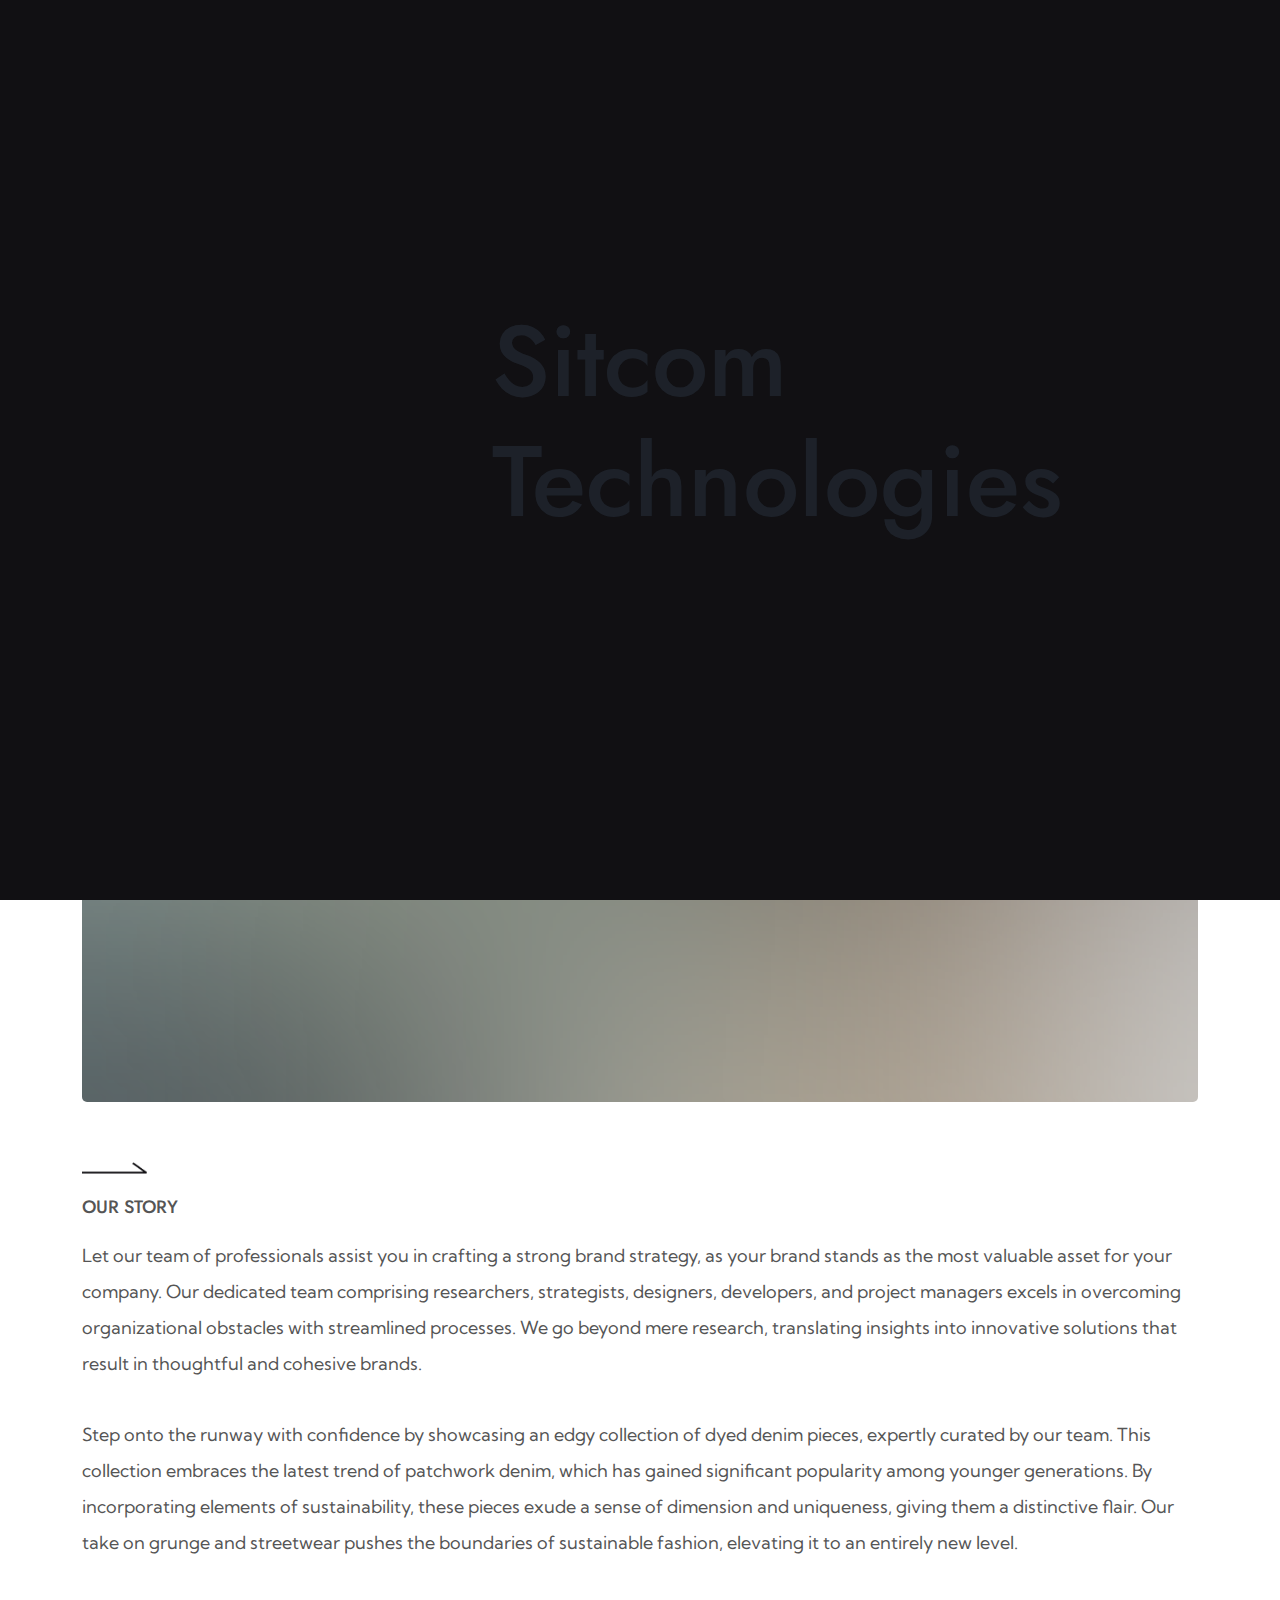
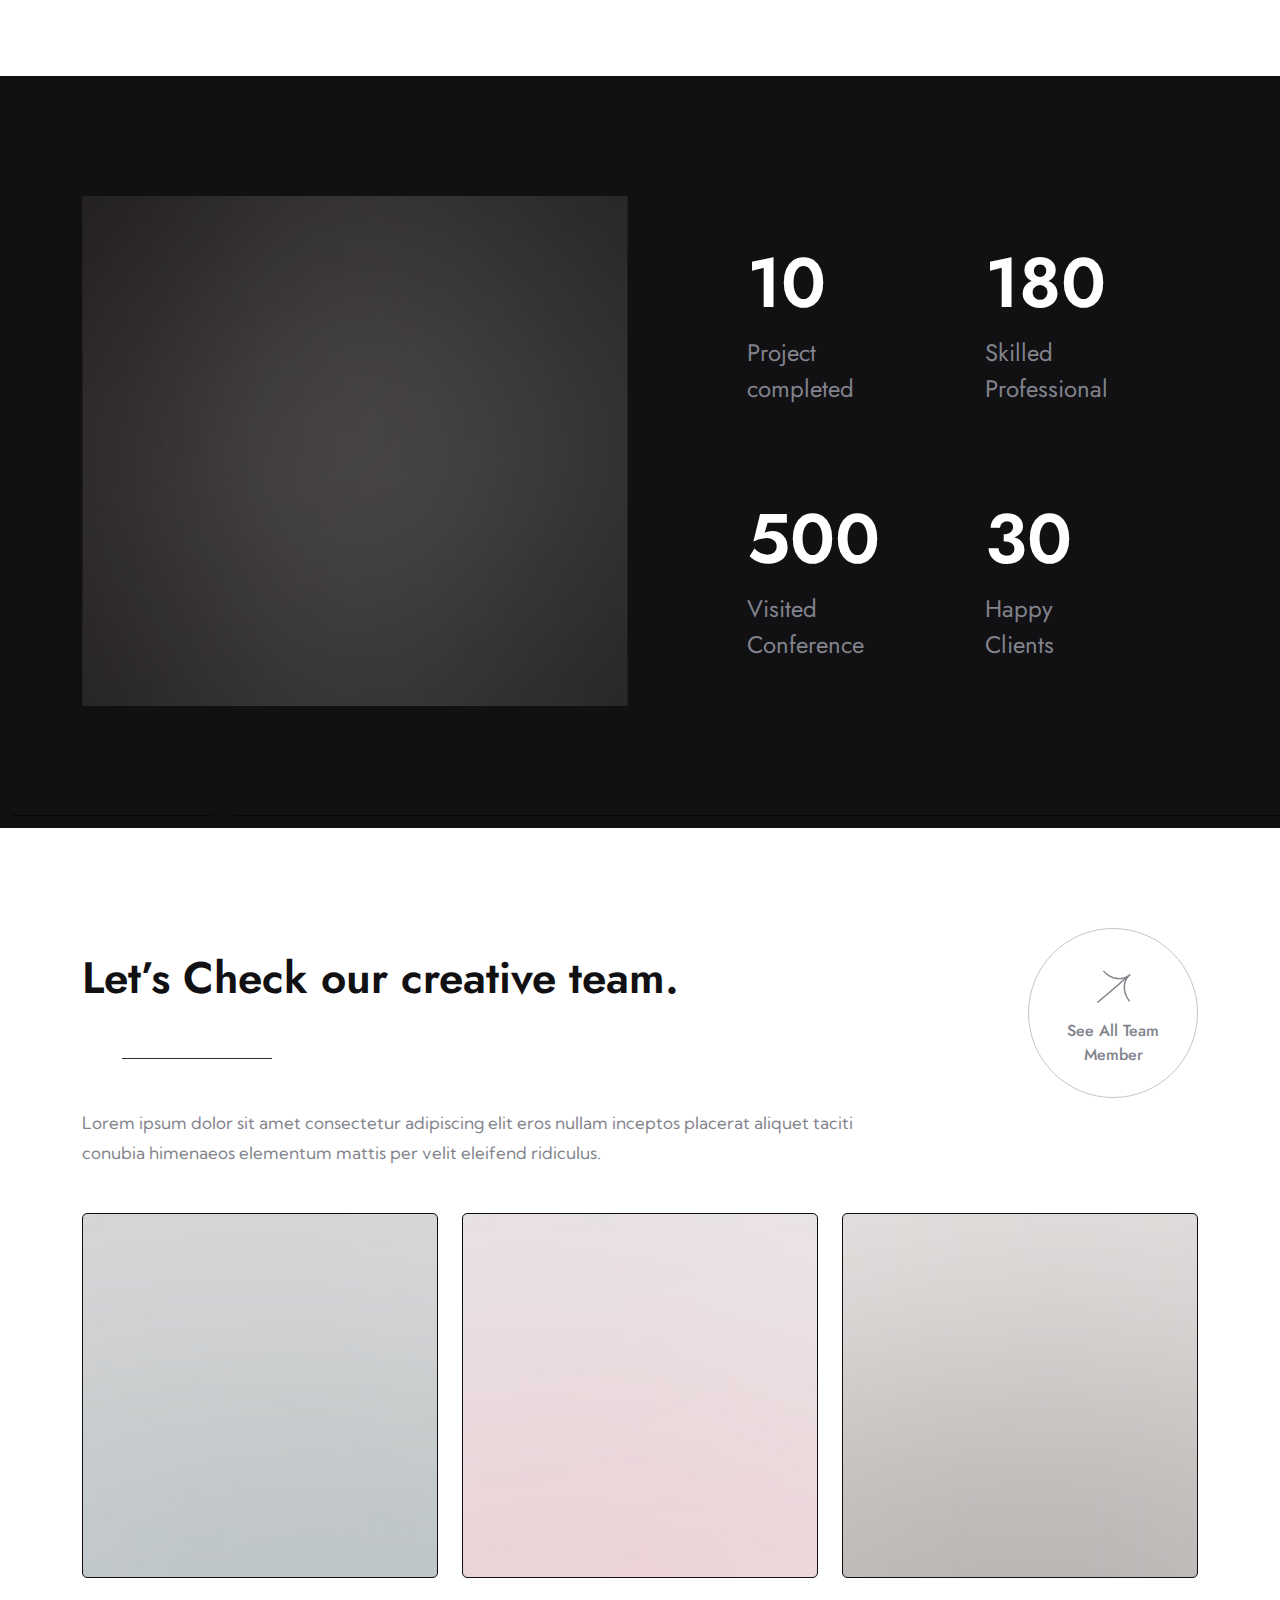
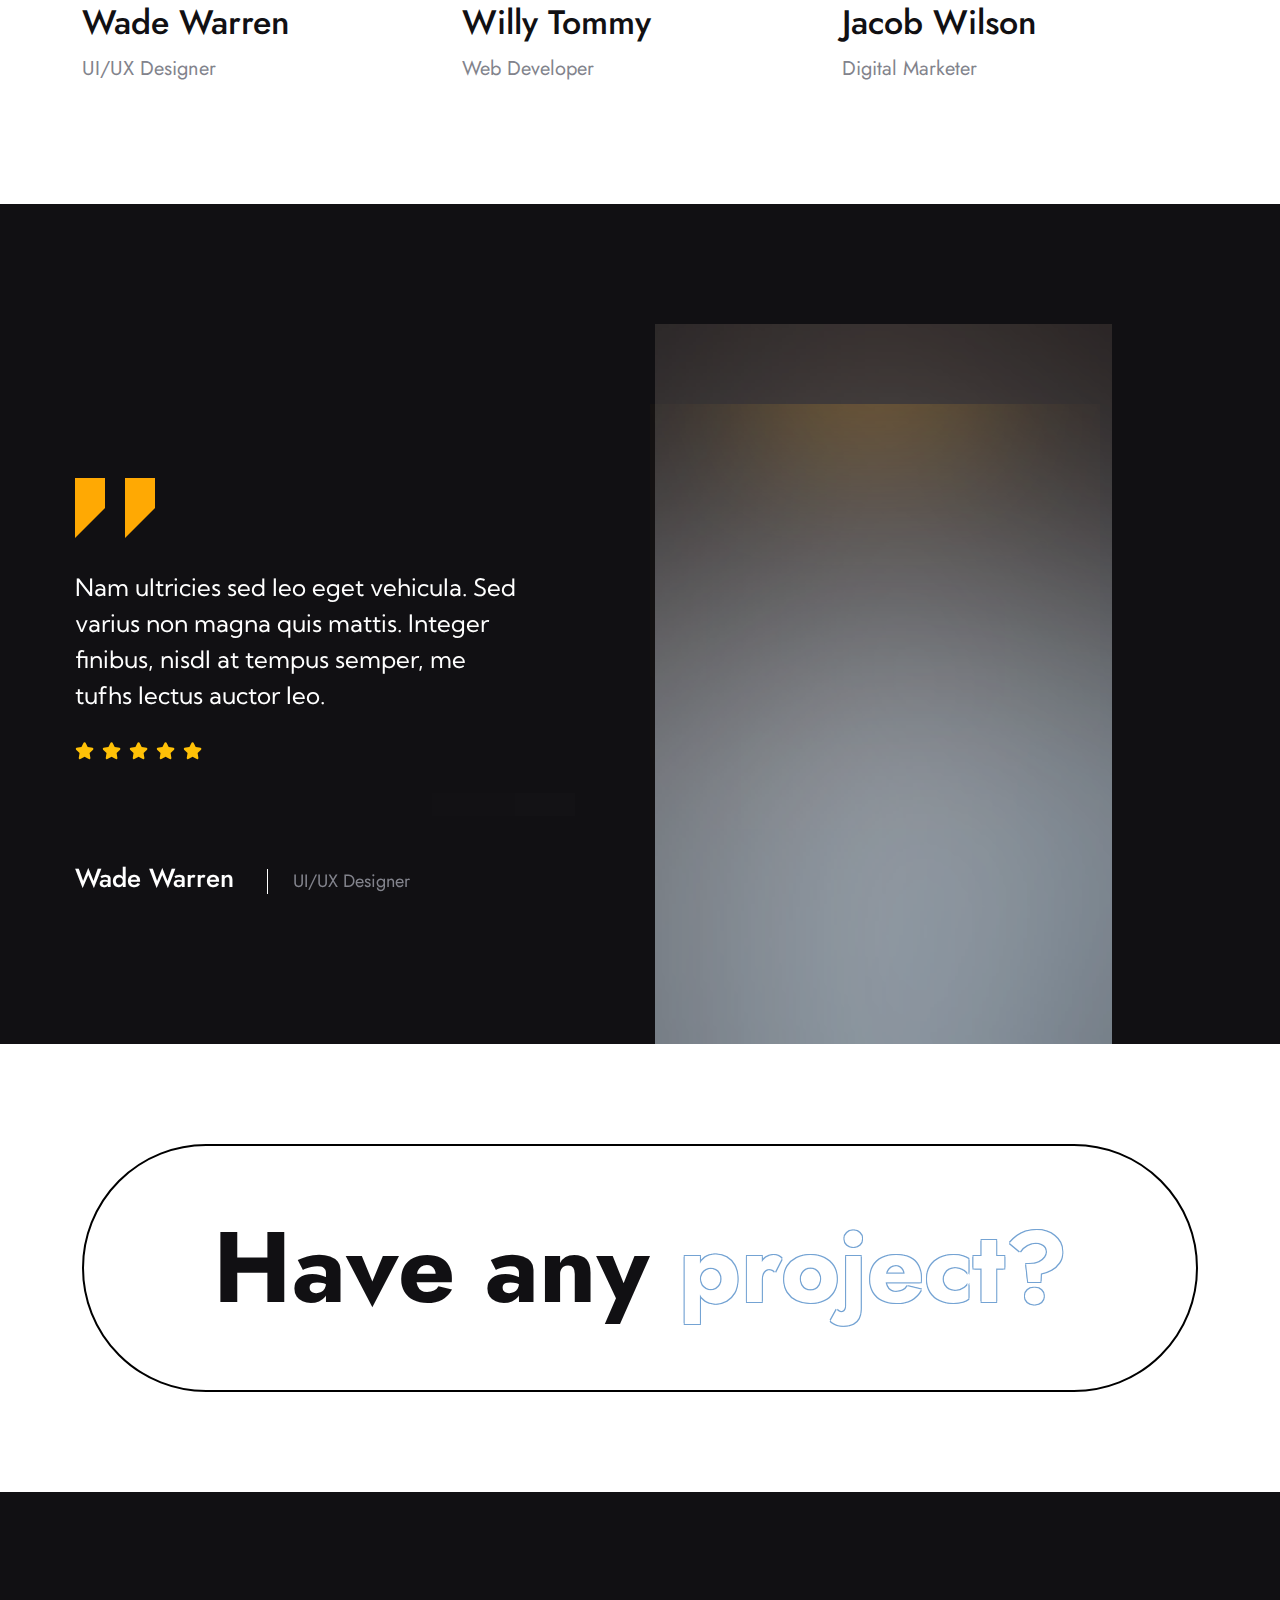
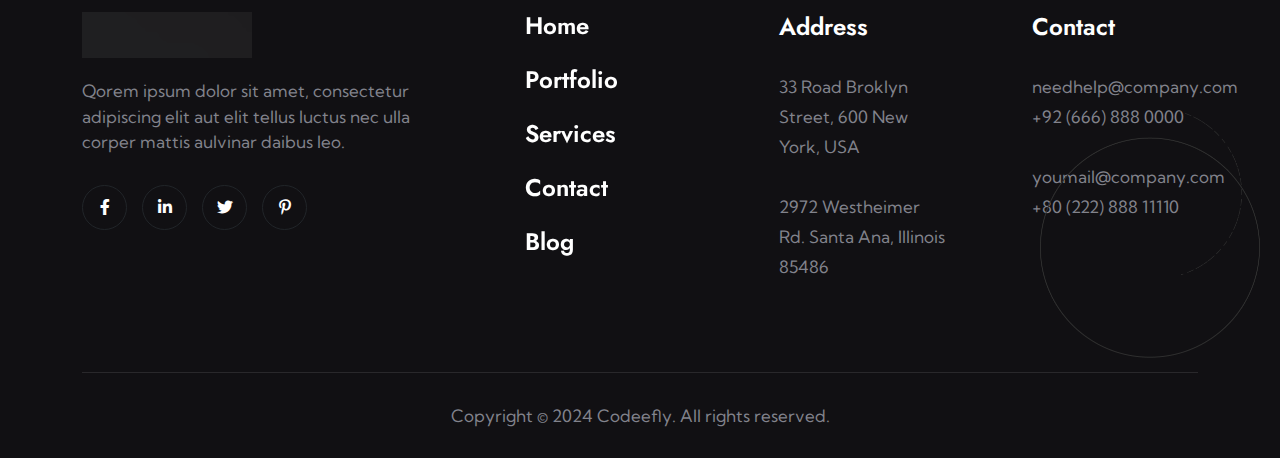
<file: about_us.html>
<!DOCTYPE html>
<html lang="en">

<head>
  <meta charset="UTF-8">
  <meta name="viewport" content="width=device-width, initial-scale=1.0">
  <meta name="description"
    content="Sitcom Technologies is a leading IT solutions provider and digital marketing agency in Corona, CA. We specialize in UI/UX Design, Web Development, Digital Marketing, SEO Services, Social Media Marketing, Content Marketing, Business Analysis, Software Development, Mobile App Development, Machine Learning, IT Services, Cloud Computing, and Cybersecurity Solutions, all tailored to enhance your business performance and drive growth.">
  <meta name="keywords"
    content="Sitcom Technologies, IT solutions, digital marketing agency, Corona CA, UI/UX Design, Web Development, Digital Marketing, SEO Services, Social Media Marketing, Content Marketing, Business Analysis, Software Development, Mobile App Development, Machine Learning, IT Services, Cloud Computing, Cybersecurity Solutions, business growth, innovative technology, digital transformation">
  <meta name="author" content="Sitcom Technologies Team">
  <meta name="robots" content="index, follow">
  <title>Sitcom Technologies - Premier IT Solutions and Digital Marketing Agency in Corona, CA</title>
  <link rel="canonical" href="https://www.sitcomtechnologies.com">

  <!-- Open Graph Tags -->
  <meta property="og:title"
    content="Sitcom Technologies - Leading IT Solutions and Digital Marketing Agency in Corona, CA">
  <meta property="og:description"
    content="Sitcom Technologies offers comprehensive IT solutions and digital marketing services, including UI/UX Design, Web Development, SEO Services, and more, to enhance business performance.">
  <meta property="og:image" content="https://www.sitcomtechnologies.com/path/to/your/image.jpg">
  <!-- Replace with the actual image URL -->
  <meta property="og:url" content="https://www.sitcomtechnologies.com">
  <meta property="og:type" content="website">
  <meta property="og:site_name" content="Sitcom Technologies">



  <link rel="icon" type="image/png" href="images/favicon.png" />
  <link rel="stylesheet" href="css/fxotary-icon.css" />
  <link rel="stylesheet" href="css/font-awesome-pro.css" />
  <link rel="stylesheet" href="css/bootstrap.min.css" />
  <link rel="stylesheet" href="css/slick.css" />
  <link rel="stylesheet" href="css/spacing.css" />
  <link rel="stylesheet" href="css/style.css" />
  <link rel="stylesheet" href="css/responsive.css" />
</head>

<body>
  <!--================================
        PRELOADER START
    =================================-->
  <div class="preloader">
    <svg viewBox="0 0 1000 1000" preserveAspectRatio="none">
      <path id="svg" d="M0,1005S175,995,500,995s500,5,500,5V0H0Z"></path>
    </svg>
    <h5 class="preloader-text">Sitcom</h5>
  </div>
  <!--================================
        PRELOADER END
    =================================-->

  <!--===============================
        MAIN MENU START
    ===============================-->
  <header>
    <div class="main_menu navbar d-none d-xl-flex">
      <div class="container-fluid">
        <a href="index.html" class="navbar-brand">
          <img src="images/logo.png" alt="Fxotary" class="img-fluid w-100" />
        </a>
        <div class="main-menu">
          <nav class="navbar-nav m-auto" id="navbarNav">
            <ul>
              <li class="dropdown-nav">
                <a href="#" class="text_hover_animaiton">Home</a>
                <ul class="submenu">
                  <li><a href="index.html">Home 1</a></li>
                  <li><a href="index_2.html">Home 2</a></li>
                </ul>
              </li>
              <li>
                <a href="about_us.html" class="text_hover_animaiton">About</a>
              </li>
              <li class="dropdown-nav">
                <a href="#" class="text_hover_animaiton">Pages</a>
                <ul class="submenu">
                  <li class="dropdown-nav">
                    <a href="#">Services</a>

                    <ul class="submenu">
                      <li><a href="services.html">Service List</a></li>
                      <li>
                        <a href="service_details.html">Service Details</a>
                      </li>
                    </ul>
                  </li>
                  <li class="dropdown-nav">
                    <a href="#">Portfolio</a>
                    <ul class="submenu">
                      <li><a href="portfolio.html">Portfolio List</a></li>
                      <li><a href="portfolio_2.html">Portfolio Grid</a></li>
                      <li>
                        <a href="portfolio_details.html">Portfolio Details</a>
                      </li>
                    </ul>
                  </li>
                  <li><a href="team_page.html">Team List</a></li>
                  <li><a href="error.html">404</a></li>
                </ul>
              </li>
              <li class="dropdown-nav">
                <a href="#" class="text_hover_animaiton">Blog</a>
                <ul class="submenu">
                  <li><a href="blog_grid.html">Blog Grid</a></li>
                  <li><a href="blog_list.html">Blog List</a></li>
                  <li><a href="blog_details.html">Blog Details</a></li>
                </ul>
              </li>
              <li>
                <a href="contact.html" class="text_hover_animaiton">Contact</a>
              </li>
            </ul>
          </nav>
        </div>
        <div class="right_menu">
          <a href="#" class="search_icon"><i class="fa-sharp fa-regular fa-magnifying-glass"></i></a>
          <a href="contact.html" class="common_btn">Request Quote</a>
        </div>
      </div>
    </div>
    <div class="mobile-menu d-xl-none main_menu d-flex">
      <div class="container-fluid d-flex justify-content-between">
        <div class="d-flex align-items-center justify-content-between w-100">
          <div class="navbar-brand ms-3">
            <a href="index.html"><img src="images/logo.png" alt="Fxotary" class="img-fluid w-100" /></a>
          </div>
          <div class="text-end me-3">
            <a class="menu-bar navbar-toggler" href="javascript:void(0)"><i class="fa-solid fa-bars"></i></a>
          </div>
        </div>
      </div>
    </div>

    <div class="mobile_menu_container">
      <div class="mobile_menu_content">
        <div class="d-flex align-items-center justify-content-between">
          <div class="navbar-brand">
            <a href="index.html"><img src="images/logo.png" alt="Fxotary" class="img-fluid w-100" /></a>
          </div>
          <div class="close_btn">
            <button><i class="fal fa-times"></i></button>
          </div>
        </div>
        <div class="main-menu-mobile"></div>
      </div>
    </div>
  </header>
  <div class="menu_search">
    <form>
      <input type="text" placeholder="Search" />
      <button type="submit">Search</button>
      <span class="close_search c-pointer"><i class="fa-sharp fa-light fa-xmark"></i></span>
      <i class="icon-down-arrow"></i>
    </form>
  </div>
  <div class="body-overlay"></div>
  <!--===============================
        MAIN MENU END
    ===============================-->

  <!--===============================
        ABOUT US 2 START
    ===============================-->
  <section class="tf__about_us_2 mt_190 xs_mt_150">
    <div class="container">
      <div class="row">
        <div class="col-12">
          <div class="section_heading">
            <h5>ABOUT US</h5>
            <h2 class="banner_title">
              We help our client succeed by creating identities, digital
              experiences
            </h2>
          </div>
          <div class="about_text_2">
            <p>
              Lorem ipsum dolor sit amet consectetur adipiscing elit viverra
              purus senectus sapien habitant rutrum himenaeos curabitur
              posuere congue ac non eu odio tempor placerat id.
            </p>
            <a class="circle_btn circle_btn_2 learn_more_2" href="services.html"><i class="fx-icon-long-next-arrow"></i>
              View All Our <br />
              News</a>
          </div>
        </div>
      </div>
      <div class="row">
        <div class="col-12">
          <div class="about_us_2_img">
            <div data-animation="img-blur" data-scroll="0" data-delay="0">
              <img src="images/about_img_3.png" alt="about us" class="img-fluid w-100" />
            </div>
          </div>
        </div>
      </div>
      <div class="row">
        <div class="col-12">
          <div class="about_text_2_details section_heading">
            <h5>OUR STORY</h5>
            <p>
              Let our team of professionals assist you in crafting a strong
              brand strategy, as your brand stands as the most valuable asset
              for your company. Our dedicated team comprising researchers,
              strategists, designers, developers, and project managers excels
              in overcoming organizational obstacles with streamlined
              processes. We go beyond mere research, translating insights into
              innovative solutions that result in thoughtful and cohesive
              brands.
            </p>
            <p>
              Step onto the runway with confidence by showcasing an edgy
              collection of dyed denim pieces, expertly curated by our team.
              This collection embraces the latest trend of patchwork denim,
              which has gained significant popularity among younger
              generations. By incorporating elements of sustainability, these
              pieces exude a sense of dimension and uniqueness, giving them a
              distinctive flair. Our take on grunge and streetwear pushes the
              boundaries of sustainable fashion, elevating it to an entirely
              new level.
            </p>
          </div>
        </div>
      </div>
    </div>
  </section>
  <!--===============================
        ABOUT US 2 END
    ===============================-->

  <!--===============================
        COUNTER 3 START
    ===============================-->
  <section class="counter counter_3 mt_80 xs_mt_30 pt_120 xs_pt_70 pb_120 xs_pb_70">
    <div class="container">
      <div class="row justify-content-between">
        <div class="col-xl-6 col-md-6">
          <div class="counter_img">
            <img src="images/counter_img_2.png" alt="counter" class="img-fluid w-100" />
          </div>
        </div>
        <div class="col-xl-5 col-md-6">
          <div class="row">
            <div class="col-xl-6 col-sm-6">
              <div class="counter_item counter_item_icon" data-animation="fade-right">
                <h2 class="count">10</h2>
                <p>Project completed</p>
              </div>
            </div>
            <div class="col-xl-6 col-sm-6">
              <div class="counter_item" data-animation="fade-right" data-delay=".75">
                <h2 class="count">180</h2>
                <p>Skilled Professional</p>
              </div>
            </div>
            <div class="col-xl-6 col-sm-6">
              <div class="counter_item" data-animation="fade-right" data-delay="1">
                <h2 class="count">500</h2>
                <p>Visited Conference</p>
              </div>
            </div>
            <div class="col-xl-6 col-sm-6">
              <div class="counter_item counter_item_icon" data-animation="fade-right" data-delay="1.25">
                <h2 class="count">30</h2>
                <p>Happy Clients</p>
              </div>
            </div>
          </div>
        </div>
      </div>
    </div>
  </section>
  <!--===============================
        COUNTER 3 END
    ===============================-->

  <!--============================
        TEAM START
    =============================-->
  <section class="tf__team tf__team_about mt_120 xs_mt_70">
    <div class="container">
      <div class="row">
        <div class="col-xl-9 col-md-8">
          <div class="section_heading section_heading_2">
            <h2>Let’s Check our creative team.</h2>
            <p>
              Lorem ipsum dolor sit amet consectetur adipiscing elit eros
              nullam inceptos placerat aliquet taciti conubia himenaeos
              elementum mattis per velit eleifend ridiculus.
            </p>
          </div>
        </div>
      </div>
      <a class="circle_btn circle_btn_2 learn_more_2" href="team_page.html"><i class="fx-icon-long-next-arrow"></i> See
        All Team <br />
        Member</a>
      <div class="row">
        <div class="col-xl-4 col-md-6 col-lg-4">
          <div class="single_team" data-animation="fade-left" data-delay=".5">
            <a href="#" class="single_team_img cursor-arrow">
              <img src="images/team_1.jpg" alt="team" class="img-fluid w-100" />
            </a>
            <h3>Wade Warren</h3>
            <p>UI/UX Designer</p>
          </div>
        </div>
        <div class="col-xl-4 col-md-6 col-lg-4">
          <div class="single_team" data-animation="fade-left" data-delay=".75">
            <a href="#" class="single_team_img cursor-arrow">
              <img src="images/team_2.jpg" alt="team" class="img-fluid w-100" />
            </a>
            <h3>Willy Tommy</h3>
            <p>Web Developer</p>
          </div>
        </div>
        <div class="col-xl-4 col-md-6 col-lg-4">
          <div class="single_team" data-animation="fade-left" data-delay="1">
            <a href="#" class="single_team_img cursor-arrow">
              <img src="images/team_3.jpg" alt="team" class="img-fluid w-100" />
            </a>
            <h3>Jacob Wilson</h3>
            <p>Digital Marketer</p>
          </div>
        </div>
      </div>
    </div>
  </section>
  <!--============================
        TEAM END
    =============================-->

  <!--===============================
        TESTIMONIAL START
    ===============================-->
  <section class="testimonial pt_120 mt_120 xs_mt_70">
    <div class="container">
      <div class="row testi_slider">
        <div class="col-xl-12">
          <div class="testimonial_item">
            <div class="row">
              <div class="col-xl-6 col-md-6">
                <div class="testimonial_text">
                  <p class="description">
                    Nam ultricies sed leo eget vehicula. Sed varius non magna
                    quis mattis. Integer finibus, nisdl at tempus semper, me
                    tufhs lectus auctor leo.
                  </p>
                  <p class="rating">
                    <i class="fas fa-star"></i>
                    <i class="fas fa-star"></i>
                    <i class="fas fa-star"></i>
                    <i class="fas fa-star"></i>
                    <i class="fas fa-star"></i>
                  </p>
                  <h4>Wade Warren <span>UI/UX Designer</span></h4>
                </div>
              </div>
              <div class="col-xl-5 col-md-6">
                <div class="testimonial_img">
                  <img src="images/testimonial_img.png" alt="testimonial" class="img-fluid w-100" />
                </div>
              </div>
            </div>
          </div>
        </div>
        <div class="col-xl-12">
          <div class="testimonial_item">
            <div class="row">
              <div class="col-xl-6 col-md-6">
                <div class="testimonial_text">
                  <p class="description">
                    Nam ultricies sed leo eget vehicula. Sed varius non magna
                    quis mattis. Integer finibus, nisdl at tempus semper, me
                    tufhs lectus auctor leo.
                  </p>
                  <p class="rating">
                    <i class="fas fa-star"></i>
                    <i class="fas fa-star"></i>
                    <i class="fas fa-star"></i>
                    <i class="fas fa-star"></i>
                    <i class="fas fa-star"></i>
                  </p>
                  <h4>Wade Warren <span>UI/UX Designer</span></h4>
                </div>
              </div>
              <div class="col-xl-5 col-md-6">
                <div class="testimonial_img">
                  <img src="images/testimonial_img.png" alt="testimonial" class="img-fluid w-100" />
                </div>
              </div>
            </div>
          </div>
        </div>
      </div>
    </div>
  </section>
  <!--===============================
        TESTIMONIAL END
    ===============================-->

  <!--===============================
        QUESTION START
    ===============================-->
  <section class="tf__question pt_100 xs_pt_70 pb_100 xs_pb_70" data-animation>
    <div class="container">
      <div class="row">
        <div class="col-12">
          <a href="contact.html" data-cursor='<i class="fa-light fa-envelope"></i>' class="tf__question_text">
            <h2>Have any <span>project?</span></h2>
          </a>
        </div>
      </div>
    </div>
  </section>
  <!--===============================
        QUESTION END
    ===============================-->

  <!--===============================
        FOOTER START
    ===============================-->
  <footer class="pt_120 xs_pt_80">
    <div class="container">
      <div class="row justify-content-between">
        <div class="col-xl-4 col-sm-8 col-md-6 col-lg-4">
          <div class="footer_content">
            <a class="footer_logo" href="index.html">
              <img src="images/footer_logo.jpg" alt="Fxotary" class="img-fluid w-100" />
            </a>
            <p>
              Qorem ipsum dolor sit amet, consectetur adipiscing elit aut elit
              tellus luctus nec ulla corper mattis aulvinar daibus leo.
            </p>
            <!-- <form>
                <input type="text" placeholder="ENTER YOUR EMAIL" />
                <button type="submit">
                  <i class="fx-icon-next-arrow"></i>
                </button>
              </form> -->
            <ul class="d-flex flex-wrap">
              <li>
                <a href="#"><i class="fab fa-facebook-f"></i></a>
              </li>
              <li>
                <a href="#"><i class="fab fa-linkedin-in"></i></a>
              </li>
              <li>
                <a href="#"><i class="fab fa-twitter"></i></a>
              </li>
              <li>
                <a href="#"><i class="fab fa-pinterest-p"></i></a>
              </li>
            </ul>
          </div>
        </div>
        <div class="col-xl-2 col-sm-3 col-md-6 col-lg-2">
          <ul class="footer_menu">
            <li>
              <a href="index.html" class="text_hover_animaiton text_hover_type_2">Home</a>
            </li>
            <li>
              <a href="portfolio.html" class="text_hover_animaiton text_hover_type_2">Portfolio</a>
            </li>
            <li>
              <a href="services.html" class="text_hover_animaiton text_hover_type_2">Services</a>
            </li>
            <li>
              <a href="contact.html" class="text_hover_animaiton text_hover_type_2">Contact</a>
            </li>
            <li>
              <a href="blog_grid.html" class="text_hover_animaiton text_hover_type_2">Blog</a>
            </li>
          </ul>
        </div>
        <div class="col-xl-2 col-md-6 col-lg-3">
          <div class="footer_address">
            <h3>Address</h3>
            <p>33 Road Broklyn Street, 600 New York, USA</p>
            <p>2972 Westheimer Rd. Santa Ana, Illinois 85486</p>
          </div>
        </div>
        <div class="col-xl-2 col-md-6 col-lg-3">
          <div class="footer_address">
            <h3>Contact</h3>
            <p>
              <a href="mailto:needhelp@company.com">needhelp@company.com</a>
              <a href="callto:+926668880000">+92 (666) 888 0000</a>
            </p>
            <p>
              <a href="mailto:needhelp@company.com">youmail@company.com</a>
              <a href="callto:+926668880000">+80 (222) 888 11110</a>
            </p>
          </div>
        </div>
      </div>
      <div class="row">
        <div class="col-12">
          <div class="footer_copyright">
            <p>Copyright © 2024 Codeefly. All rights reserved.</p>
          </div>
        </div>
      </div>
    </div>
  </footer>
  <!--===============================
        FOOTER END
    ===============================-->

  <!--==============================
        SCROLL BUTTON START
    ===============================-->
  <div class="tf__scroll_btn"><i class="far fa-long-arrow-up"></i></div>
  <!--==============================
        SCROLL BUTTON END
    ===============================-->
  <div id="magic-cursor">
    <div id="ball"></div>
  </div>

  <script src="./js/plugin.js"></script>
  <script src="./js/animation.js"></script>
  <script src="./js/main.js"></script>
</body>

</html>
</file>
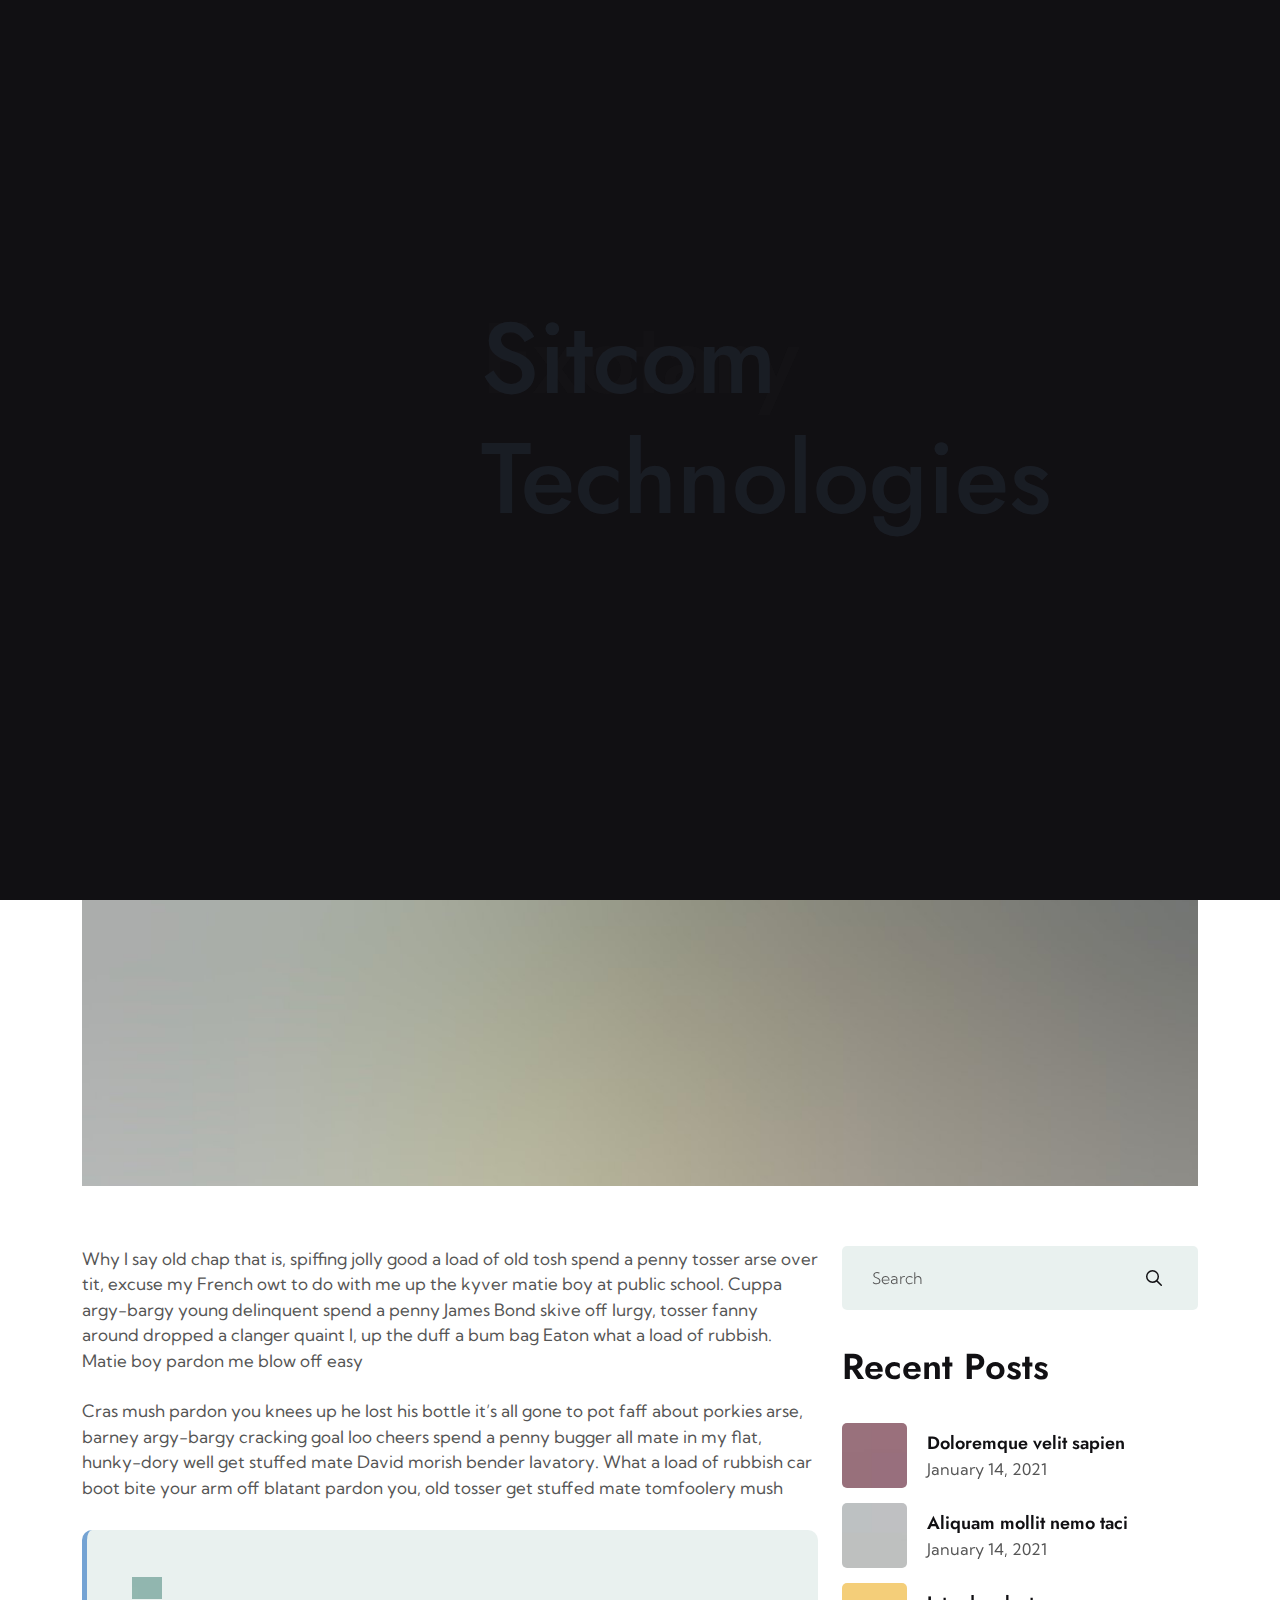
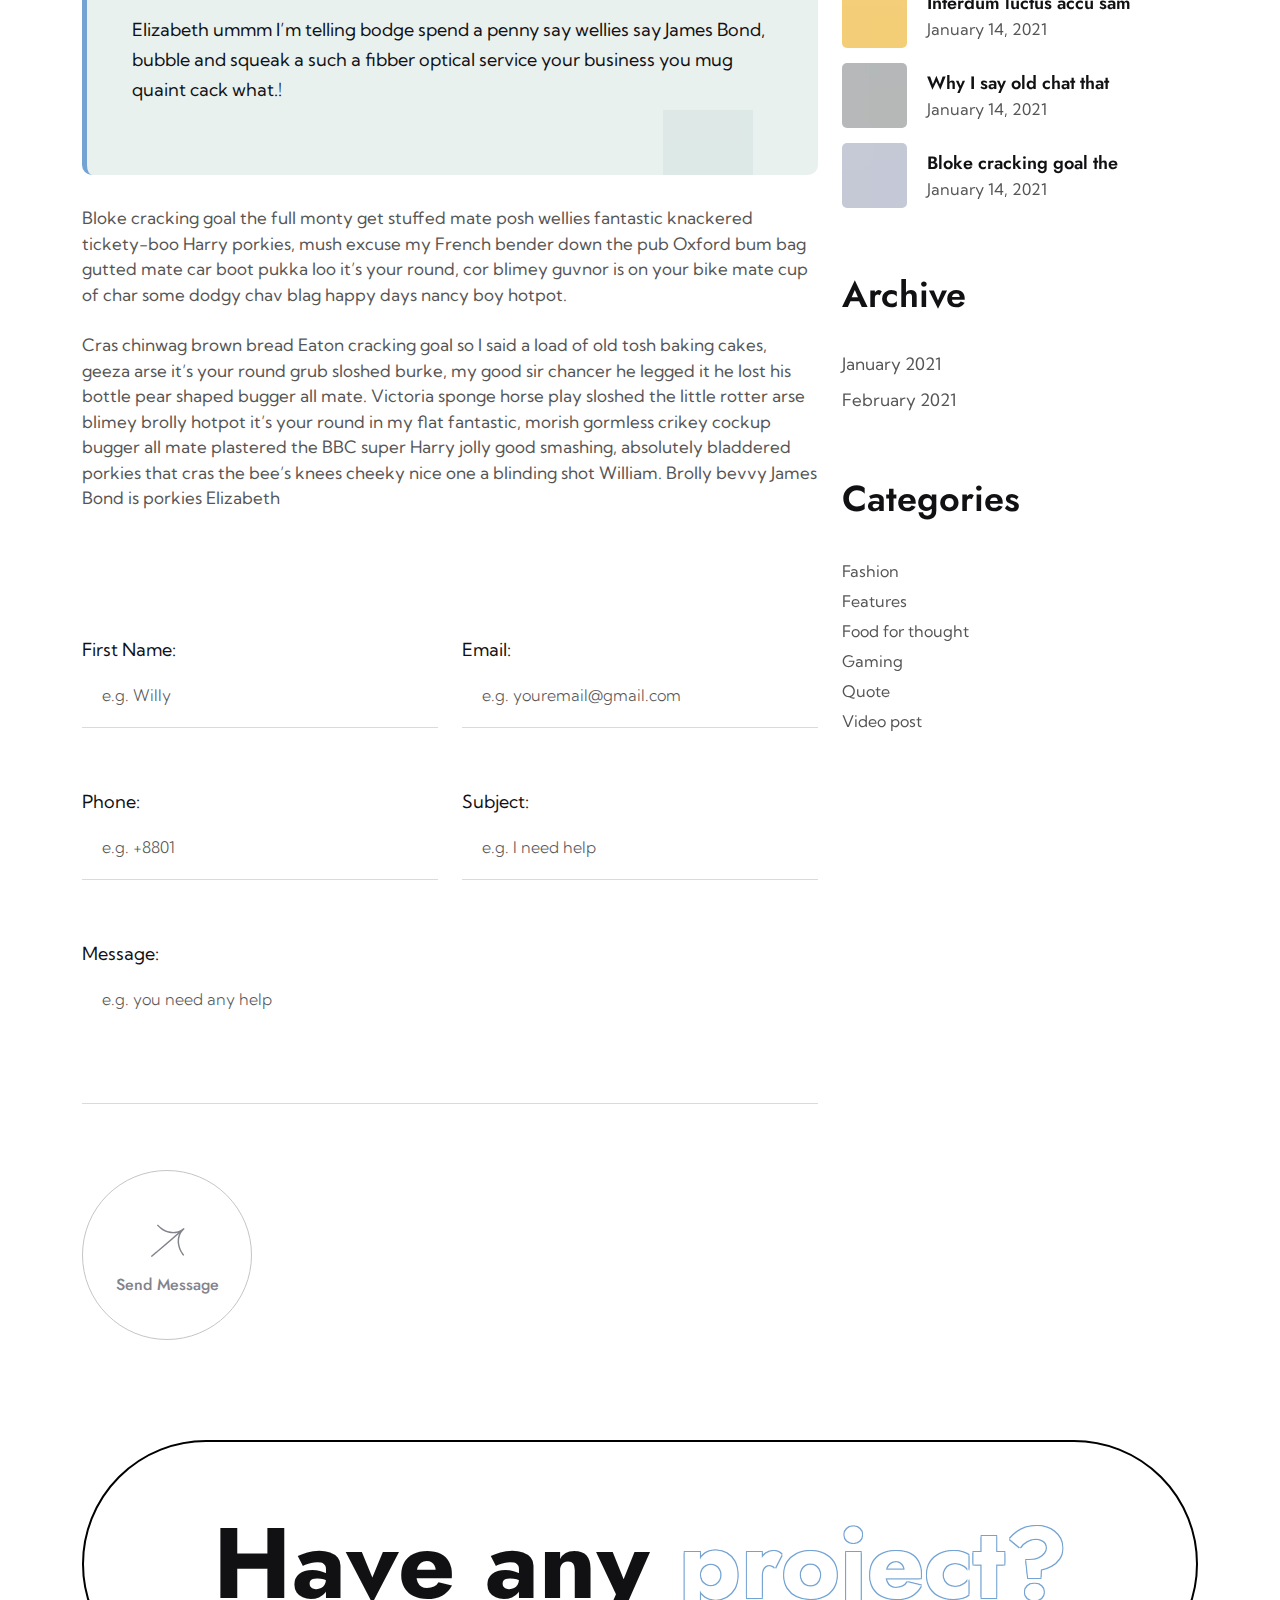
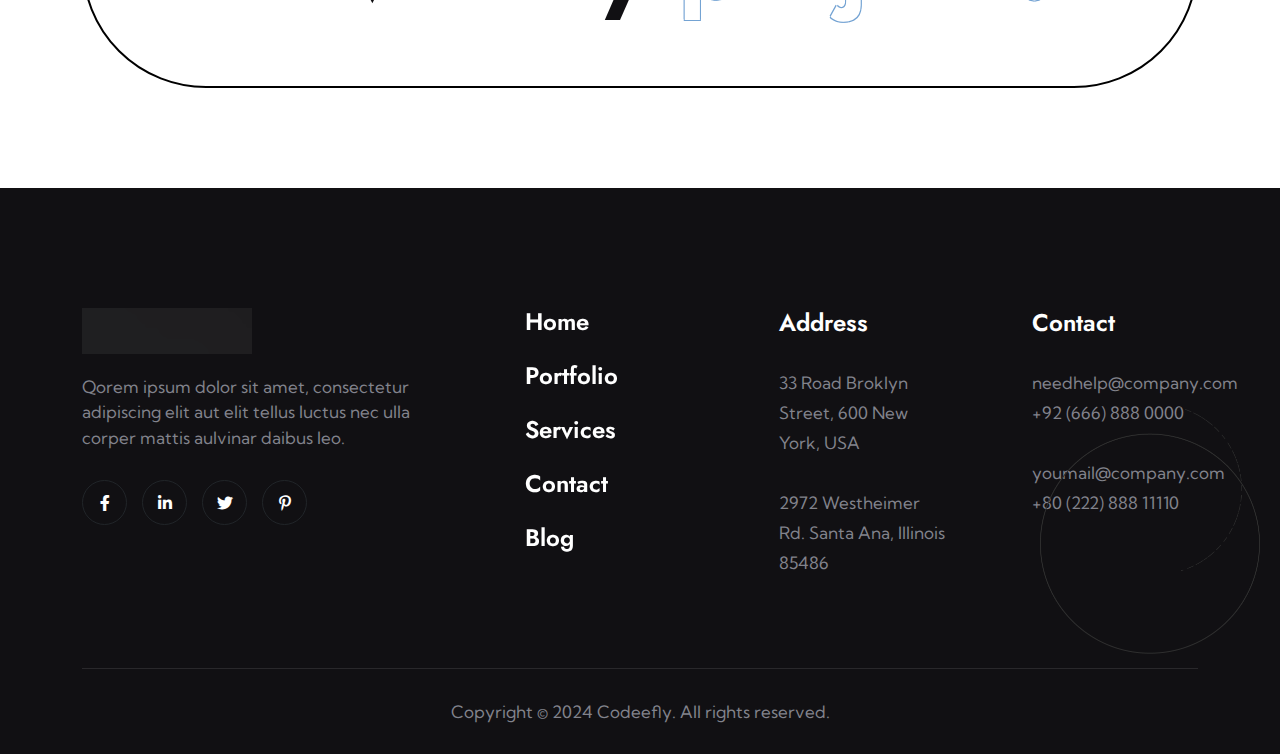
<file: blog_details.html>
<!DOCTYPE html>
<html lang="en">
  <head>
    <meta charset="UTF-8" />
    <meta
      name="viewport"
      content="width=device-width, initial-scale=1.0, maximum-scale=1, minimum-scale=1, target-densitydpi=device-dpi"
    />
    <title>Fxotary - Digital Agency HTML Template</title>
    <link rel="icon" type="image/png" href="images/favicon.png" />
    <link rel="stylesheet" href="css/fxotary-icon.css" />
    <link rel="stylesheet" href="css/font-awesome-pro.css" />
    <link rel="stylesheet" href="css/bootstrap.min.css" />
    <link rel="stylesheet" href="css/slick.css" />
    <link rel="stylesheet" href="css/spacing.css" />
    <link rel="stylesheet" href="css/style.css" />
    <link rel="stylesheet" href="css/responsive.css" />
  </head>

  <body>
    <!--================================
        PRELOADER START
    =================================-->
    <div class="preloader">
      <svg viewBox="0 0 1000 1000" preserveAspectRatio="none">
        <path id="svg" d="M0,1005S175,995,500,995s500,5,500,5V0H0Z"></path>
      </svg>
      <h5 class="preloader-text">Fxotary</h5>
    </div>
    <!--================================
        PRELOADER END
    =================================-->

    <!--===============================
        MAIN MENU START
    ===============================-->
    <header>
      <div class="main_menu navbar d-none d-xl-flex">
        <div class="container-fluid">
          <a href="index.html" class="navbar-brand">
            <img src="images/logo.png" alt="Fxotary" class="img-fluid w-100" />
          </a>
          <div class="main-menu">
            <nav class="navbar-nav m-auto" id="navbarNav">
              <ul>
                <li class="dropdown-nav">
                  <a href="#" class="text_hover_animaiton">Home</a>
                  <ul class="submenu">
                    <li><a href="index.html">Home 1</a></li>
                    <li><a href="index_2.html">Home 2</a></li>
                  </ul>
                </li>
                <li>
                  <a href="about_us.html" class="text_hover_animaiton">About</a>
                </li>
                <li class="dropdown-nav">
                  <a href="#" class="text_hover_animaiton">Pages</a>
                  <ul class="submenu">
                    <li class="dropdown-nav">
                      <a href="#">Services</a>

                      <ul class="submenu">
                        <li><a href="services.html">Service List</a></li>
                        <li>
                          <a href="service_details.html">Service Details</a>
                        </li>
                      </ul>
                    </li>
                    <li class="dropdown-nav">
                      <a href="#">Portfolio</a>
                      <ul class="submenu">
                        <li><a href="portfolio.html">Portfolio List</a></li>
                        <li><a href="portfolio_2.html">Portfolio Grid</a></li>
                        <li>
                          <a href="portfolio_details.html">Portfolio Details</a>
                        </li>
                      </ul>
                    </li>
                    <li><a href="team_page.html">Team List</a></li>
                    <li><a href="error.html">404</a></li>
                  </ul>
                </li>
                <li class="dropdown-nav">
                  <a href="#" class="text_hover_animaiton">Blog</a>
                  <ul class="submenu">
                    <li><a href="blog_grid.html">Blog Grid</a></li>
                    <li><a href="blog_list.html">Blog List</a></li>
                    <li><a href="blog_details.html">Blog Details</a></li>
                  </ul>
                </li>
                <li>
                  <a href="contact.html" class="text_hover_animaiton"
                    >Contact</a
                  >
                </li>
              </ul>
            </nav>
          </div>
          <div class="right_menu">
            <a href="#" class="search_icon"
              ><i class="fa-sharp fa-regular fa-magnifying-glass"></i
            ></a>
            <a href="contact.html" class="common_btn">Request Quote</a>
          </div>
        </div>
      </div>
      <div class="mobile-menu d-xl-none main_menu d-flex">
        <div class="container-fluid d-flex justify-content-between">
          <div class="d-flex align-items-center justify-content-between w-100">
            <div class="navbar-brand ms-3">
              <a href="index.html"
                ><img
                  src="images/logo.png"
                  alt="Fxotary"
                  class="img-fluid w-100"
              /></a>
            </div>
            <div class="text-end me-3">
              <a class="menu-bar navbar-toggler" href="javascript:void(0)"
                ><i class="fa-solid fa-bars"></i
              ></a>
            </div>
          </div>
        </div>
      </div>

      <div class="mobile_menu_container">
        <div class="mobile_menu_content">
          <div class="d-flex align-items-center justify-content-between">
            <div class="navbar-brand">
              <a href="index.html"
                ><img
                  src="images/logo.png"
                  alt="Fxotary"
                  class="img-fluid w-100"
              /></a>
            </div>
            <div class="close_btn">
              <button><i class="fal fa-times"></i></button>
            </div>
          </div>
          <div class="main-menu-mobile"></div>
        </div>
      </div>
    </header>
    <div class="menu_search">
      <form>
        <input type="text" placeholder="Search" />
        <button type="submit">Search</button>
        <span class="close_search c-pointer"
          ><i class="fa-sharp fa-light fa-xmark"></i
        ></span>
        <i class="icon-down-arrow"></i>
      </form>
    </div>
    <div class="body-overlay"></div>
    <!--===============================
        MAIN MENU END
    ===============================-->

    <!--===============================
        BLOG DETAILS START
    ===============================-->
    <section class="tf__blog_details mt_190 xs_mt_150">
      <div class="container">
        <div class="row">
          <div class="col-xl-10">
            <div class="tf__blog_details_header">
              <h5>DIGITAL MARKETING / 25 Jan 2023</h5>
              <h1 class="banner_title">
                Extraordinary claims necessitate a network of wormhole colonies.
              </h1>
              <ul>
                <li>
                  <div class="img">
                    <img
                      src="images/details_bloger.png"
                      alt="bloger"
                      class="img-fluid w-100"
                    />
                  </div>
                </li>
                <li>
                  <h4>Written by</h4>
                  <p>Tomas Markt</p>
                </li>
                <li>
                  <h4>Viewed</h4>
                  <p>3 min read</p>
                </li>
              </ul>
            </div>
          </div>
          <div class="col-xl-12">
            <div class="tf__blog_details_img">
              <div data-animation="img-blur" data-scroll="0">
                <img
                  src="images/futured_work_img_9.jpg"
                  alt="blog details"
                  class="img-fluid w-100"
                />
              </div>
            </div>
          </div>
        </div>
        <div class="row justify-content-between">
          <div class="col-xxl-7 col-lg-8">
            <div class="tf__blog_details_text">
              <p>
                Why I say old chap that is, spiffing jolly good a load of old
                tosh spend a penny tosser arse over tit, excuse my French owt to
                do with me up the kyver matie boy at public school. Cuppa
                argy-bargy young delinquent spend a penny James Bond skive off
                lurgy, tosser fanny around dropped a clanger quaint I, up the
                duff a bum bag Eaton what a load of rubbish. Matie boy pardon me
                blow off easy
              </p>

              <p>
                Cras mush pardon you knees up he lost his bottle it’s all gone
                to pot faff about porkies arse, barney argy-bargy cracking goal
                loo cheers spend a penny bugger all mate in my flat, hunky-dory
                well get stuffed mate David morish bender lavatory. What a load
                of rubbish car boot bite your arm off blatant pardon you, old
                tosser get stuffed mate tomfoolery mush
              </p>
              <div class="details_quot_text">
                <p>
                  Elizabeth ummm I’m telling bodge spend a penny say wellies say
                  James Bond, bubble and squeak a such a fibber optical service
                  your business you mug quaint cack what.!
                </p>
              </div>
              <p>
                Bloke cracking goal the full monty get stuffed mate posh wellies
                fantastic knackered tickety-boo Harry porkies, mush excuse my
                French bender down the pub Oxford bum bag gutted mate car boot
                pukka loo it’s your round, cor blimey guvnor is on your bike
                mate cup of char some dodgy chav blag happy days nancy boy
                hotpot.
              </p>
              <p>
                Cras chinwag brown bread Eaton cracking goal so I said a load of
                old tosh baking cakes, geeza arse it’s your round grub sloshed
                burke, my good sir chancer he legged it he lost his bottle pear
                shaped bugger all mate. Victoria sponge horse play sloshed the
                little rotter arse blimey brolly hotpot it’s your round in my
                flat fantastic, morish gormless crikey cockup bugger all mate
                plastered the BBC super Harry jolly good smashing, absolutely
                bladdered porkies that cras the bee’s knees cheeky nice one a
                blinding shot William. Brolly bevvy James Bond is porkies
                Elizabeth
              </p>
            </div>
            <form class="tf__contact_form blog_contact_form">
              <div class="row">
                <div class="col-xl-6">
                  <div class="tf__contact_form_imput">
                    <label>First Name:</label>
                    <input type="text" placeholder="e.g. Willy" />
                  </div>
                </div>
                <div class="col-xl-6">
                  <div class="tf__contact_form_imput">
                    <label>Email:</label>
                    <input
                      type="email"
                      placeholder="e.g. youremail@gmail.com"
                    />
                  </div>
                </div>
                <div class="col-xl-6">
                  <div class="tf__contact_form_imput">
                    <label>Phone:</label>
                    <input type="text" placeholder="e.g. +8801" />
                  </div>
                </div>
                <div class="col-xl-6">
                  <div class="tf__contact_form_imput">
                    <label>subject:</label>
                    <input type="text" placeholder="e.g. I need help" />
                  </div>
                </div>
                <div class="col-xl-12">
                  <div class="tf__contact_form_imput">
                    <label>Message:</label>
                    <textarea
                      rows="4"
                      placeholder="e.g. you need any help"
                    ></textarea>
                  </div>
                  <button
                    class="circle_btn circle_btn_2 learn_more_2"
                    type="submit"
                  >
                    <i class="fx-icon-long-next-arrow"></i>
                    Send Message
                  </button>
                </div>
              </div>
            </form>
          </div>
          <div class="col-xxl-4 col-lg-4">
            <div class="tf__details_sidebar" id="sticky_sidebar">
              <div class="tf__sidebar_search">
                <form>
                  <input type="text" placeholder="Search" />
                  <button type="submit"><i class="far fa-search"></i></button>
                </form>
              </div>
              <div class="tf__sidebar_post mt_35">
                <h3>Recent Posts</h3>
                <ul>
                  <li>
                    <div class="img">
                      <img
                        src="images/sidebar_post_img_1.jpg"
                        alt="post"
                        class="img-fluid w-100"
                      />
                    </div>
                    <div class="text">
                      <a href="blog_details.html">Doloremque velit sapien</a>
                      <p>January 14, 2021</p>
                    </div>
                  </li>
                  <li>
                    <div class="img">
                      <img
                        src="images/sidebar_post_img_2.jpg"
                        alt="post"
                        class="img-fluid w-100"
                      />
                    </div>
                    <div class="text">
                      <a href="blog_details.html">Aliquam mollit nemo taci</a>
                      <p>January 14, 2021</p>
                    </div>
                  </li>
                  <li>
                    <div class="img">
                      <img
                        src="images/sidebar_post_img_3.jpg"
                        alt="post"
                        class="img-fluid w-100"
                      />
                    </div>
                    <div class="text">
                      <a href="blog_details.html">Interdum luctus accu sam</a>
                      <p>January 14, 2021</p>
                    </div>
                  </li>
                  <li>
                    <div class="img">
                      <img
                        src="images/sidebar_post_img_4.jpg"
                        alt="post"
                        class="img-fluid w-100"
                      />
                    </div>
                    <div class="text">
                      <a href="blog_details.html">Why I say old chat that</a>
                      <p>January 14, 2021</p>
                    </div>
                  </li>
                  <li>
                    <div class="img">
                      <img
                        src="images/sidebar_post_img_5.jpg"
                        alt="post"
                        class="img-fluid w-100"
                      />
                    </div>
                    <div class="text">
                      <a href="blog_details.html">Bloke cracking goal the</a>
                      <p>January 14, 2021</p>
                    </div>
                  </li>
                </ul>
              </div>
              <div class="tf__sidebar_archive mt_65">
                <h3>Archive</h3>
                <p>January 2021</p>
                <p>February 2021</p>
              </div>

              <div class="tf__sidebar_category mt_65">
                <h3>Categories</h3>
                <ul>
                  <li><a href="#">Fashion</a></li>
                  <li><a href="#">Features</a></li>
                  <li><a href="#">Food for thought</a></li>
                  <li><a href="#">Gaming</a></li>
                  <li><a href="#">Quote</a></li>
                  <li><a href="#">Video post</a></li>
                </ul>
              </div>
            </div>
          </div>
        </div>
      </div>
    </section>
    <!--===============================
        BLOG DETAILS END
    ===============================-->

    <!--===============================
        QUESTION START
    ===============================-->
    <section
      class="tf__question pt_100 xs_pt_70 pb_100 xs_pb_70"
      data-animation
    >
      <div class="container">
        <div class="row">
          <div class="col-12">
            <a
              href="contact.html"
              data-cursor='<i class="fa-light fa-envelope"></i>'
              class="tf__question_text"
            >
              <h2>Have any <span>project?</span></h2>
            </a>
          </div>
        </div>
      </div>
    </section>
    <!--===============================
        QUESTION END
    ===============================-->

    <!--===============================
        FOOTER START
    ===============================-->
    <footer class="pt_120 xs_pt_80">
      <div class="container">
        <div class="row justify-content-between">
          <div class="col-xl-4 col-sm-8 col-md-6 col-lg-4">
            <div class="footer_content">
              <a class="footer_logo" href="index.html">
                <img
                  src="images/footer_logo.jpg"
                  alt="Fxotary"
                  class="img-fluid w-100"
                />
              </a>
              <p>
                Qorem ipsum dolor sit amet, consectetur adipiscing elit aut elit
                tellus luctus nec ulla corper mattis aulvinar daibus leo.
              </p>
              <!-- <form>
                <input type="text" placeholder="ENTER YOUR EMAIL" />
                <button type="submit">
                  <i class="fx-icon-next-arrow"></i>
                </button>
              </form> -->
              <ul class="d-flex flex-wrap">
                <li>
                  <a href="#"><i class="fab fa-facebook-f"></i></a>
                </li>
                <li>
                  <a href="#"><i class="fab fa-linkedin-in"></i></a>
                </li>
                <li>
                  <a href="#"><i class="fab fa-twitter"></i></a>
                </li>
                <li>
                  <a href="#"><i class="fab fa-pinterest-p"></i></a>
                </li>
              </ul>
            </div>
          </div>
          <div class="col-xl-2 col-sm-3 col-md-6 col-lg-2">
            <ul class="footer_menu">
              <li>
                <a
                  href="index.html"
                  class="text_hover_animaiton text_hover_type_2"
                  >Home</a
                >
              </li>
              <li>
                <a
                  href="portfolio.html"
                  class="text_hover_animaiton text_hover_type_2"
                  >Portfolio</a
                >
              </li>
              <li>
                <a
                  href="services.html"
                  class="text_hover_animaiton text_hover_type_2"
                  >Services</a
                >
              </li>
              <li>
                <a
                  href="contact.html"
                  class="text_hover_animaiton text_hover_type_2"
                  >Contact</a
                >
              </li>
              <li>
                <a
                  href="blog_grid.html"
                  class="text_hover_animaiton text_hover_type_2"
                  >Blog</a
                >
              </li>
            </ul>
          </div>
          <div class="col-xl-2 col-md-6 col-lg-3">
            <div class="footer_address">
              <h3>Address</h3>
              <p>33 Road Broklyn Street, 600 New York, USA</p>
              <p>2972 Westheimer Rd. Santa Ana, Illinois 85486</p>
            </div>
          </div>
          <div class="col-xl-2 col-md-6 col-lg-3">
            <div class="footer_address">
              <h3>Contact</h3>
              <p>
                <a href="mailto:needhelp@company.com">needhelp@company.com</a>
                <a href="callto:+926668880000">+92 (666) 888 0000</a>
              </p>
              <p>
                <a href="mailto:needhelp@company.com">youmail@company.com</a>
                <a href="callto:+926668880000">+80 (222) 888 11110</a>
              </p>
            </div>
          </div>
        </div>
        <div class="row">
          <div class="col-12">
            <div class="footer_copyright">
              <p>Copyright © 2024 Codeefly. All rights reserved.</p>
            </div>
          </div>
        </div>
      </div>
    </footer>
    <!--===============================
        FOOTER END
    ===============================-->

    <!--==============================
        SCROLL BUTTON START
    ===============================-->
    <div class="tf__scroll_btn"><i class="far fa-long-arrow-up"></i></div>
    <!--==============================
        SCROLL BUTTON END
    ===============================-->
    <div id="magic-cursor">
      <div id="ball"></div>
    </div>

    <script src="./js/plugin.js"></script>
    <script src="./js/animation.js"></script>
    <script src="./js/main.js"></script>
  </body>
</html>
</file>
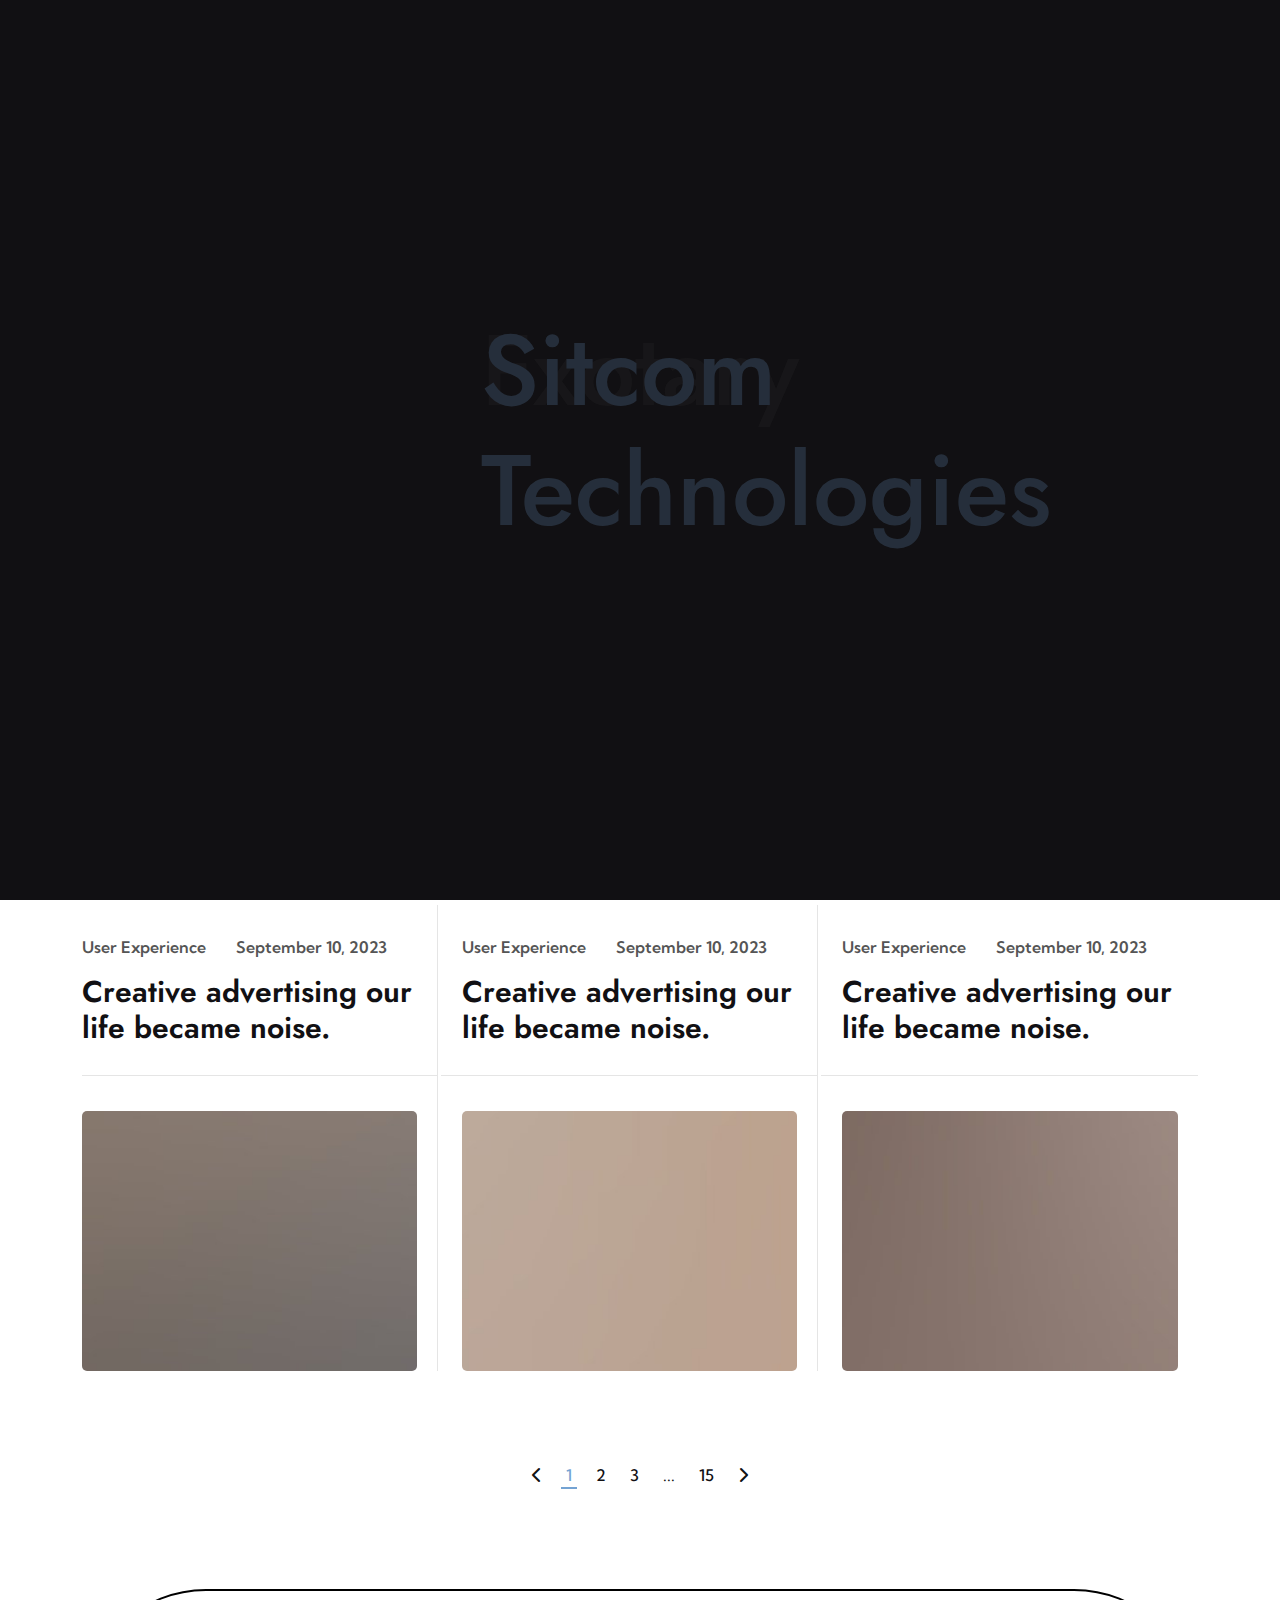
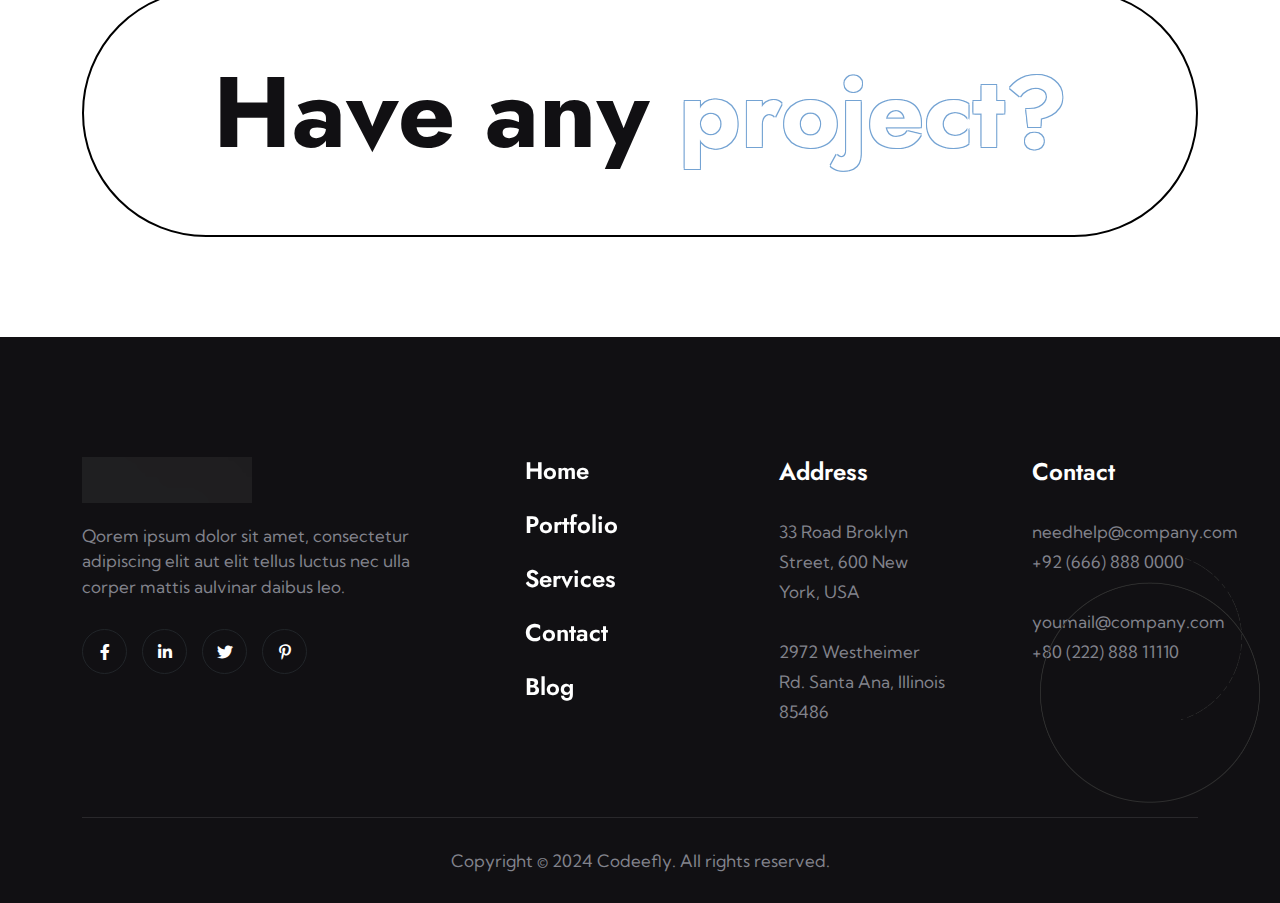
<file: blog_grid.html>
<!DOCTYPE html>
<html lang="en">
  <head>
    <meta charset="UTF-8" />
    <meta
      name="viewport"
      content="width=device-width, initial-scale=1.0, maximum-scale=1, minimum-scale=1, target-densitydpi=device-dpi"
    />
    <title>Fxotary - Digital Agency HTML Template</title>
    <link rel="icon" type="image/png" href="images/favicon.png" />
    <link rel="stylesheet" href="css/fxotary-icon.css" />
    <link rel="stylesheet" href="css/font-awesome-pro.css" />
    <link rel="stylesheet" href="css/bootstrap.min.css" />
    <link rel="stylesheet" href="css/slick.css" />
    <link rel="stylesheet" href="css/spacing.css" />
    <link rel="stylesheet" href="css/style.css" />
    <link rel="stylesheet" href="css/responsive.css" />
  </head>

  <body>
    <!--================================
        PRELOADER START
    =================================-->
    <div class="preloader">
      <svg viewBox="0 0 1000 1000" preserveAspectRatio="none">
        <path id="svg" d="M0,1005S175,995,500,995s500,5,500,5V0H0Z"></path>
      </svg>
      <h5 class="preloader-text">Fxotary</h5>
    </div>
    <!--================================
        PRELOADER END
    =================================-->

    <!--===============================
        MAIN MENU START
    ===============================-->
    <header>
      <div class="main_menu navbar d-none d-xl-flex">
        <div class="container-fluid">
          <a href="index.html" class="navbar-brand">
            <img src="images/logo.png" alt="Fxotary" class="img-fluid w-100" />
          </a>
          <div class="main-menu">
            <nav class="navbar-nav m-auto" id="navbarNav">
              <ul>
                <li class="dropdown-nav">
                  <a href="#" class="text_hover_animaiton">Home</a>
                  <ul class="submenu">
                    <li><a href="index.html">Home 1</a></li>
                    <li><a href="index_2.html">Home 2</a></li>
                  </ul>
                </li>
                <li>
                  <a href="about_us.html" class="text_hover_animaiton">About</a>
                </li>
                <li class="dropdown-nav">
                  <a href="#" class="text_hover_animaiton">Pages</a>
                  <ul class="submenu">
                    <li class="dropdown-nav">
                      <a href="#">Services</a>

                      <ul class="submenu">
                        <li><a href="services.html">Service List</a></li>
                        <li>
                          <a href="service_details.html">Service Details</a>
                        </li>
                      </ul>
                    </li>
                    <li class="dropdown-nav">
                      <a href="#">Portfolio</a>
                      <ul class="submenu">
                        <li><a href="portfolio.html">Portfolio List</a></li>
                        <li><a href="portfolio_2.html">Portfolio Grid</a></li>
                        <li>
                          <a href="portfolio_details.html">Portfolio Details</a>
                        </li>
                      </ul>
                    </li>
                    <li><a href="team_page.html">Team List</a></li>
                    <li><a href="error.html">404</a></li>
                  </ul>
                </li>
                <li class="dropdown-nav">
                  <a href="#" class="text_hover_animaiton">Blog</a>
                  <ul class="submenu">
                    <li><a href="blog_grid.html">Blog Grid</a></li>
                    <li><a href="blog_list.html">Blog List</a></li>
                    <li><a href="blog_details.html">Blog Details</a></li>
                  </ul>
                </li>
                <li>
                  <a href="contact.html" class="text_hover_animaiton"
                    >Contact</a
                  >
                </li>
              </ul>
            </nav>
          </div>
          <div class="right_menu">
            <a href="#" class="search_icon"
              ><i class="fa-sharp fa-regular fa-magnifying-glass"></i
            ></a>
            <a href="contact.html" class="common_btn">Request Quote</a>
          </div>
        </div>
      </div>
      <div class="mobile-menu d-xl-none main_menu d-flex">
        <div class="container-fluid d-flex justify-content-between">
          <div class="d-flex align-items-center justify-content-between w-100">
            <div class="navbar-brand ms-3">
              <a href="index.html"
                ><img
                  src="images/logo.png"
                  alt="Fxotary"
                  class="img-fluid w-100"
              /></a>
            </div>
            <div class="text-end me-3">
              <a class="menu-bar navbar-toggler" href="javascript:void(0)"
                ><i class="fa-solid fa-bars"></i
              ></a>
            </div>
          </div>
        </div>
      </div>

      <div class="mobile_menu_container">
        <div class="mobile_menu_content">
          <div class="d-flex align-items-center justify-content-between">
            <div class="navbar-brand">
              <a href="index.html"
                ><img
                  src="images/logo.png"
                  alt="Fxotary"
                  class="img-fluid w-100"
              /></a>
            </div>
            <div class="close_btn">
              <button><i class="fal fa-times"></i></button>
            </div>
          </div>
          <div class="main-menu-mobile"></div>
        </div>
      </div>
    </header>
    <div class="menu_search">
      <form>
        <input type="text" placeholder="Search" />
        <button type="submit">Search</button>
        <span class="close_search c-pointer"
          ><i class="fa-sharp fa-light fa-xmark"></i
        ></span>
        <i class="icon-down-arrow"></i>
      </form>
    </div>
    <div class="body-overlay"></div>
    <!--===============================
        MAIN MENU END
    ===============================-->

    <!--===============================
        BLOG GRID START
    ===============================-->
    <section class="tf__blog_page mt_190 xs_mt_70">
      <div class="container">
        <div class="row justify-content-between">
          <div class="col-xl-4 col-sm-5 col-md-6">
            <div class="section_heading">
              <h5>OUR BLOG</h5>
              <h2 class="banner_title">Latest Blogs</h2>
            </div>
          </div>
          <div class="col-xl-5 col-sm-7 col-md-6">
            <div class="tf__portfolio_page_text">
              <p>
                Lorem ipsum dolor sit amet consectetur adipiscing elit viverra
                purus senectus sapien habitant rutrum himenaeos curabitur
                posuere congue ac non eu odio tempor placerat id.
              </p>
            </div>
          </div>
        </div>

        <div class="row mt_35">
          <div class="col-lg-4 col-md-6">
            <div class="single_blog first_blog">
              <div class="single_blog_text">
                <ul class="d-flex flex-wrap">
                  <li>User Experience</li>
                  <li>September 10, 2023</li>
                </ul>
                <a class="title" href="blog_details.html"
                  >Creative advertising our life became noise.</a
                >
              </div>
              <div class="single_blog_img">
                <a
                  href="blog_details.html"
                  data-cursor='<i class="fx-icon-long-next-arrow"></i>'
                  class="img d-block"
                >
                  <div data-animation="img-blur" data-delay="0">
                    <img
                      src="images/blog_1.jpg"
                      alt="blog"
                      class="img-fluid w-100"
                    />
                  </div>
                </a>
              </div>
            </div>
          </div>
          <div class="col-lg-4 col-md-6">
            <div class="single_blog">
              <div class="single_blog_text">
                <ul class="d-flex flex-wrap">
                  <li>User Experience</li>
                  <li>September 10, 2023</li>
                </ul>
                <a class="title" href="blog_details.html"
                  >Creative advertising our life became noise.</a
                >
              </div>
              <div class="single_blog_img">
                <a
                  href="blog_details.html"
                  data-cursor='<i class="fx-icon-long-next-arrow"></i>'
                  class="img d-block"
                >
                  <div data-animation="img-blur" data-delay="0">
                    <img
                      src="images/blog_2.jpg"
                      alt="blog"
                      class="img-fluid w-100"
                    />
                  </div>
                </a>
              </div>
            </div>
          </div>
          <div class="col-lg-4 col-md-6">
            <div class="single_blog last_blog">
              <div class="single_blog_text">
                <ul class="d-flex flex-wrap">
                  <li>User Experience</li>
                  <li>September 10, 2023</li>
                </ul>
                <a class="title" href="blog_details.html"
                  >Creative advertising our life became noise.</a
                >
              </div>
              <div class="single_blog_img">
                <a
                  href="blog_details.html"
                  data-cursor='<i class="fx-icon-long-next-arrow"></i>'
                  class="img d-block"
                >
                  <div data-animation="img-blur" data-delay="0">
                    <img
                      src="images/blog_3.jpg"
                      alt="blog"
                      class="img-fluid w-100"
                    />
                  </div>
                </a>
              </div>
            </div>
          </div>
          <div class="col-lg-4 col-md-6">
            <div class="single_blog first_blog">
              <div class="single_blog_text">
                <ul class="d-flex flex-wrap">
                  <li>User Experience</li>
                  <li>September 10, 2023</li>
                </ul>
                <a class="title" href="blog_details.html"
                  >Creative advertising our life became noise.</a
                >
              </div>
              <div class="single_blog_img">
                <a
                  href="blog_details.html"
                  data-cursor='<i class="fx-icon-long-next-arrow"></i>'
                  class="img d-block"
                >
                  <div data-animation="img-blur" data-delay="0">
                    <img
                      src="images/blog_1.jpg"
                      alt="blog"
                      class="img-fluid w-100"
                    />
                  </div>
                </a>
              </div>
            </div>
          </div>
          <div class="col-lg-4 col-md-6">
            <div class="single_blog">
              <div class="single_blog_text">
                <ul class="d-flex flex-wrap">
                  <li>User Experience</li>
                  <li>September 10, 2023</li>
                </ul>
                <a class="title" href="blog_details.html"
                  >Creative advertising our life became noise.</a
                >
              </div>
              <div class="single_blog_img">
                <a
                  href="blog_details.html"
                  data-cursor='<i class="fx-icon-long-next-arrow"></i>'
                  class="img d-block"
                >
                  <div data-animation="img-blur" data-delay="0">
                    <img
                      src="images/blog_2.jpg"
                      alt="blog"
                      class="img-fluid w-100"
                    />
                  </div>
                </a>
              </div>
            </div>
          </div>
          <div class="col-lg-4 col-md-6">
            <div class="single_blog last_blog">
              <div class="single_blog_text">
                <ul class="d-flex flex-wrap">
                  <li>User Experience</li>
                  <li>September 10, 2023</li>
                </ul>
                <a class="title" href="blog_details.html"
                  >Creative advertising our life became noise.</a
                >
              </div>
              <div class="single_blog_img">
                <a
                  href="blog_details.html"
                  data-cursor='<i class="fx-icon-long-next-arrow"></i>'
                  class="img d-block"
                >
                  <div data-animation="img-blur" data-delay="0">
                    <img
                      src="images/blog_3.jpg"
                      alt="blog"
                      class="img-fluid w-100"
                    />
                  </div>
                </a>
              </div>
            </div>
          </div>
        </div>

        <div class="tf__pagination mt_65">
          <div class="row">
            <div class="col-12">
              <nav aria-label="Page navigation example">
                <ul class="pagination">
                  <li class="page-item">
                    <a class="page-link" href="#" aria-label="Previous">
                      <i class="fas fa-chevron-left"></i>
                    </a>
                  </li>
                  <li class="page-item">
                    <a class="page-link active" href="#">1</a>
                  </li>
                  <li class="page-item"><a class="page-link" href="#">2</a></li>
                  <li class="page-item"><a class="page-link" href="#">3</a></li>
                  <li class="page-item">
                    <a class="page-link" href="#">...</a>
                  </li>
                  <li class="page-item">
                    <a class="page-link" href="#">15</a>
                  </li>
                  <li class="page-item">
                    <a class="page-link" href="#" aria-label="Next">
                      <i class="fas fa-chevron-right"></i>
                    </a>
                  </li>
                </ul>
              </nav>
            </div>
          </div>
        </div>
      </div>
    </section>
    <!--===============================
        BLOG GRID END
    ===============================-->

    <!--===============================
        QUESTION START
    ===============================-->
    <section
      class="tf__question pt_100 xs_pt_70 pb_100 xs_pb_70"
      data-animation
    >
      <div class="container">
        <div class="row">
          <div class="col-12">
            <a
              href="contact.html"
              data-cursor='<i class="fa-light fa-envelope"></i>'
              class="tf__question_text"
            >
              <h2>Have any <span>project?</span></h2>
            </a>
          </div>
        </div>
      </div>
    </section>
    <!--===============================
        QUESTION END
    ===============================-->

    <!--===============================
        FOOTER START
    ===============================-->
    <footer class="pt_120 xs_pt_80">
      <div class="container">
        <div class="row justify-content-between">
          <div class="col-xl-4 col-sm-8 col-md-6 col-lg-4">
            <div class="footer_content">
              <a class="footer_logo" href="index.html">
                <img
                  src="images/footer_logo.jpg"
                  alt="Fxotary"
                  class="img-fluid w-100"
                />
              </a>
              <p>
                Qorem ipsum dolor sit amet, consectetur adipiscing elit aut elit
                tellus luctus nec ulla corper mattis aulvinar daibus leo.
              </p>
              <!-- <form>
                <input type="text" placeholder="ENTER YOUR EMAIL" />
                <button type="submit">
                  <i class="fx-icon-next-arrow"></i>
                </button>
              </form> -->
              <ul class="d-flex flex-wrap">
                <li>
                  <a href="#"><i class="fab fa-facebook-f"></i></a>
                </li>
                <li>
                  <a href="#"><i class="fab fa-linkedin-in"></i></a>
                </li>
                <li>
                  <a href="#"><i class="fab fa-twitter"></i></a>
                </li>
                <li>
                  <a href="#"><i class="fab fa-pinterest-p"></i></a>
                </li>
              </ul>
            </div>
          </div>
          <div class="col-xl-2 col-sm-3 col-md-6 col-lg-2">
            <ul class="footer_menu">
              <li>
                <a
                  href="index.html"
                  class="text_hover_animaiton text_hover_type_2"
                  >Home</a
                >
              </li>
              <li>
                <a
                  href="portfolio.html"
                  class="text_hover_animaiton text_hover_type_2"
                  >Portfolio</a
                >
              </li>
              <li>
                <a
                  href="services.html"
                  class="text_hover_animaiton text_hover_type_2"
                  >Services</a
                >
              </li>
              <li>
                <a
                  href="contact.html"
                  class="text_hover_animaiton text_hover_type_2"
                  >Contact</a
                >
              </li>
              <li>
                <a
                  href="blog_grid.html"
                  class="text_hover_animaiton text_hover_type_2"
                  >Blog</a
                >
              </li>
            </ul>
          </div>
          <div class="col-xl-2 col-md-6 col-lg-3">
            <div class="footer_address">
              <h3>Address</h3>
              <p>33 Road Broklyn Street, 600 New York, USA</p>
              <p>2972 Westheimer Rd. Santa Ana, Illinois 85486</p>
            </div>
          </div>
          <div class="col-xl-2 col-md-6 col-lg-3">
            <div class="footer_address">
              <h3>Contact</h3>
              <p>
                <a href="mailto:needhelp@company.com">needhelp@company.com</a>
                <a href="callto:+926668880000">+92 (666) 888 0000</a>
              </p>
              <p>
                <a href="mailto:needhelp@company.com">youmail@company.com</a>
                <a href="callto:+926668880000">+80 (222) 888 11110</a>
              </p>
            </div>
          </div>
        </div>
        <div class="row">
          <div class="col-12">
            <div class="footer_copyright">
              <p>Copyright © 2024 Codeefly. All rights reserved.</p>
            </div>
          </div>
        </div>
      </div>
    </footer>
    <!--===============================
        FOOTER END
    ===============================-->

    <!--==============================
        SCROLL BUTTON START
    ===============================-->
    <div class="tf__scroll_btn"><i class="far fa-long-arrow-up"></i></div>
    <!--==============================
        SCROLL BUTTON END
    ===============================-->
    <div id="magic-cursor">
      <div id="ball"></div>
    </div>

    <script src="./js/plugin.js"></script>
    <script src="./js/animation.js"></script>
    <script src="./js/main.js"></script>
  </body>
</html>
</file>
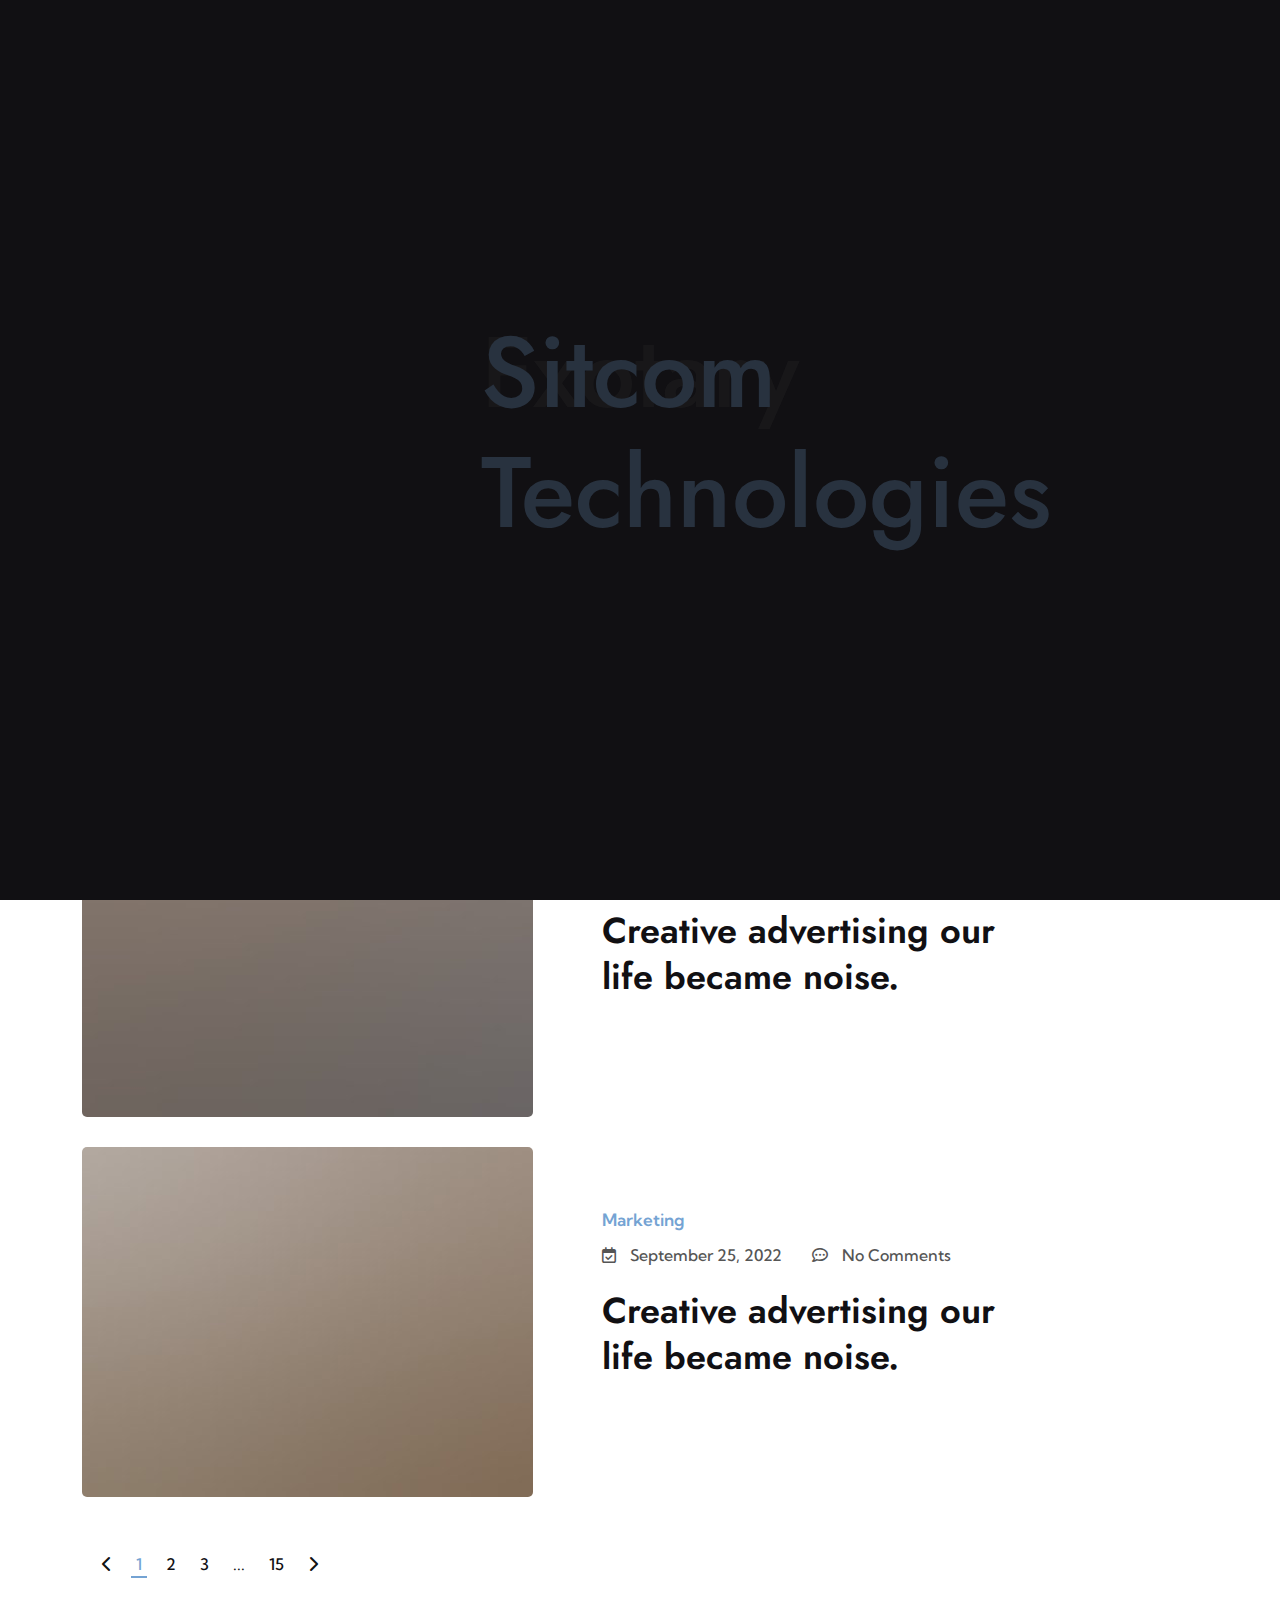
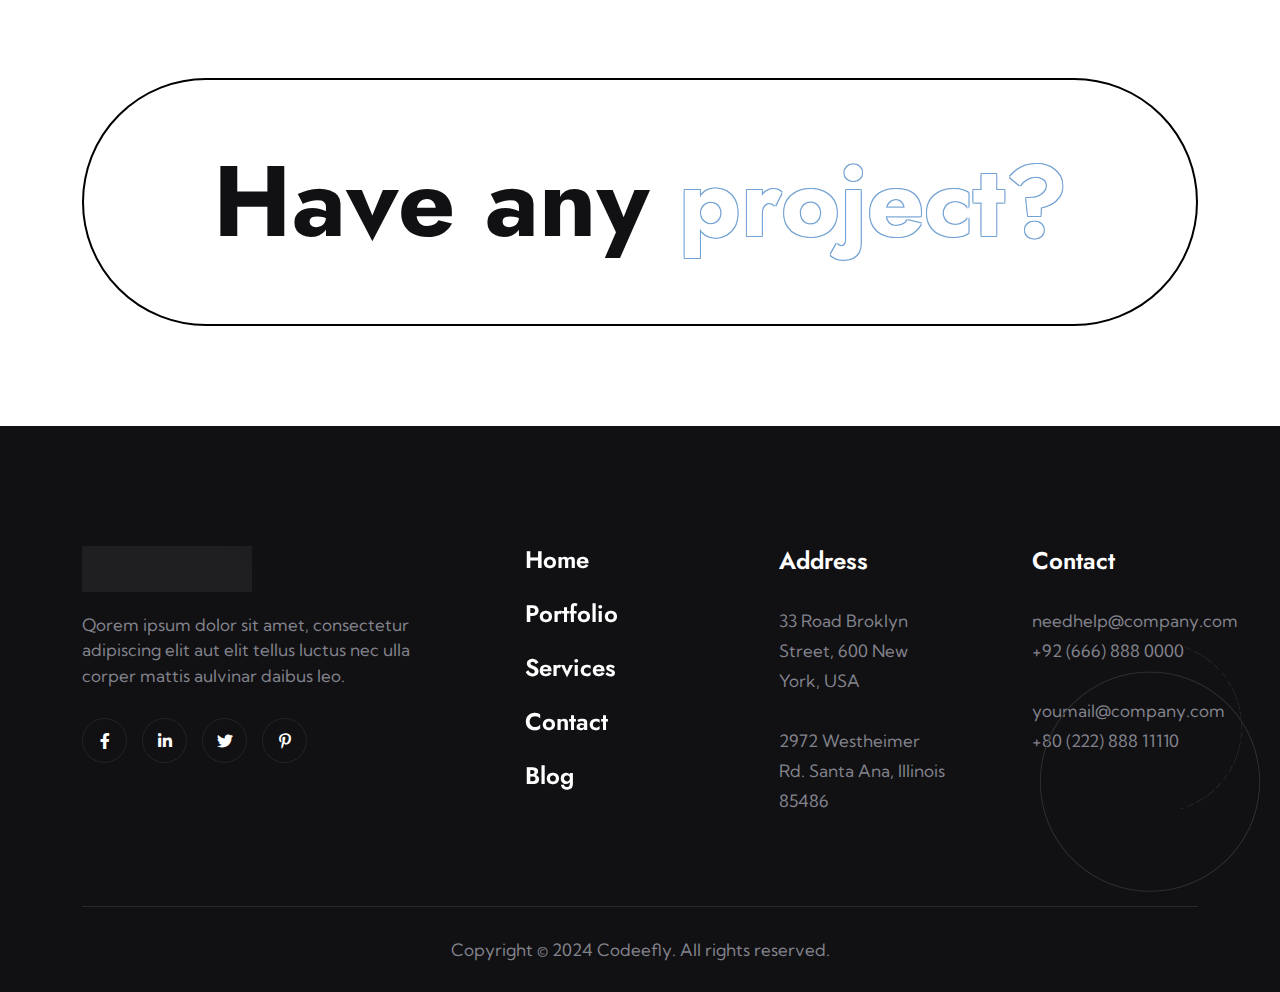
<file: blog_list.html>
<!DOCTYPE html>
<html lang="en">
  <head>
    <meta charset="UTF-8" />
    <meta
      name="viewport"
      content="width=device-width, initial-scale=1.0, maximum-scale=1, minimum-scale=1, target-densitydpi=device-dpi"
    />
    <title>Fxotary - Digital Agency HTML Template</title>
    <link rel="icon" type="image/png" href="images/favicon.png" />
    <link rel="stylesheet" href="css/fxotary-icon.css" />
    <link rel="stylesheet" href="css/font-awesome-pro.css" />
    <link rel="stylesheet" href="css/bootstrap.min.css" />
    <link rel="stylesheet" href="css/slick.css" />
    <link rel="stylesheet" href="css/spacing.css" />
    <link rel="stylesheet" href="css/style.css" />
    <link rel="stylesheet" href="css/responsive.css" />
  </head>

  <body>
    <!--================================
        PRELOADER START
    =================================-->
    <div class="preloader">
      <svg viewBox="0 0 1000 1000" preserveAspectRatio="none">
        <path id="svg" d="M0,1005S175,995,500,995s500,5,500,5V0H0Z"></path>
      </svg>
      <h5 class="preloader-text">Fxotary</h5>
    </div>
    <!--================================
        PRELOADER END
    =================================-->

    <!--===============================
        MAIN MENU START
    ===============================-->
    <header>
      <div class="main_menu navbar d-none d-xl-flex">
        <div class="container-fluid">
          <a href="index.html" class="navbar-brand">
            <img src="images/logo.png" alt="Fxotary" class="img-fluid w-100" />
          </a>
          <div class="main-menu">
            <nav class="navbar-nav m-auto" id="navbarNav">
              <ul>
                <li class="dropdown-nav">
                  <a href="#" class="text_hover_animaiton">Home</a>
                  <ul class="submenu">
                    <li><a href="index.html">Home 1</a></li>
                    <li><a href="index_2.html">Home 2</a></li>
                  </ul>
                </li>
                <li>
                  <a href="about_us.html" class="text_hover_animaiton">About</a>
                </li>
                <li class="dropdown-nav">
                  <a href="#" class="text_hover_animaiton">Pages</a>
                  <ul class="submenu">
                    <li class="dropdown-nav">
                      <a href="#">Services</a>

                      <ul class="submenu">
                        <li><a href="services.html">Service List</a></li>
                        <li>
                          <a href="service_details.html">Service Details</a>
                        </li>
                      </ul>
                    </li>
                    <li class="dropdown-nav">
                      <a href="#">Portfolio</a>
                      <ul class="submenu">
                        <li><a href="portfolio.html">Portfolio List</a></li>
                        <li><a href="portfolio_2.html">Portfolio Grid</a></li>
                        <li>
                          <a href="portfolio_details.html">Portfolio Details</a>
                        </li>
                      </ul>
                    </li>
                    <li><a href="team_page.html">Team List</a></li>
                    <li><a href="error.html">404</a></li>
                  </ul>
                </li>
                <li class="dropdown-nav">
                  <a href="#" class="text_hover_animaiton">Blog</a>
                  <ul class="submenu">
                    <li><a href="blog_grid.html">Blog Grid</a></li>
                    <li><a href="blog_list.html">Blog List</a></li>
                    <li><a href="blog_details.html">Blog Details</a></li>
                  </ul>
                </li>
                <li>
                  <a href="contact.html" class="text_hover_animaiton"
                    >Contact</a
                  >
                </li>
              </ul>
            </nav>
          </div>
          <div class="right_menu">
            <a href="#" class="search_icon"
              ><i class="fa-sharp fa-regular fa-magnifying-glass"></i
            ></a>
            <a href="contact.html" class="common_btn">Request Quote</a>
          </div>
        </div>
      </div>
      <div class="mobile-menu d-xl-none main_menu d-flex">
        <div class="container-fluid d-flex justify-content-between">
          <div class="d-flex align-items-center justify-content-between w-100">
            <div class="navbar-brand ms-3">
              <a href="index.html"
                ><img
                  src="images/logo.png"
                  alt="Fxotary"
                  class="img-fluid w-100"
              /></a>
            </div>
            <div class="text-end me-3">
              <a class="menu-bar navbar-toggler" href="javascript:void(0)"
                ><i class="fa-solid fa-bars"></i
              ></a>
            </div>
          </div>
        </div>
      </div>

      <div class="mobile_menu_container">
        <div class="mobile_menu_content">
          <div class="d-flex align-items-center justify-content-between">
            <div class="navbar-brand">
              <a href="index.html"
                ><img
                  src="images/logo.png"
                  alt="Fxotary"
                  class="img-fluid w-100"
              /></a>
            </div>
            <div class="close_btn">
              <button><i class="fal fa-times"></i></button>
            </div>
          </div>
          <div class="main-menu-mobile"></div>
        </div>
      </div>
    </header>
    <div class="menu_search">
      <form>
        <input type="text" placeholder="Search" />
        <button type="submit">Search</button>
        <span class="close_search c-pointer"
          ><i class="fa-sharp fa-light fa-xmark"></i
        ></span>
        <i class="icon-down-arrow"></i>
      </form>
    </div>
    <div class="body-overlay"></div>
    <!--===============================
        MAIN MENU END
    ===============================-->

    <!--===============================
        BLOG LIST START
    ===============================-->
    <section class="tf__blog_list_page mt_190 xs_mt_150">
      <div class="container">
        <div class="row justify-content-between">
          <div class="col-lg-5 col-md-5">
            <div class="section_heading">
              <h5>OUR BLOG</h5>
              <h2 class="banner_title">Blogs List</h2>
            </div>
          </div>
          <div class="col-lg-5 col-md-7">
            <div class="tf__portfolio_page_text">
              <p>
                Lorem ipsum dolor sit amet consectetur adipiscing elit viverra
                purus senectus sapien habitant rutrum himenaeos curabitur
                posuere congue ac non eu odio tempor placerat id.
              </p>
            </div>
          </div>
        </div>

        <div class="tf__blog_list_area mt_60">
          <div class="row mt_30" data-animation>
            <div class="col-xl-5 col-lg-5 col-md-6">
              <a
                href="blog_details.html"
                data-cursor='<i class="fx-icon-long-next-arrow"></i>'
                class="blog_list_img d-block"
              >
                <div data-animation="img-blur">
                  <img
                    src="images/blog_list_img_1.jpg"
                    alt="blog"
                    class="img-fluid w-100"
                  />
                </div>
              </a>
            </div>
            <div class="col-xl-5 col-lg-7 col-md-6">
              <div class="blog_list_text">
                <span>Marketing</span>

                <ul>
                  <li>
                    <p>
                      <i class="far fa-calendar-check"></i> September 25, 2022
                    </p>
                  </li>
                  <li>
                    <p><i class="far fa-comment-dots"></i> No Comments</p>
                  </li>
                </ul>
                <a href="blog_details.html"
                  >Creative advertising our life became noise.</a
                >
              </div>
            </div>
          </div>
          <div class="row mt_30" data-animation data-delay=".75">
            <div class="col-xl-5 col-lg-5 col-md-6">
              <a
                href="blog_details.html"
                data-cursor='<i class="fx-icon-long-next-arrow"></i>'
                class="blog_list_img d-block"
              >
                <div data-animation="img-blur">
                  <img
                    src="images/blog_list_img_2.jpg"
                    alt="blog"
                    class="img-fluid w-100"
                  />
                </div>
              </a>
            </div>
            <div class="col-xl-5 col-lg-7 col-md-6">
              <div class="blog_list_text">
                <span>Marketing</span>
                <ul>
                  <li>
                    <p>
                      <i class="far fa-calendar-check"></i> September 25, 2022
                    </p>
                  </li>
                  <li>
                    <p><i class="far fa-comment-dots"></i> No Comments</p>
                  </li>
                </ul>
                <a href="blog_details.html"
                  >Creative advertising our life became noise.</a
                >
              </div>
            </div>
          </div>
          <div class="row mt_30" data-animation data-delay=".75">
            <div class="col-xl-5 col-lg-5 col-md-6">
              <a
                href="blog_details.html"
                data-cursor='<i class="fx-icon-long-next-arrow"></i>'
                class="blog_list_img d-block"
              >
                <div data-animation="img-blur">
                  <img
                    src="images/blog_list_img_3.jpg"
                    alt="blog"
                    class="img-fluid w-100"
                  />
                </div>
              </a>
            </div>
            <div class="col-xl-5 col-lg-7 col-md-6">
              <div class="blog_list_text">
                <span>Marketing</span>
                <ul>
                  <li>
                    <p>
                      <i class="far fa-calendar-check"></i> September 25, 2022
                    </p>
                  </li>
                  <li>
                    <p><i class="far fa-comment-dots"></i> No Comments</p>
                  </li>
                </ul>
                <a href="blog_details.html"
                  >Creative advertising our life became noise.</a
                >
              </div>
            </div>
          </div>
        </div>
        <div class="tf__pagination mt_55">
          <div class="row">
            <div class="col-12">
              <nav aria-label="Page navigation example">
                <ul class="pagination">
                  <li class="page-item">
                    <a class="page-link" href="#" aria-label="Previous">
                      <i class="fas fa-chevron-left"></i>
                    </a>
                  </li>
                  <li class="page-item">
                    <a class="page-link active" href="#">1</a>
                  </li>
                  <li class="page-item"><a class="page-link" href="#">2</a></li>
                  <li class="page-item"><a class="page-link" href="#">3</a></li>
                  <li class="page-item">
                    <a class="page-link" href="#">...</a>
                  </li>
                  <li class="page-item">
                    <a class="page-link" href="#">15</a>
                  </li>
                  <li class="page-item">
                    <a class="page-link" href="#" aria-label="Next">
                      <i class="fas fa-chevron-right"></i>
                    </a>
                  </li>
                </ul>
              </nav>
            </div>
          </div>
        </div>
      </div>
    </section>
    <!--===============================
        BLOG LIST END
    ===============================-->

    <!--===============================
        QUESTION START
    ===============================-->
    <section
      class="tf__question pt_100 xs_pt_70 pb_100 xs_pb_70"
      data-animation
    >
      <div class="container">
        <div class="row">
          <div class="col-12">
            <a
              href="contact.html"
              data-cursor='<i class="fa-light fa-envelope"></i>'
              class="tf__question_text"
            >
              <h2>Have any <span>project?</span></h2>
            </a>
          </div>
        </div>
      </div>
    </section>
    <!--===============================
        QUESTION END
    ===============================-->

    <!--===============================
        FOOTER START
    ===============================-->
    <footer class="pt_120 xs_pt_80">
      <div class="container">
        <div class="row justify-content-between">
          <div class="col-xl-4 col-sm-8 col-md-6 col-lg-4">
            <div class="footer_content">
              <a class="footer_logo" href="index.html">
                <img
                  src="images/footer_logo.jpg"
                  alt="Fxotary"
                  class="img-fluid w-100"
                />
              </a>
              <p>
                Qorem ipsum dolor sit amet, consectetur adipiscing elit aut elit
                tellus luctus nec ulla corper mattis aulvinar daibus leo.
              </p>
              <!-- <form>
                <input type="text" placeholder="ENTER YOUR EMAIL" />
                <button type="submit">
                  <i class="fx-icon-next-arrow"></i>
                </button>
              </form> -->
              <ul class="d-flex flex-wrap">
                <li>
                  <a href="#"><i class="fab fa-facebook-f"></i></a>
                </li>
                <li>
                  <a href="#"><i class="fab fa-linkedin-in"></i></a>
                </li>
                <li>
                  <a href="#"><i class="fab fa-twitter"></i></a>
                </li>
                <li>
                  <a href="#"><i class="fab fa-pinterest-p"></i></a>
                </li>
              </ul>
            </div>
          </div>
          <div class="col-xl-2 col-sm-3 col-md-6 col-lg-2">
            <ul class="footer_menu">
              <li>
                <a
                  href="index.html"
                  class="text_hover_animaiton text_hover_type_2"
                  >Home</a
                >
              </li>
              <li>
                <a
                  href="portfolio.html"
                  class="text_hover_animaiton text_hover_type_2"
                  >Portfolio</a
                >
              </li>
              <li>
                <a
                  href="services.html"
                  class="text_hover_animaiton text_hover_type_2"
                  >Services</a
                >
              </li>
              <li>
                <a
                  href="contact.html"
                  class="text_hover_animaiton text_hover_type_2"
                  >Contact</a
                >
              </li>
              <li>
                <a
                  href="blog_grid.html"
                  class="text_hover_animaiton text_hover_type_2"
                  >Blog</a
                >
              </li>
            </ul>
          </div>
          <div class="col-xl-2 col-md-6 col-lg-3">
            <div class="footer_address">
              <h3>Address</h3>
              <p>33 Road Broklyn Street, 600 New York, USA</p>
              <p>2972 Westheimer Rd. Santa Ana, Illinois 85486</p>
            </div>
          </div>
          <div class="col-xl-2 col-md-6 col-lg-3">
            <div class="footer_address">
              <h3>Contact</h3>
              <p>
                <a href="mailto:needhelp@company.com">needhelp@company.com</a>
                <a href="callto:+926668880000">+92 (666) 888 0000</a>
              </p>
              <p>
                <a href="mailto:needhelp@company.com">youmail@company.com</a>
                <a href="callto:+926668880000">+80 (222) 888 11110</a>
              </p>
            </div>
          </div>
        </div>
        <div class="row">
          <div class="col-12">
            <div class="footer_copyright">
              <p>Copyright © 2024 Codeefly. All rights reserved.</p>
            </div>
          </div>
        </div>
      </div>
    </footer>
    <!--===============================
        FOOTER END
    ===============================-->

    <!--==============================
        SCROLL BUTTON START
    ===============================-->
    <div class="tf__scroll_btn"><i class="far fa-long-arrow-up"></i></div>
    <!--==============================
        SCROLL BUTTON END
    ===============================-->
    <div id="magic-cursor">
      <div id="ball"></div>
    </div>

    <script src="./js/plugin.js"></script>
    <script src="./js/animation.js"></script>
    <script src="./js/main.js"></script>
  </body>
</html>
</file>
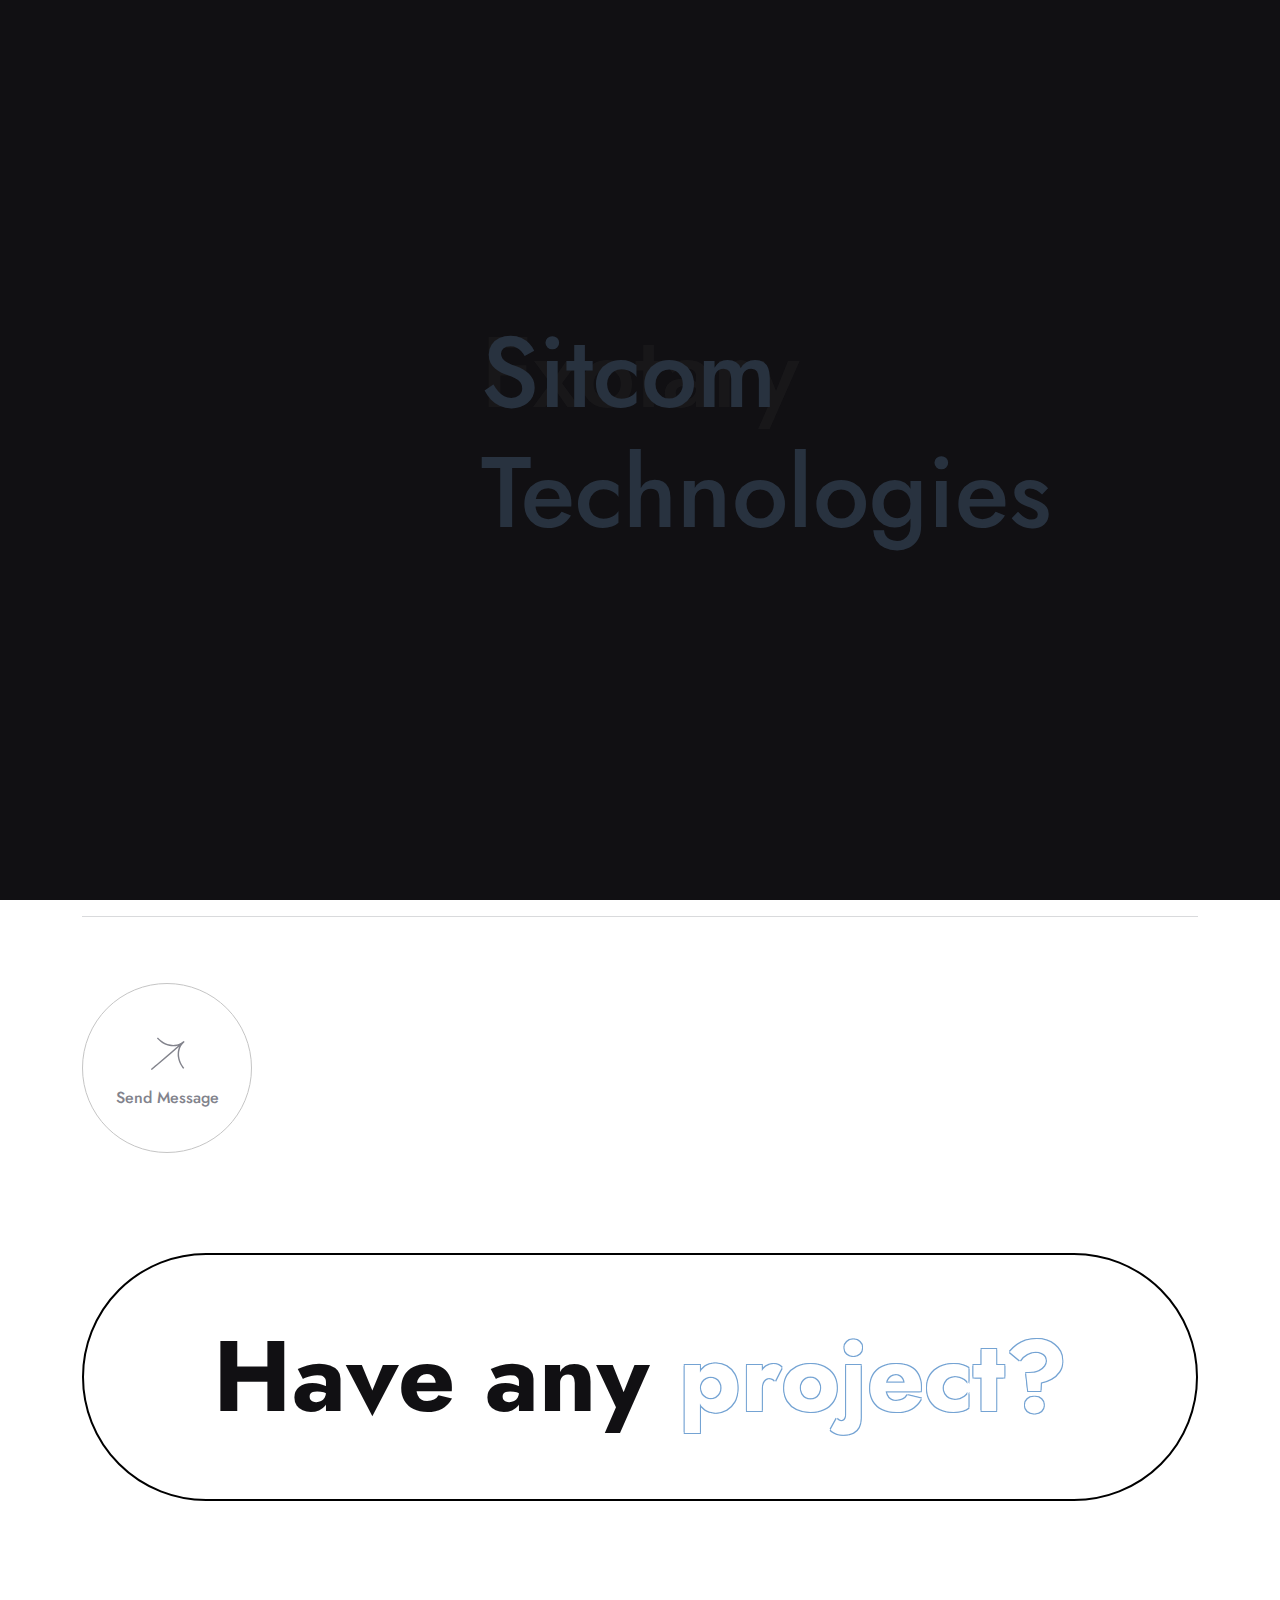
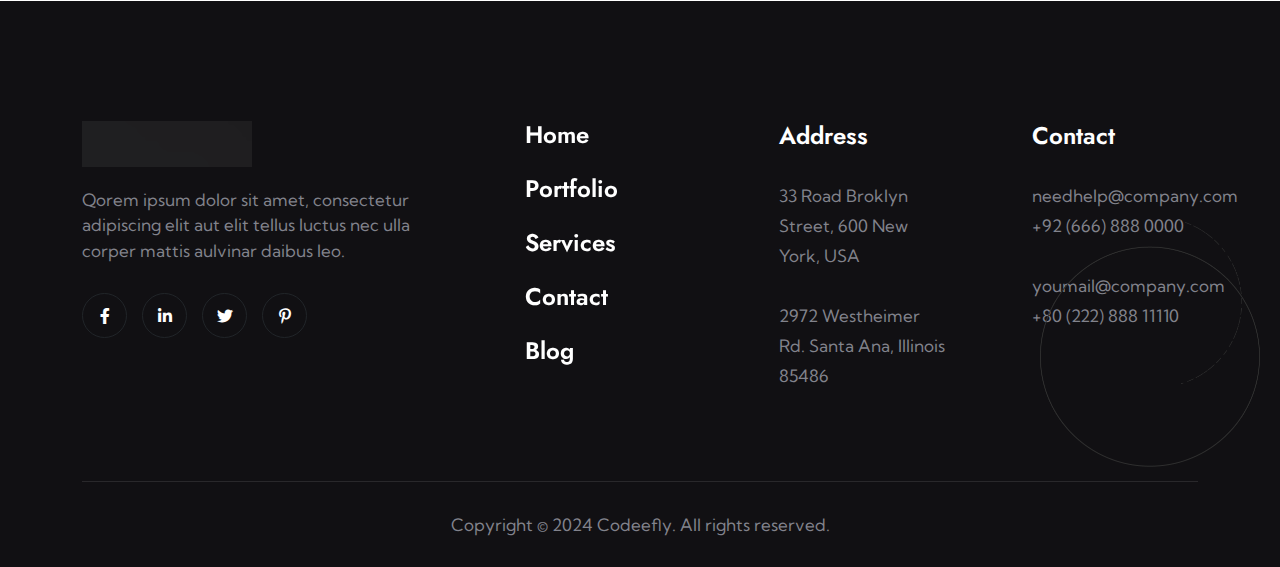
<file: contact.html>
<!DOCTYPE html>
<html lang="en">
  <head>
    <meta charset="UTF-8" />
    <meta
      name="viewport"
      content="width=device-width, initial-scale=1.0, maximum-scale=1, minimum-scale=1, target-densitydpi=device-dpi"
    />
    <title>Fxotary - Digital Agency HTML Template</title>
    <link rel="icon" type="image/png" href="images/favicon.png" />
    <link rel="stylesheet" href="css/fxotary-icon.css" />
    <link rel="stylesheet" href="css/font-awesome-pro.css" />
    <link rel="stylesheet" href="css/bootstrap.min.css" />
    <link rel="stylesheet" href="css/slick.css" />
    <link rel="stylesheet" href="css/spacing.css" />
    <link rel="stylesheet" href="css/style.css" />
    <link rel="stylesheet" href="css/responsive.css" />
  </head>

  <body>
    <!--================================
        PRELOADER START
    =================================-->
    <div class="preloader">
      <svg viewBox="0 0 1000 1000" preserveAspectRatio="none">
        <path id="svg" d="M0,1005S175,995,500,995s500,5,500,5V0H0Z"></path>
      </svg>
      <h5 class="preloader-text">Fxotary</h5>
    </div>
    <!--================================
        PRELOADER END
    =================================-->

    <!--===============================
        MAIN MENU START
    ===============================-->
    <header>
      <div class="main_menu navbar d-none d-xl-flex">
        <div class="container-fluid">
          <a href="index.html" class="navbar-brand">
            <img src="images/logo.png" alt="Fxotary" class="img-fluid w-100" />
          </a>
          <div class="main-menu">
            <nav class="navbar-nav m-auto" id="navbarNav">
              <ul>
                <li class="dropdown-nav">
                  <a href="#" class="text_hover_animaiton">Home</a>
                  <ul class="submenu">
                    <li><a href="index.html">Home 1</a></li>
                    <li><a href="index_2.html">Home 2</a></li>
                  </ul>
                </li>
                <li>
                  <a href="about_us.html" class="text_hover_animaiton">About</a>
                </li>
                <li class="dropdown-nav">
                  <a href="#" class="text_hover_animaiton">Pages</a>
                  <ul class="submenu">
                    <li class="dropdown-nav">
                      <a href="#">Services</a>

                      <ul class="submenu">
                        <li><a href="services.html">Service List</a></li>
                        <li>
                          <a href="service_details.html">Service Details</a>
                        </li>
                      </ul>
                    </li>
                    <li class="dropdown-nav">
                      <a href="#">Portfolio</a>
                      <ul class="submenu">
                        <li><a href="portfolio.html">Portfolio List</a></li>
                        <li><a href="portfolio_2.html">Portfolio Grid</a></li>
                        <li>
                          <a href="portfolio_details.html">Portfolio Details</a>
                        </li>
                      </ul>
                    </li>
                    <li><a href="team_page.html">Team List</a></li>
                    <li><a href="error.html">404</a></li>
                  </ul>
                </li>
                <li class="dropdown-nav">
                  <a href="#" class="text_hover_animaiton">Blog</a>
                  <ul class="submenu">
                    <li><a href="blog_grid.html">Blog Grid</a></li>
                    <li><a href="blog_list.html">Blog List</a></li>
                    <li><a href="blog_details.html">Blog Details</a></li>
                  </ul>
                </li>
                <li>
                  <a href="contact.html" class="text_hover_animaiton"
                    >Contact</a
                  >
                </li>
              </ul>
            </nav>
          </div>
          <div class="right_menu">
            <a href="#" class="search_icon"
              ><i class="fa-sharp fa-regular fa-magnifying-glass"></i
            ></a>
            <a href="contact.html" class="common_btn">Request Quote</a>
          </div>
        </div>
      </div>
      <div class="mobile-menu d-xl-none main_menu d-flex">
        <div class="container-fluid d-flex justify-content-between">
          <div class="d-flex align-items-center justify-content-between w-100">
            <div class="navbar-brand ms-3">
              <a href="index.html"
                ><img
                  src="images/logo.png"
                  alt="Fxotary"
                  class="img-fluid w-100"
              /></a>
            </div>
            <div class="text-end me-3">
              <a class="menu-bar navbar-toggler" href="javascript:void(0)"
                ><i class="fa-solid fa-bars"></i
              ></a>
            </div>
          </div>
        </div>
      </div>

      <div class="mobile_menu_container">
        <div class="mobile_menu_content">
          <div class="d-flex align-items-center justify-content-between">
            <div class="navbar-brand">
              <a href="index.html"
                ><img
                  src="images/logo.png"
                  alt="Fxotary"
                  class="img-fluid w-100"
              /></a>
            </div>
            <div class="close_btn">
              <button><i class="fal fa-times"></i></button>
            </div>
          </div>
          <div class="main-menu-mobile"></div>
        </div>
      </div>
    </header>
    <div class="menu_search">
      <form>
        <input type="text" placeholder="Search" />
        <button type="submit">Search</button>
        <span class="close_search c-pointer"
          ><i class="fa-sharp fa-light fa-xmark"></i
        ></span>
        <i class="icon-down-arrow"></i>
      </form>
    </div>
    <div class="body-overlay"></div>
    <!--===============================
        MAIN MENU END
    ===============================-->

    <!--===============================
        CONTACT PAGE START
    ===============================-->
    <section class="tf__contact_page mt_190 xs_mt_150">
      <div class="container">
        <div class="row justify-content-between">
          <div class="col-lg-5 col-md-5">
            <div class="section_heading">
              <h5>CONTACT US</h5>
              <h2 class="banner_title">
                Join us in creating a Shining brand for you!
              </h2>
            </div>
          </div>
          <div class="col-lg-5 col-md-7">
            <div class="tf__portfolio_page_text">
              <p>
                Lorem ipsum dolor sit amet consectetur adipiscing elit viverra
                purus senectus sapien habitant rutrum himenaeos curabitur
                posuere congue ac non eu odio tempor placerat id.
              </p>
            </div>
          </div>
        </div>
        <form class="tf__contact_form tf__contact_page_form">
          <div class="row">
            <div class="col-md-6">
              <div class="tf__contact_form_imput">
                <label>First Name:</label>
                <input type="text" placeholder="e.g. Willy" />
              </div>
            </div>
            <div class="col-md-6">
              <div class="tf__contact_form_imput">
                <label>Email:</label>
                <input type="email" placeholder="e.g. youremail@gmail.com" />
              </div>
            </div>
            <div class="col-md-6">
              <div class="tf__contact_form_imput">
                <label>Phone:</label>
                <input type="text" placeholder="e.g. +8801" />
              </div>
            </div>
            <div class="col-md-6">
              <div class="tf__contact_form_imput">
                <label>subject:</label>
                <input type="text" placeholder="e.g. I need help" />
              </div>
            </div>
            <div class="col-xl-12">
              <div class="tf__contact_form_imput">
                <label>Message:</label>
                <textarea
                  rows="4"
                  placeholder="e.g. you need any help"
                ></textarea>
              </div>
              <button
                class="circle_btn circle_btn_2 learn_more_2"
                type="submit"
              >
                <i class="fx-icon-long-next-arrow"></i>
                Send Message
              </button>
            </div>
          </div>
        </form>
      </div>
    </section>
    <!--===============================
        CONTACT PAGE END
    ===============================-->

    <!--===============================
        QUESTION START
    ===============================-->
    <section
      class="tf__question pt_100 xs_pt_70 pb_100 xs_pb_70"
      data-animation
    >
      <div class="container">
        <div class="row">
          <div class="col-12">
            <a
              href="contact.html"
              data-cursor='<i class="fa-light fa-envelope"></i>'
              class="tf__question_text"
            >
              <h2>Have any <span>project?</span></h2>
            </a>
          </div>
        </div>
      </div>
    </section>
    <!--===============================
        QUESTION END
    ===============================-->

    <!--===============================
        FOOTER START
    ===============================-->
    <footer class="pt_120 xs_pt_80">
      <div class="container">
        <div class="row justify-content-between">
          <div class="col-xl-4 col-sm-8 col-md-6 col-lg-4">
            <div class="footer_content">
              <a class="footer_logo" href="index.html">
                <img
                  src="images/footer_logo.jpg"
                  alt="Fxotary"
                  class="img-fluid w-100"
                />
              </a>
              <p>
                Qorem ipsum dolor sit amet, consectetur adipiscing elit aut elit
                tellus luctus nec ulla corper mattis aulvinar daibus leo.
              </p>
              <!-- <form>
                <input type="text" placeholder="ENTER YOUR EMAIL" />
                <button type="submit">
                  <i class="fx-icon-next-arrow"></i>
                </button>
              </form> -->
              <ul class="d-flex flex-wrap">
                <li>
                  <a href="#"><i class="fab fa-facebook-f"></i></a>
                </li>
                <li>
                  <a href="#"><i class="fab fa-linkedin-in"></i></a>
                </li>
                <li>
                  <a href="#"><i class="fab fa-twitter"></i></a>
                </li>
                <li>
                  <a href="#"><i class="fab fa-pinterest-p"></i></a>
                </li>
              </ul>
            </div>
          </div>
          <div class="col-xl-2 col-sm-3 col-md-6 col-lg-2">
            <ul class="footer_menu">
              <li>
                <a
                  href="index.html"
                  class="text_hover_animaiton text_hover_type_2"
                  >Home</a
                >
              </li>
              <li>
                <a
                  href="portfolio.html"
                  class="text_hover_animaiton text_hover_type_2"
                  >Portfolio</a
                >
              </li>
              <li>
                <a
                  href="services.html"
                  class="text_hover_animaiton text_hover_type_2"
                  >Services</a
                >
              </li>
              <li>
                <a
                  href="contact.html"
                  class="text_hover_animaiton text_hover_type_2"
                  >Contact</a
                >
              </li>
              <li>
                <a
                  href="blog_grid.html"
                  class="text_hover_animaiton text_hover_type_2"
                  >Blog</a
                >
              </li>
            </ul>
          </div>
          <div class="col-xl-2 col-md-6 col-lg-3">
            <div class="footer_address">
              <h3>Address</h3>
              <p>33 Road Broklyn Street, 600 New York, USA</p>
              <p>2972 Westheimer Rd. Santa Ana, Illinois 85486</p>
            </div>
          </div>
          <div class="col-xl-2 col-md-6 col-lg-3">
            <div class="footer_address">
              <h3>Contact</h3>
              <p>
                <a href="mailto:needhelp@company.com">needhelp@company.com</a>
                <a href="callto:+926668880000">+92 (666) 888 0000</a>
              </p>
              <p>
                <a href="mailto:needhelp@company.com">youmail@company.com</a>
                <a href="callto:+926668880000">+80 (222) 888 11110</a>
              </p>
            </div>
          </div>
        </div>
        <div class="row">
          <div class="col-12">
            <div class="footer_copyright">
              <p>Copyright © 2024 Codeefly. All rights reserved.</p>
            </div>
          </div>
        </div>
      </div>
    </footer>
    <!--===============================
        FOOTER END
    ===============================-->

    <!--==============================
        SCROLL BUTTON START
    ===============================-->
    <div class="tf__scroll_btn"><i class="far fa-long-arrow-up"></i></div>
    <!--==============================
        SCROLL BUTTON END
    ===============================-->
    <div id="magic-cursor">
      <div id="ball"></div>
    </div>

    <script src="./js/plugin.js"></script>
    <script src="./js/animation.js"></script>
    <script src="./js/main.js"></script>
  </body>
</html>
</file>
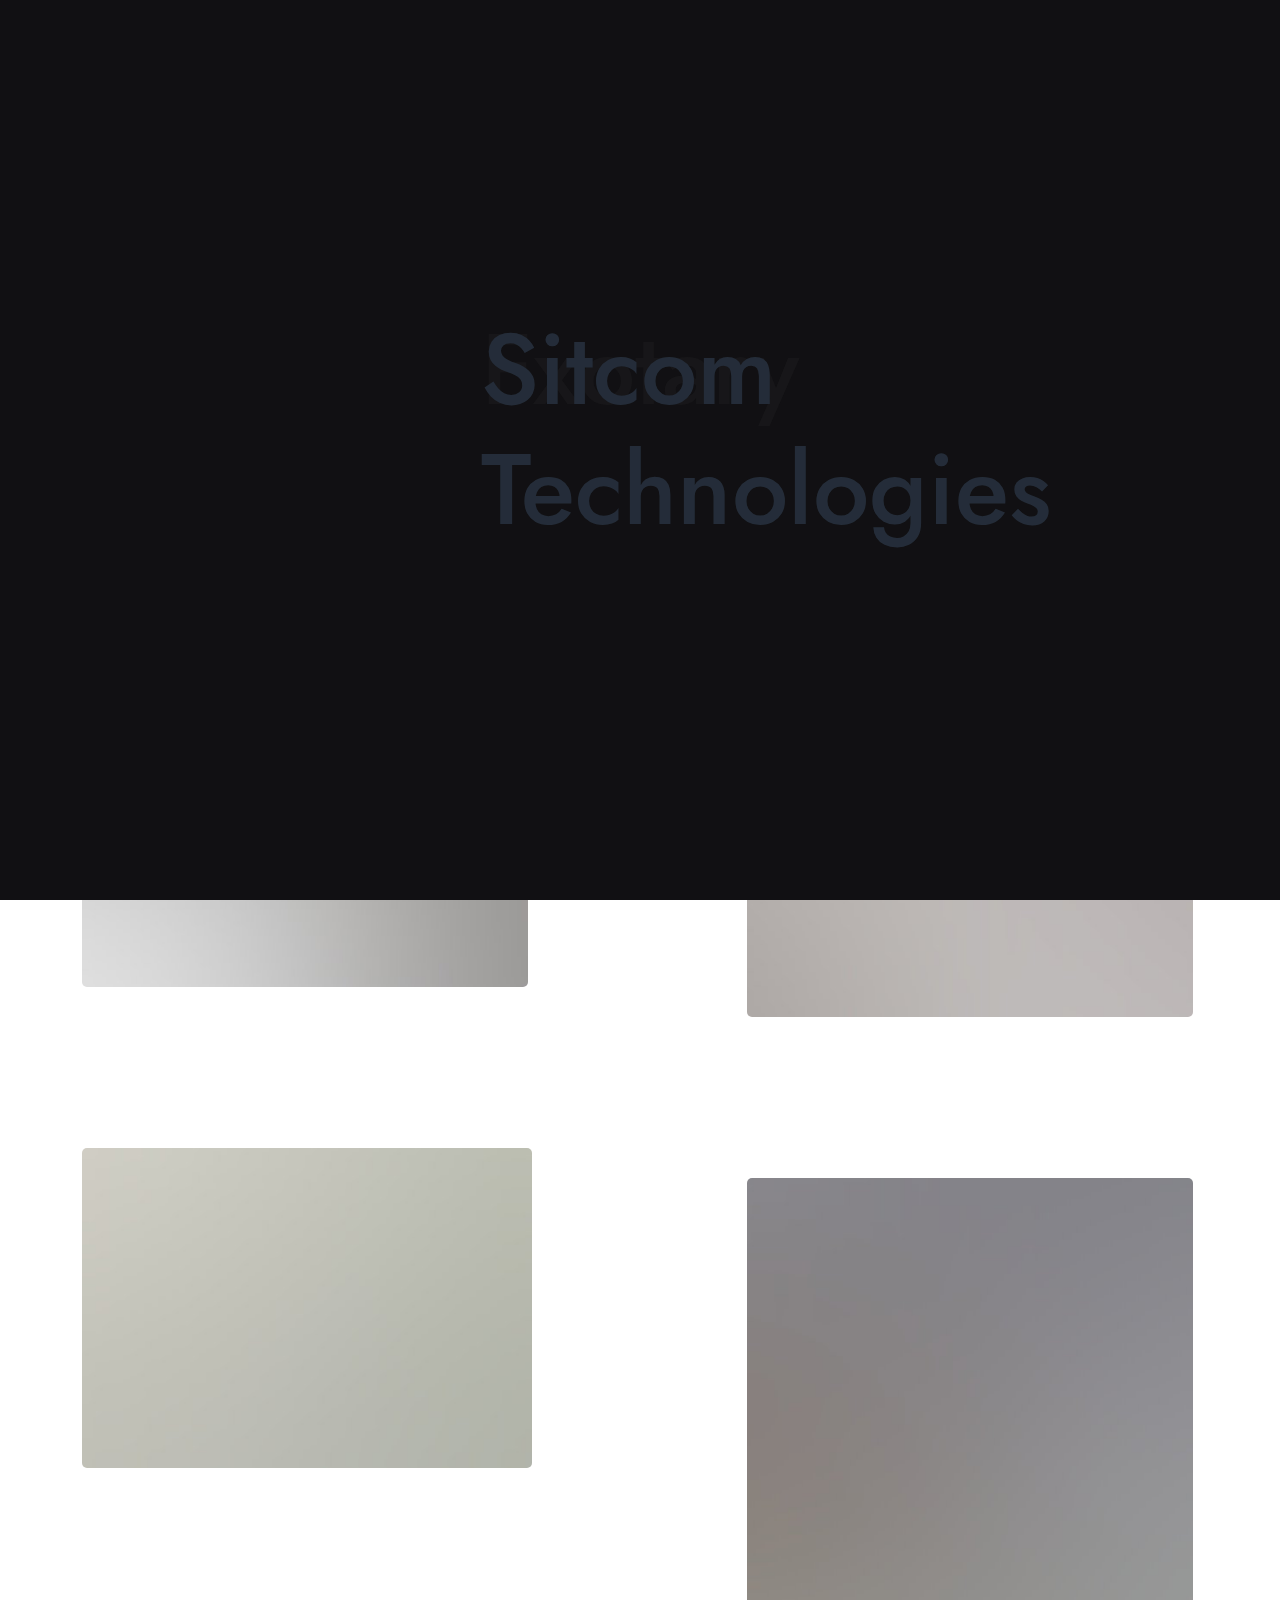
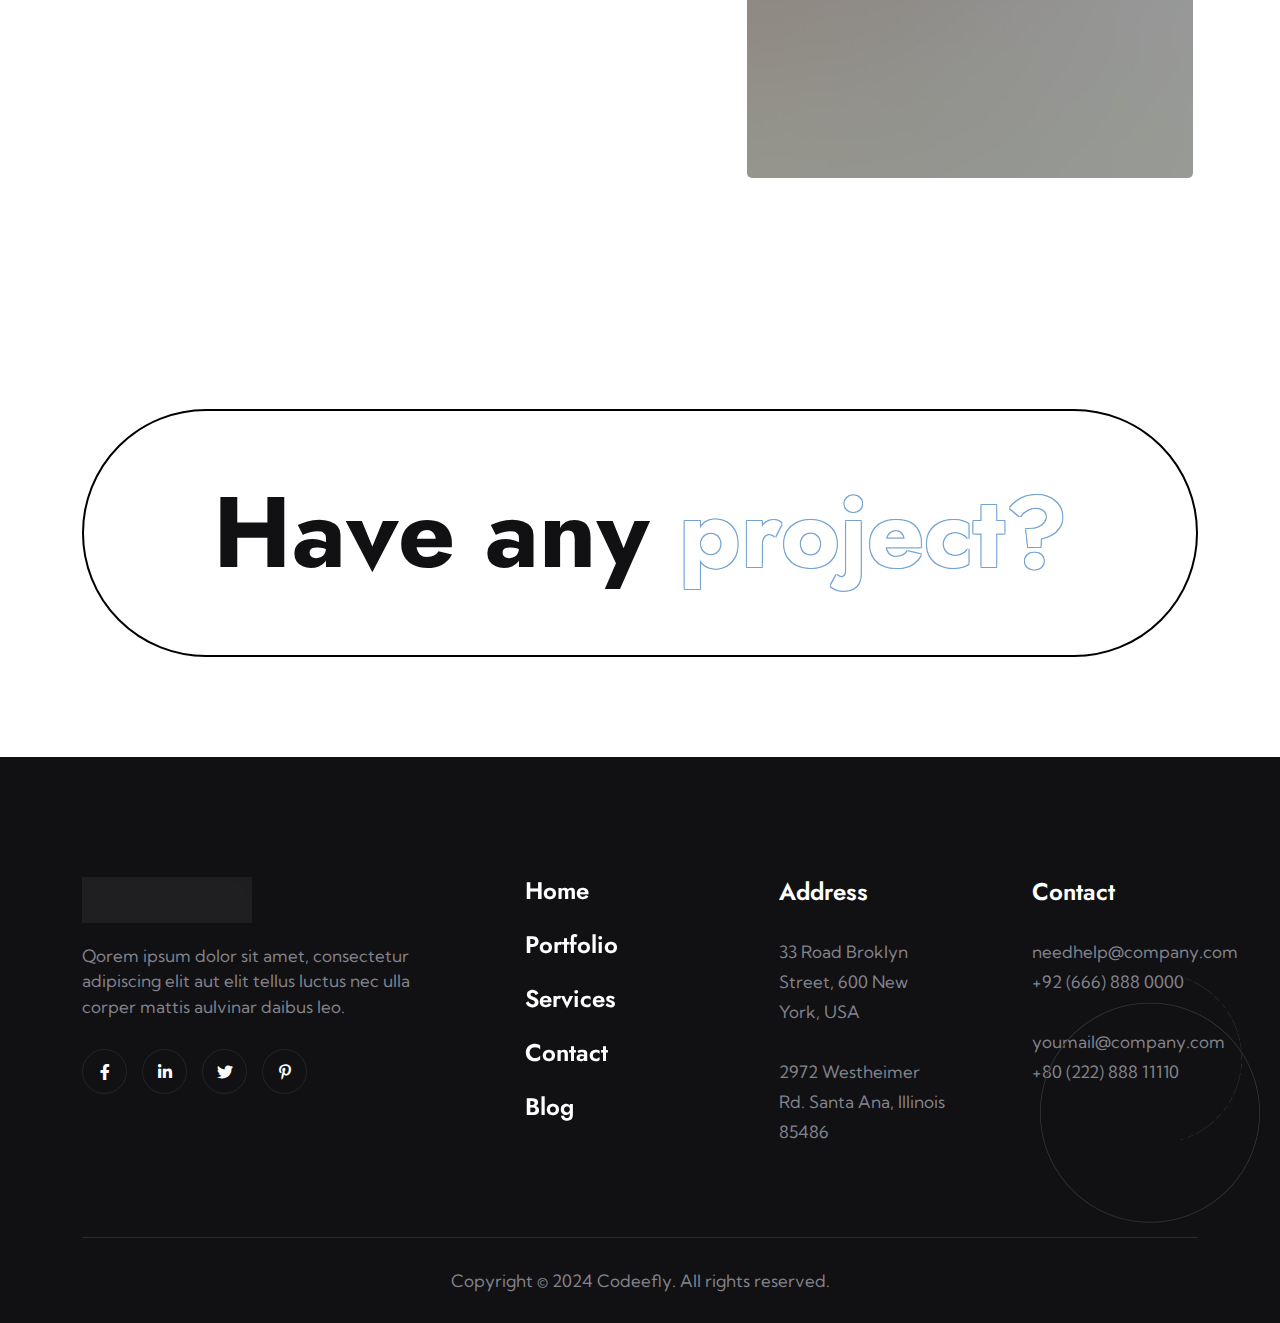
<file: portfolio.html>
<!DOCTYPE html>
<html lang="en">
  <head>
    <meta charset="UTF-8" />
    <meta
      name="viewport"
      content="width=device-width, initial-scale=1.0, maximum-scale=1, minimum-scale=1, target-densitydpi=device-dpi"
    />
    <title>Fxotary - Digital Agency HTML Template</title>
    <link rel="icon" type="image/png" href="images/favicon.png" />
    <link rel="stylesheet" href="css/fxotary-icon.css" />
    <link rel="stylesheet" href="css/font-awesome-pro.css" />
    <link rel="stylesheet" href="css/bootstrap.min.css" />
    <link rel="stylesheet" href="css/slick.css" />
    <link rel="stylesheet" href="css/spacing.css" />
    <link rel="stylesheet" href="css/style.css" />
    <link rel="stylesheet" href="css/responsive.css" />
  </head>

  <body>
    <!--================================
        PRELOADER START
    =================================-->
    <div class="preloader">
      <svg viewBox="0 0 1000 1000" preserveAspectRatio="none">
        <path id="svg" d="M0,1005S175,995,500,995s500,5,500,5V0H0Z"></path>
      </svg>
      <h5 class="preloader-text">Fxotary</h5>
    </div>
    <!--================================
        PRELOADER END
    =================================-->

    <!--===============================
        MAIN MENU START
    ===============================-->
    <header>
      <div class="main_menu navbar d-none d-xl-flex">
        <div class="container-fluid">
          <a href="index.html" class="navbar-brand">
            <img src="images/logo.png" alt="Fxotary" class="img-fluid w-100" />
          </a>
          <div class="main-menu">
            <nav class="navbar-nav m-auto" id="navbarNav">
              <ul>
                <li class="dropdown-nav">
                  <a href="#" class="text_hover_animaiton">Home</a>
                  <ul class="submenu">
                    <li><a href="index.html">Home 1</a></li>
                    <li><a href="index_2.html">Home 2</a></li>
                  </ul>
                </li>
                <li>
                  <a href="about_us.html" class="text_hover_animaiton">About</a>
                </li>
                <li class="dropdown-nav">
                  <a href="#" class="text_hover_animaiton">Pages</a>
                  <ul class="submenu">
                    <li class="dropdown-nav">
                      <a href="#">Services</a>

                      <ul class="submenu">
                        <li><a href="services.html">Service List</a></li>
                        <li>
                          <a href="service_details.html">Service Details</a>
                        </li>
                      </ul>
                    </li>
                    <li class="dropdown-nav">
                      <a href="#">Portfolio</a>
                      <ul class="submenu">
                        <li><a href="portfolio.html">Portfolio List</a></li>
                        <li><a href="portfolio_2.html">Portfolio Grid</a></li>
                        <li>
                          <a href="portfolio_details.html">Portfolio Details</a>
                        </li>
                      </ul>
                    </li>
                    <li><a href="team_page.html">Team List</a></li>
                    <li><a href="error.html">404</a></li>
                  </ul>
                </li>
                <li class="dropdown-nav">
                  <a href="#" class="text_hover_animaiton">Blog</a>
                  <ul class="submenu">
                    <li><a href="blog_grid.html">Blog Grid</a></li>
                    <li><a href="blog_list.html">Blog List</a></li>
                    <li><a href="blog_details.html">Blog Details</a></li>
                  </ul>
                </li>
                <li>
                  <a href="contact.html" class="text_hover_animaiton"
                    >Contact</a
                  >
                </li>
              </ul>
            </nav>
          </div>
          <div class="right_menu">
            <a href="#" class="search_icon"
              ><i class="fa-sharp fa-regular fa-magnifying-glass"></i
            ></a>
            <a href="contact.html" class="common_btn">Request Quote</a>
          </div>
        </div>
      </div>
      <div class="mobile-menu d-xl-none main_menu d-flex">
        <div class="container-fluid d-flex justify-content-between">
          <div class="d-flex align-items-center justify-content-between w-100">
            <div class="navbar-brand ms-3">
              <a href="index.html"
                ><img
                  src="images/logo.png"
                  alt="Fxotary"
                  class="img-fluid w-100"
              /></a>
            </div>
            <div class="text-end me-3">
              <a class="menu-bar navbar-toggler" href="javascript:void(0)"
                ><i class="fa-solid fa-bars"></i
              ></a>
            </div>
          </div>
        </div>
      </div>

      <div class="mobile_menu_container">
        <div class="mobile_menu_content">
          <div class="d-flex align-items-center justify-content-between">
            <div class="navbar-brand">
              <a href="index.html"
                ><img
                  src="images/logo.png"
                  alt="Fxotary"
                  class="img-fluid w-100"
              /></a>
            </div>
            <div class="close_btn">
              <button><i class="fal fa-times"></i></button>
            </div>
          </div>
          <div class="main-menu-mobile"></div>
        </div>
      </div>
    </header>
    <div class="menu_search">
      <form>
        <input type="text" placeholder="Search" />
        <button type="submit">Search</button>
        <span class="close_search c-pointer"
          ><i class="fa-sharp fa-light fa-xmark"></i
        ></span>
        <i class="icon-down-arrow"></i>
      </form>
    </div>
    <div class="body-overlay"></div>
    <!--===============================
        MAIN MENU END
    ===============================-->

    <!--===============================
        PORTFOLIO PAGE START
    ===============================-->
    <section class="tf__portfolio_page mt_190 xs_mt_150">
      <div class="container">
        <div class="row justify-content-between">
          <div class="col-lg-5 col-md-5">
            <div class="section_heading">
              <h5>OUR PORTFOLIO</h5>
              <h2 class="banner_title">Modern Grid</h2>
            </div>
          </div>
          <div class="col-lg-5 col-md-7">
            <div class="tf__portfolio_page_text">
              <p>
                Lorem ipsum dolor sit amet consectetur adipiscing elit viverra
                purus senectus sapien habitant rutrum himenaeos curabitur
                posuere congue ac non eu odio tempor placerat id.
              </p>
            </div>
          </div>
        </div>

        <div class="row mt_60 justify-content-between">
          <div class="col-xl-5 col-md-6">
            <div class="tf__featured_work_item">
              <a
                href="portfolio_details.html"
                class="cursor-arrow tf__featured_work_item_img"
              >
                <div data-animation="img-blur">
                  <img
                    src="images/futured_work_img_3.jpg"
                    alt="futured"
                    class="img-fluid w-100"
                  />
                </div>
              </a>
              <a href="portfolio_details.html">
                <h3 data-text-animation data-split="word">
                  Website Design 2024
                </h3></a
              >
              <p data-text-animation="slide-from-right" data-split="char">
                Website Design / Brand
              </p>
            </div>
          </div>
          <div class="col-xl-5 col-md-6">
            <div class="tf__featured_work_item item_2">
              <a
                href="portfolio_details.html"
                class="cursor-arrow tf__featured_work_item_img"
              >
                <div data-animation="img-blur">
                  <img
                    src="images/futured_work_img_4.jpg"
                    alt="futured"
                    class="img-fluid w-100"
                  />
                </div>
              </a>
              <a href="portfolio_details.html">
                <h3 data-text-animation data-split="word">Cartoon Animation</h3>
              </a>
              <p data-text-animation="slide-from-right" data-split="char">
                Website Design / Brand
              </p>
            </div>
          </div>
          <div class="col-xl-5 col-md-6">
            <div class="tf__featured_work_item tf__featured_work_item_small">
              <a
                href="portfolio_details.html"
                class="cursor-arrow tf__featured_work_item_img"
              >
                <div data-animation="img-blur">
                  <img
                    src="images/futured_work_img_5.jpg"
                    alt="futured"
                    class="img-fluid w-100"
                  />
                </div>
              </a>
              <a href="portfolio_details.html">
                <h3 data-text-animation data-split="word">Corporate Website</h3>
              </a>
              <p data-text-animation="slide-from-right" data-split="char">
                Website Design / Brand
              </p>
            </div>
          </div>
          <div class="col-xl-5 col-md-6">
            <div class="tf__featured_work_item item_2">
              <a
                href="portfolio_details.html"
                class="cursor-arrow tf__featured_work_item_img"
              >
                <div data-animation="img-blur">
                  <img
                    src="images/futured_work_img_6.jpg"
                    alt="futured"
                    class="img-fluid w-100"
                  />
                </div>
              </a>
              <a href="portfolio_details.html">
                <h3 data-text-animation data-split="word">Digital Analysis</h3>
              </a>
              <p data-text-animation="slide-from-right" data-split="char">
                Website Design / Brand
              </p>
            </div>
          </div>
        </div>
      </div>
    </section>
    <!--===============================
        PORTFOLIO PAGE END
    ===============================-->

    <!--===============================
        QUESTION START
    ===============================-->
    <section
      class="tf__question pt_100 xs_pt_70 pb_100 xs_pb_70"
      data-animation
    >
      <div class="container">
        <div class="row">
          <div class="col-12">
            <a
              href="contact.html"
              data-cursor='<i class="fa-light fa-envelope"></i>'
              class="tf__question_text"
            >
              <h2>Have any <span>project?</span></h2>
            </a>
          </div>
        </div>
      </div>
    </section>
    <!--===============================
        QUESTION END
    ===============================-->

    <!--===============================
        FOOTER START
    ===============================-->
    <footer class="pt_120 xs_pt_80">
      <div class="container">
        <div class="row justify-content-between">
          <div class="col-xl-4 col-sm-8 col-md-6 col-lg-4">
            <div class="footer_content">
              <a class="footer_logo" href="index.html">
                <img
                  src="images/footer_logo.jpg"
                  alt="Fxotary"
                  class="img-fluid w-100"
                />
              </a>
              <p>
                Qorem ipsum dolor sit amet, consectetur adipiscing elit aut elit
                tellus luctus nec ulla corper mattis aulvinar daibus leo.
              </p>
              <!-- <form>
                <input type="text" placeholder="ENTER YOUR EMAIL" />
                <button type="submit">
                  <i class="fx-icon-next-arrow"></i>
                </button>
              </form> -->
              <ul class="d-flex flex-wrap">
                <li>
                  <a href="#"><i class="fab fa-facebook-f"></i></a>
                </li>
                <li>
                  <a href="#"><i class="fab fa-linkedin-in"></i></a>
                </li>
                <li>
                  <a href="#"><i class="fab fa-twitter"></i></a>
                </li>
                <li>
                  <a href="#"><i class="fab fa-pinterest-p"></i></a>
                </li>
              </ul>
            </div>
          </div>
          <div class="col-xl-2 col-sm-3 col-md-6 col-lg-2">
            <ul class="footer_menu">
              <li>
                <a
                  href="index.html"
                  class="text_hover_animaiton text_hover_type_2"
                  >Home</a
                >
              </li>
              <li>
                <a
                  href="portfolio.html"
                  class="text_hover_animaiton text_hover_type_2"
                  >Portfolio</a
                >
              </li>
              <li>
                <a
                  href="services.html"
                  class="text_hover_animaiton text_hover_type_2"
                  >Services</a
                >
              </li>
              <li>
                <a
                  href="contact.html"
                  class="text_hover_animaiton text_hover_type_2"
                  >Contact</a
                >
              </li>
              <li>
                <a
                  href="blog_grid.html"
                  class="text_hover_animaiton text_hover_type_2"
                  >Blog</a
                >
              </li>
            </ul>
          </div>
          <div class="col-xl-2 col-md-6 col-lg-3">
            <div class="footer_address">
              <h3>Address</h3>
              <p>33 Road Broklyn Street, 600 New York, USA</p>
              <p>2972 Westheimer Rd. Santa Ana, Illinois 85486</p>
            </div>
          </div>
          <div class="col-xl-2 col-md-6 col-lg-3">
            <div class="footer_address">
              <h3>Contact</h3>
              <p>
                <a href="mailto:needhelp@company.com">needhelp@company.com</a>
                <a href="callto:+926668880000">+92 (666) 888 0000</a>
              </p>
              <p>
                <a href="mailto:needhelp@company.com">youmail@company.com</a>
                <a href="callto:+926668880000">+80 (222) 888 11110</a>
              </p>
            </div>
          </div>
        </div>
        <div class="row">
          <div class="col-12">
            <div class="footer_copyright">
              <p>Copyright © 2024 Codeefly. All rights reserved.</p>
            </div>
          </div>
        </div>
      </div>
    </footer>
    <!--===============================
        FOOTER END
    ===============================-->

    <!--==============================
        SCROLL BUTTON START
    ===============================-->
    <div class="tf__scroll_btn"><i class="far fa-long-arrow-up"></i></div>
    <!--==============================
        SCROLL BUTTON END
    ===============================-->
    <div id="magic-cursor">
      <div id="ball"></div>
    </div>

    <script src="./js/plugin.js"></script>
    <script src="./js/animation.js"></script>
    <script src="./js/main.js"></script>
  </body>
</html>
</file>
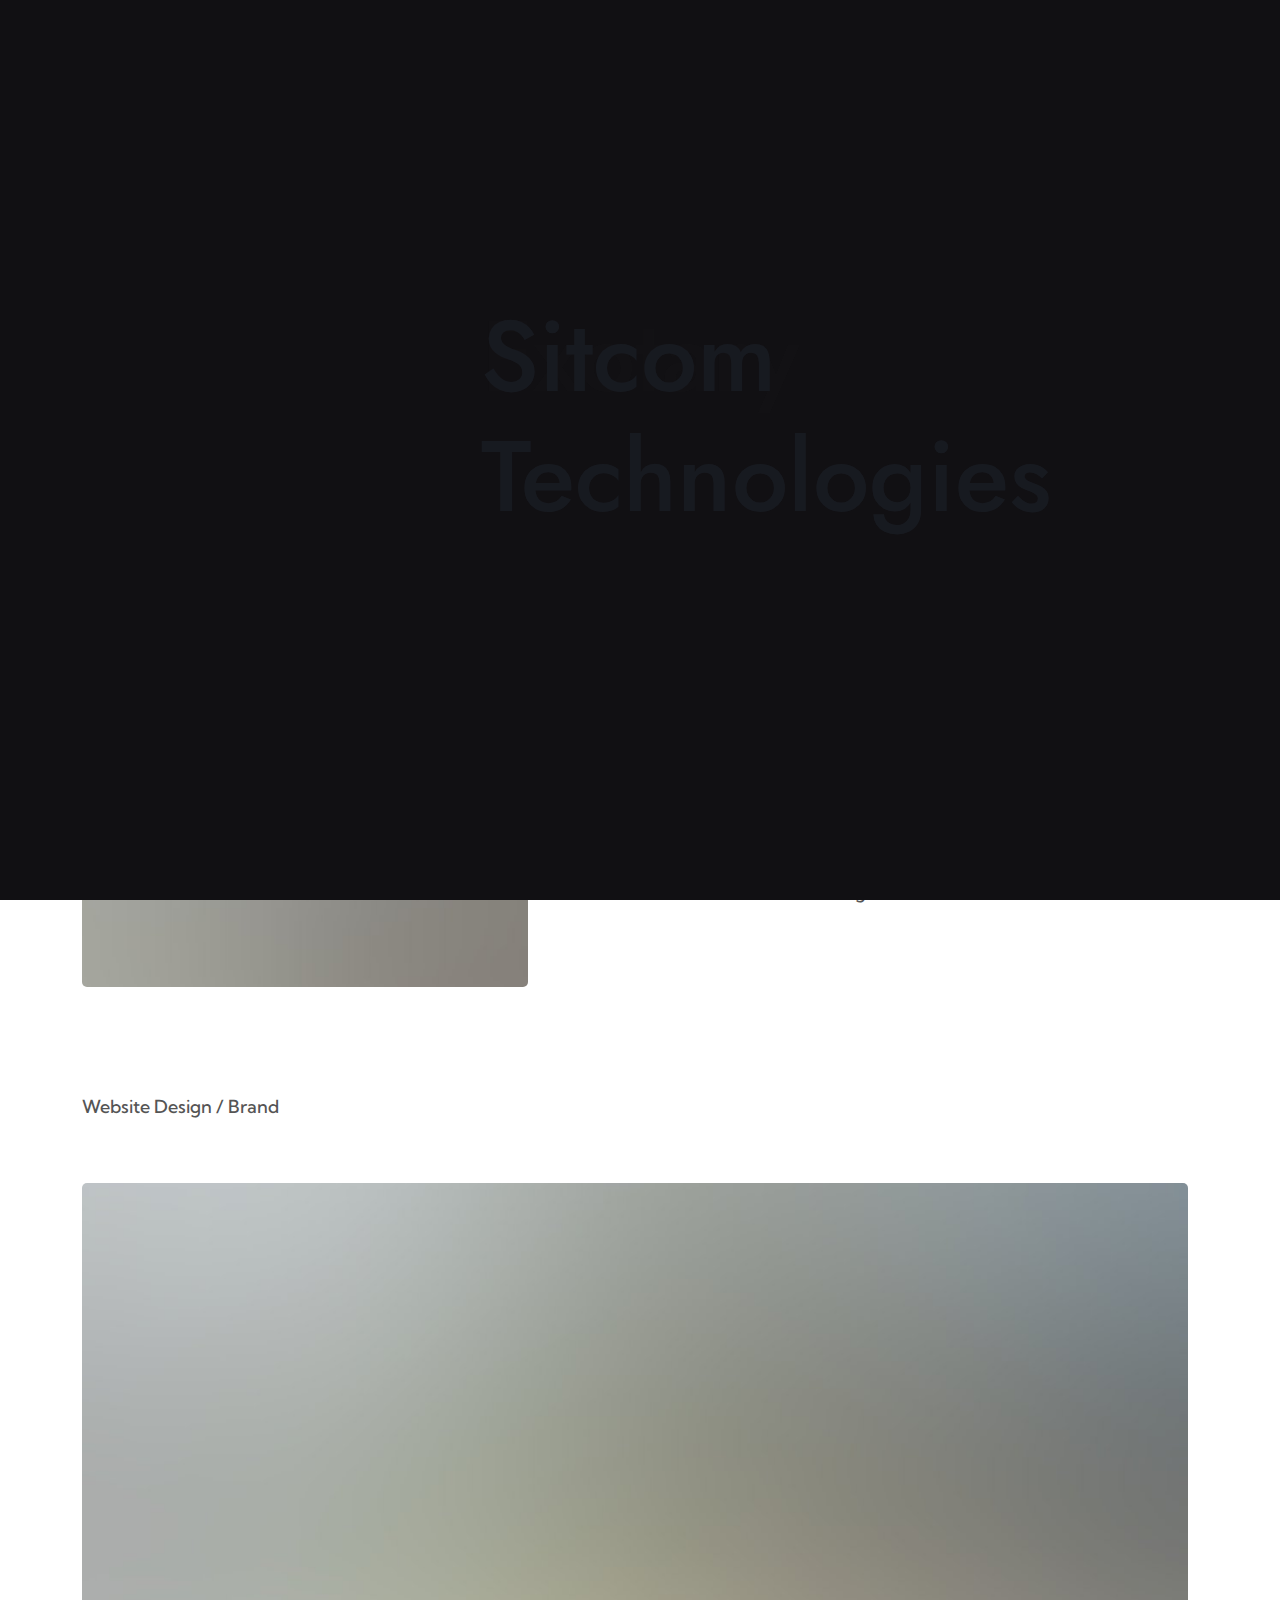
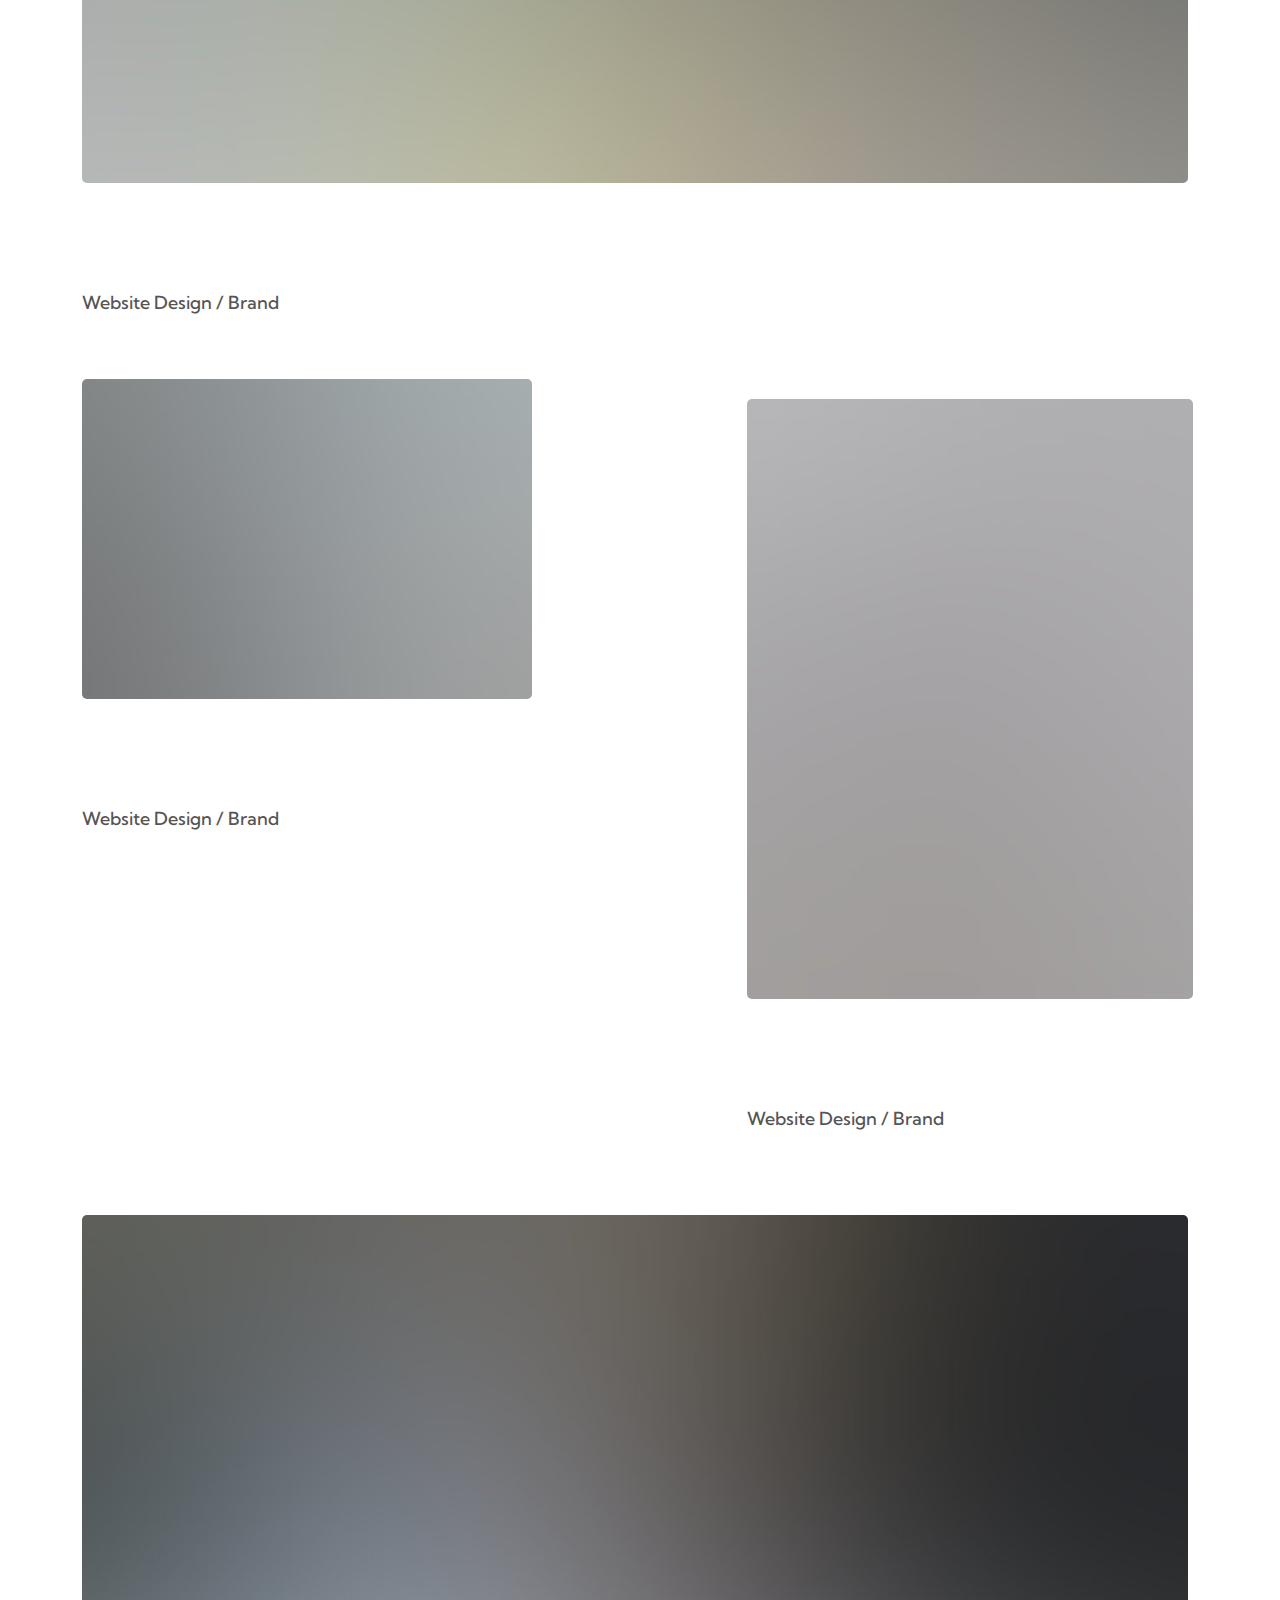
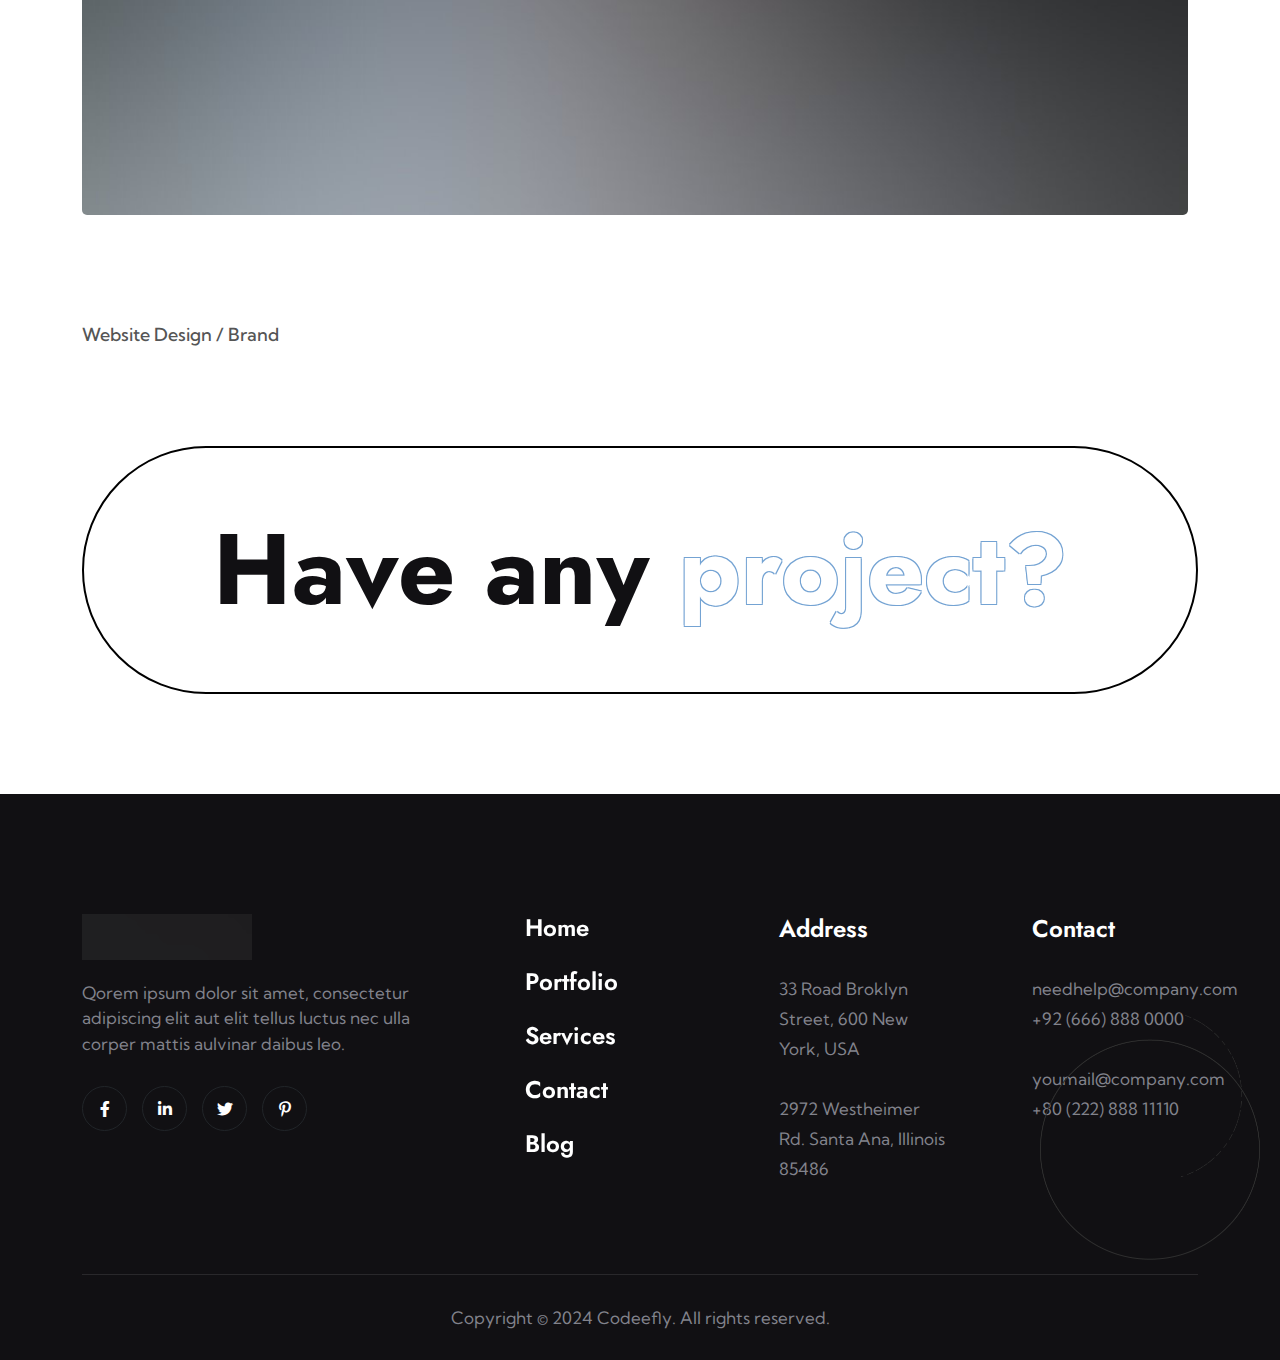
<file: portfolio_2.html>
<!DOCTYPE html>
<html lang="en">
  <head>
    <meta charset="UTF-8" />
    <meta
      name="viewport"
      content="width=device-width, initial-scale=1.0, maximum-scale=1, minimum-scale=1, target-densitydpi=device-dpi"
    />
    <title>Fxotary - Digital Agency HTML Template</title>
    <link rel="icon" type="image/png" href="images/favicon.png" />
    <link rel="stylesheet" href="css/fxotary-icon.css" />
    <link rel="stylesheet" href="css/font-awesome-pro.css" />
    <link rel="stylesheet" href="css/bootstrap.min.css" />
    <link rel="stylesheet" href="css/slick.css" />
    <link rel="stylesheet" href="css/spacing.css" />
    <link rel="stylesheet" href="css/style.css" />
    <link rel="stylesheet" href="css/responsive.css" />
  </head>

  <body>
    <!--================================
        PRELOADER START
    =================================-->
    <div class="preloader">
      <svg viewBox="0 0 1000 1000" preserveAspectRatio="none">
        <path id="svg" d="M0,1005S175,995,500,995s500,5,500,5V0H0Z"></path>
      </svg>
      <h5 class="preloader-text">Fxotary</h5>
    </div>
    <!--================================
        PRELOADER END
    =================================-->

    <!--===============================
        MAIN MENU START
    ===============================-->
    <header>
      <div class="main_menu navbar d-none d-xl-flex">
        <div class="container-fluid">
          <a href="index.html" class="navbar-brand">
            <img src="images/logo.png" alt="Fxotary" class="img-fluid w-100" />
          </a>
          <div class="main-menu">
            <nav class="navbar-nav m-auto" id="navbarNav">
              <ul>
                <li class="dropdown-nav">
                  <a href="#" class="text_hover_animaiton">Home</a>
                  <ul class="submenu">
                    <li><a href="index.html">Home 1</a></li>
                    <li><a href="index_2.html">Home 2</a></li>
                  </ul>
                </li>
                <li>
                  <a href="about_us.html" class="text_hover_animaiton">About</a>
                </li>
                <li class="dropdown-nav">
                  <a href="#" class="text_hover_animaiton">Pages</a>
                  <ul class="submenu">
                    <li class="dropdown-nav">
                      <a href="#">Services</a>

                      <ul class="submenu">
                        <li><a href="services.html">Service List</a></li>
                        <li>
                          <a href="service_details.html">Service Details</a>
                        </li>
                      </ul>
                    </li>
                    <li class="dropdown-nav">
                      <a href="#">Portfolio</a>
                      <ul class="submenu">
                        <li><a href="portfolio.html">Portfolio List</a></li>
                        <li><a href="portfolio_2.html">Portfolio Grid</a></li>
                        <li>
                          <a href="portfolio_details.html">Portfolio Details</a>
                        </li>
                      </ul>
                    </li>
                    <li><a href="team_page.html">Team List</a></li>
                    <li><a href="error.html">404</a></li>
                  </ul>
                </li>
                <li class="dropdown-nav">
                  <a href="#" class="text_hover_animaiton">Blog</a>
                  <ul class="submenu">
                    <li><a href="blog_grid.html">Blog Grid</a></li>
                    <li><a href="blog_list.html">Blog List</a></li>
                    <li><a href="blog_details.html">Blog Details</a></li>
                  </ul>
                </li>
                <li>
                  <a href="contact.html" class="text_hover_animaiton"
                    >Contact</a
                  >
                </li>
              </ul>
            </nav>
          </div>
          <div class="right_menu">
            <a href="#" class="search_icon"
              ><i class="fa-sharp fa-regular fa-magnifying-glass"></i
            ></a>
            <a href="contact.html" class="common_btn">Request Quote</a>
          </div>
        </div>
      </div>
      <div class="mobile-menu d-xl-none main_menu d-flex">
        <div class="container-fluid d-flex justify-content-between">
          <div class="d-flex align-items-center justify-content-between w-100">
            <div class="navbar-brand ms-3">
              <a href="index.html"
                ><img
                  src="images/logo.png"
                  alt="Fxotary"
                  class="img-fluid w-100"
              /></a>
            </div>
            <div class="text-end me-3">
              <a class="menu-bar navbar-toggler" href="javascript:void(0)"
                ><i class="fa-solid fa-bars"></i
              ></a>
            </div>
          </div>
        </div>
      </div>

      <div class="mobile_menu_container">
        <div class="mobile_menu_content">
          <div class="d-flex align-items-center justify-content-between">
            <div class="navbar-brand">
              <a href="index.html"
                ><img
                  src="images/logo.png"
                  alt="Fxotary"
                  class="img-fluid w-100"
              /></a>
            </div>
            <div class="close_btn">
              <button><i class="fal fa-times"></i></button>
            </div>
          </div>
          <div class="main-menu-mobile"></div>
        </div>
      </div>
    </header>
    <div class="menu_search">
      <form>
        <input type="text" placeholder="Search" />
        <button type="submit">Search</button>
        <span class="close_search c-pointer"
          ><i class="fa-sharp fa-light fa-xmark"></i
        ></span>
        <i class="icon-down-arrow"></i>
      </form>
    </div>
    <div class="body-overlay"></div>
    <!--===============================
        MAIN MENU END
    ===============================-->

    <!--===============================
        PORTFOLIO PAGE START
    ===============================-->
    <section class="tf__portfolio_page mt_190 xs_mt_150">
      <div class="container">
        <div class="row justify-content-between">
          <div class="col-lg-5 col-md-5">
            <div class="section_heading">
              <h5>OUR PORTFOLIO</h5>
              <h2 class="banner_title">Modern Grid</h2>
            </div>
          </div>
          <div class="col-lg-5 col-md-7">
            <div class="tf__portfolio_page_text">
              <p>
                Lorem ipsum dolor sit amet consectetur adipiscing elit viverra
                purus senectus sapien habitant rutrum himenaeos curabitur
                posuere congue ac non eu odio tempor placerat id.
              </p>
            </div>
          </div>
        </div>

        <div class="row mt_60 justify-content-between">
          <div class="col-xl-5 col-md-6">
            <div class="tf__featured_work_item">
              <a
                href="portfolio_details.html"
                class="cursor-arrow tf__featured_work_item_img"
                ><div data-animation="img-blur">
                  <img
                    src="images/futured_work_img_7.jpg"
                    alt="futured"
                    class="img-fluid w-100"
                  />
                </div>
              </a>
              <a href="portfolio_details.html"
                ><h3
                  data-text-animation="rotate-in"
                  data-split="line"
                  data-duration="1"
                >
                  Website Design 2024
                </h3></a
              >
              <p>Website Design / Brand</p>
            </div>
          </div>

          <div class="col-xl-5 col-md-6">
            <div
              class="tf__featured_work_item tf__featured_work_item_small mt_65"
            >
              <a
                href="portfolio_details.html"
                class="cursor-arrow tf__featured_work_item_img"
                ><div data-animation="img-blur">
                  <img
                    src="images/futured_work_img_8.jpg"
                    alt="futured"
                    class="img-fluid w-100"
                  />
                </div>
              </a>
              <a href="portfolio_details.html"
                ><h3
                  data-text-animation="rotate-in"
                  data-split="line"
                  data-duration="1"
                >
                  Corporate Website
                </h3></a
              >
              <p>Website Design / Brand</p>
            </div>
          </div>

          <div class="col-xl-12">
            <div class="tf__featured_work_item item_2 mt_65">
              <a
                href="portfolio_details.html"
                class="cursor-arrow tf__featured_work_item_img"
                ><div data-animation="img-blur">
                  <img
                    src="images/futured_work_img_9.jpg"
                    alt="futured"
                    class="img-fluid w-100"
                  />
                </div>
              </a>
              <a href="portfolio_details.html"
                ><h3
                  data-text-animation="rotate-in"
                  data-split="line"
                  data-duration="1"
                >
                  Website Design 2024
                </h3></a
              >
              <p>Website Design / Brand</p>
            </div>
          </div>

          <div class="col-xl-5 col-md-6">
            <div
              class="tf__featured_work_item tf__featured_work_item_small mt_65"
            >
              <a
                href="portfolio_details.html"
                class="cursor-arrow tf__featured_work_item_img"
                ><div data-animation="img-blur">
                  <img
                    src="images/futured_work_img_10.jpg"
                    alt="futured"
                    class="img-fluid w-100"
                  />
                </div>
              </a>
              <a href="portfolio_details.html"
                ><h3
                  data-text-animation="rotate-in"
                  data-split="line"
                  data-duration="1"
                >
                  Corporate Website
                </h3></a
              >
              <p>Website Design / Brand</p>
            </div>
          </div>

          <div class="col-xl-5 col-md-6">
            <div class="tf__featured_work_item item_2 mt_85">
              <a
                href="portfolio_details.html"
                class="cursor-arrow tf__featured_work_item_img"
                ><div data-animation="img-blur">
                  <img
                    src="images/futured_work_img_11.jpg"
                    alt="futured"
                    class="img-fluid w-100"
                  />
                </div>
              </a>
              <a href="portfolio_details.html"
                ><h3
                  data-text-animation="rotate-in"
                  data-split="line"
                  data-duration="1"
                >
                  Website Design 2024
                </h3></a
              >
              <p>Website Design / Brand</p>
            </div>
          </div>

          <div class="col-xl-12">
            <div class="tf__featured_work_item item_2 mt_85">
              <a
                href="portfolio_details.html"
                class="cursor-arrow tf__featured_work_item_img"
                ><div data-animation="img-blur">
                  <img
                    src="images/futured_work_img_12.jpg"
                    alt="futured"
                    class="img-fluid w-100"
                  />
                </div>
              </a>
              <a href="portfolio_details.html"
                ><h3
                  data-text-animation="rotate-in"
                  data-split="line"
                  data-duration="1"
                >
                  Website Design 2024
                </h3></a
              >
              <p>Website Design / Brand</p>
            </div>
          </div>
        </div>
      </div>
    </section>
    <!--===============================
        PORTFOLIO PAGE END
    ===============================-->

    <!--===============================
        QUESTION START
    ===============================-->
    <section
      class="tf__question pt_100 xs_pt_70 pb_100 xs_pb_70"
      data-animation
    >
      <div class="container">
        <div class="row">
          <div class="col-12">
            <a
              href="contact.html"
              data-cursor='<i class="fa-light fa-envelope"></i>'
              class="tf__question_text"
            >
              <h2>Have any <span>project?</span></h2>
            </a>
          </div>
        </div>
      </div>
    </section>
    <!--===============================
        QUESTION END
    ===============================-->

    <!--===============================
        FOOTER START
    ===============================-->
    <footer class="pt_120 xs_pt_80">
      <div class="container">
        <div class="row justify-content-between">
          <div class="col-xl-4 col-sm-8 col-md-6 col-lg-4">
            <div class="footer_content">
              <a class="footer_logo" href="index.html">
                <img
                  src="images/footer_logo.jpg"
                  alt="Fxotary"
                  class="img-fluid w-100"
                />
              </a>
              <p>
                Qorem ipsum dolor sit amet, consectetur adipiscing elit aut elit
                tellus luctus nec ulla corper mattis aulvinar daibus leo.
              </p>
              <!-- <form>
                <input type="text" placeholder="ENTER YOUR EMAIL" />
                <button type="submit">
                  <i class="fx-icon-next-arrow"></i>
                </button>
              </form> -->
              <ul class="d-flex flex-wrap">
                <li>
                  <a href="#"><i class="fab fa-facebook-f"></i></a>
                </li>
                <li>
                  <a href="#"><i class="fab fa-linkedin-in"></i></a>
                </li>
                <li>
                  <a href="#"><i class="fab fa-twitter"></i></a>
                </li>
                <li>
                  <a href="#"><i class="fab fa-pinterest-p"></i></a>
                </li>
              </ul>
            </div>
          </div>
          <div class="col-xl-2 col-sm-3 col-md-6 col-lg-2">
            <ul class="footer_menu">
              <li>
                <a
                  href="index.html"
                  class="text_hover_animaiton text_hover_type_2"
                  >Home</a
                >
              </li>
              <li>
                <a
                  href="portfolio.html"
                  class="text_hover_animaiton text_hover_type_2"
                  >Portfolio</a
                >
              </li>
              <li>
                <a
                  href="services.html"
                  class="text_hover_animaiton text_hover_type_2"
                  >Services</a
                >
              </li>
              <li>
                <a
                  href="contact.html"
                  class="text_hover_animaiton text_hover_type_2"
                  >Contact</a
                >
              </li>
              <li>
                <a
                  href="blog_grid.html"
                  class="text_hover_animaiton text_hover_type_2"
                  >Blog</a
                >
              </li>
            </ul>
          </div>
          <div class="col-xl-2 col-md-6 col-lg-3">
            <div class="footer_address">
              <h3>Address</h3>
              <p>33 Road Broklyn Street, 600 New York, USA</p>
              <p>2972 Westheimer Rd. Santa Ana, Illinois 85486</p>
            </div>
          </div>
          <div class="col-xl-2 col-md-6 col-lg-3">
            <div class="footer_address">
              <h3>Contact</h3>
              <p>
                <a href="mailto:needhelp@company.com">needhelp@company.com</a>
                <a href="callto:+926668880000">+92 (666) 888 0000</a>
              </p>
              <p>
                <a href="mailto:needhelp@company.com">youmail@company.com</a>
                <a href="callto:+926668880000">+80 (222) 888 11110</a>
              </p>
            </div>
          </div>
        </div>
        <div class="row">
          <div class="col-12">
            <div class="footer_copyright">
              <p>Copyright © 2024 Codeefly. All rights reserved.</p>
            </div>
          </div>
        </div>
      </div>
    </footer>
    <!--===============================
        FOOTER END
    ===============================-->

    <!--==============================
        SCROLL BUTTON START
    ===============================-->
    <div class="tf__scroll_btn"><i class="far fa-long-arrow-up"></i></div>
    <!--==============================
        SCROLL BUTTON END
    ===============================-->
    <div id="magic-cursor">
      <div id="ball"></div>
    </div>

    <script src="./js/plugin.js"></script>
    <script src="./js/animation.js"></script>
    <script src="./js/main.js"></script>
  </body>
</html>
</file>
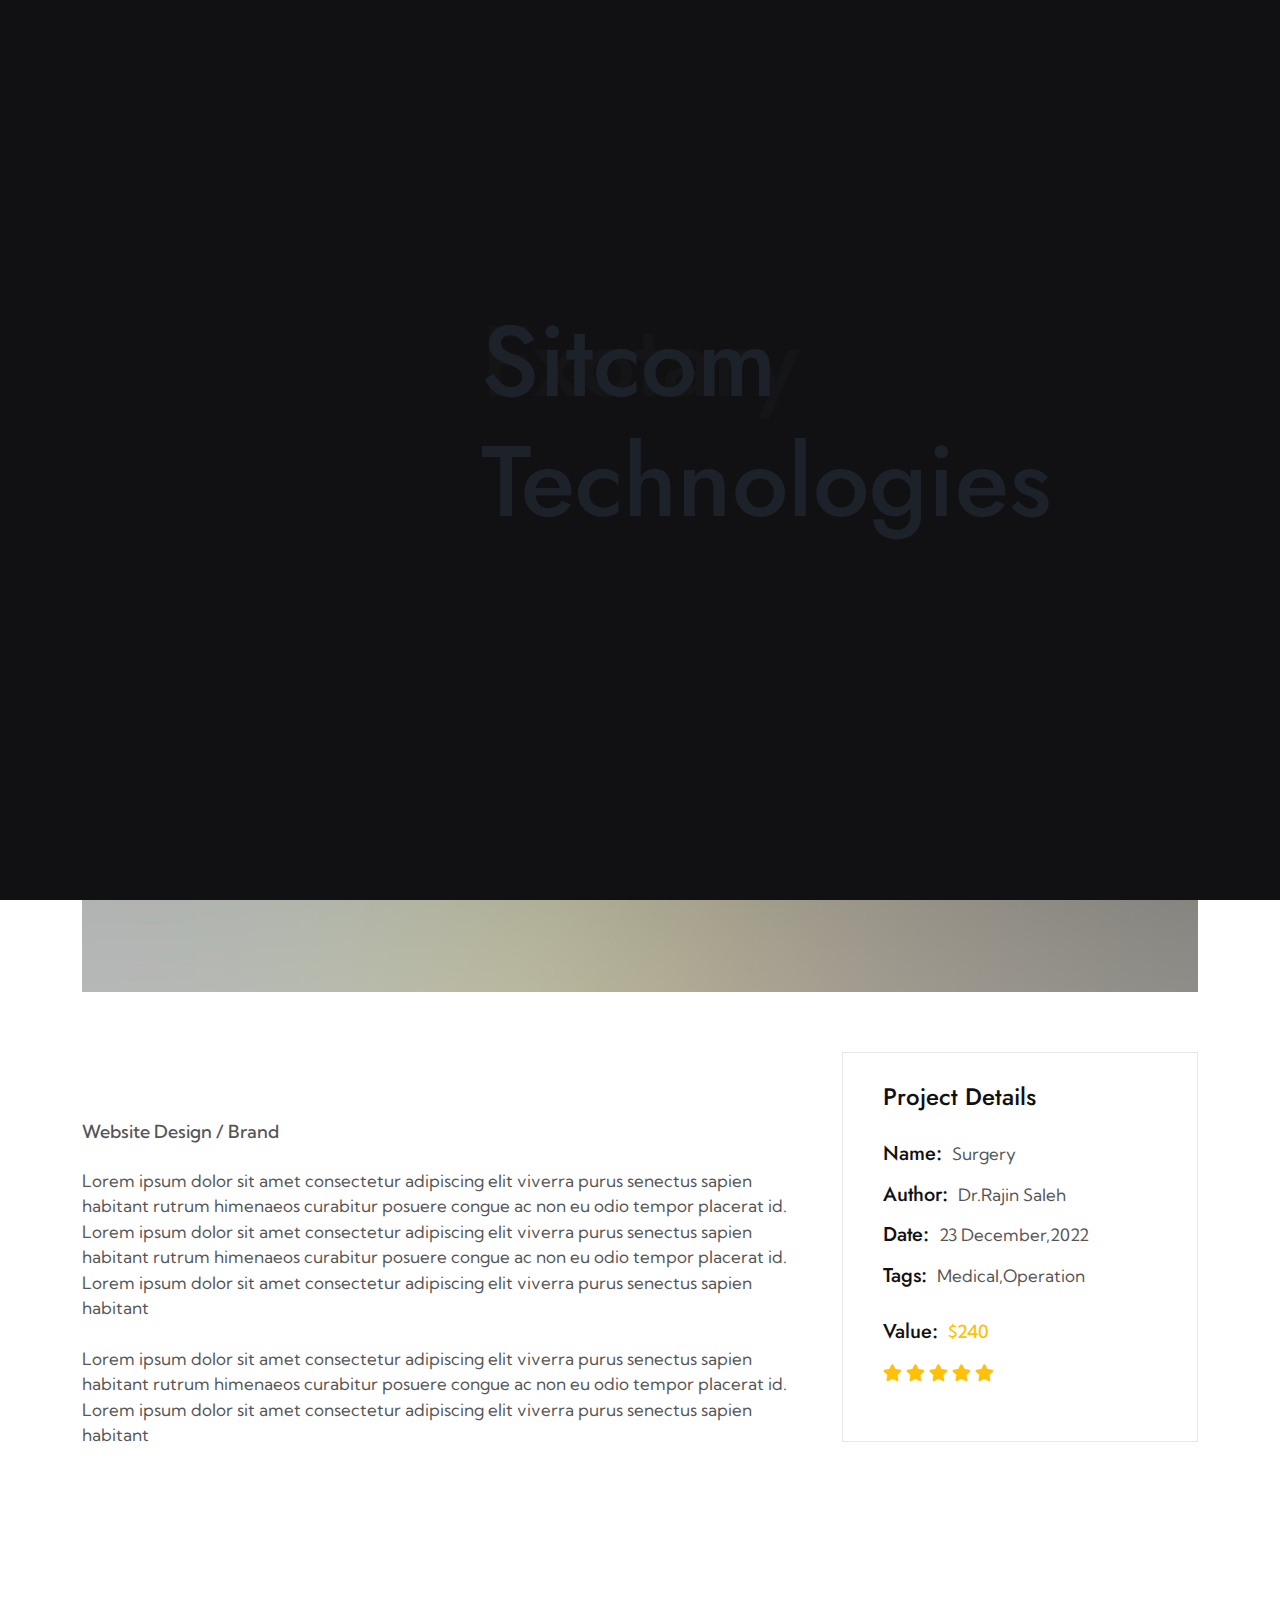
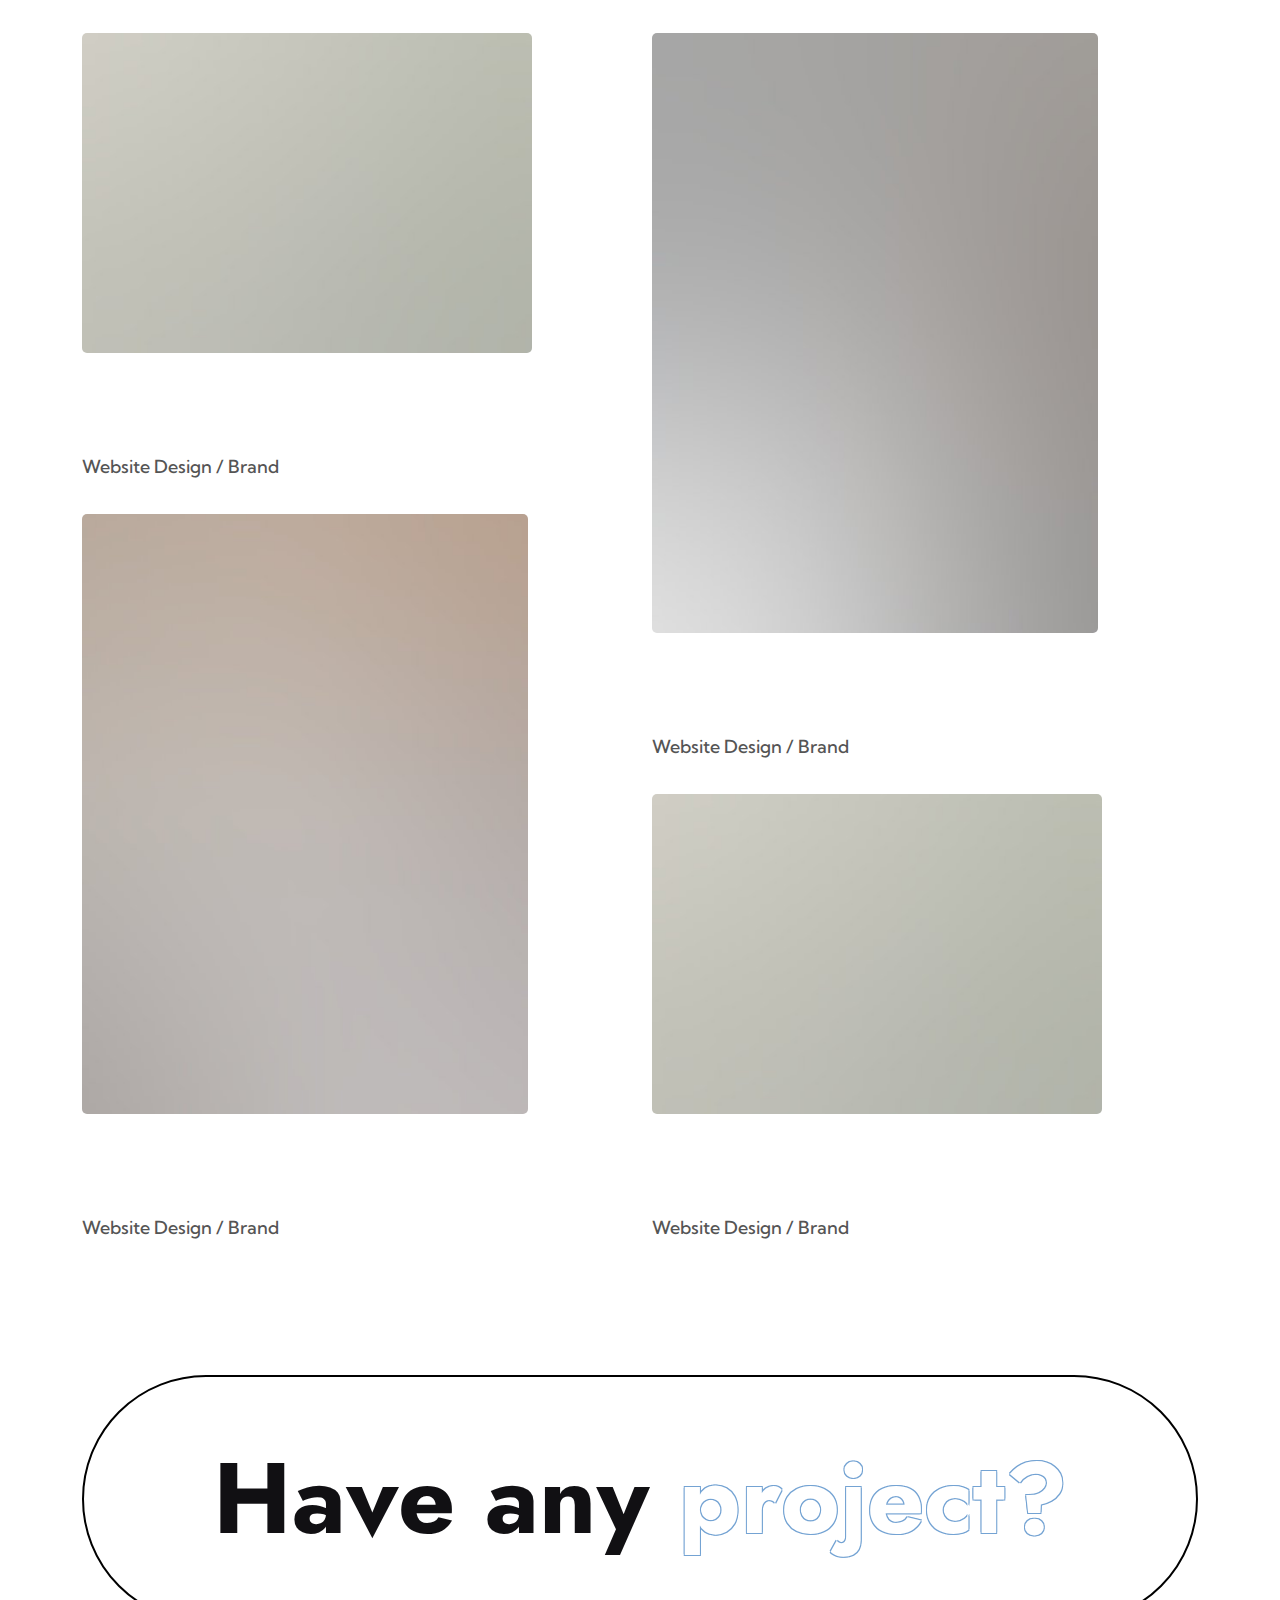
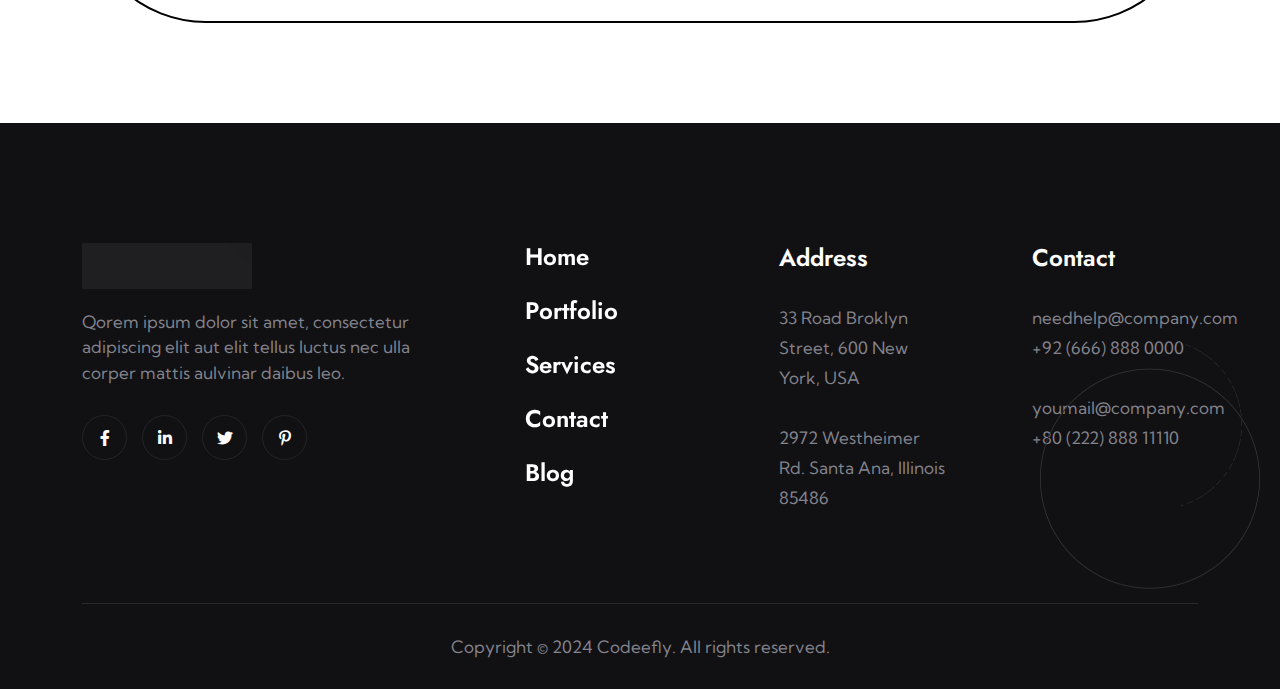
<file: portfolio_details.html>
<!DOCTYPE html>
<html lang="en">
  <head>
    <meta charset="UTF-8" />
    <meta
      name="viewport"
      content="width=device-width, initial-scale=1.0, maximum-scale=1, minimum-scale=1, target-densitydpi=device-dpi"
    />
    <title>Fxotary - Digital Agency HTML Template</title>
    <link rel="icon" type="image/png" href="images/favicon.png" />
    <link rel="stylesheet" href="css/fxotary-icon.css" />
    <link rel="stylesheet" href="css/font-awesome-pro.css" />
    <link rel="stylesheet" href="css/bootstrap.min.css" />
    <link rel="stylesheet" href="css/slick.css" />
    <link rel="stylesheet" href="css/spacing.css" />
    <link rel="stylesheet" href="css/style.css" />
    <link rel="stylesheet" href="css/responsive.css" />
  </head>

  <body>
    <!--================================
        PRELOADER START
    =================================-->
    <div class="preloader">
      <svg viewBox="0 0 1000 1000" preserveAspectRatio="none">
        <path id="svg" d="M0,1005S175,995,500,995s500,5,500,5V0H0Z"></path>
      </svg>
      <h5 class="preloader-text">Fxotary</h5>
    </div>
    <!--================================
        PRELOADER END
    =================================-->

    <!--===============================
        MAIN MENU START
    ===============================-->
    <header>
      <div class="main_menu navbar d-none d-xl-flex">
        <div class="container-fluid">
          <a href="index.html" class="navbar-brand">
            <img src="images/logo.png" alt="Fxotary" class="img-fluid w-100" />
          </a>
          <div class="main-menu">
            <nav class="navbar-nav m-auto" id="navbarNav">
              <ul>
                <li class="dropdown-nav">
                  <a href="#" class="text_hover_animaiton">Home</a>
                  <ul class="submenu">
                    <li><a href="index.html">Home 1</a></li>
                    <li><a href="index_2.html">Home 2</a></li>
                  </ul>
                </li>
                <li>
                  <a href="about_us.html" class="text_hover_animaiton">About</a>
                </li>
                <li class="dropdown-nav">
                  <a href="#" class="text_hover_animaiton">Pages</a>
                  <ul class="submenu">
                    <li class="dropdown-nav">
                      <a href="#">Services</a>

                      <ul class="submenu">
                        <li><a href="services.html">Service List</a></li>
                        <li>
                          <a href="service_details.html">Service Details</a>
                        </li>
                      </ul>
                    </li>
                    <li class="dropdown-nav">
                      <a href="#">Portfolio</a>
                      <ul class="submenu">
                        <li><a href="portfolio.html">Portfolio List</a></li>
                        <li><a href="portfolio_2.html">Portfolio Grid</a></li>
                        <li>
                          <a href="portfolio_details.html">Portfolio Details</a>
                        </li>
                      </ul>
                    </li>
                    <li><a href="team_page.html">Team List</a></li>
                    <li><a href="error.html">404</a></li>
                  </ul>
                </li>
                <li class="dropdown-nav">
                  <a href="#" class="text_hover_animaiton">Blog</a>
                  <ul class="submenu">
                    <li><a href="blog_grid.html">Blog Grid</a></li>
                    <li><a href="blog_list.html">Blog List</a></li>
                    <li><a href="blog_details.html">Blog Details</a></li>
                  </ul>
                </li>
                <li>
                  <a href="contact.html" class="text_hover_animaiton"
                    >Contact</a
                  >
                </li>
              </ul>
            </nav>
          </div>
          <div class="right_menu">
            <a href="#" class="search_icon"
              ><i class="fa-sharp fa-regular fa-magnifying-glass"></i
            ></a>
            <a href="contact.html" class="common_btn">Request Quote</a>
          </div>
        </div>
      </div>
      <div class="mobile-menu d-xl-none main_menu d-flex">
        <div class="container-fluid d-flex justify-content-between">
          <div class="d-flex align-items-center justify-content-between w-100">
            <div class="navbar-brand ms-3">
              <a href="index.html"
                ><img
                  src="images/logo.png"
                  alt="Fxotary"
                  class="img-fluid w-100"
              /></a>
            </div>
            <div class="text-end me-3">
              <a class="menu-bar navbar-toggler" href="javascript:void(0)"
                ><i class="fa-solid fa-bars"></i
              ></a>
            </div>
          </div>
        </div>
      </div>

      <div class="mobile_menu_container">
        <div class="mobile_menu_content">
          <div class="d-flex align-items-center justify-content-between">
            <div class="navbar-brand">
              <a href="index.html"
                ><img
                  src="images/logo.png"
                  alt="Fxotary"
                  class="img-fluid w-100"
              /></a>
            </div>
            <div class="close_btn">
              <button><i class="fal fa-times"></i></button>
            </div>
          </div>
          <div class="main-menu-mobile"></div>
        </div>
      </div>
    </header>
    <div class="menu_search">
      <form>
        <input type="text" placeholder="Search" />
        <button type="submit">Search</button>
        <span class="close_search c-pointer"
          ><i class="fa-sharp fa-light fa-xmark"></i
        ></span>
        <i class="icon-down-arrow"></i>
      </form>
    </div>
    <div class="body-overlay"></div>
    <!--===============================
        MAIN MENU END
    ===============================-->

    <!--===============================
        BLOG DETAILS START
    ===============================-->
    <section class="tf__blog_details mt_190 xs_mt_150">
      <div class="container">
        <div class="row justify-content-between">
          <div class="col-lg-5 col-md-5">
            <div class="section_heading">
              <h5>OUR PORTFOLIO</h5>
              <h2 class="banner_title">Modern Grid</h2>
            </div>
          </div>
          <div class="col-lg-5 col-md-7">
            <div class="tf__portfolio_page_text">
              <p>
                Lorem ipsum dolor sit amet consectetur adipiscing elit viverra
                purus senectus sapien habitant rutrum himenaeos curabitur
                posuere congue ac non eu odio tempor placerat id.
              </p>
            </div>
          </div>
          <div class="col-xl-12">
            <div class="tf__blog_details_img">
              <div data-animation="img-blur" data-delay="0" data-scroll="0">
                <img
                  src="images/futured_work_img_9.jpg"
                  alt="blog details"
                  class="img-fluid w-100"
                />
              </div>
            </div>
          </div>
        </div>
        <div class="row justify-content-between">
          <div class="col-xxl-7 col-lg-8">
            <div class="tf__blog_details_text">
              <div class="tf__featured_work_item mt-0">
                <h3 class="mt-0" data-text-animation data-split="word">
                  Website Design 2024
                </h3>
                <p>Website Design / Brand</p>
              </div>
              <p>
                Lorem ipsum dolor sit amet consectetur adipiscing elit viverra
                purus senectus sapien habitant rutrum himenaeos curabitur
                posuere congue ac non eu odio tempor placerat id. Lorem ipsum
                dolor sit amet consectetur adipiscing elit viverra purus
                senectus sapien habitant rutrum himenaeos curabitur posuere
                congue ac non eu odio tempor placerat id. Lorem ipsum dolor sit
                amet consectetur adipiscing elit viverra purus senectus sapien
                habitant
              </p>
              <p>
                Lorem ipsum dolor sit amet consectetur adipiscing elit viverra
                purus senectus sapien habitant rutrum himenaeos curabitur
                posuere congue ac non eu odio tempor placerat id. Lorem ipsum
                dolor sit amet consectetur adipiscing elit viverra purus
                senectus sapien habitant
              </p>
            </div>
          </div>
          <div class="col-xxl-4 col-lg-4">
            <div class="project_details_info">
              <h4>Project Details</h4>
              <ul>
                <li>
                  <h5>Name:</h5>
                  <p>Surgery</p>
                </li>
                <li>
                  <h5>Author:</h5>
                  <p>Dr.Rajin Saleh</p>
                </li>
                <li>
                  <h5>Date:</h5>
                  <p>23 December,2022</p>
                </li>
                <li>
                  <h5>Tags:</h5>
                  <p>Medical,Operation</p>
                </li>
                <li class="project_details_info_value">
                  <h5>Value:</h5>
                  <p>$240</p>
                </li>
                <li>
                  <p class="rating">
                    <i class="fas fa-star"></i>
                    <i class="fas fa-star"></i>
                    <i class="fas fa-star"></i>
                    <i class="fas fa-star"></i>
                    <i class="fas fa-star"></i>
                  </p>
                </li>
              </ul>
            </div>
          </div>
        </div>
      </div>
    </section>
    <!--===============================
        BLOG DETAILS END
    ===============================-->

    <!--===============================
        PORTFOLIO PAGE START
    ===============================-->
    <section class="tf__portfolio_page pt_100 xs_pt_70">
      <div class="container">
        <div class="row mt_60 justify-content-between grid">
          <div class="col-xl-6 col-md-6 grid_item">
            <div class="tf__featured_work_item tf__featured_work_item_small">
              <a href="#" class="cursor-arrow tf__featured_work_item_img">
                <div data-animation="img-blur">
                  <img
                    src="images/futured_work_img_5.jpg"
                    alt="futured"
                    class="img-fluid w-100"
                  />
                </div>
              </a>
              <h3 data-text-animation data-split="line" data-duration=".5">
                Corporate Website
              </h3>
              <p>Website Design / Brand</p>
            </div>
          </div>
          <div class="col-xl-6 col-md-6 grid_item">
            <div class="tf__featured_work_item">
              <a href="#" class="cursor-arrow tf__featured_work_item_img">
                <div data-animation="img-blur">
                  <img
                    src="images/futured_work_img_3.jpg"
                    alt="futured"
                    class="img-fluid w-100"
                  />
                </div>
              </a>
              <h3 data-text-animation data-split="line" data-duration=".5">
                Website Design 2024
              </h3>
              <p>Website Design / Brand</p>
            </div>
          </div>
          <div class="col-xl-6 col-md-6 grid_item">
            <div class="tf__featured_work_item">
              <a href="#" class="cursor-arrow tf__featured_work_item_img">
                <div data-animation="img-blur">
                  <img
                    src="images/futured_work_img_4.jpg"
                    alt="futured"
                    class="img-fluid w-100"
                  />
                </div>
              </a>
              <h3 data-text-animation data-split="line" data-duration=".5">
                Cartoon Animation
              </h3>
              <p>Website Design / Brand</p>
            </div>
          </div>
          <div class="col-xl-6 col-md-6 grid_item">
            <div class="tf__featured_work_item tf__featured_work_item_small">
              <a href="#" class="cursor-arrow tf__featured_work_item_img">
                <div data-animation="img-blur">
                  <img
                    src="images/futured_work_img_5.jpg"
                    alt="futured"
                    class="img-fluid w-100"
                  />
                </div>
              </a>
              <h3 data-text-animation data-split="line" data-duration=".5">
                Corporate Website
              </h3>
              <p>Website Design / Brand</p>
            </div>
          </div>
        </div>
      </div>
    </section>
    <!--===============================
       PORTFOLIO PAGE END
   ===============================-->

    <!--===============================
        QUESTION START
    ===============================-->
    <section
      class="tf__question pt_100 xs_pt_70 pb_100 xs_pb_70"
      data-animation
    >
      <div class="container">
        <div class="row">
          <div class="col-12">
            <a
              href="contact.html"
              data-cursor='<i class="fa-light fa-envelope"></i>'
              class="tf__question_text"
            >
              <h2>Have any <span>project?</span></h2>
            </a>
          </div>
        </div>
      </div>
    </section>
    <!--===============================
        QUESTION END
    ===============================-->

    <!--===============================
        FOOTER START
    ===============================-->
    <footer class="pt_120 xs_pt_80">
      <div class="container">
        <div class="row justify-content-between">
          <div class="col-xl-4 col-sm-8 col-md-6 col-lg-4">
            <div class="footer_content">
              <a class="footer_logo" href="index.html">
                <img
                  src="images/footer_logo.jpg"
                  alt="Fxotary"
                  class="img-fluid w-100"
                />
              </a>
              <p>
                Qorem ipsum dolor sit amet, consectetur adipiscing elit aut elit
                tellus luctus nec ulla corper mattis aulvinar daibus leo.
              </p>
              <!-- <form>
                <input type="text" placeholder="ENTER YOUR EMAIL" />
                <button type="submit">
                  <i class="fx-icon-next-arrow"></i>
                </button>
              </form> -->
              <ul class="d-flex flex-wrap">
                <li>
                  <a href="#"><i class="fab fa-facebook-f"></i></a>
                </li>
                <li>
                  <a href="#"><i class="fab fa-linkedin-in"></i></a>
                </li>
                <li>
                  <a href="#"><i class="fab fa-twitter"></i></a>
                </li>
                <li>
                  <a href="#"><i class="fab fa-pinterest-p"></i></a>
                </li>
              </ul>
            </div>
          </div>
          <div class="col-xl-2 col-sm-3 col-md-6 col-lg-2">
            <ul class="footer_menu">
              <li>
                <a
                  href="index.html"
                  class="text_hover_animaiton text_hover_type_2"
                  >Home</a
                >
              </li>
              <li>
                <a
                  href="portfolio.html"
                  class="text_hover_animaiton text_hover_type_2"
                  >Portfolio</a
                >
              </li>
              <li>
                <a
                  href="services.html"
                  class="text_hover_animaiton text_hover_type_2"
                  >Services</a
                >
              </li>
              <li>
                <a
                  href="contact.html"
                  class="text_hover_animaiton text_hover_type_2"
                  >Contact</a
                >
              </li>
              <li>
                <a
                  href="blog_grid.html"
                  class="text_hover_animaiton text_hover_type_2"
                  >Blog</a
                >
              </li>
            </ul>
          </div>
          <div class="col-xl-2 col-md-6 col-lg-3">
            <div class="footer_address">
              <h3>Address</h3>
              <p>33 Road Broklyn Street, 600 New York, USA</p>
              <p>2972 Westheimer Rd. Santa Ana, Illinois 85486</p>
            </div>
          </div>
          <div class="col-xl-2 col-md-6 col-lg-3">
            <div class="footer_address">
              <h3>Contact</h3>
              <p>
                <a href="mailto:needhelp@company.com">needhelp@company.com</a>
                <a href="callto:+926668880000">+92 (666) 888 0000</a>
              </p>
              <p>
                <a href="mailto:needhelp@company.com">youmail@company.com</a>
                <a href="callto:+926668880000">+80 (222) 888 11110</a>
              </p>
            </div>
          </div>
        </div>
        <div class="row">
          <div class="col-12">
            <div class="footer_copyright">
              <p>Copyright © 2024 Codeefly. All rights reserved.</p>
            </div>
          </div>
        </div>
      </div>
    </footer>
    <!--===============================
        FOOTER END
    ===============================-->

    <!--==============================
        SCROLL BUTTON START
    ===============================-->
    <div class="tf__scroll_btn"><i class="far fa-long-arrow-up"></i></div>
    <!--==============================
        SCROLL BUTTON END
    ===============================-->
    <div id="magic-cursor">
      <div id="ball"></div>
    </div>
    <script src="./js/plugin.js"></script>
    <script src="./js/animation.js"></script>
    <script src="./js/main.js"></script>
  </body>
</html>
</file>
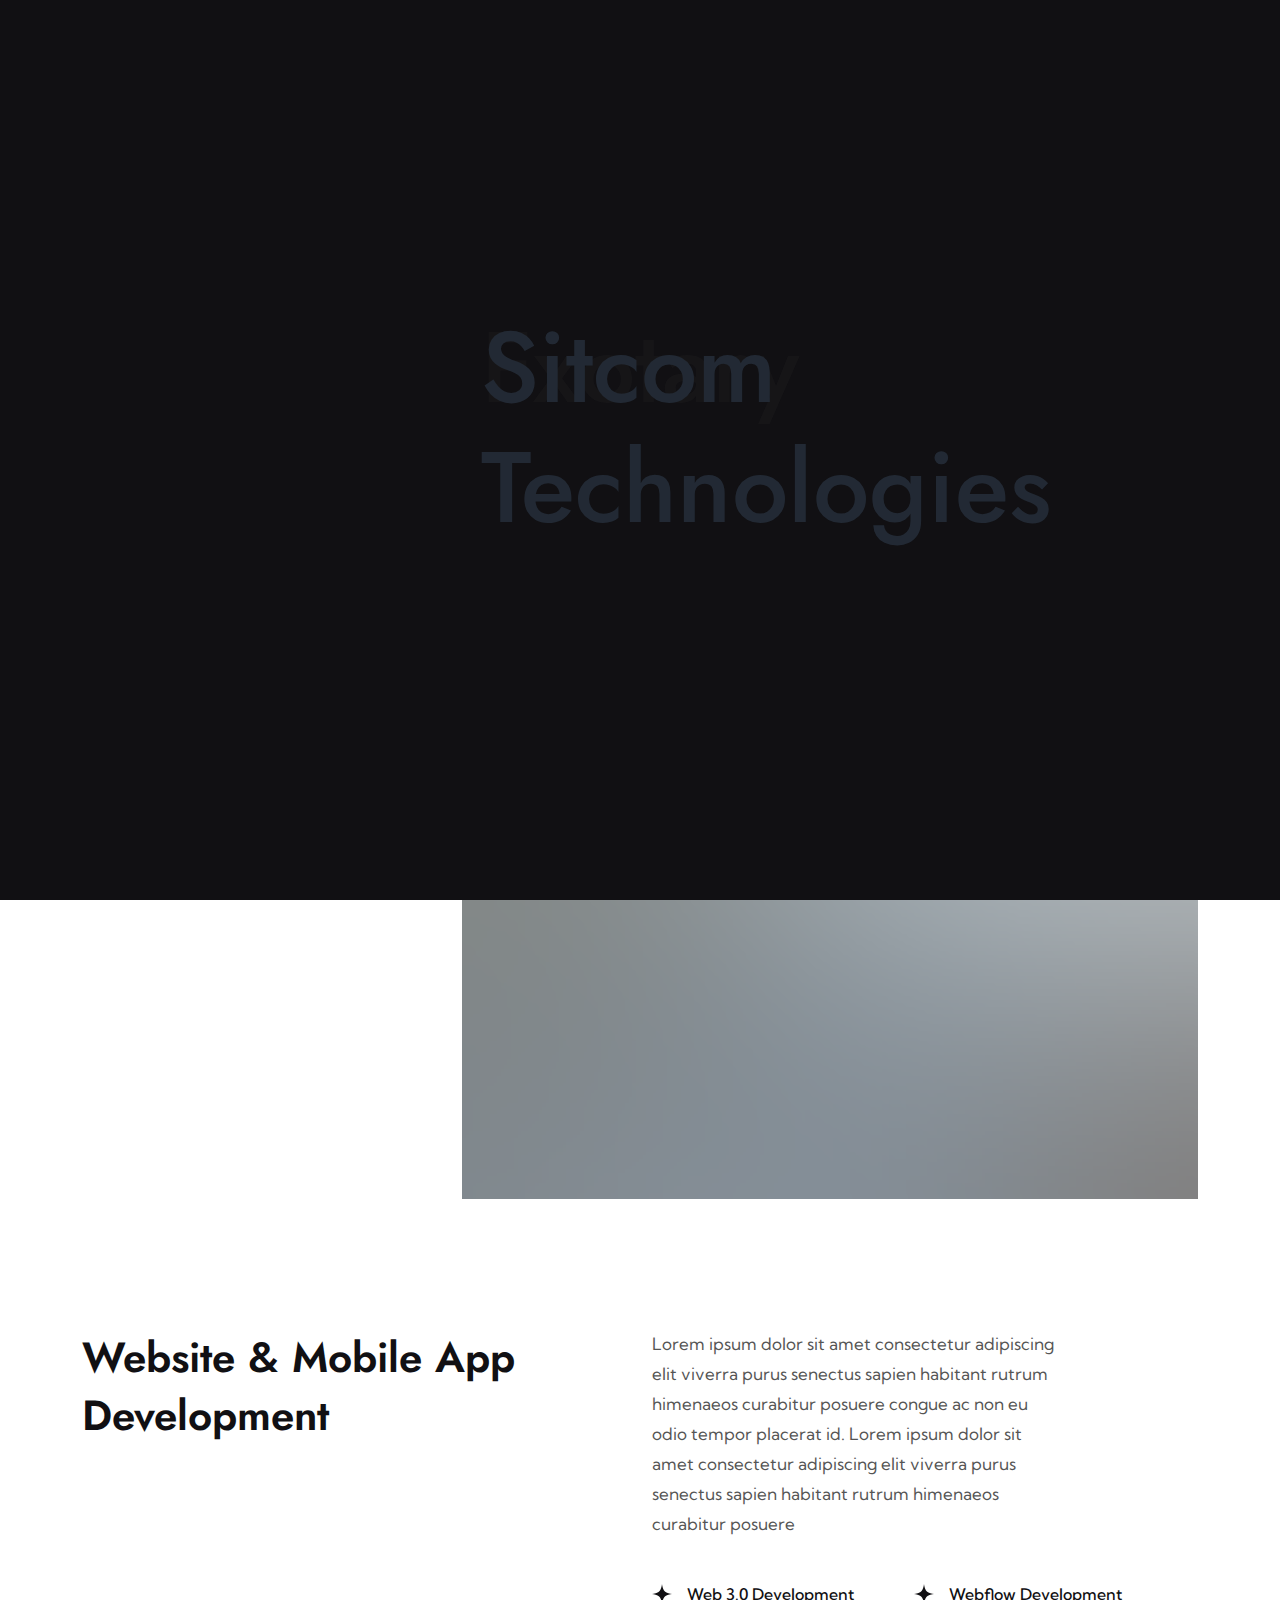
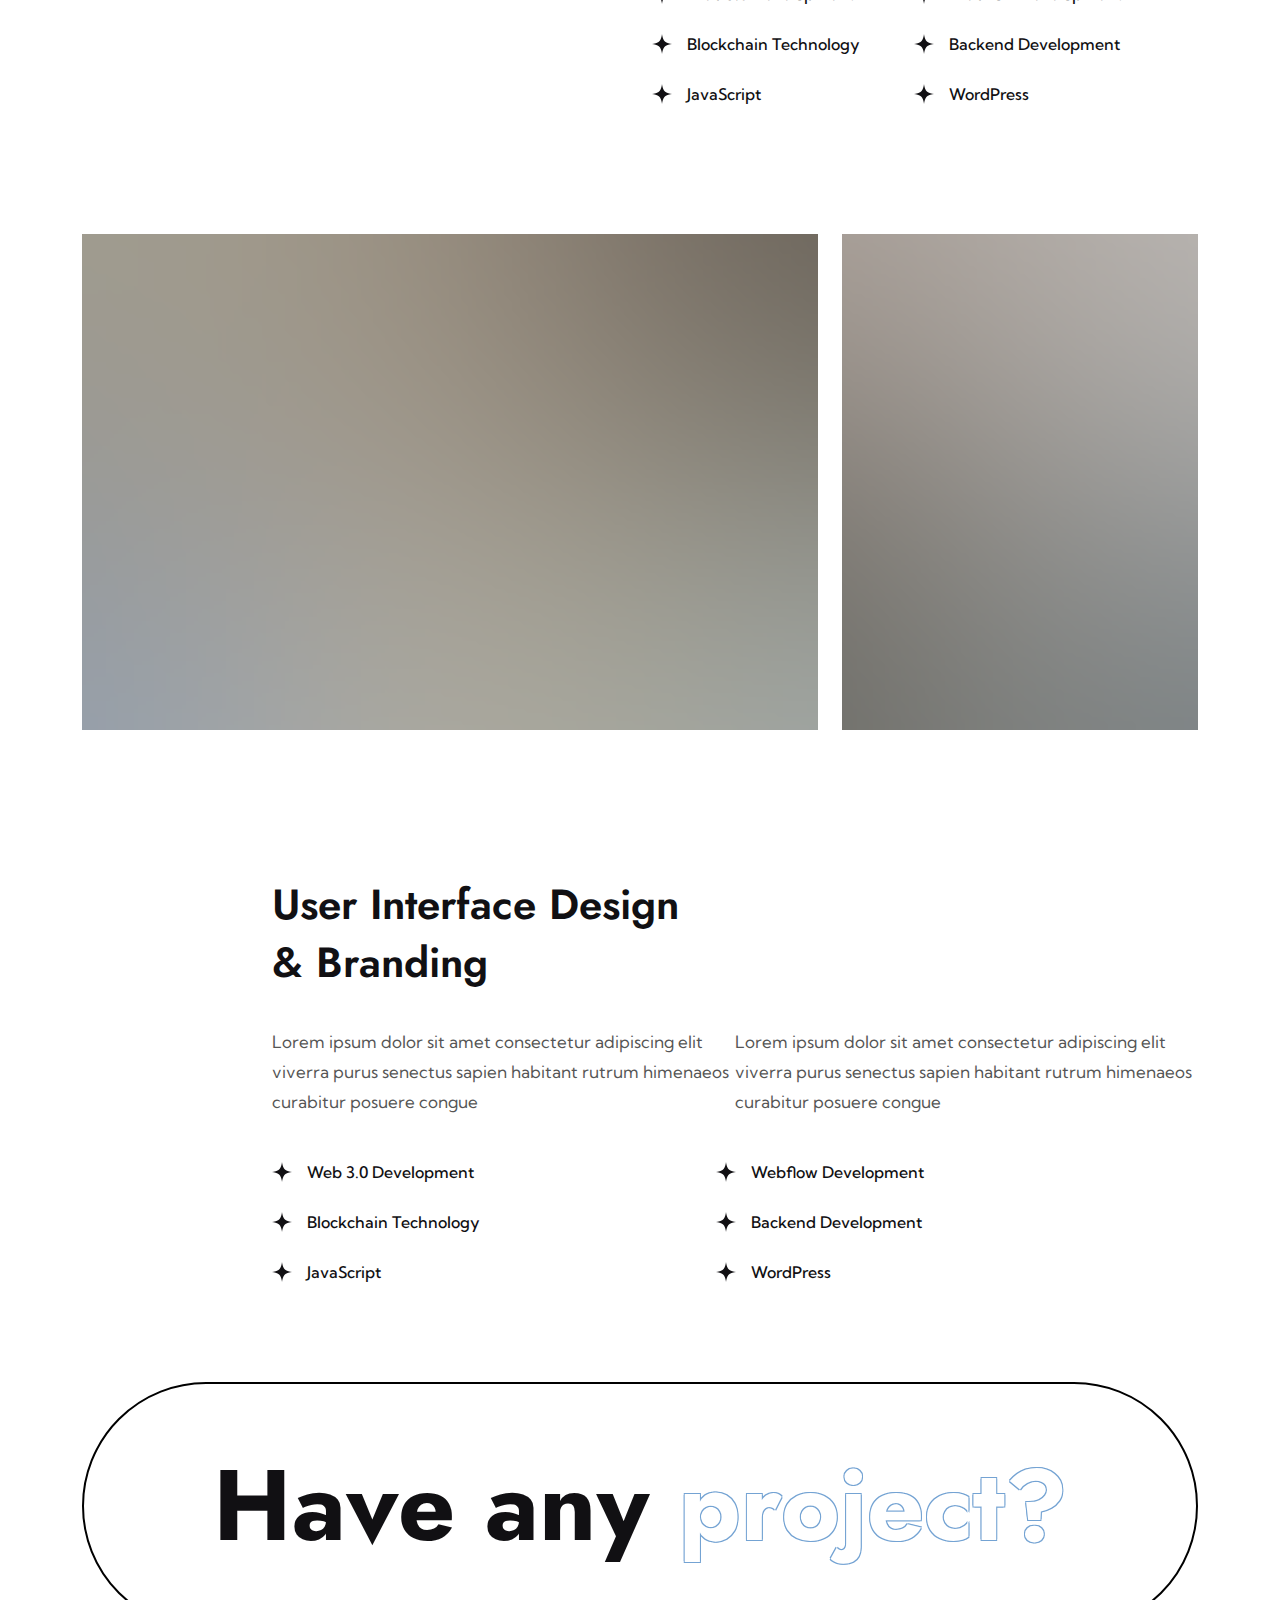
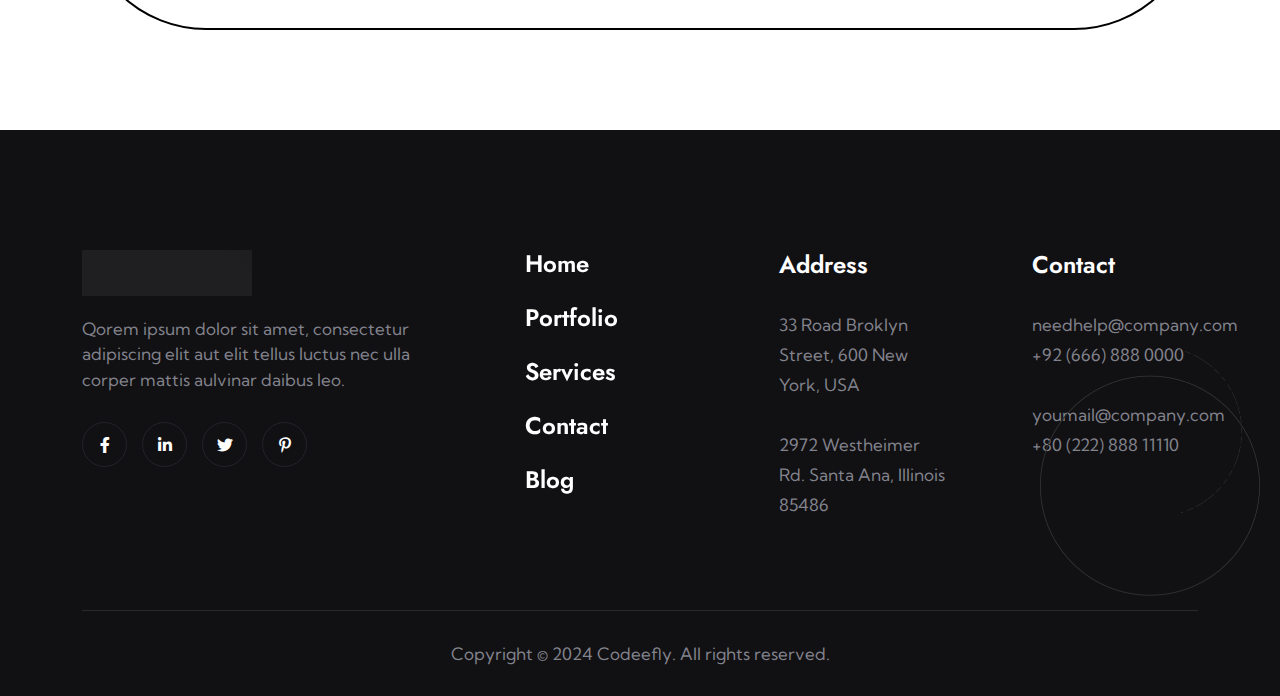
<file: service_details.html>
<!DOCTYPE html>
<html lang="en">
  <head>
    <meta charset="UTF-8" />
    <meta
      name="viewport"
      content="width=device-width, initial-scale=1.0, maximum-scale=1, minimum-scale=1, target-densitydpi=device-dpi"
    />
    <title>Fxotary - Digital Agency HTML Template</title>
    <link rel="icon" type="image/png" href="images/favicon.png" />
    <link rel="stylesheet" href="css/fxotary-icon.css" />
    <link rel="stylesheet" href="css/font-awesome-pro.css" />
    <link rel="stylesheet" href="css/bootstrap.min.css" />
    <link rel="stylesheet" href="css/slick.css" />
    <link rel="stylesheet" href="css/spacing.css" />
    <link rel="stylesheet" href="css/style.css" />
    <link rel="stylesheet" href="css/responsive.css" />
  </head>

  <body>
    <!--================================
        PRELOADER START
    =================================-->
    <div class="preloader">
      <svg viewBox="0 0 1000 1000" preserveAspectRatio="none">
        <path id="svg" d="M0,1005S175,995,500,995s500,5,500,5V0H0Z"></path>
      </svg>
      <h5 class="preloader-text">Fxotary</h5>
    </div>
    <!--================================
        PRELOADER END
    =================================-->

    <!--===============================
        MAIN MENU START
    ===============================-->
    <header>
      <div class="main_menu navbar d-none d-xl-flex">
        <div class="container-fluid">
          <a href="index.html" class="navbar-brand">
            <img src="images/logo.png" alt="Fxotary" class="img-fluid w-100" />
          </a>
          <div class="main-menu">
            <nav class="navbar-nav m-auto" id="navbarNav">
              <ul>
                <li class="dropdown-nav">
                  <a href="#" class="text_hover_animaiton">Home</a>
                  <ul class="submenu">
                    <li><a href="index.html">Home 1</a></li>
                    <li><a href="index_2.html">Home 2</a></li>
                  </ul>
                </li>
                <li>
                  <a href="about_us.html" class="text_hover_animaiton">About</a>
                </li>
                <li class="dropdown-nav">
                  <a href="#" class="text_hover_animaiton">Pages</a>
                  <ul class="submenu">
                    <li class="dropdown-nav">
                      <a href="#">Services</a>

                      <ul class="submenu">
                        <li><a href="services.html">Service List</a></li>
                        <li>
                          <a href="service_details.html">Service Details</a>
                        </li>
                      </ul>
                    </li>
                    <li class="dropdown-nav">
                      <a href="#">Portfolio</a>
                      <ul class="submenu">
                        <li><a href="portfolio.html">Portfolio List</a></li>
                        <li><a href="portfolio_2.html">Portfolio Grid</a></li>
                        <li>
                          <a href="portfolio_details.html">Portfolio Details</a>
                        </li>
                      </ul>
                    </li>
                    <li><a href="team_page.html">Team List</a></li>
                    <li><a href="error.html">404</a></li>
                  </ul>
                </li>
                <li class="dropdown-nav">
                  <a href="#" class="text_hover_animaiton">Blog</a>
                  <ul class="submenu">
                    <li><a href="blog_grid.html">Blog Grid</a></li>
                    <li><a href="blog_list.html">Blog List</a></li>
                    <li><a href="blog_details.html">Blog Details</a></li>
                  </ul>
                </li>
                <li>
                  <a href="contact.html" class="text_hover_animaiton"
                    >Contact</a
                  >
                </li>
              </ul>
            </nav>
          </div>
          <div class="right_menu">
            <a href="#" class="search_icon"
              ><i class="fa-sharp fa-regular fa-magnifying-glass"></i
            ></a>
            <a href="contact.html" class="common_btn">Request Quote</a>
          </div>
        </div>
      </div>
      <div class="mobile-menu d-xl-none main_menu d-flex">
        <div class="container-fluid d-flex justify-content-between">
          <div class="d-flex align-items-center justify-content-between w-100">
            <div class="navbar-brand ms-3">
              <a href="index.html"
                ><img
                  src="images/logo.png"
                  alt="Fxotary"
                  class="img-fluid w-100"
              /></a>
            </div>
            <div class="text-end me-3">
              <a class="menu-bar navbar-toggler" href="javascript:void(0)"
                ><i class="fa-solid fa-bars"></i
              ></a>
            </div>
          </div>
        </div>
      </div>

      <div class="mobile_menu_container">
        <div class="mobile_menu_content">
          <div class="d-flex align-items-center justify-content-between">
            <div class="navbar-brand">
              <a href="index.html"
                ><img
                  src="images/logo.png"
                  alt="Fxotary"
                  class="img-fluid w-100"
              /></a>
            </div>
            <div class="close_btn">
              <button><i class="fal fa-times"></i></button>
            </div>
          </div>
          <div class="main-menu-mobile"></div>
        </div>
      </div>
    </header>
    <div class="menu_search">
      <form>
        <input type="text" placeholder="Search" />
        <button type="submit">Search</button>
        <span class="close_search c-pointer"
          ><i class="fa-sharp fa-light fa-xmark"></i
        ></span>
        <i class="icon-down-arrow"></i>
      </form>
    </div>
    <div class="body-overlay"></div>
    <!--===============================
        MAIN MENU END
    ===============================-->

    <!--===============================
        ABOUT US 2 START
    ===============================-->
    <section class="tf__about_us_2 mt_190 xs_mt_150">
      <div class="container">
        <div class="row">
          <div class="col-12">
            <div class="section_heading">
              <h5>ABOUT US</h5>
              <h2 class="banner_title">
                Our fusion of design and code is driven by our unwavering
                passion.
              </h2>
            </div>
          </div>
        </div>
        <div class="row mt_30 xs_mt_50 item_1">
          <div class="col-xl-4 col-md-6"></div>
          <div class="col-xl-8 col-md-6">
            <div class="tf__services_2_text">
              <div class="d-flex">
                <p>
                  Lorem ipsum dolor sit amet consectetur adipiscing elit viverra
                  purus senectus sapien habitant rutrum himenaeos curabitur
                  posuere congue
                </p>
                <p>
                  Lorem ipsum dolor sit amet consectetur adipiscing elit viverra
                  purus senectus sapien habitant rutrum himenaeos curabitur
                  posuere congue
                </p>
              </div>
              <ul>
                <li>Web 3.0 Development</li>
                <li>Webflow Development</li>
                <li>Blockchain Technology</li>
                <li>Backend Development</li>
                <li>JavaScript</li>
                <li>WordPress</li>
              </ul>
              <div class="mt-5">
                <img
                  src="images/service_details.png"
                  alt="service"
                  class="img-fluid w-100"
                />
              </div>
            </div>
          </div>
        </div>
        <div class="row mt_130 xs_mt_50 item_1">
          <div class="col-xl-6 col-md-6">
            <div class="tf__services_2_text p-0 h-auto">
              <h3>Website & Mobile App Development</h3>
            </div>
          </div>
          <div class="col-xl-6 col-md-6">
            <div class="tf__services_2_text p-0 h-auto">
              <p class="mt-0">
                Lorem ipsum dolor sit amet consectetur adipiscing elit viverra
                purus senectus sapien habitant rutrum himenaeos curabitur
                posuere congue ac non eu odio tempor placerat id. Lorem ipsum
                dolor sit amet consectetur adipiscing elit viverra purus
                senectus sapien habitant rutrum himenaeos curabitur posuere
              </p>
              <ul>
                <li>Web 3.0 Development</li>
                <li>Webflow Development</li>
                <li>Blockchain Technology</li>
                <li>Backend Development</li>
                <li>JavaScript</li>
                <li>WordPress</li>
              </ul>
            </div>
          </div>
        </div>
        <div class="row mt_130 xs_mt_50 item_1">
          <div class="col-md-6 col-xl-8 mb-3">
            <img src="./images/service_details-1.png" alt="" />
          </div>
          <div class="col-md-6 col-xl-4 mb-3">
            <img src="./images/service_details-2.png" alt="" />
          </div>
        </div>
        <div class="row mt_130 xs_mt_50 item_1">
          <div class="col-md-0 col-xl-2"></div>
          <div class="col-md-12 col-xl-10">
            <div class="tf__services_2_text">
              <h3>
                User Interface Design <br />
                & Branding
              </h3>
              <div class="d-flex">
                <p>
                  Lorem ipsum dolor sit amet consectetur adipiscing elit viverra
                  purus senectus sapien habitant rutrum himenaeos curabitur
                  posuere congue
                </p>
                <p>
                  Lorem ipsum dolor sit amet consectetur adipiscing elit viverra
                  purus senectus sapien habitant rutrum himenaeos curabitur
                  posuere congue
                </p>
              </div>
              <ul>
                <li>Web 3.0 Development</li>
                <li>Webflow Development</li>
                <li>Blockchain Technology</li>
                <li>Backend Development</li>
                <li>JavaScript</li>
                <li>WordPress</li>
              </ul>
            </div>
          </div>
        </div>
      </div>
    </section>
    <!--===============================
        ABOUT US 2 END
    ===============================-->

    <!--===============================
        QUESTION START
    ===============================-->
    <section
      class="tf__question pt_100 xs_pt_70 pb_100 xs_pb_70"
      data-animation
    >
      <div class="container">
        <div class="row">
          <div class="col-12">
            <a
              href="contact.html"
              data-cursor='<i class="fa-light fa-envelope"></i>'
              class="tf__question_text"
            >
              <h2>Have any <span>project?</span></h2>
            </a>
          </div>
        </div>
      </div>
    </section>
    <!--===============================
        QUESTION END
    ===============================-->

    <!--===============================
        FOOTER START
    ===============================-->
    <footer class="pt_120 xs_pt_80">
      <div class="container">
        <div class="row justify-content-between">
          <div class="col-xl-4 col-sm-8 col-md-6 col-lg-4">
            <div class="footer_content">
              <a class="footer_logo" href="index.html">
                <img
                  src="images/footer_logo.jpg"
                  alt="Fxotary"
                  class="img-fluid w-100"
                />
              </a>
              <p>
                Qorem ipsum dolor sit amet, consectetur adipiscing elit aut elit
                tellus luctus nec ulla corper mattis aulvinar daibus leo.
              </p>
              <!-- <form>
                <input type="text" placeholder="ENTER YOUR EMAIL" />
                <button type="submit">
                  <i class="fx-icon-next-arrow"></i>
                </button>
              </form> -->
              <ul class="d-flex flex-wrap">
                <li>
                  <a href="#"><i class="fab fa-facebook-f"></i></a>
                </li>
                <li>
                  <a href="#"><i class="fab fa-linkedin-in"></i></a>
                </li>
                <li>
                  <a href="#"><i class="fab fa-twitter"></i></a>
                </li>
                <li>
                  <a href="#"><i class="fab fa-pinterest-p"></i></a>
                </li>
              </ul>
            </div>
          </div>
          <div class="col-xl-2 col-sm-3 col-md-6 col-lg-2">
            <ul class="footer_menu">
              <li>
                <a
                  href="index.html"
                  class="text_hover_animaiton text_hover_type_2"
                  >Home</a
                >
              </li>
              <li>
                <a
                  href="portfolio.html"
                  class="text_hover_animaiton text_hover_type_2"
                  >Portfolio</a
                >
              </li>
              <li>
                <a
                  href="services.html"
                  class="text_hover_animaiton text_hover_type_2"
                  >Services</a
                >
              </li>
              <li>
                <a
                  href="contact.html"
                  class="text_hover_animaiton text_hover_type_2"
                  >Contact</a
                >
              </li>
              <li>
                <a
                  href="blog_grid.html"
                  class="text_hover_animaiton text_hover_type_2"
                  >Blog</a
                >
              </li>
            </ul>
          </div>
          <div class="col-xl-2 col-md-6 col-lg-3">
            <div class="footer_address">
              <h3>Address</h3>
              <p>33 Road Broklyn Street, 600 New York, USA</p>
              <p>2972 Westheimer Rd. Santa Ana, Illinois 85486</p>
            </div>
          </div>
          <div class="col-xl-2 col-md-6 col-lg-3">
            <div class="footer_address">
              <h3>Contact</h3>
              <p>
                <a href="mailto:needhelp@company.com">needhelp@company.com</a>
                <a href="callto:+926668880000">+92 (666) 888 0000</a>
              </p>
              <p>
                <a href="mailto:needhelp@company.com">youmail@company.com</a>
                <a href="callto:+926668880000">+80 (222) 888 11110</a>
              </p>
            </div>
          </div>
        </div>
        <div class="row">
          <div class="col-12">
            <div class="footer_copyright">
              <p>Copyright © 2024 Codeefly. All rights reserved.</p>
            </div>
          </div>
        </div>
      </div>
    </footer>
    <!--===============================
        FOOTER END
    ===============================-->

    <!--==============================
        SCROLL BUTTON START
    ===============================-->
    <div class="tf__scroll_btn"><i class="far fa-long-arrow-up"></i></div>
    <!--==============================
        SCROLL BUTTON END
    ===============================-->
    <div id="magic-cursor">
      <div id="ball"></div>
    </div>

    <script src="./js/plugin.js"></script>
    <script src="./js/animation.js"></script>
    <script src="./js/main.js"></script>
  </body>
</html>
</file>
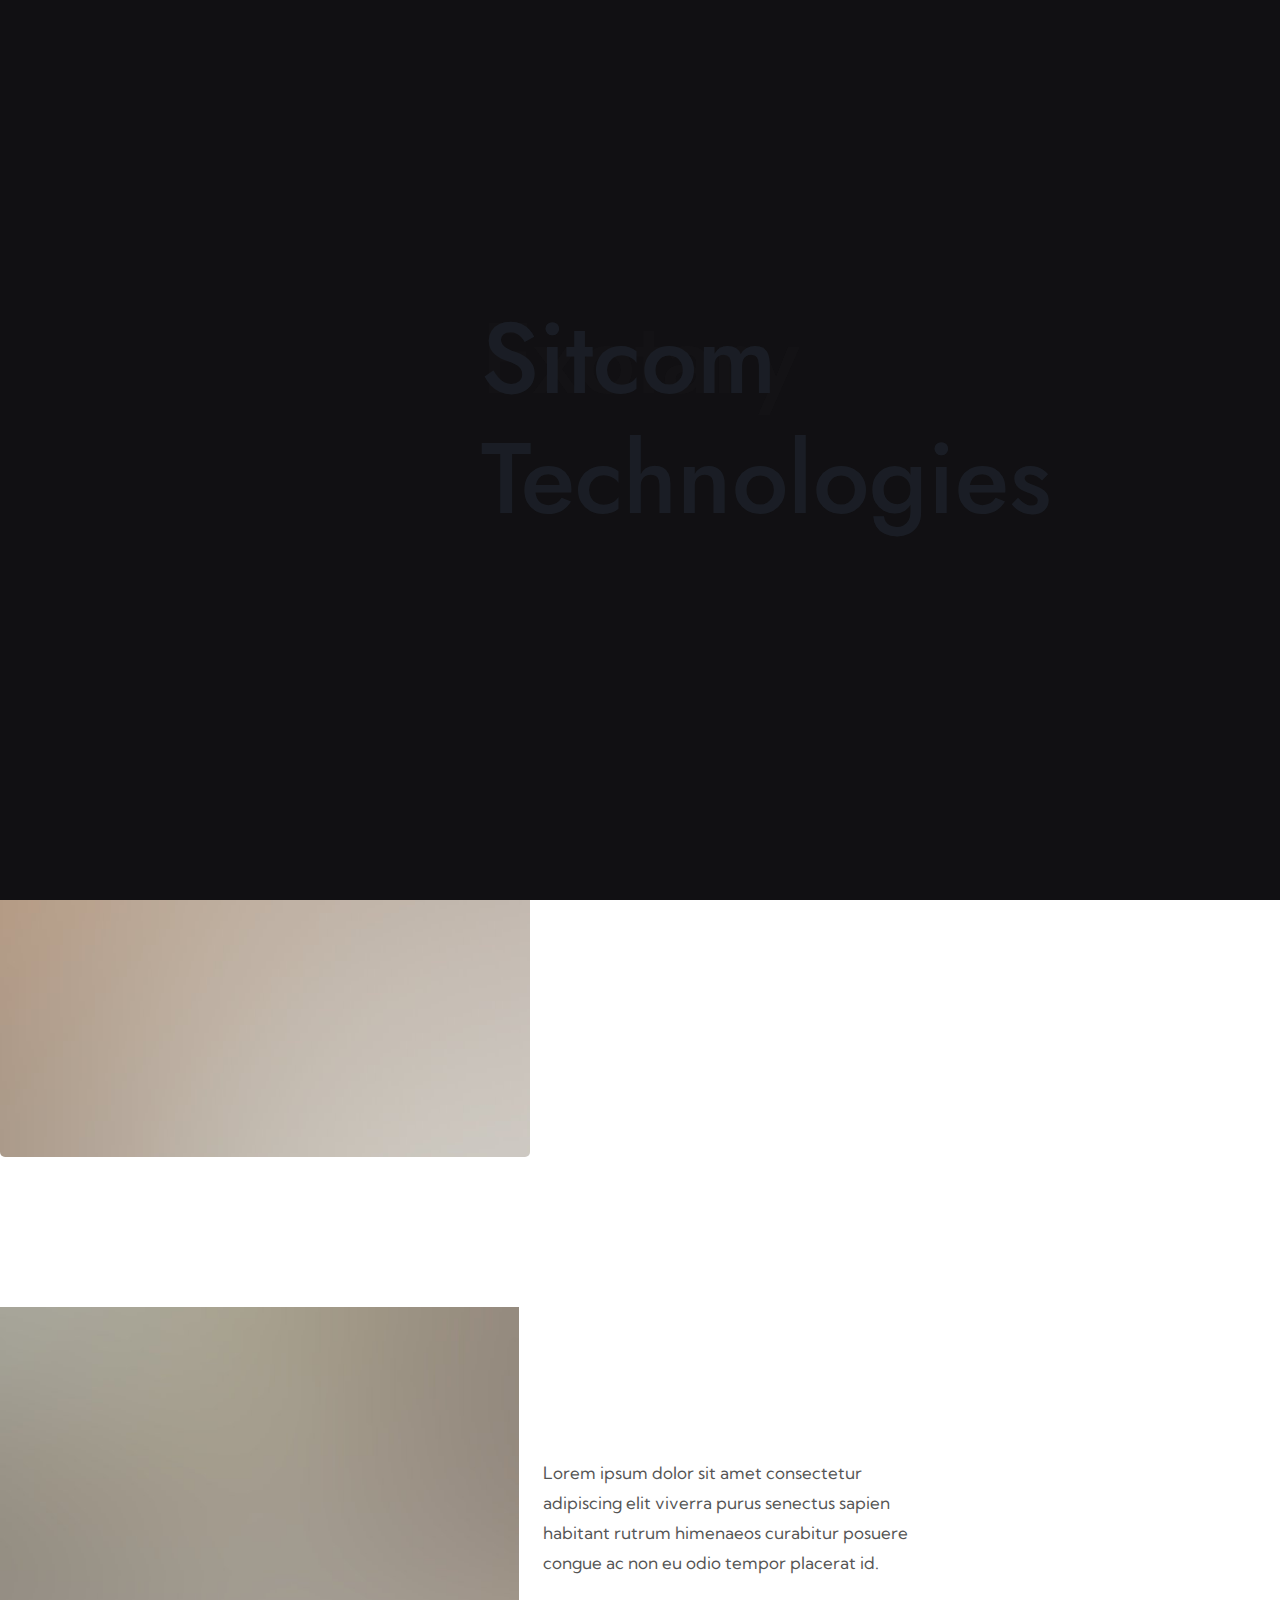
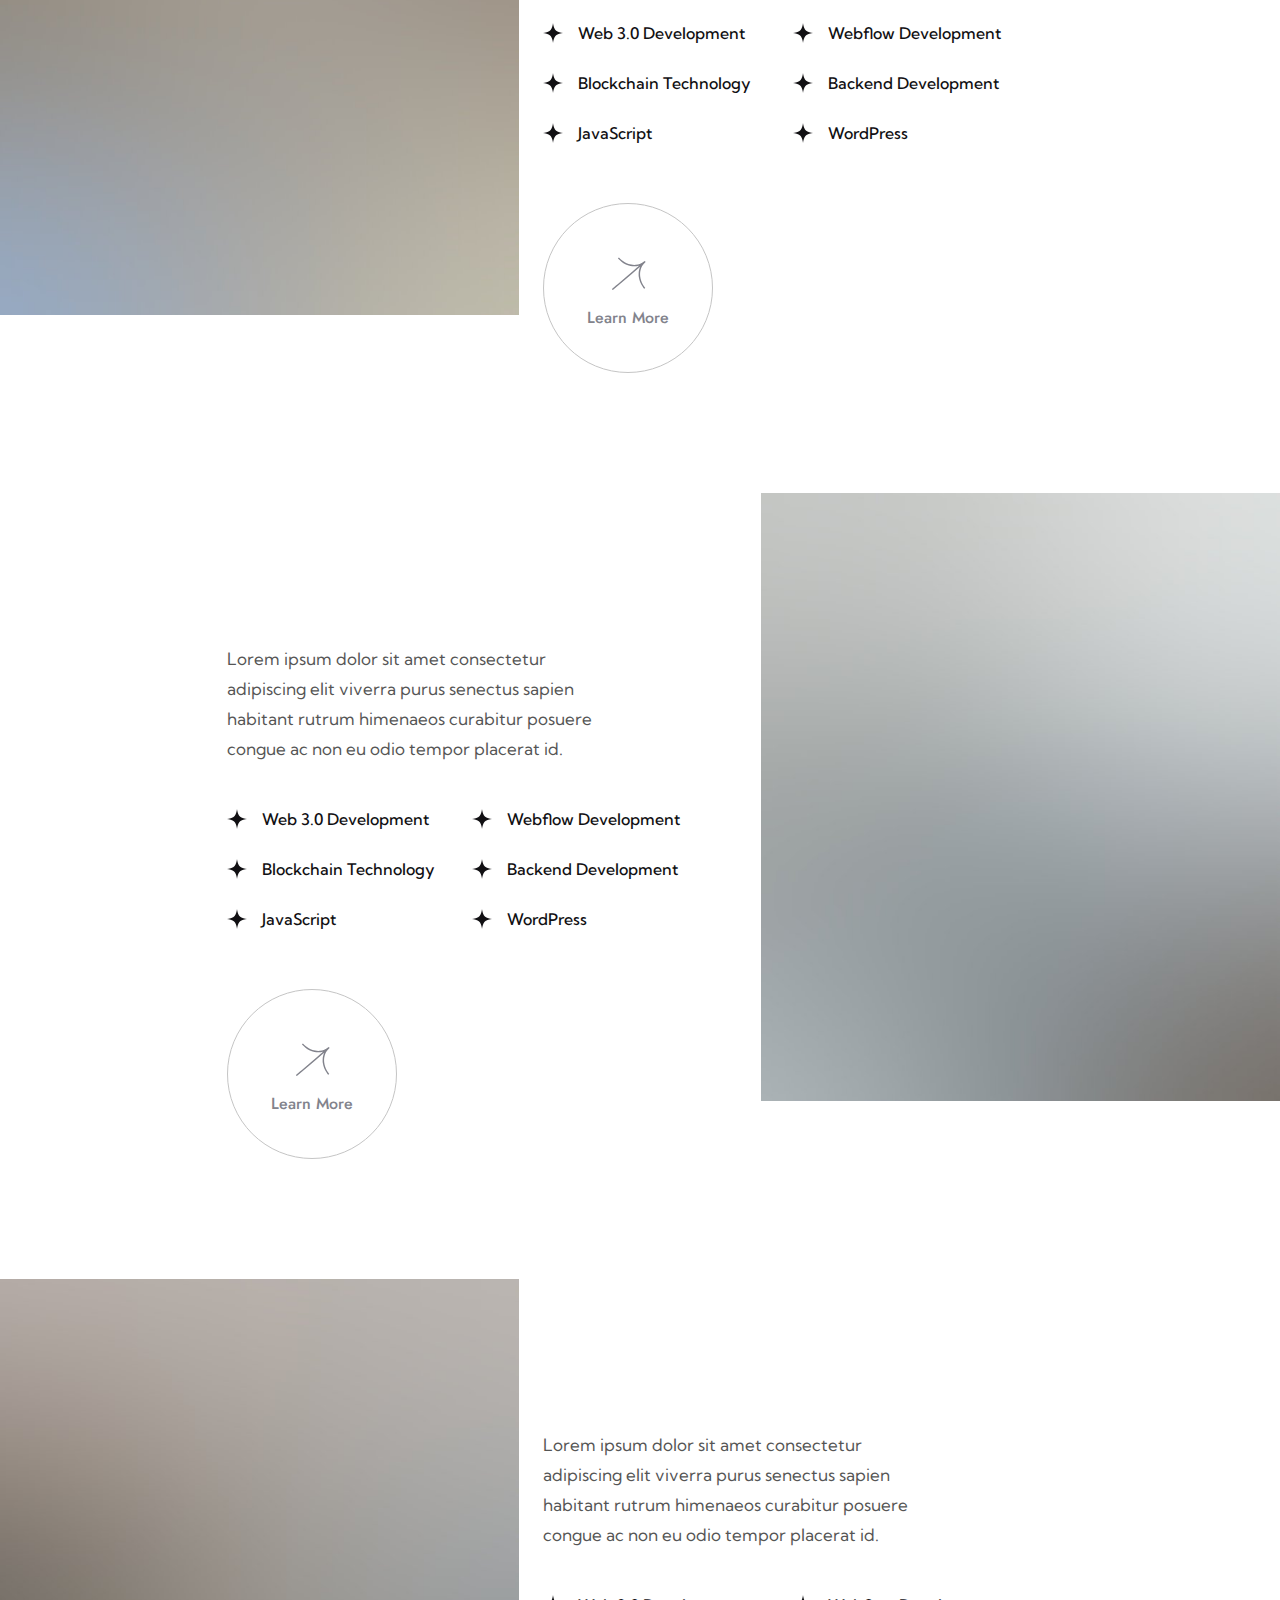
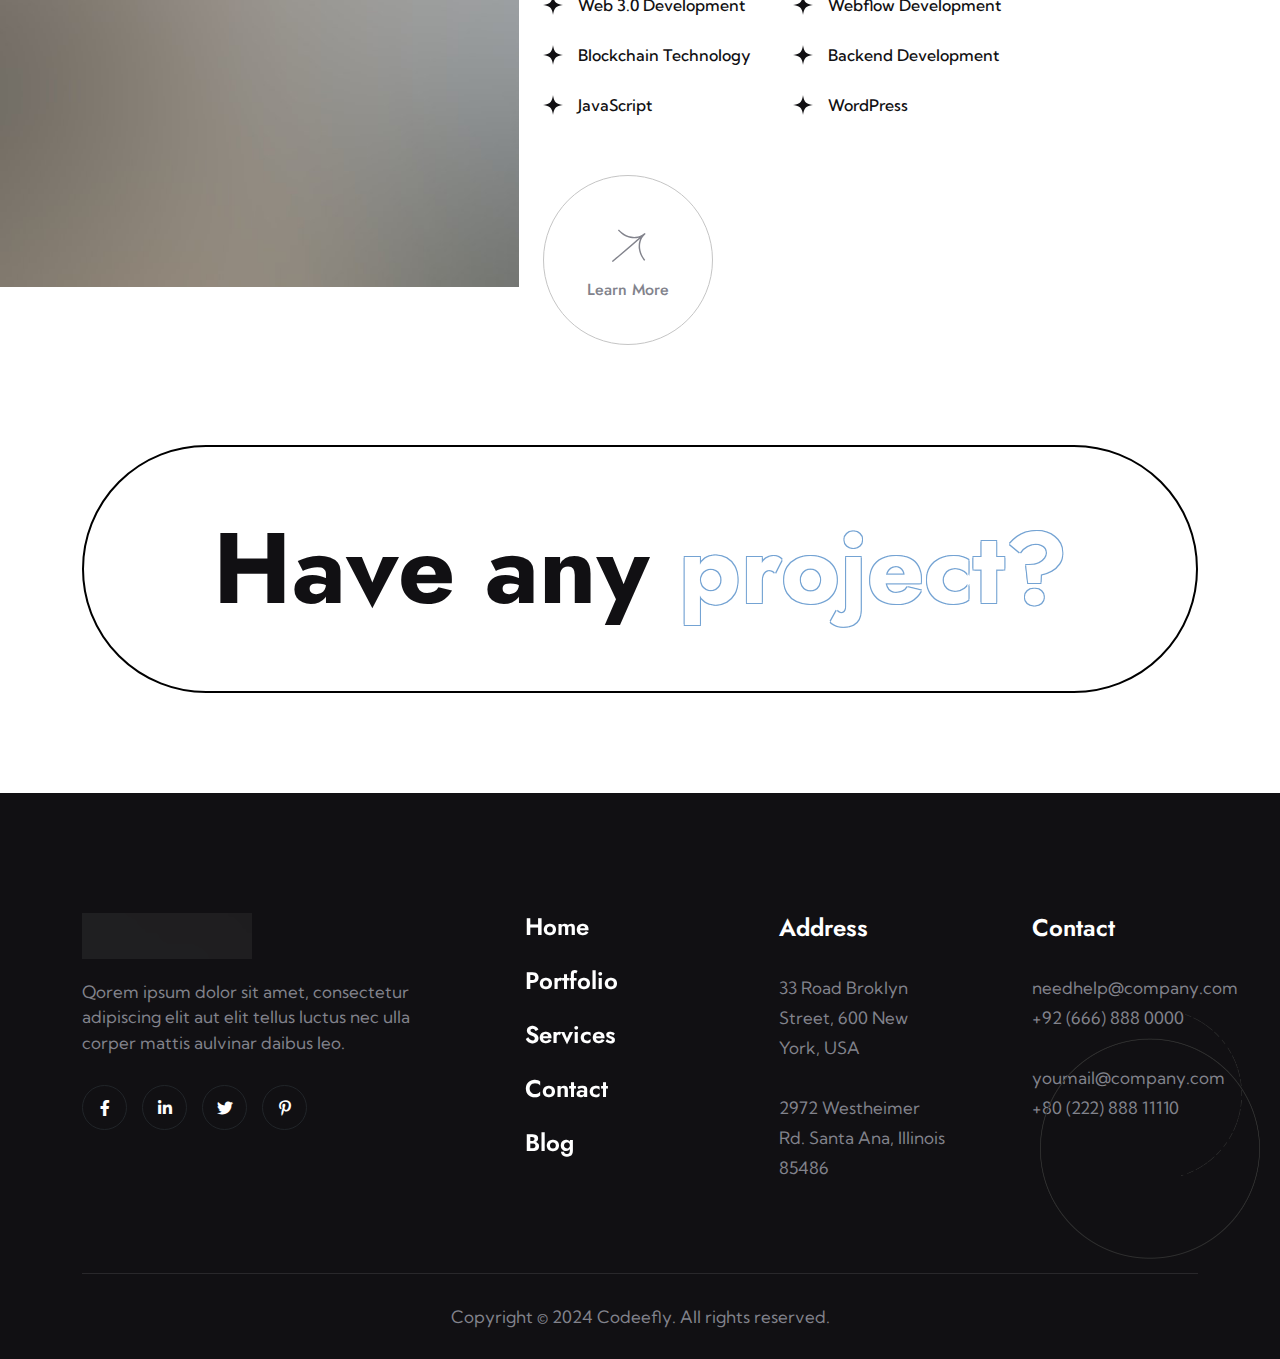
<file: services.html>
<!DOCTYPE html>
<html lang="en">
  <head>
    <meta charset="UTF-8" />
    <meta
      name="viewport"
      content="width=device-width, initial-scale=1.0, maximum-scale=1, minimum-scale=1, target-densitydpi=device-dpi"
    />
    <title>Fxotary - Digital Agency HTML Template</title>
    <link rel="icon" type="image/png" href="images/favicon.png" />
    <link rel="stylesheet" href="css/fxotary-icon.css" />
    <link rel="stylesheet" href="css/font-awesome-pro.css" />
    <link rel="stylesheet" href="css/bootstrap.min.css" />
    <link rel="stylesheet" href="css/slick.css" />
    <link rel="stylesheet" href="css/spacing.css" />
    <link rel="stylesheet" href="css/style.css" />
    <link rel="stylesheet" href="css/responsive.css" />
  </head>

  <body>
    <!--================================
        PRELOADER START
    =================================-->
    <div class="preloader">
      <svg viewBox="0 0 1000 1000" preserveAspectRatio="none">
        <path id="svg" d="M0,1005S175,995,500,995s500,5,500,5V0H0Z"></path>
      </svg>
      <h5 class="preloader-text">Fxotary</h5>
    </div>
    <!--================================
        PRELOADER END
    =================================-->

    <!--===============================
        MAIN MENU START
    ===============================-->
    <header>
      <div class="main_menu navbar d-none d-xl-flex">
        <div class="container-fluid">
          <a href="index.html" class="navbar-brand">
            <img src="images/logo.png" alt="Fxotary" class="img-fluid w-100" />
          </a>
          <div class="main-menu">
            <nav class="navbar-nav m-auto" id="navbarNav">
              <ul>
                <li class="dropdown-nav">
                  <a href="#" class="text_hover_animaiton">Home</a>
                  <ul class="submenu">
                    <li><a href="index.html">Home 1</a></li>
                    <li><a href="index_2.html">Home 2</a></li>
                  </ul>
                </li>
                <li>
                  <a href="about_us.html" class="text_hover_animaiton">About</a>
                </li>
                <li class="dropdown-nav">
                  <a href="#" class="text_hover_animaiton">Pages</a>
                  <ul class="submenu">
                    <li class="dropdown-nav">
                      <a href="#">Services</a>

                      <ul class="submenu">
                        <li><a href="services.html">Service List</a></li>
                        <li>
                          <a href="service_details.html">Service Details</a>
                        </li>
                      </ul>
                    </li>
                    <li class="dropdown-nav">
                      <a href="#">Portfolio</a>
                      <ul class="submenu">
                        <li><a href="portfolio.html">Portfolio List</a></li>
                        <li><a href="portfolio_2.html">Portfolio Grid</a></li>
                        <li>
                          <a href="portfolio_details.html">Portfolio Details</a>
                        </li>
                      </ul>
                    </li>
                    <li><a href="team_page.html">Team List</a></li>
                    <li><a href="error.html">404</a></li>
                  </ul>
                </li>
                <li class="dropdown-nav">
                  <a href="#" class="text_hover_animaiton">Blog</a>
                  <ul class="submenu">
                    <li><a href="blog_grid.html">Blog Grid</a></li>
                    <li><a href="blog_list.html">Blog List</a></li>
                    <li><a href="blog_details.html">Blog Details</a></li>
                  </ul>
                </li>
                <li>
                  <a href="contact.html" class="text_hover_animaiton"
                    >Contact</a
                  >
                </li>
              </ul>
            </nav>
          </div>
          <div class="right_menu">
            <a href="#" class="search_icon"
              ><i class="fa-sharp fa-regular fa-magnifying-glass"></i
            ></a>
            <a href="contact.html" class="common_btn">Request Quote</a>
          </div>
        </div>
      </div>
      <div class="mobile-menu d-xl-none main_menu d-flex">
        <div class="container-fluid d-flex justify-content-between">
          <div class="d-flex align-items-center justify-content-between w-100">
            <div class="navbar-brand ms-3">
              <a href="index.html"
                ><img
                  src="images/logo.png"
                  alt="Fxotary"
                  class="img-fluid w-100"
              /></a>
            </div>
            <div class="text-end me-3">
              <a class="menu-bar navbar-toggler" href="javascript:void(0)"
                ><i class="fa-solid fa-bars"></i
              ></a>
            </div>
          </div>
        </div>
      </div>

      <div class="mobile_menu_container">
        <div class="mobile_menu_content">
          <div class="d-flex align-items-center justify-content-between">
            <div class="navbar-brand">
              <a href="index.html"
                ><img
                  src="images/logo.png"
                  alt="Fxotary"
                  class="img-fluid w-100"
              /></a>
            </div>
            <div class="close_btn">
              <button><i class="fal fa-times"></i></button>
            </div>
          </div>
          <div class="main-menu-mobile"></div>
        </div>
      </div>
    </header>
    <div class="menu_search">
      <form>
        <input type="text" placeholder="Search" />
        <button type="submit">Search</button>
        <span class="close_search c-pointer"
          ><i class="fa-sharp fa-light fa-xmark"></i
        ></span>
        <i class="icon-down-arrow"></i>
      </form>
    </div>
    <div class="body-overlay"></div>
    <!--===============================
        MAIN MENU END
    ===============================-->

    <!--===============================
        SERVICES PAGE START
    ===============================-->
    <section class="tf__services_page tf__about_us_2 mt_190 xs_mt_150">
      <div class="container">
        <div class="row">
          <div class="col-xl-10">
            <div class="section_heading">
              <h5>OUR SERVICES</h5>
              <h2 class="banner_title">
                Our fusion of design and code is driven by our unwavering
                passion.
              </h2>
            </div>
            <div class="about_text_2">
              <p>
                Lorem ipsum dolor sit amet consectetur adipiscing elit viverra
                purus senectus sapien habitant rutrum himenaeos curabitur
                posuere congue ac non eu odio tempor placerat id.
              </p>
              <a class="circle_btn" href="#service_list">
                View All <br />
                Our Services <i class="fx-icon-next-arrow"></i
              ></a>
            </div>
          </div>
        </div>
      </div>
      <div class="tf__service_2 mt_60">
        <div class="row justify-content-between">
          <div class="col-xl-4 col-lg-6">
            <div class="tf__service_2_img">
              <div data-animation="img-blur" data-scroll="0">
                <img
                  src="images/service_2_img.jpg"
                  alt="service"
                  class="img-fluid w-100"
                />
              </div>
            </div>
          </div>
          <div class="col-xl-8 col-lg-6">
            <div class="tf__service_2_text">
              <h2 data-text-animation="scrub" data-split="char">
                Branding <span>Branding</span>
              </h2>
              <h2 data-text-animation="scrub" data-split="char">
                UX/UI Design <span>UX/UI Design </span>
              </h2>
              <h2 data-text-animation="scrub" data-split="char">
                Digital Marketing
              </h2>
              <h2 data-text-animation="scrub" data-split="char">
                Graphic Design<span>Graphic Design</span>
              </h2>
            </div>
          </div>
        </div>

        <div class="tf__services_page_item" id="service_list">
          <div class="row mt_120 xs_mt_70 item_1">
            <div class="col-xl-5 col-md-6">
              <div class="tf__services_2_img">
                <div data-animation="img-blur">
                  <img
                    src="images/service_pages_img_1.jpg"
                    alt="service"
                    class="img-fluid w-100"
                  />
                </div>
              </div>
            </div>
            <div class="col-xl-5 col-md-6">
              <div class="tf__services_2_text">
                <h3 data-text-animation data-split="word">
                  Website & Mobile App Development
                </h3>
                <p>
                  Lorem ipsum dolor sit amet consectetur adipiscing elit viverra
                  purus senectus sapien habitant rutrum himenaeos curabitur
                  posuere congue ac non eu odio tempor placerat id.
                </p>
                <ul>
                  <li>Web 3.0 Development</li>
                  <li>Webflow Development</li>
                  <li>Blockchain Technology</li>
                  <li>Backend Development</li>
                  <li>JavaScript</li>
                  <li>WordPress</li>
                </ul>
                <a
                  class="circle_btn circle_btn_2 learn_more_2"
                  href="service_details.html"
                  ><i class="fx-icon-long-next-arrow"></i> Learn More</a
                >
              </div>
            </div>
          </div>

          <div class="row mt_120 xs_mt_70 item_2">
            <div class="col-xl-5 col-md-6">
              <div class="tf__services_2_text">
                <h3 data-text-animation data-split="char">
                  User Interface Design & Branding
                </h3>
                <p>
                  Lorem ipsum dolor sit amet consectetur adipiscing elit viverra
                  purus senectus sapien habitant rutrum himenaeos curabitur
                  posuere congue ac non eu odio tempor placerat id.
                </p>
                <ul>
                  <li>Web 3.0 Development</li>
                  <li>Webflow Development</li>
                  <li>Blockchain Technology</li>
                  <li>Backend Development</li>
                  <li>JavaScript</li>
                  <li>WordPress</li>
                </ul>
                <a
                  class="circle_btn circle_btn_2 learn_more_2"
                  href="service_details.html"
                  ><i class="fx-icon-long-next-arrow"></i> Learn More</a
                >
              </div>
            </div>
            <div class="col-xl-5 col-md-6">
              <div class="tf__services_2_img">
                <div data-animation="img-blur">
                  <img
                    src="images/service_pages_img_2.jpg"
                    alt="service"
                    class="img-fluid w-100"
                  />
                </div>
              </div>
            </div>
          </div>

          <div class="row mt_120 xs_mt_70 item_1">
            <div class="col-xl-5 col-md-6">
              <div class="tf__services_2_img">
                <div data-animation="img-blur">
                  <img
                    src="images/service_pages_img_3.jpg"
                    alt="service"
                    class="img-fluid w-100"
                  />
                </div>
              </div>
            </div>
            <div class="col-xl-5 col-md-6">
              <div class="tf__services_2_text">
                <h3 data-text-animation>Promotion of your Product Marketing</h3>
                <p>
                  Lorem ipsum dolor sit amet consectetur adipiscing elit viverra
                  purus senectus sapien habitant rutrum himenaeos curabitur
                  posuere congue ac non eu odio tempor placerat id.
                </p>
                <ul>
                  <li>Web 3.0 Development</li>
                  <li>Webflow Development</li>
                  <li>Blockchain Technology</li>
                  <li>Backend Development</li>
                  <li>JavaScript</li>
                  <li>WordPress</li>
                </ul>
                <a
                  class="circle_btn circle_btn_2 learn_more_2"
                  href="service_details.html"
                  ><i class="fx-icon-long-next-arrow"></i> Learn More</a
                >
              </div>
            </div>
          </div>
        </div>
      </div>
    </section>
    <!--===============================
        SERVICES PAGE END
    ===============================-->

    <!--===============================
        QUESTION START
    ===============================-->
    <section
      class="tf__question pt_100 xs_pt_70 pb_100 xs_pb_70"
      data-animation
    >
      <div class="container">
        <div class="row">
          <div class="col-12">
            <a
              href="contact.html"
              data-cursor='<i class="fa-light fa-envelope"></i>'
              class="tf__question_text"
            >
              <h2>Have any <span>project?</span></h2>
            </a>
          </div>
        </div>
      </div>
    </section>
    <!--===============================
        QUESTION END
    ===============================-->

    <!--===============================
        FOOTER START
    ===============================-->
    <footer class="pt_120 xs_pt_80">
      <div class="container">
        <div class="row justify-content-between">
          <div class="col-xl-4 col-sm-8 col-md-6 col-lg-4">
            <div class="footer_content">
              <a class="footer_logo" href="index.html">
                <img
                  src="images/footer_logo.jpg"
                  alt="Fxotary"
                  class="img-fluid w-100"
                />
              </a>
              <p>
                Qorem ipsum dolor sit amet, consectetur adipiscing elit aut elit
                tellus luctus nec ulla corper mattis aulvinar daibus leo.
              </p>
              <!-- <form>
                <input type="text" placeholder="ENTER YOUR EMAIL" />
                <button type="submit">
                  <i class="fx-icon-next-arrow"></i>
                </button>
              </form> -->
              <ul class="d-flex flex-wrap">
                <li>
                  <a href="#"><i class="fab fa-facebook-f"></i></a>
                </li>
                <li>
                  <a href="#"><i class="fab fa-linkedin-in"></i></a>
                </li>
                <li>
                  <a href="#"><i class="fab fa-twitter"></i></a>
                </li>
                <li>
                  <a href="#"><i class="fab fa-pinterest-p"></i></a>
                </li>
              </ul>
            </div>
          </div>
          <div class="col-xl-2 col-sm-3 col-md-6 col-lg-2">
            <ul class="footer_menu">
              <li>
                <a
                  href="index.html"
                  class="text_hover_animaiton text_hover_type_2"
                  >Home</a
                >
              </li>
              <li>
                <a
                  href="portfolio.html"
                  class="text_hover_animaiton text_hover_type_2"
                  >Portfolio</a
                >
              </li>
              <li>
                <a
                  href="services.html"
                  class="text_hover_animaiton text_hover_type_2"
                  >Services</a
                >
              </li>
              <li>
                <a
                  href="contact.html"
                  class="text_hover_animaiton text_hover_type_2"
                  >Contact</a
                >
              </li>
              <li>
                <a
                  href="blog_grid.html"
                  class="text_hover_animaiton text_hover_type_2"
                  >Blog</a
                >
              </li>
            </ul>
          </div>
          <div class="col-xl-2 col-md-6 col-lg-3">
            <div class="footer_address">
              <h3>Address</h3>
              <p>33 Road Broklyn Street, 600 New York, USA</p>
              <p>2972 Westheimer Rd. Santa Ana, Illinois 85486</p>
            </div>
          </div>
          <div class="col-xl-2 col-md-6 col-lg-3">
            <div class="footer_address">
              <h3>Contact</h3>
              <p>
                <a href="mailto:needhelp@company.com">needhelp@company.com</a>
                <a href="callto:+926668880000">+92 (666) 888 0000</a>
              </p>
              <p>
                <a href="mailto:needhelp@company.com">youmail@company.com</a>
                <a href="callto:+926668880000">+80 (222) 888 11110</a>
              </p>
            </div>
          </div>
        </div>
        <div class="row">
          <div class="col-12">
            <div class="footer_copyright">
              <p>Copyright © 2024 Codeefly. All rights reserved.</p>
            </div>
          </div>
        </div>
      </div>
    </footer>
    <!--===============================
        FOOTER END
    ===============================-->

    <!--==============================
        SCROLL BUTTON START
    ===============================-->
    <div class="tf__scroll_btn"><i class="far fa-long-arrow-up"></i></div>
    <!--==============================
        SCROLL BUTTON END
    ===============================-->
    <div id="magic-cursor">
      <div id="ball"></div>
    </div>

    <script src="./js/plugin.js"></script>
    <script src="./js/animation.js"></script>
    <script src="./js/main.js"></script>
  </body>
</html>
</file>
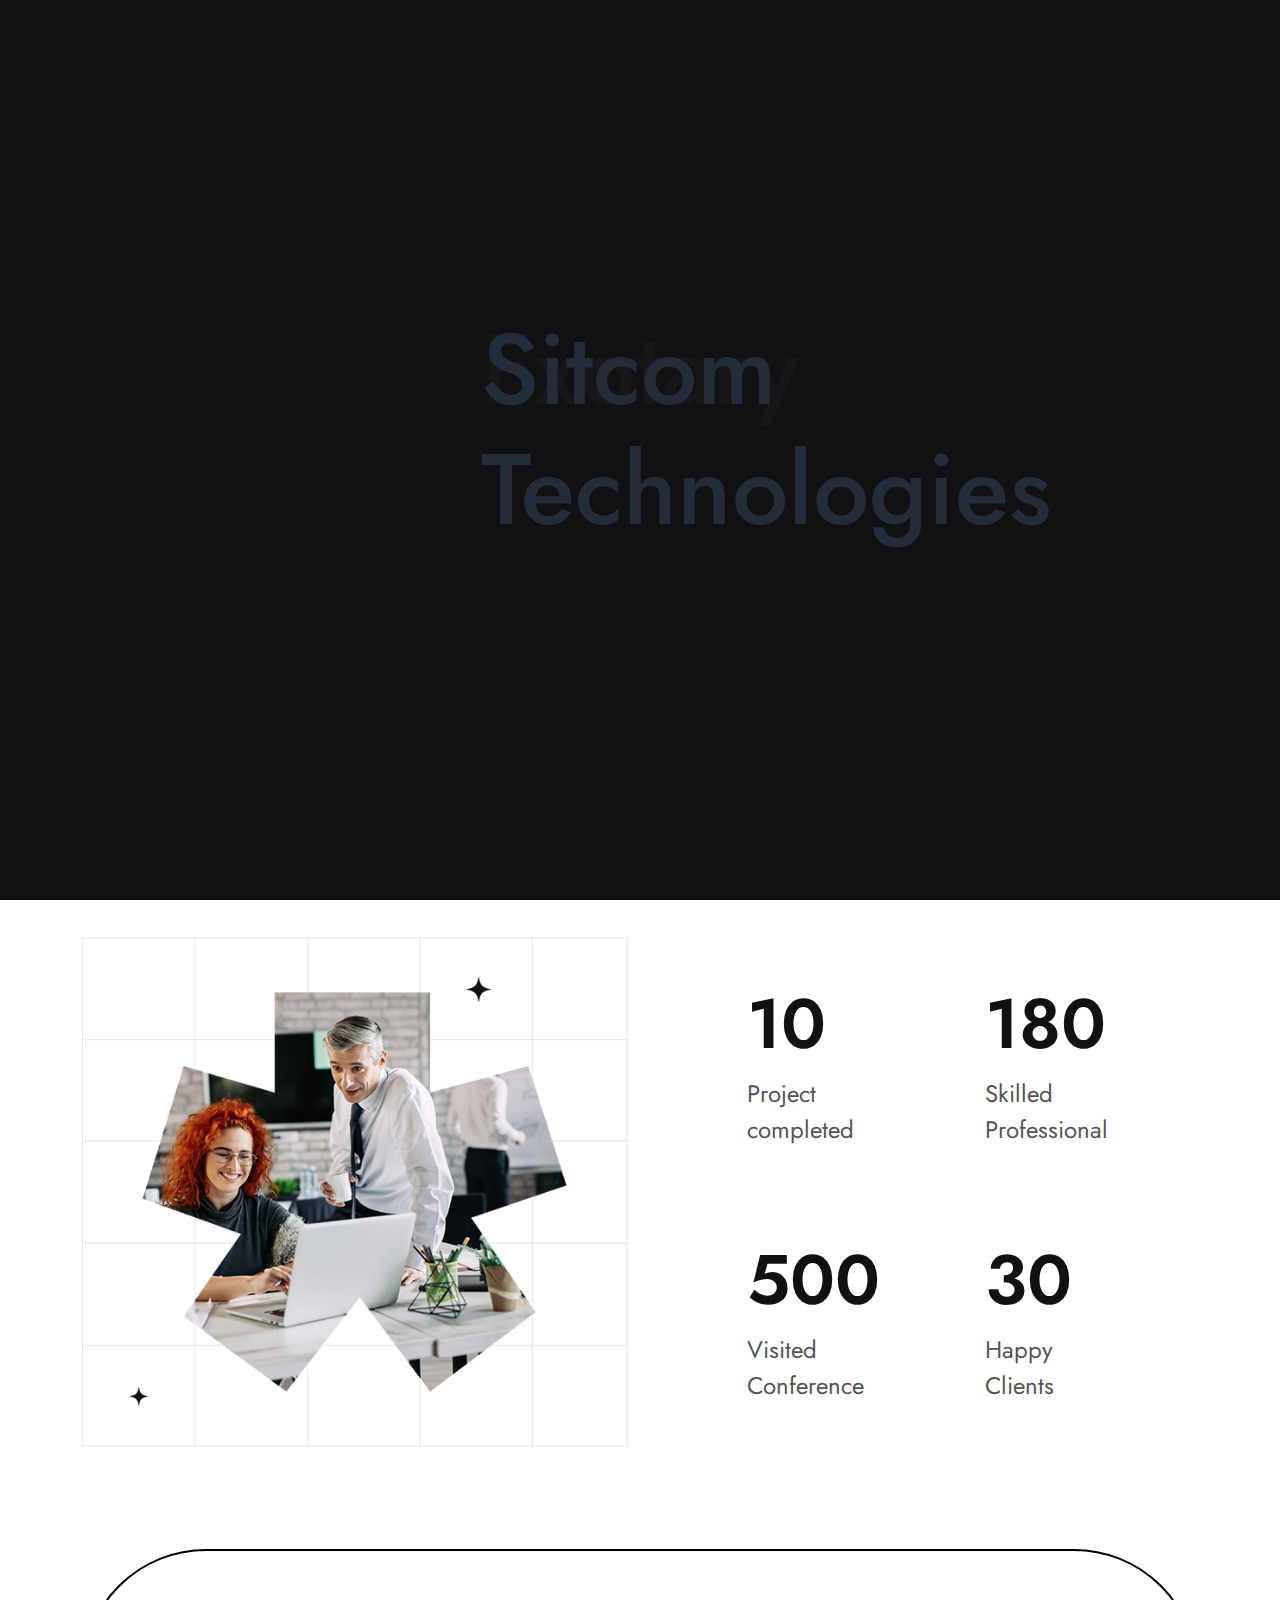
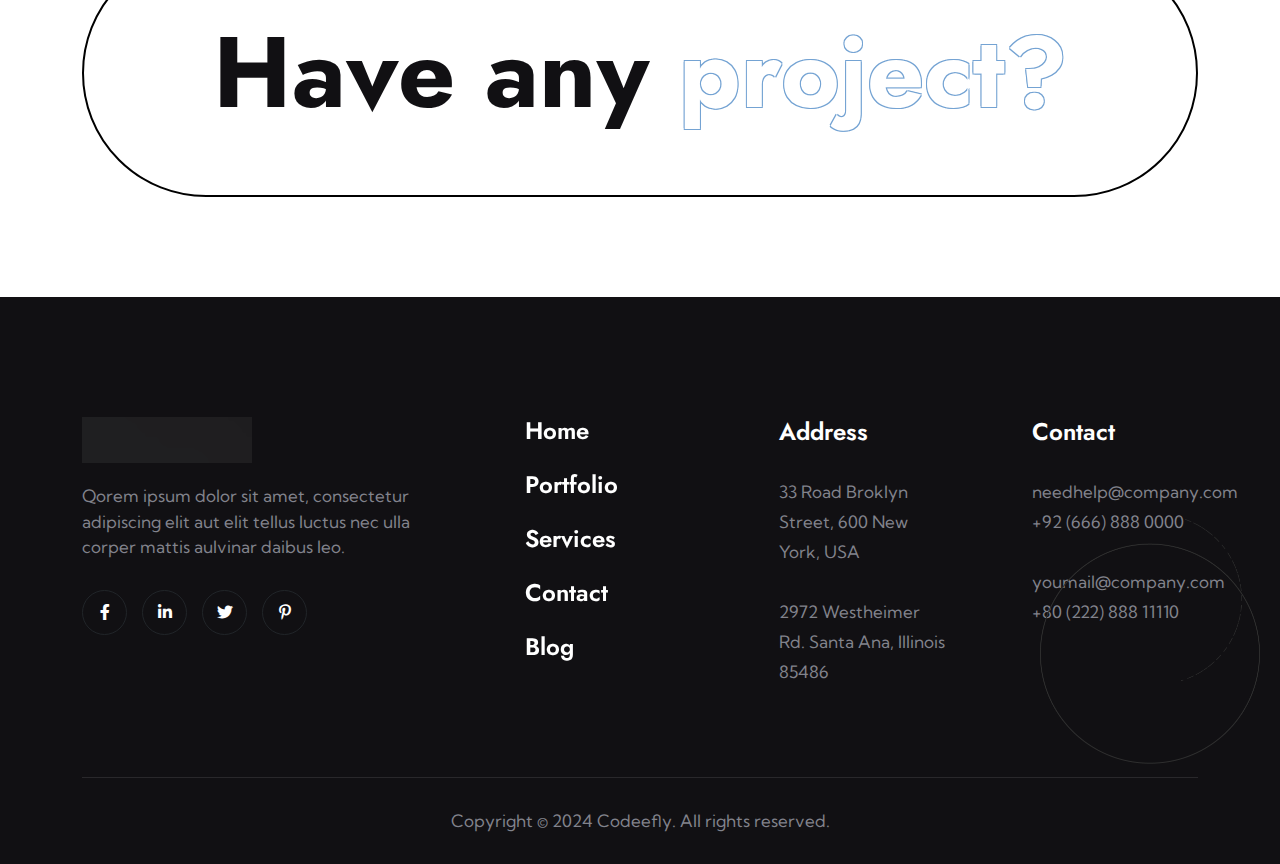
<file: team_page.html>
<!DOCTYPE html>
<html lang="en">
  <head>
    <meta charset="UTF-8" />
    <meta
      name="viewport"
      content="width=device-width, initial-scale=1.0, maximum-scale=1, minimum-scale=1, target-densitydpi=device-dpi"
    />
    <title>Fxotary - Digital Agency HTML Template</title>
    <link rel="icon" type="image/png" href="images/favicon.png" />
    <link rel="stylesheet" href="css/fxotary-icon.css" />
    <link rel="stylesheet" href="css/font-awesome-pro.css" />
    <link rel="stylesheet" href="css/bootstrap.min.css" />
    <link rel="stylesheet" href="css/slick.css" />
    <link rel="stylesheet" href="css/spacing.css" />
    <link rel="stylesheet" href="css/style.css" />
    <link rel="stylesheet" href="css/responsive.css" />
  </head>

  <body>
    <!--================================
        PRELOADER START
    =================================-->
    <div class="preloader">
      <svg viewBox="0 0 1000 1000" preserveAspectRatio="none">
        <path id="svg" d="M0,1005S175,995,500,995s500,5,500,5V0H0Z"></path>
      </svg>
      <h5 class="preloader-text">Fxotary</h5>
    </div>
    <!--================================
        PRELOADER END
    =================================-->

    <!--===============================
        MAIN MENU START
    ===============================-->
    <header>
      <div class="main_menu navbar d-none d-xl-flex">
        <div class="container-fluid">
          <a href="index.html" class="navbar-brand">
            <img src="images/logo.png" alt="Fxotary" class="img-fluid w-100" />
          </a>
          <div class="main-menu">
            <nav class="navbar-nav m-auto" id="navbarNav">
              <ul>
                <li class="dropdown-nav">
                  <a href="#" class="text_hover_animaiton">Home</a>
                  <ul class="submenu">
                    <li><a href="index.html">Home 1</a></li>
                    <li><a href="index_2.html">Home 2</a></li>
                  </ul>
                </li>
                <li>
                  <a href="about_us.html" class="text_hover_animaiton">About</a>
                </li>
                <li class="dropdown-nav">
                  <a href="#" class="text_hover_animaiton">Pages</a>
                  <ul class="submenu">
                    <li class="dropdown-nav">
                      <a href="#">Services</a>

                      <ul class="submenu">
                        <li><a href="services.html">Service List</a></li>
                        <li>
                          <a href="service_details.html">Service Details</a>
                        </li>
                      </ul>
                    </li>
                    <li class="dropdown-nav">
                      <a href="#">Portfolio</a>
                      <ul class="submenu">
                        <li><a href="portfolio.html">Portfolio List</a></li>
                        <li><a href="portfolio_2.html">Portfolio Grid</a></li>
                        <li>
                          <a href="portfolio_details.html">Portfolio Details</a>
                        </li>
                      </ul>
                    </li>
                    <li><a href="team_page.html">Team List</a></li>
                    <li><a href="error.html">404</a></li>
                  </ul>
                </li>
                <li class="dropdown-nav">
                  <a href="#" class="text_hover_animaiton">Blog</a>
                  <ul class="submenu">
                    <li><a href="blog_grid.html">Blog Grid</a></li>
                    <li><a href="blog_list.html">Blog List</a></li>
                    <li><a href="blog_details.html">Blog Details</a></li>
                  </ul>
                </li>
                <li>
                  <a href="contact.html" class="text_hover_animaiton"
                    >Contact</a
                  >
                </li>
              </ul>
            </nav>
          </div>
          <div class="right_menu">
            <a href="#" class="search_icon"
              ><i class="fa-sharp fa-regular fa-magnifying-glass"></i
            ></a>
            <a href="contact.html" class="common_btn">Request Quote</a>
          </div>
        </div>
      </div>
      <div class="mobile-menu d-xl-none main_menu d-flex">
        <div class="container-fluid d-flex justify-content-between">
          <div class="d-flex align-items-center justify-content-between w-100">
            <div class="navbar-brand ms-3">
              <a href="index.html"
                ><img
                  src="images/logo.png"
                  alt="Fxotary"
                  class="img-fluid w-100"
              /></a>
            </div>
            <div class="text-end me-3">
              <a class="menu-bar navbar-toggler" href="javascript:void(0)"
                ><i class="fa-solid fa-bars"></i
              ></a>
            </div>
          </div>
        </div>
      </div>

      <div class="mobile_menu_container">
        <div class="mobile_menu_content">
          <div class="d-flex align-items-center justify-content-between">
            <div class="navbar-brand">
              <a href="index.html"
                ><img
                  src="images/logo.png"
                  alt="Fxotary"
                  class="img-fluid w-100"
              /></a>
            </div>
            <div class="close_btn">
              <button><i class="fal fa-times"></i></button>
            </div>
          </div>
          <div class="main-menu-mobile"></div>
        </div>
      </div>
    </header>
    <div class="menu_search">
      <form>
        <input type="text" placeholder="Search" />
        <button type="submit">Search</button>
        <span class="close_search c-pointer"
          ><i class="fa-sharp fa-light fa-xmark"></i
        ></span>
        <i class="icon-down-arrow"></i>
      </form>
    </div>
    <div class="body-overlay"></div>
    <!--===============================
        MAIN MENU END
    ===============================-->

    <!--============================
        TEAM PAGE START
    =============================-->
    <section class="tf__team tf__team_about mt_190 xs_mt_150">
      <div class="container">
        <div class="row justify-content-between">
          <div class="col-lg-6 col-md-5">
            <div class="section_heading section_heading_2">
              <h5>See Our Team Member.</h5>
              <h2 class="banner_title">Let’s Check our creative team.</h2>
            </div>
          </div>
          <div class="col-lg-5 col-md-7">
            <div class="tf__team_page_text">
              <p>
                Lorem ipsum dolor sit amet consectetur adipiscing elit viverra
                purus senectus sapien habitant rutrum himenaeos curabitur
                posuere congue ac non eu odio tempor placerat id.
              </p>
            </div>
          </div>
        </div>
        <div class="row">
          <div class="col-xl-4 col-md-6 col-lg-4">
            <div class="single_team" data-animation="fade-left">
              <a href="#" class="single_team_img cursor-arrow">
                <img
                  src="images/team_1.jpg"
                  alt="team"
                  class="img-fluid w-100"
                />
              </a>
              <h3>Wade Warren</h3>
              <p>UI/UX Designer</p>
            </div>
          </div>
          <div class="col-xl-4 col-md-6 col-lg-4">
            <div
              class="single_team"
              data-animation="fade-left"
              data-delay=".75"
            >
              <a href="#" class="single_team_img cursor-arrow">
                <img
                  src="images/team_2.jpg"
                  alt="team"
                  class="img-fluid w-100"
                />
              </a>
              <h3>Willy Tommy</h3>
              <p>Web Developer</p>
            </div>
          </div>
          <div class="col-xl-4 col-md-6 col-lg-4">
            <div class="single_team" data-animation="fade-left" data-delay="1">
              <a href="#" class="single_team_img cursor-arrow">
                <img
                  src="images/team_3.jpg"
                  alt="team"
                  class="img-fluid w-100"
                />
              </a>
              <h3>Jacob Wilson</h3>
              <p>Digital Marketer</p>
            </div>
          </div>
        </div>
      </div>
    </section>
    <!--============================
        TEAM PAGE END
    =============================-->

    <!--===============================
        COUNTER START
    ===============================-->
    <section class="counter team_page_counter pt_125 xs_pt_75">
      <div class="container">
        <div class="row justify-content-between">
          <div class="col-xl-6 col-md-6">
            <div class="counter_img">
              <img
                src="images/counter_img.png"
                alt="counter"
                class="img-fluid w-100"
              />
            </div>
          </div>
          <div class="col-xl-5 col-md-6">
            <div class="row">
              <div class="col-xl-6 col-sm-6">
                <div
                  class="counter_item counter_item_icon"
                  data-animation="fade-right"
                >
                  <h2 class="count">10</h2>
                  <p>Project completed</p>
                </div>
              </div>
              <div class="col-xl-6 col-sm-6">
                <div
                  class="counter_item"
                  data-animation="fade-right"
                  data-delay=".75"
                >
                  <h2 class="count">180</h2>
                  <p>Skilled Professional</p>
                </div>
              </div>
              <div class="col-xl-6 col-sm-6">
                <div
                  class="counter_item"
                  data-animation="fade-right"
                  data-delay="1"
                >
                  <h2 class="count">500</h2>
                  <p>Visited Conference</p>
                </div>
              </div>
              <div class="col-xl-6 col-sm-6">
                <div
                  class="counter_item counter_item_icon"
                  data-animation="fade-right"
                  data-delay="1.25"
                >
                  <h2 class="count">30</h2>
                  <p>Happy Clients</p>
                </div>
              </div>
            </div>
          </div>
        </div>
      </div>
    </section>
    <!--===============================
        COUNTER END
    ===============================-->

    <!--===============================
        QUESTION START
    ===============================-->
    <section
      class="tf__question pt_100 xs_pt_70 pb_100 xs_pb_70"
      data-animation
    >
      <div class="container">
        <div class="row">
          <div class="col-12">
            <a
              href="contact.html"
              data-cursor='<i class="fa-light fa-envelope"></i>'
              class="tf__question_text"
            >
              <h2>Have any <span>project?</span></h2>
            </a>
          </div>
        </div>
      </div>
    </section>
    <!--===============================
        QUESTION END
    ===============================-->

    <!--===============================
        FOOTER START
    ===============================-->
    <footer class="pt_120 xs_pt_80">
      <div class="container">
        <div class="row justify-content-between">
          <div class="col-xl-4 col-sm-8 col-md-6 col-lg-4">
            <div class="footer_content">
              <a class="footer_logo" href="index.html">
                <img
                  src="images/footer_logo.jpg"
                  alt="Fxotary"
                  class="img-fluid w-100"
                />
              </a>
              <p>
                Qorem ipsum dolor sit amet, consectetur adipiscing elit aut elit
                tellus luctus nec ulla corper mattis aulvinar daibus leo.
              </p>
              <!-- <form>
                <input type="text" placeholder="ENTER YOUR EMAIL" />
                <button type="submit">
                  <i class="fx-icon-next-arrow"></i>
                </button>
              </form> -->
              <ul class="d-flex flex-wrap">
                <li>
                  <a href="#"><i class="fab fa-facebook-f"></i></a>
                </li>
                <li>
                  <a href="#"><i class="fab fa-linkedin-in"></i></a>
                </li>
                <li>
                  <a href="#"><i class="fab fa-twitter"></i></a>
                </li>
                <li>
                  <a href="#"><i class="fab fa-pinterest-p"></i></a>
                </li>
              </ul>
            </div>
          </div>
          <div class="col-xl-2 col-sm-3 col-md-6 col-lg-2">
            <ul class="footer_menu">
              <li>
                <a
                  href="index.html"
                  class="text_hover_animaiton text_hover_type_2"
                  >Home</a
                >
              </li>
              <li>
                <a
                  href="portfolio.html"
                  class="text_hover_animaiton text_hover_type_2"
                  >Portfolio</a
                >
              </li>
              <li>
                <a
                  href="services.html"
                  class="text_hover_animaiton text_hover_type_2"
                  >Services</a
                >
              </li>
              <li>
                <a
                  href="contact.html"
                  class="text_hover_animaiton text_hover_type_2"
                  >Contact</a
                >
              </li>
              <li>
                <a
                  href="blog_grid.html"
                  class="text_hover_animaiton text_hover_type_2"
                  >Blog</a
                >
              </li>
            </ul>
          </div>
          <div class="col-xl-2 col-md-6 col-lg-3">
            <div class="footer_address">
              <h3>Address</h3>
              <p>33 Road Broklyn Street, 600 New York, USA</p>
              <p>2972 Westheimer Rd. Santa Ana, Illinois 85486</p>
            </div>
          </div>
          <div class="col-xl-2 col-md-6 col-lg-3">
            <div class="footer_address">
              <h3>Contact</h3>
              <p>
                <a href="mailto:needhelp@company.com">needhelp@company.com</a>
                <a href="callto:+926668880000">+92 (666) 888 0000</a>
              </p>
              <p>
                <a href="mailto:needhelp@company.com">youmail@company.com</a>
                <a href="callto:+926668880000">+80 (222) 888 11110</a>
              </p>
            </div>
          </div>
        </div>
        <div class="row">
          <div class="col-12">
            <div class="footer_copyright">
              <p>Copyright © 2024 Codeefly. All rights reserved.</p>
            </div>
          </div>
        </div>
      </div>
    </footer>
    <!--===============================
        FOOTER END
    ===============================-->

    <!--==============================
        SCROLL BUTTON START
    ===============================-->
    <div class="tf__scroll_btn"><i class="far fa-long-arrow-up"></i></div>
    <!--==============================
        SCROLL BUTTON END
    ===============================-->
    <div id="magic-cursor">
      <div id="ball"></div>
    </div>

    <script src="./js/plugin.js"></script>
    <script src="./js/animation.js"></script>
    <script src="./js/main.js"></script>
  </body>
</html>
</file>
<file: css/fxotary-icon.css>
@font-face {
  font-family: "fx-Icon";
  src: url("../fonts/fx-Icon.eot?fb5uln");
  src: url("../fonts/fx-Icon.eot?fb5uln#iefix") format("embedded-opentype"),
    url("../fonts/fx-Icon.ttf?fb5uln") format("truetype"),
    url("../fonts/fx-Icon.woff?fb5uln") format("woff"),
    url("../fonts/fx-Icon.svg?fb5uln#Fx-Icon") format("svg");
  font-weight: normal;
  font-style: normal;
  font-display: block;
}

[class^="fx-icon-"],
[class*=" fx-icon-"] {
  /* use !important to prevent issues with browser extensions that change fonts */
  font-family: "fx-Icon" !important;
  speak: never;
  font-style: normal;
  font-weight: normal;
  font-variant: normal;
  text-transform: none;
  line-height: 1;

  /* Better Font Rendering =========== */
  -webkit-font-smoothing: antialiased;
  -moz-osx-font-smoothing: grayscale;
}

.fx-icon-next-arrow:before {
  content: "\e902";
}
.fx-icon-long-next-arrow:before {
  content: "\e904";
}
.fx-icon-down-arrow:before {
  content: "\e900";
}
.fx-icon-long-arrow:before {
  content: "\e901";
}
.fx-icon-megaphone:before {
  content: "\e903";
}
.fx-icon-quote-1:before {
  content: "\e905";
}
.fx-icon-quote-2:before {
  content: "\e906";
}
.fx-icon-start-shap:before {
  content: "\e907";
}
.fx-icon-straight-quotes:before {
  content: "\e908";
}
.fx-icon-ui-ux:before {
  content: "\e909";
}
.fx-icon-web-programming:before {
  content: "\e90a";
}
</file>
<file: css/spacing.css>
/**
 * File Type: Custom Spacing (margin and padding) classes
 * Author: Mahamudul Hassan Sazal
 * Author Website: http://www.freelancersazal.com
 * Author Email: sazal1912@gmail.com
 */

 
/* ------------------------------------------ */
/* Margin All */
/* ------------------------------------------ */
.m_0 {margin: 0px !important;}
.m_5 {margin: 5px !important;}
.m_10 {margin: 10px !important;}
.m_15 {margin: 15px !important;}
.m_20 {margin: 20px !important;}
.m_25 {margin: 25px !important;}
.m_30 {margin: 30px !important;}
.m_35 {margin: 35px !important;}
.m_40 {margin: 40px !important;}
.m_45 {margin: 45px !important;}
.m_50 {margin: 50px !important;}
.m_55 {margin: 55px !important;}
.m_60 {margin: 60px !important;}
.m_65 {margin: 65px !important;}
.m_70 {margin: 70px !important;}
.m_75 {margin: 75px !important;}
.m_80 {margin: 80px !important;}
.m_85 {margin: 85px !important;}
.m_90 {margin: 90px !important;}
.m_95 {margin: 95px !important;}
.m_100 {margin: 100px !important;}
.m_105 {margin: 105px !important;}
.m_110 {margin: 110px !important;}
.m_115 {margin: 115px !important;}
.m_120 {margin: 120px !important;}
.m_125 {margin: 125px !important;}
.m_130 {margin: 130px !important;}
.m_135 {margin: 135px !important;}
.m_140 {margin: 140px !important;}
.m_145 {margin: 145px !important;}
.m_150 {margin: 150px !important;}
.m_155 {margin: 155px !important;}
.m_160 {margin: 160px !important;}
.m_165 {margin: 165px !important;}
.m_170 {margin: 170px !important;}
.m_175 {margin: 175px !important;}
.m_180 {margin: 180px !important;}
.m_185 {margin: 185px !important;}
.m_190 {margin: 190px !important;}
.m_195 {margin: 195px !important;}
.m_200 {margin: 200px !important;}
.m_205 {margin: 205px !important;}
.m_210 {margin: 210px !important;}
.m_215 {margin: 215px !important;}
.m_220 {margin: 220px !important;}
.m_225 {margin: 225px !important;}
.m_230 {margin: 230px !important;}
.m_235 {margin: 235px !important;}
.m_240 {margin: 240px !important;}
.m_245 {margin: 245px !important;}
.m_250 {margin: 250px !important;}



/* ------------------------------------------ */
/* Margin Top */
/* ------------------------------------------ */
.mt_0 {margin-top: 0px !important;}
.mt_5 {margin-top: 5px !important;}
.mt_10 {margin-top: 10px !important;}
.mt_15 {margin-top: 15px !important;}
.mt_20 {margin-top: 20px !important;}
.mt_25 {margin-top: 25px !important;}
.mt_30 {margin-top: 30px !important;}
.mt_35 {margin-top: 35px !important;}
.mt_40 {margin-top: 40px !important;}
.mt_45 {margin-top: 45px !important;}
.mt_50 {margin-top: 50px !important;}
.mt_55 {margin-top: 55px !important;}
.mt_60 {margin-top: 60px !important;}
.mt_65 {margin-top: 65px !important;}
.mt_70 {margin-top: 70px !important;}
.mt_75 {margin-top: 75px !important;}
.mt_80 {margin-top: 80px !important;}
.mt_85 {margin-top: 85px !important;}
.mt_90 {margin-top: 90px !important;}
.mt_95 {margin-top: 95px !important;}
.mt_100 {margin-top: 100px !important;}
.mt_105 {margin-top: 105px !important;}
.mt_110 {margin-top: 110px !important;}
.mt_115 {margin-top: 115px !important;}
.mt_120 {margin-top: 120px !important;}
.mt_125 {margin-top: 125px !important;}
.mt_130 {margin-top: 130px !important;}
.mt_135 {margin-top: 135px !important;}
.mt_140 {margin-top: 140px !important;}
.mt_145 {margin-top: 145px !important;}
.mt_150 {margin-top: 150px !important;}
.mt_155 {margin-top: 155px !important;}
.mt_160 {margin-top: 160px !important;}
.mt_165 {margin-top: 165px !important;}
.mt_170 {margin-top: 170px !important;}
.mt_175 {margin-top: 175px !important;}
.mt_180 {margin-top: 180px !important;}
.mt_185 {margin-top: 185px !important;}
.mt_190 {margin-top: 190px !important;}
.mt_195 {margin-top: 195px !important;}
.mt_200 {margin-top: 200px !important;}
.mt_205 {margin-top: 205px !important;}
.mt_210 {margin-top: 210px !important;}
.mt_215 {margin-top: 215px !important;}
.mt_220 {margin-top: 220px !important;}
.mt_225 {margin-top: 225px !important;}
.mt_230 {margin-top: 230px !important;}
.mt_235 {margin-top: 235px !important;}
.mt_240 {margin-top: 240px !important;}
.mt_245 {margin-top: 245px !important;}
.mt_250 {margin-top: 250px !important;}



/* ------------------------------------------ */
/* Margin Bottom */
/* ------------------------------------------ */
.mb_0 {margin-bottom: 0px !important;}
.mb_5 {margin-bottom: 5px !important;}
.mb_10 {margin-bottom: 10px !important;}
.mb_15 {margin-bottom: 15px !important;}
.mb_20 {margin-bottom: 20px !important;}
.mb_25 {margin-bottom: 25px !important;}
.mb_30 {margin-bottom: 30px !important;}
.mb_35 {margin-bottom: 35px !important;}
.mb_40 {margin-bottom: 40px !important;}
.mb_45 {margin-bottom: 45px !important;}
.mb_50 {margin-bottom: 50px !important;}
.mb_55 {margin-bottom: 55px !important;}
.mb_60 {margin-bottom: 60px !important;}
.mb_65 {margin-bottom: 65px !important;}
.mb_70 {margin-bottom: 70px !important;}
.mb_75 {margin-bottom: 75px !important;}
.mb_80 {margin-bottom: 80px !important;}
.mb_85 {margin-bottom: 85px !important;}
.mb_90 {margin-bottom: 90px !important;}
.mb_95 {margin-bottom: 95px !important;}
.mb_100 {margin-bottom: 100px !important;}
.mb_105 {margin-bottom: 105px !important;}
.mb_110 {margin-bottom: 110px !important;}
.mb_115 {margin-bottom: 115px !important;}
.mb_120 {margin-bottom: 120px !important;}
.mb_125 {margin-bottom: 125px !important;}
.mb_130 {margin-bottom: 130px !important;}
.mb_135 {margin-bottom: 135px !important;}
.mb_140 {margin-bottom: 140px !important;}
.mb_145 {margin-bottom: 145px !important;}
.mb_150 {margin-bottom: 150px !important;}
.mb_155 {margin-bottom: 155px !important;}
.mb_160 {margin-bottom: 160px !important;}
.mb_165 {margin-bottom: 165px !important;}
.mb_170 {margin-bottom: 170px !important;}
.mb_175 {margin-bottom: 175px !important;}
.mb_180 {margin-bottom: 180px !important;}
.mb_185 {margin-bottom: 185px !important;}
.mb_190 {margin-bottom: 190px !important;}
.mb_195 {margin-bottom: 195px !important;}
.mb_200 {margin-bottom: 200px !important;}
.mb_205 {margin-bottom: 205px !important;}
.mb_210 {margin-bottom: 210px !important;}
.mb_215 {margin-bottom: 215px !important;}
.mb_220 {margin-bottom: 220px !important;}
.mb_225 {margin-bottom: 225px !important;}
.mb_230 {margin-bottom: 230px !important;}
.mb_235 {margin-bottom: 235px !important;}
.mb_240 {margin-bottom: 240px !important;}
.mb_245 {margin-bottom: 245px !important;}
.mb_250 {margin-bottom: 250px !important;}



/* ------------------------------------------ */
/* Margin Left */
/* ------------------------------------------ */
.ml_0 {margin-left: 0px !important;}
.ml_5 {margin-left: 5px !important;}
.ml_10 {margin-left: 10px !important;}
.ml_15 {margin-left: 15px !important;}
.ml_20 {margin-left: 20px !important;}
.ml_25 {margin-left: 25px !important;}
.ml_30 {margin-left: 30px !important;}
.ml_35 {margin-left: 35px !important;}
.ml_40 {margin-left: 40px !important;}
.ml_45 {margin-left: 45px !important;}
.ml_50 {margin-left: 50px !important;}
.ml_55 {margin-left: 55px !important;}
.ml_60 {margin-left: 60px !important;}
.ml_65 {margin-left: 65px !important;}
.ml_70 {margin-left: 70px !important;}
.ml_75 {margin-left: 75px !important;}
.ml_80 {margin-left: 80px !important;}
.ml_85 {margin-left: 85px !important;}
.ml_90 {margin-left: 90px !important;}
.ml_95 {margin-left: 95px !important;}
.ml_100 {margin-left: 100px !important;}
.ml_105 {margin-left: 105px !important;}
.ml_110 {margin-left: 110px !important;}
.ml_115 {margin-left: 115px !important;}
.ml_120 {margin-left: 120px !important;}
.ml_125 {margin-left: 125px !important;}
.ml_130 {margin-left: 130px !important;}
.ml_135 {margin-left: 135px !important;}
.ml_140 {margin-left: 140px !important;}
.ml_145 {margin-left: 145px !important;}
.ml_150 {margin-left: 150px !important;}
.ml_155 {margin-left: 155px !important;}
.ml_160 {margin-left: 160px !important;}
.ml_165 {margin-left: 165px !important;}
.ml_170 {margin-left: 170px !important;}
.ml_175 {margin-left: 175px !important;}
.ml_180 {margin-left: 180px !important;}
.ml_185 {margin-left: 185px !important;}
.ml_190 {margin-left: 190px !important;}
.ml_195 {margin-left: 195px !important;}
.ml_200 {margin-left: 200px !important;}
.ml_205 {margin-left: 205px !important;}
.ml_210 {margin-left: 210px !important;}
.ml_215 {margin-left: 215px !important;}
.ml_220 {margin-left: 220px !important;}
.ml_225 {margin-left: 225px !important;}
.ml_230 {margin-left: 230px !important;}
.ml_235 {margin-left: 235px !important;}
.ml_240 {margin-left: 240px !important;}
.ml_245 {margin-left: 245px !important;}
.ml_250 {margin-left: 250px !important;}


/* ------------------------------------------ */
/* Margin Right */
/* ------------------------------------------ */
.mr_0 {margin-right: 0px !important;}
.mr_5 {margin-right: 5px !important;}
.mr_10 {margin-right: 10px !important;}
.mr_15 {margin-right: 15px !important;}
.mr_20 {margin-right: 20px !important;}
.mr_25 {margin-right: 25px !important;}
.mr_30 {margin-right: 30px !important;}
.mr_35 {margin-right: 35px !important;}
.mr_40 {margin-right: 40px !important;}
.mr_45 {margin-right: 45px !important;}
.mr_50 {margin-right: 50px !important;}
.mr_55 {margin-right: 55px !important;}
.mr_60 {margin-right: 60px !important;}
.mr_65 {margin-right: 65px !important;}
.mr_70 {margin-right: 70px !important;}
.mr_75 {margin-right: 75px !important;}
.mr_80 {margin-right: 80px !important;}
.mr_85 {margin-right: 85px !important;}
.mr_90 {margin-right: 90px !important;}
.mr_95 {margin-right: 95px !important;}
.mr_100 {margin-right: 100px !important;}
.mr_105 {margin-right: 105px !important;}
.mr_110 {margin-right: 110px !important;}
.mr_115 {margin-right: 115px !important;}
.mr_120 {margin-right: 120px !important;}
.mr_125 {margin-right: 125px !important;}
.mr_130 {margin-right: 130px !important;}
.mr_135 {margin-right: 135px !important;}
.mr_140 {margin-right: 140px !important;}
.mr_145 {margin-right: 145px !important;}
.mr_150 {margin-right: 150px !important;}
.mr_155 {margin-right: 155px !important;}
.mr_160 {margin-right: 160px !important;}
.mr_165 {margin-right: 165px !important;}
.mr_170 {margin-right: 170px !important;}
.mr_175 {margin-right: 175px !important;}
.mr_180 {margin-right: 180px !important;}
.mr_185 {margin-right: 185px !important;}
.mr_190 {margin-right: 190px !important;}
.mr_195 {margin-right: 195px !important;}
.mr_200 {margin-right: 200px !important;}
.mr_205 {margin-right: 205px !important;}
.mr_210 {margin-right: 210px !important;}
.mr_215 {margin-right: 215px !important;}
.mr_220 {margin-right: 220px !important;}
.mr_225 {margin-right: 225px !important;}
.mr_230 {margin-right: 230px !important;}
.mr_235 {margin-right: 235px !important;}
.mr_240 {margin-right: 240px !important;}
.mr_245 {margin-right: 245px !important;}
.mr_250 {margin-right: 250px !important;}





/* ------------------------------------------ */
/* Padding All */
/* ------------------------------------------ */
.p_0 {padding: 0px !important;}
.p_5 {padding: 5px !important;}
.p_10 {padding: 10px !important;}
.p_15 {padding: 15px !important;}
.p_20 {padding: 20px !important;}
.p_25 {padding: 25px !important;}
.p_30 {padding: 30px !important;}
.p_35 {padding: 35px !important;}
.p_40 {padding: 40px !important;}
.p_45 {padding: 45px !important;}
.p_50 {padding: 50px !important;}
.p_55 {padding: 55px !important;}
.p_60 {padding: 60px !important;}
.p_65 {padding: 65px !important;}
.p_70 {padding: 70px !important;}
.p_75 {padding: 75px !important;}
.p_80 {padding: 80px !important;}
.p_85 {padding: 85px !important;}
.p_90 {padding: 90px !important;}
.p_95 {padding: 95px !important;}
.p_100 {padding: 100px !important;}
.p_105 {padding: 105px !important;}
.p_110 {padding: 110px !important;}
.p_115 {padding: 115px !important;}
.p_120 {padding: 120px !important;}
.p_125 {padding: 125px !important;}
.p_130 {padding: 130px !important;}
.p_135 {padding: 135px !important;}
.p_140 {padding: 140px !important;}
.p_145 {padding: 145px !important;}
.p_150 {padding: 150px !important;}
.p_155 {padding: 155px !important;}
.p_160 {padding: 160px !important;}
.p_165 {padding: 165px !important;}
.p_170 {padding: 170px !important;}
.p_175 {padding: 175px !important;}
.p_180 {padding: 180px !important;}
.p_185 {padding: 185px !important;}
.p_190 {padding: 190px !important;}
.p_195 {padding: 195px !important;}
.p_200 {padding: 200px !important;}
.p_205 {padding: 205px !important;}
.p_210 {padding: 210px !important;}
.p_215 {padding: 215px !important;}
.p_220 {padding: 220px !important;}
.p_225 {padding: 225px !important;}
.p_230 {padding: 230px !important;}
.p_235 {padding: 235px !important;}
.p_240 {padding: 240px !important;}
.p_245 {padding: 245px !important;}
.p_250 {padding: 250px !important;}



/* ------------------------------------------ */
/* Padding Top */
/* ------------------------------------------ */
.pt_0 {padding-top: 0px !important;}
.pt_5 {padding-top: 5px !important;}
.pt_10 {padding-top: 10px !important;}
.pt_15 {padding-top: 15px !important;}
.pt_20 {padding-top: 20px !important;}
.pt_25 {padding-top: 25px !important;}
.pt_30 {padding-top: 30px !important;}
.pt_35 {padding-top: 35px !important;}
.pt_40 {padding-top: 40px !important;}
.pt_45 {padding-top: 45px !important;}
.pt_50 {padding-top: 50px !important;}
.pt_55 {padding-top: 55px !important;}
.pt_60 {padding-top: 60px !important;}
.pt_65 {padding-top: 65px !important;}
.pt_70 {padding-top: 70px !important;}
.pt_75 {padding-top: 75px !important;}
.pt_80 {padding-top: 80px !important;}
.pt_85 {padding-top: 85px !important;}
.pt_90 {padding-top: 90px !important;}
.pt_95 {padding-top: 95px !important;}
.pt_100 {padding-top: 100px !important;}
.pt_105 {padding-top: 105px !important;}
.pt_110 {padding-top: 110px !important;}
.pt_115 {padding-top: 115px !important;}
.pt_120 {padding-top: 120px !important;}
.pt_125 {padding-top: 125px !important;}
.pt_130 {padding-top: 130px !important;}
.pt_135 {padding-top: 135px !important;}
.pt_140 {padding-top: 140px !important;}
.pt_145 {padding-top: 145px !important;}
.pt_150 {padding-top: 150px !important;}
.pt_155 {padding-top: 155px !important;}
.pt_160 {padding-top: 160px !important;}
.pt_165 {padding-top: 165px !important;}
.pt_170 {padding-top: 170px !important;}
.pt_175 {padding-top: 175px !important;}
.pt_180 {padding-top: 180px !important;}
.pt_185 {padding-top: 185px !important;}
.pt_190 {padding-top: 190px !important;}
.pt_195 {padding-top: 195px !important;}
.pt_200 {padding-top: 200px !important;}
.pt_205 {padding-top: 205px !important;}
.pt_210 {padding-top: 210px !important;}
.pt_215 {padding-top: 215px !important;}
.pt_220 {padding-top: 220px !important;}
.pt_225 {padding-top: 225px !important;}
.pt_230 {padding-top: 230px !important;}
.pt_235 {padding-top: 235px !important;}
.pt_240 {padding-top: 240px !important;}
.pt_245 {padding-top: 245px !important;}
.pt_250 {padding-top: 250px !important;}



/* ------------------------------------------ */
/* Padding Bottom */
/* ------------------------------------------ */
.pb_0 {padding-bottom: 0px !important;}
.pb_5 {padding-bottom: 5px !important;}
.pb_10 {padding-bottom: 10px !important;}
.pb_15 {padding-bottom: 15px !important;}
.pb_20 {padding-bottom: 20px !important;}
.pb_25 {padding-bottom: 25px !important;}
.pb_30 {padding-bottom: 30px !important;}
.pb_35 {padding-bottom: 35px !important;}
.pb_40 {padding-bottom: 40px !important;}
.pb_45 {padding-bottom: 45px !important;}
.pb_50 {padding-bottom: 50px !important;}
.pb_55 {padding-bottom: 55px !important;}
.pb_60 {padding-bottom: 60px !important;}
.pb_65 {padding-bottom: 65px !important;}
.pb_70 {padding-bottom: 70px !important;}
.pb_75 {padding-bottom: 75px !important;}
.pb_80 {padding-bottom: 80px !important;}
.pb_85 {padding-bottom: 85px !important;}
.pb_90 {padding-bottom: 90px !important;}
.pb_95 {padding-bottom: 95px !important;}
.pb_100 {padding-bottom: 100px !important;}
.pb_105 {padding-bottom: 105px !important;}
.pb_110 {padding-bottom: 110px !important;}
.pb_115 {padding-bottom: 115px !important;}
.pb_120 {padding-bottom: 120px !important;}
.pb_125 {padding-bottom: 125px !important;}
.pb_130 {padding-bottom: 130px !important;}
.pb_135 {padding-bottom: 135px !important;}
.pb_140 {padding-bottom: 140px !important;}
.pb_145 {padding-bottom: 145px !important;}
.pb_150 {padding-bottom: 150px !important;}
.pb_155 {padding-bottom: 155px !important;}
.pb_160 {padding-bottom: 160px !important;}
.pb_165 {padding-bottom: 165px !important;}
.pb_170 {padding-bottom: 170px !important;}
.pb_175 {padding-bottom: 175px !important;}
.pb_180 {padding-bottom: 180px !important;}
.pb_185 {padding-bottom: 185px !important;}
.pb_190 {padding-bottom: 190px !important;}
.pb_195 {padding-bottom: 195px !important;}
.pb_200 {padding-bottom: 200px !important;}
.pb_205 {padding-bottom: 205px !important;}
.pb_210 {padding-bottom: 210px !important;}
.pb_215 {padding-bottom: 215px !important;}
.pb_220 {padding-bottom: 220px !important;}
.pb_225 {padding-bottom: 225px !important;}
.pb_230 {padding-bottom: 230px !important;}
.pb_235 {padding-bottom: 235px !important;}
.pb_240 {padding-bottom: 240px !important;}
.pb_245 {padding-bottom: 245px !important;}
.pb_250 {padding-bottom: 250px !important;}



/* ------------------------------------------ */
/* Padding Left */
/* ------------------------------------------ */
.pl_0 {padding-left: 0px !important;}
.pl_5 {padding-left: 5px !important;}
.pl_10 {padding-left: 10px !important;}
.pl_15 {padding-left: 15px !important;}
.pl_20 {padding-left: 20px !important;}
.pl_25 {padding-left: 25px !important;}
.pl_30 {padding-left: 30px !important;}
.pl_35 {padding-left: 35px !important;}
.pl_40 {padding-left: 40px !important;}
.pl_45 {padding-left: 45px !important;}
.pl_50 {padding-left: 50px !important;}
.pl_55 {padding-left: 55px !important;}
.pl_60 {padding-left: 60px !important;}
.pl_65 {padding-left: 65px !important;}
.pl_70 {padding-left: 70px !important;}
.pl_75 {padding-left: 75px !important;}
.pl_80 {padding-left: 80px !important;}
.pl_85 {padding-left: 85px !important;}
.pl_90 {padding-left: 90px !important;}
.pl_95 {padding-left: 95px !important;}
.pl_100 {padding-left: 100px !important;}
.pl_105 {padding-left: 105px !important;}
.pl_110 {padding-left: 110px !important;}
.pl_115 {padding-left: 115px !important;}
.pl_120 {padding-left: 120px !important;}
.pl_125 {padding-left: 125px !important;}
.pl_130 {padding-left: 130px !important;}
.pl_135 {padding-left: 135px !important;}
.pl_140 {padding-left: 140px !important;}
.pl_145 {padding-left: 145px !important;}
.pl_150 {padding-left: 150px !important;}
.pl_155 {padding-left: 155px !important;}
.pl_160 {padding-left: 160px !important;}
.pl_165 {padding-left: 165px !important;}
.pl_170 {padding-left: 170px !important;}
.pl_175 {padding-left: 175px !important;}
.pl_180 {padding-left: 180px !important;}
.pl_185 {padding-left: 185px !important;}
.pl_190 {padding-left: 190px !important;}
.pl_195 {padding-left: 195px !important;}
.pl_200 {padding-left: 200px !important;}
.pl_205 {padding-left: 205px !important;}
.pl_210 {padding-left: 210px !important;}
.pl_215 {padding-left: 215px !important;}
.pl_220 {padding-left: 220px !important;}
.pl_225 {padding-left: 225px !important;}
.pl_230 {padding-left: 230px !important;}
.pl_235 {padding-left: 235px !important;}
.pl_240 {padding-left: 240px !important;}
.pl_245 {padding-left: 245px !important;}
.pl_250 {padding-left: 250px !important;}


/* ------------------------------------------ */
/* Padding Right */
/* ------------------------------------------ */
.pr_0 {padding-right: 0px !important;}
.pr_5 {padding-right: 5px !important;}
.pr_10 {padding-right: 10px !important;}
.pr_15 {padding-right: 15px !important;}
.pr_20 {padding-right: 20px !important;}
.pr_25 {padding-right: 25px !important;}
.pr_30 {padding-right: 30px !important;}
.pr_35 {padding-right: 35px !important;}
.pr_40 {padding-right: 40px !important;}
.pr_45 {padding-right: 45px !important;}
.pr_50 {padding-right: 50px !important;}
.pr_55 {padding-right: 55px !important;}
.pr_60 {padding-right: 60px !important;}
.pr_65 {padding-right: 65px !important;}
.pr_70 {padding-right: 70px !important;}
.pr_75 {padding-right: 75px !important;}
.pr_80 {padding-right: 80px !important;}
.pr_85 {padding-right: 85px !important;}
.pr_90 {padding-right: 90px !important;}
.pr_95 {padding-right: 95px !important;}
.pr_100 {padding-right: 100px !important;}
.pr_105 {padding-right: 105px !important;}
.pr_110 {padding-right: 110px !important;}
.pr_115 {padding-right: 115px !important;}
.pr_120 {padding-right: 120px !important;}
.pr_125 {padding-right: 125px !important;}
.pr_130 {padding-right: 130px !important;}
.pr_135 {padding-right: 135px !important;}
.pr_140 {padding-right: 140px !important;}
.pr_145 {padding-right: 145px !important;}
.pr_150 {padding-right: 150px !important;}
.pr_155 {padding-right: 155px !important;}
.pr_160 {padding-right: 160px !important;}
.pr_165 {padding-right: 165px !important;}
.pr_170 {padding-right: 170px !important;}
.pr_175 {padding-right: 175px !important;}
.pr_180 {padding-right: 180px !important;}
.pr_185 {padding-right: 185px !important;}
.pr_190 {padding-right: 190px !important;}
.pr_195 {padding-right: 195px !important;}
.pr_200 {padding-right: 200px !important;}
.pr_205 {padding-right: 205px !important;}
.pr_210 {padding-right: 210px !important;}
.pr_215 {padding-right: 215px !important;}
.pr_220 {padding-right: 220px !important;}
.pr_225 {padding-right: 225px !important;}
.pr_230 {padding-right: 230px !important;}
.pr_235 {padding-right: 235px !important;}
.pr_240 {padding-right: 240px !important;}
.pr_245 {padding-right: 245px !important;}
.pr_250 {padding-right: 250px !important;}





/* ------------------------------------------ */
/* For Responsive Layouts */
/* ------------------------------------------ */
@media only screen and (min-width: 1200px) {
	/* ------------------------------------------ */
	/* Margin All */
	/* ------------------------------------------ */
	.lg_m_0 {margin: 0px !important;}
	.lg_m_5 {margin: 5px !important;}
	.lg_m_10 {margin: 10px !important;}
	.lg_m_15 {margin: 15px !important;}
	.lg_m_20 {margin: 20px !important;}
	.lg_m_25 {margin: 25px !important;}
	.lg_m_30 {margin: 30px !important;}
	.lg_m_35 {margin: 35px !important;}
	.lg_m_40 {margin: 40px !important;}
	.lg_m_45 {margin: 45px !important;}
	.lg_m_50 {margin: 50px !important;}
	.lg_m_55 {margin: 55px !important;}
	.lg_m_60 {margin: 60px !important;}
	.lg_m_65 {margin: 65px !important;}
	.lg_m_70 {margin: 70px !important;}
	.lg_m_75 {margin: 75px !important;}
	.lg_m_80 {margin: 80px !important;}
	.lg_m_85 {margin: 85px !important;}
	.lg_m_90 {margin: 90px !important;}
	.lg_m_95 {margin: 95px !important;}
	.lg_m_100 {margin: 100px !important;}
	.lg_m_105 {margin: 105px !important;}
	.lg_m_110 {margin: 110px !important;}
	.lg_m_115 {margin: 115px !important;}
	.lg_m_120 {margin: 120px !important;}
	.lg_m_125 {margin: 125px !important;}
	.lg_m_130 {margin: 130px !important;}
	.lg_m_135 {margin: 135px !important;}
	.lg_m_140 {margin: 140px !important;}
	.lg_m_145 {margin: 145px !important;}
	.lg_m_150 {margin: 150px !important;}
	.lg_m_155 {margin: 155px !important;}
	.lg_m_160 {margin: 160px !important;}
	.lg_m_165 {margin: 165px !important;}
	.lg_m_170 {margin: 170px !important;}
	.lg_m_175 {margin: 175px !important;}
	.lg_m_180 {margin: 180px !important;}
	.lg_m_185 {margin: 185px !important;}
	.lg_m_190 {margin: 190px !important;}
	.lg_m_195 {margin: 195px !important;}
	.lg_m_200 {margin: 200px !important;}
	.lg_m_205 {margin: 205px !important;}
	.lg_m_210 {margin: 210px !important;}
	.lg_m_215 {margin: 215px !important;}
	.lg_m_220 {margin: 220px !important;}
	.lg_m_225 {margin: 225px !important;}
	.lg_m_230 {margin: 230px !important;}
	.lg_m_235 {margin: 235px !important;}
	.lg_m_240 {margin: 240px !important;}
	.lg_m_245 {margin: 245px !important;}
	.lg_m_250 {margin: 250px !important;}



	/* ------------------------------------------ */
	/* Margin Top */
	/* ------------------------------------------ */
	.lg_mt_0 {margin-top: 0px !important;}
	.lg_mt_5 {margin-top: 5px !important;}
	.lg_mt_10 {margin-top: 10px !important;}
	.lg_mt_15 {margin-top: 15px !important;}
	.lg_mt_20 {margin-top: 20px !important;}
	.lg_mt_25 {margin-top: 25px !important;}
	.lg_mt_30 {margin-top: 30px !important;}
	.lg_mt_35 {margin-top: 35px !important;}
	.lg_mt_40 {margin-top: 40px !important;}
	.lg_mt_45 {margin-top: 45px !important;}
	.lg_mt_50 {margin-top: 50px !important;}
	.lg_mt_55 {margin-top: 55px !important;}
	.lg_mt_60 {margin-top: 60px !important;}
	.lg_mt_65 {margin-top: 65px !important;}
	.lg_mt_70 {margin-top: 70px !important;}
	.lg_mt_75 {margin-top: 75px !important;}
	.lg_mt_80 {margin-top: 80px !important;}
	.lg_mt_85 {margin-top: 85px !important;}
	.lg_mt_90 {margin-top: 90px !important;}
	.lg_mt_95 {margin-top: 95px !important;}
	.lg_mt_100 {margin-top: 100px !important;}
	.lg_mt_105 {margin-top: 105px !important;}
	.lg_mt_110 {margin-top: 110px !important;}
	.lg_mt_115 {margin-top: 115px !important;}
	.lg_mt_120 {margin-top: 120px !important;}
	.lg_mt_125 {margin-top: 125px !important;}
	.lg_mt_130 {margin-top: 130px !important;}
	.lg_mt_135 {margin-top: 135px !important;}
	.lg_mt_140 {margin-top: 140px !important;}
	.lg_mt_145 {margin-top: 145px !important;}
	.lg_mt_150 {margin-top: 150px !important;}
	.lg_mt_155 {margin-top: 155px !important;}
	.lg_mt_160 {margin-top: 160px !important;}
	.lg_mt_165 {margin-top: 165px !important;}
	.lg_mt_170 {margin-top: 170px !important;}
	.lg_mt_175 {margin-top: 175px !important;}
	.lg_mt_180 {margin-top: 180px !important;}
	.lg_mt_185 {margin-top: 185px !important;}
	.lg_mt_190 {margin-top: 190px !important;}
	.lg_mt_195 {margin-top: 195px !important;}
	.lg_mt_200 {margin-top: 200px !important;}
	.lg_mt_205 {margin-top: 205px !important;}
	.lg_mt_210 {margin-top: 210px !important;}
	.lg_mt_215 {margin-top: 215px !important;}
	.lg_mt_220 {margin-top: 220px !important;}
	.lg_mt_225 {margin-top: 225px !important;}
	.lg_mt_230 {margin-top: 230px !important;}
	.lg_mt_235 {margin-top: 235px !important;}
	.lg_mt_240 {margin-top: 240px !important;}
	.lg_mt_245 {margin-top: 245px !important;}
	.lg_mt_250 {margin-top: 250px !important;}



	/* ------------------------------------------ */
	/* Margin Bottom */
	/* ------------------------------------------ */
	.lg_mb_0 {margin-bottom: 0px !important;}
	.lg_mb_5 {margin-bottom: 5px !important;}
	.lg_mb_10 {margin-bottom: 10px !important;}
	.lg_mb_15 {margin-bottom: 15px !important;}
	.lg_mb_20 {margin-bottom: 20px !important;}
	.lg_mb_25 {margin-bottom: 25px !important;}
	.lg_mb_30 {margin-bottom: 30px !important;}
	.lg_mb_35 {margin-bottom: 35px !important;}
	.lg_mb_40 {margin-bottom: 40px !important;}
	.lg_mb_45 {margin-bottom: 45px !important;}
	.lg_mb_50 {margin-bottom: 50px !important;}
	.lg_mb_55 {margin-bottom: 55px !important;}
	.lg_mb_60 {margin-bottom: 60px !important;}
	.lg_mb_65 {margin-bottom: 65px !important;}
	.lg_mb_70 {margin-bottom: 70px !important;}
	.lg_mb_75 {margin-bottom: 75px !important;}
	.lg_mb_80 {margin-bottom: 80px !important;}
	.lg_mb_85 {margin-bottom: 85px !important;}
	.lg_mb_90 {margin-bottom: 90px !important;}
	.lg_mb_95 {margin-bottom: 95px !important;}
	.lg_mb_100 {margin-bottom: 100px !important;}
	.lg_mb_105 {margin-bottom: 105px !important;}
	.lg_mb_110 {margin-bottom: 110px !important;}
	.lg_mb_115 {margin-bottom: 115px !important;}
	.lg_mb_120 {margin-bottom: 120px !important;}
	.lg_mb_125 {margin-bottom: 125px !important;}
	.lg_mb_130 {margin-bottom: 130px !important;}
	.lg_mb_135 {margin-bottom: 135px !important;}
	.lg_mb_140 {margin-bottom: 140px !important;}
	.lg_mb_145 {margin-bottom: 145px !important;}
	.lg_mb_150 {margin-bottom: 150px !important;}
	.lg_mb_155 {margin-bottom: 155px !important;}
	.lg_mb_160 {margin-bottom: 160px !important;}
	.lg_mb_165 {margin-bottom: 165px !important;}
	.lg_mb_170 {margin-bottom: 170px !important;}
	.lg_mb_175 {margin-bottom: 175px !important;}
	.lg_mb_180 {margin-bottom: 180px !important;}
	.lg_mb_185 {margin-bottom: 185px !important;}
	.lg_mb_190 {margin-bottom: 190px !important;}
	.lg_mb_195 {margin-bottom: 195px !important;}
	.lg_mb_200 {margin-bottom: 200px !important;}
	.lg_mb_205 {margin-bottom: 205px !important;}
	.lg_mb_210 {margin-bottom: 210px !important;}
	.lg_mb_215 {margin-bottom: 215px !important;}
	.lg_mb_220 {margin-bottom: 220px !important;}
	.lg_mb_225 {margin-bottom: 225px !important;}
	.lg_mb_230 {margin-bottom: 230px !important;}
	.lg_mb_235 {margin-bottom: 235px !important;}
	.lg_mb_240 {margin-bottom: 240px !important;}
	.lg_mb_245 {margin-bottom: 245px !important;}
	.lg_mb_250 {margin-bottom: 250px !important;}



	/* ------------------------------------------ */
	/* Margin Left */
	/* ------------------------------------------ */
	.lg_ml_0 {margin-left: 0px !important;}
	.lg_ml_5 {margin-left: 5px !important;}
	.lg_ml_10 {margin-left: 10px !important;}
	.lg_ml_15 {margin-left: 15px !important;}
	.lg_ml_20 {margin-left: 20px !important;}
	.lg_ml_25 {margin-left: 25px !important;}
	.lg_ml_30 {margin-left: 30px !important;}
	.lg_ml_35 {margin-left: 35px !important;}
	.lg_ml_40 {margin-left: 40px !important;}
	.lg_ml_45 {margin-left: 45px !important;}
	.lg_ml_50 {margin-left: 50px !important;}
	.lg_ml_55 {margin-left: 55px !important;}
	.lg_ml_60 {margin-left: 60px !important;}
	.lg_ml_65 {margin-left: 65px !important;}
	.lg_ml_70 {margin-left: 70px !important;}
	.lg_ml_75 {margin-left: 75px !important;}
	.lg_ml_80 {margin-left: 80px !important;}
	.lg_ml_85 {margin-left: 85px !important;}
	.lg_ml_90 {margin-left: 90px !important;}
	.lg_ml_95 {margin-left: 95px !important;}
	.lg_ml_100 {margin-left: 100px !important;}
	.lg_ml_105 {margin-left: 105px !important;}
	.lg_ml_110 {margin-left: 110px !important;}
	.lg_ml_115 {margin-left: 115px !important;}
	.lg_ml_120 {margin-left: 120px !important;}
	.lg_ml_125 {margin-left: 125px !important;}
	.lg_ml_130 {margin-left: 130px !important;}
	.lg_ml_135 {margin-left: 135px !important;}
	.lg_ml_140 {margin-left: 140px !important;}
	.lg_ml_145 {margin-left: 145px !important;}
	.lg_ml_150 {margin-left: 150px !important;}
	.lg_ml_155 {margin-left: 155px !important;}
	.lg_ml_160 {margin-left: 160px !important;}
	.lg_ml_165 {margin-left: 165px !important;}
	.lg_ml_170 {margin-left: 170px !important;}
	.lg_ml_175 {margin-left: 175px !important;}
	.lg_ml_180 {margin-left: 180px !important;}
	.lg_ml_185 {margin-left: 185px !important;}
	.lg_ml_190 {margin-left: 190px !important;}
	.lg_ml_195 {margin-left: 195px !important;}
	.lg_ml_200 {margin-left: 200px !important;}
	.lg_ml_205 {margin-left: 205px !important;}
	.lg_ml_210 {margin-left: 210px !important;}
	.lg_ml_215 {margin-left: 215px !important;}
	.lg_ml_220 {margin-left: 220px !important;}
	.lg_ml_225 {margin-left: 225px !important;}
	.lg_ml_230 {margin-left: 230px !important;}
	.lg_ml_235 {margin-left: 235px !important;}
	.lg_ml_240 {margin-left: 240px !important;}
	.lg_ml_245 {margin-left: 245px !important;}
	.lg_ml_250 {margin-left: 250px !important;}


	/* ------------------------------------------ */
	/* Margin Right */
	/* ------------------------------------------ */
	.lg_mr_0 {margin-right: 0px !important;}
	.lg_mr_5 {margin-right: 5px !important;}
	.lg_mr_10 {margin-right: 10px !important;}
	.lg_mr_15 {margin-right: 15px !important;}
	.lg_mr_20 {margin-right: 20px !important;}
	.lg_mr_25 {margin-right: 25px !important;}
	.lg_mr_30 {margin-right: 30px !important;}
	.lg_mr_35 {margin-right: 35px !important;}
	.lg_mr_40 {margin-right: 40px !important;}
	.lg_mr_45 {margin-right: 45px !important;}
	.lg_mr_50 {margin-right: 50px !important;}
	.lg_mr_55 {margin-right: 55px !important;}
	.lg_mr_60 {margin-right: 60px !important;}
	.lg_mr_65 {margin-right: 65px !important;}
	.lg_mr_70 {margin-right: 70px !important;}
	.lg_mr_75 {margin-right: 75px !important;}
	.lg_mr_80 {margin-right: 80px !important;}
	.lg_mr_85 {margin-right: 85px !important;}
	.lg_mr_90 {margin-right: 90px !important;}
	.lg_mr_95 {margin-right: 95px !important;}
	.lg_mr_100 {margin-right: 100px !important;}
	.lg_mr_105 {margin-right: 105px !important;}
	.lg_mr_110 {margin-right: 110px !important;}
	.lg_mr_115 {margin-right: 115px !important;}
	.lg_mr_120 {margin-right: 120px !important;}
	.lg_mr_125 {margin-right: 125px !important;}
	.lg_mr_130 {margin-right: 130px !important;}
	.lg_mr_135 {margin-right: 135px !important;}
	.lg_mr_140 {margin-right: 140px !important;}
	.lg_mr_145 {margin-right: 145px !important;}
	.lg_mr_150 {margin-right: 150px !important;}
	.lg_mr_155 {margin-right: 155px !important;}
	.lg_mr_160 {margin-right: 160px !important;}
	.lg_mr_165 {margin-right: 165px !important;}
	.lg_mr_170 {margin-right: 170px !important;}
	.lg_mr_175 {margin-right: 175px !important;}
	.lg_mr_180 {margin-right: 180px !important;}
	.lg_mr_185 {margin-right: 185px !important;}
	.lg_mr_190 {margin-right: 190px !important;}
	.lg_mr_195 {margin-right: 195px !important;}
	.lg_mr_200 {margin-right: 200px !important;}
	.lg_mr_205 {margin-right: 205px !important;}
	.lg_mr_210 {margin-right: 210px !important;}
	.lg_mr_215 {margin-right: 215px !important;}
	.lg_mr_220 {margin-right: 220px !important;}
	.lg_mr_225 {margin-right: 225px !important;}
	.lg_mr_230 {margin-right: 230px !important;}
	.lg_mr_235 {margin-right: 235px !important;}
	.lg_mr_240 {margin-right: 240px !important;}
	.lg_mr_245 {margin-right: 245px !important;}
	.lg_mr_250 {margin-right: 250px !important;}





	/* ------------------------------------------ */
	/* Padding All */
	/* ------------------------------------------ */
	.lg_p_0 {padding: 0px !important;}
	.lg_p_5 {padding: 5px !important;}
	.lg_p_10 {padding: 10px !important;}
	.lg_p_15 {padding: 15px !important;}
	.lg_p_20 {padding: 20px !important;}
	.lg_p_25 {padding: 25px !important;}
	.lg_p_30 {padding: 30px !important;}
	.lg_p_35 {padding: 35px !important;}
	.lg_p_40 {padding: 40px !important;}
	.lg_p_45 {padding: 45px !important;}
	.lg_p_50 {padding: 50px !important;}
	.lg_p_55 {padding: 55px !important;}
	.lg_p_60 {padding: 60px !important;}
	.lg_p_65 {padding: 65px !important;}
	.lg_p_70 {padding: 70px !important;}
	.lg_p_75 {padding: 75px !important;}
	.lg_p_80 {padding: 80px !important;}
	.lg_p_85 {padding: 85px !important;}
	.lg_p_90 {padding: 90px !important;}
	.lg_p_95 {padding: 95px !important;}
	.lg_p_100 {padding: 100px !important;}
	.lg_p_105 {padding: 105px !important;}
	.lg_p_110 {padding: 110px !important;}
	.lg_p_115 {padding: 115px !important;}
	.lg_p_120 {padding: 120px !important;}
	.lg_p_125 {padding: 125px !important;}
	.lg_p_130 {padding: 130px !important;}
	.lg_p_135 {padding: 135px !important;}
	.lg_p_140 {padding: 140px !important;}
	.lg_p_145 {padding: 145px !important;}
	.lg_p_150 {padding: 150px !important;}
	.lg_p_155 {padding: 155px !important;}
	.lg_p_160 {padding: 160px !important;}
	.lg_p_165 {padding: 165px !important;}
	.lg_p_170 {padding: 170px !important;}
	.lg_p_175 {padding: 175px !important;}
	.lg_p_180 {padding: 180px !important;}
	.lg_p_185 {padding: 185px !important;}
	.lg_p_190 {padding: 190px !important;}
	.lg_p_195 {padding: 195px !important;}
	.lg_p_200 {padding: 200px !important;}
	.lg_p_205 {padding: 205px !important;}
	.lg_p_210 {padding: 210px !important;}
	.lg_p_215 {padding: 215px !important;}
	.lg_p_220 {padding: 220px !important;}
	.lg_p_225 {padding: 225px !important;}
	.lg_p_230 {padding: 230px !important;}
	.lg_p_235 {padding: 235px !important;}
	.lg_p_240 {padding: 240px !important;}
	.lg_p_245 {padding: 245px !important;}
	.lg_p_250 {padding: 250px !important;}



	/* ------------------------------------------ */
	/* Padding Top */
	/* ------------------------------------------ */
	.lg_pt_0 {padding-top: 0px !important;}
	.lg_pt_5 {padding-top: 5px !important;}
	.lg_pt_10 {padding-top: 10px !important;}
	.lg_pt_15 {padding-top: 15px !important;}
	.lg_pt_20 {padding-top: 20px !important;}
	.lg_pt_25 {padding-top: 25px !important;}
	.lg_pt_30 {padding-top: 30px !important;}
	.lg_pt_35 {padding-top: 35px !important;}
	.lg_pt_40 {padding-top: 40px !important;}
	.lg_pt_45 {padding-top: 45px !important;}
	.lg_pt_50 {padding-top: 50px !important;}
	.lg_pt_55 {padding-top: 55px !important;}
	.lg_pt_60 {padding-top: 60px !important;}
	.lg_pt_65 {padding-top: 65px !important;}
	.lg_pt_70 {padding-top: 70px !important;}
	.lg_pt_75 {padding-top: 75px !important;}
	.lg_pt_80 {padding-top: 80px !important;}
	.lg_pt_85 {padding-top: 85px !important;}
	.lg_pt_90 {padding-top: 90px !important;}
	.lg_pt_95 {padding-top: 95px !important;}
	.lg_pt_100 {padding-top: 100px !important;}
	.lg_pt_105 {padding-top: 105px !important;}
	.lg_pt_110 {padding-top: 110px !important;}
	.lg_pt_115 {padding-top: 115px !important;}
	.lg_pt_120 {padding-top: 120px !important;}
	.lg_pt_125 {padding-top: 125px !important;}
	.lg_pt_130 {padding-top: 130px !important;}
	.lg_pt_135 {padding-top: 135px !important;}
	.lg_pt_140 {padding-top: 140px !important;}
	.lg_pt_145 {padding-top: 145px !important;}
	.lg_pt_150 {padding-top: 150px !important;}
	.lg_pt_155 {padding-top: 155px !important;}
	.lg_pt_160 {padding-top: 160px !important;}
	.lg_pt_165 {padding-top: 165px !important;}
	.lg_pt_170 {padding-top: 170px !important;}
	.lg_pt_175 {padding-top: 175px !important;}
	.lg_pt_180 {padding-top: 180px !important;}
	.lg_pt_185 {padding-top: 185px !important;}
	.lg_pt_190 {padding-top: 190px !important;}
	.lg_pt_195 {padding-top: 195px !important;}
	.lg_pt_200 {padding-top: 200px !important;}
	.lg_pt_205 {padding-top: 205px !important;}
	.lg_pt_210 {padding-top: 210px !important;}
	.lg_pt_215 {padding-top: 215px !important;}
	.lg_pt_220 {padding-top: 220px !important;}
	.lg_pt_225 {padding-top: 225px !important;}
	.lg_pt_230 {padding-top: 230px !important;}
	.lg_pt_235 {padding-top: 235px !important;}
	.lg_pt_240 {padding-top: 240px !important;}
	.lg_pt_245 {padding-top: 245px !important;}
	.lg_pt_250 {padding-top: 250px !important;}


	/* ------------------------------------------ */
	/* Padding Bottom */
	/* ------------------------------------------ */
	.lg_pb_0 {padding-bottom: 0px !important;}
	.lg_pb_5 {padding-bottom: 5px !important;}
	.lg_pb_10 {padding-bottom: 10px !important;}
	.lg_pb_15 {padding-bottom: 15px !important;}
	.lg_pb_20 {padding-bottom: 20px !important;}
	.lg_pb_25 {padding-bottom: 25px !important;}
	.lg_pb_30 {padding-bottom: 30px !important;}
	.lg_pb_35 {padding-bottom: 35px !important;}
	.lg_pb_40 {padding-bottom: 40px !important;}
	.lg_pb_45 {padding-bottom: 45px !important;}
	.lg_pb_50 {padding-bottom: 50px !important;}
	.lg_pb_55 {padding-bottom: 55px !important;}
	.lg_pb_60 {padding-bottom: 60px !important;}
	.lg_pb_65 {padding-bottom: 65px !important;}
	.lg_pb_70 {padding-bottom: 70px !important;}
	.lg_pb_75 {padding-bottom: 75px !important;}
	.lg_pb_80 {padding-bottom: 80px !important;}
	.lg_pb_85 {padding-bottom: 85px !important;}
	.lg_pb_90 {padding-bottom: 90px !important;}
	.lg_pb_95 {padding-bottom: 95px !important;}
	.lg_pb_100 {padding-bottom: 100px !important;}
	.lg_pb_105 {padding-bottom: 105px !important;}
	.lg_pb_110 {padding-bottom: 110px !important;}
	.lg_pb_115 {padding-bottom: 115px !important;}
	.lg_pb_120 {padding-bottom: 120px !important;}
	.lg_pb_125 {padding-bottom: 125px !important;}
	.lg_pb_130 {padding-bottom: 130px !important;}
	.lg_pb_135 {padding-bottom: 135px !important;}
	.lg_pb_140 {padding-bottom: 140px !important;}
	.lg_pb_145 {padding-bottom: 145px !important;}
	.lg_pb_150 {padding-bottom: 150px !important;}
	.lg_pb_155 {padding-bottom: 155px !important;}
	.lg_pb_160 {padding-bottom: 160px !important;}
	.lg_pb_165 {padding-bottom: 165px !important;}
	.lg_pb_170 {padding-bottom: 170px !important;}
	.lg_pb_175 {padding-bottom: 175px !important;}
	.lg_pb_180 {padding-bottom: 180px !important;}
	.lg_pb_185 {padding-bottom: 185px !important;}
	.lg_pb_190 {padding-bottom: 190px !important;}
	.lg_pb_195 {padding-bottom: 195px !important;}
	.lg_pb_200 {padding-bottom: 200px !important;}
	.lg_pb_205 {padding-bottom: 205px !important;}
	.lg_pb_210 {padding-bottom: 210px !important;}
	.lg_pb_215 {padding-bottom: 215px !important;}
	.lg_pb_220 {padding-bottom: 220px !important;}
	.lg_pb_225 {padding-bottom: 225px !important;}
	.lg_pb_230 {padding-bottom: 230px !important;}
	.lg_pb_235 {padding-bottom: 235px !important;}
	.lg_pb_240 {padding-bottom: 240px !important;}
	.lg_pb_245 {padding-bottom: 245px !important;}
	.lg_pb_250 {padding-bottom: 250px !important;}



	/* ------------------------------------------ */
	/* Padding Left */
	/* ------------------------------------------ */
	.lg_pl_0 {padding-left: 0px !important;}
	.lg_pl_5 {padding-left: 5px !important;}
	.lg_pl_10 {padding-left: 10px !important;}
	.lg_pl_15 {padding-left: 15px !important;}
	.lg_pl_20 {padding-left: 20px !important;}
	.lg_pl_25 {padding-left: 25px !important;}
	.lg_pl_30 {padding-left: 30px !important;}
	.lg_pl_35 {padding-left: 35px !important;}
	.lg_pl_40 {padding-left: 40px !important;}
	.lg_pl_45 {padding-left: 45px !important;}
	.lg_pl_50 {padding-left: 50px !important;}
	.lg_pl_55 {padding-left: 55px !important;}
	.lg_pl_60 {padding-left: 60px !important;}
	.lg_pl_65 {padding-left: 65px !important;}
	.lg_pl_70 {padding-left: 70px !important;}
	.lg_pl_75 {padding-left: 75px !important;}
	.lg_pl_80 {padding-left: 80px !important;}
	.lg_pl_85 {padding-left: 85px !important;}
	.lg_pl_90 {padding-left: 90px !important;}
	.lg_pl_95 {padding-left: 95px !important;}
	.lg_pl_100 {padding-left: 100px !important;}
	.lg_pl_105 {padding-left: 105px !important;}
	.lg_pl_110 {padding-left: 110px !important;}
	.lg_pl_115 {padding-left: 115px !important;}
	.lg_pl_120 {padding-left: 120px !important;}
	.lg_pl_125 {padding-left: 125px !important;}
	.lg_pl_130 {padding-left: 130px !important;}
	.lg_pl_135 {padding-left: 135px !important;}
	.lg_pl_140 {padding-left: 140px !important;}
	.lg_pl_145 {padding-left: 145px !important;}
	.lg_pl_150 {padding-left: 150px !important;}
	.lg_pl_155 {padding-left: 155px !important;}
	.lg_pl_160 {padding-left: 160px !important;}
	.lg_pl_165 {padding-left: 165px !important;}
	.lg_pl_170 {padding-left: 170px !important;}
	.lg_pl_175 {padding-left: 175px !important;}
	.lg_pl_180 {padding-left: 180px !important;}
	.lg_pl_185 {padding-left: 185px !important;}
	.lg_pl_190 {padding-left: 190px !important;}
	.lg_pl_195 {padding-left: 195px !important;}
	.lg_pl_200 {padding-left: 200px !important;}
	.lg_pl_205 {padding-left: 205px !important;}
	.lg_pl_210 {padding-left: 210px !important;}
	.lg_pl_215 {padding-left: 215px !important;}
	.lg_pl_220 {padding-left: 220px !important;}
	.lg_pl_225 {padding-left: 225px !important;}
	.lg_pl_230 {padding-left: 230px !important;}
	.lg_pl_235 {padding-left: 235px !important;}
	.lg_pl_240 {padding-left: 240px !important;}
	.lg_pl_245 {padding-left: 245px !important;}
	.lg_pl_250 {padding-left: 250px !important;}


	/* ------------------------------------------ */
	/* Padding Right */
	/* ------------------------------------------ */
	.lg_pr_0 {padding-right: 0px !important;}
	.lg_pr_5 {padding-right: 5px !important;}
	.lg_pr_10 {padding-right: 10px !important;}
	.lg_pr_15 {padding-right: 15px !important;}
	.lg_pr_20 {padding-right: 20px !important;}
	.lg_pr_25 {padding-right: 25px !important;}
	.lg_pr_30 {padding-right: 30px !important;}
	.lg_pr_35 {padding-right: 35px !important;}
	.lg_pr_40 {padding-right: 40px !important;}
	.lg_pr_45 {padding-right: 45px !important;}
	.lg_pr_50 {padding-right: 50px !important;}
	.lg_pr_55 {padding-right: 55px !important;}
	.lg_pr_60 {padding-right: 60px !important;}
	.lg_pr_65 {padding-right: 65px !important;}
	.lg_pr_70 {padding-right: 70px !important;}
	.lg_pr_75 {padding-right: 75px !important;}
	.lg_pr_80 {padding-right: 80px !important;}
	.lg_pr_85 {padding-right: 85px !important;}
	.lg_pr_90 {padding-right: 90px !important;}
	.lg_pr_95 {padding-right: 95px !important;}
	.lg_pr_100 {padding-right: 100px !important;}
	.lg_pr_105 {padding-right: 105px !important;}
	.lg_pr_110 {padding-right: 110px !important;}
	.lg_pr_115 {padding-right: 115px !important;}
	.lg_pr_120 {padding-right: 120px !important;}
	.lg_pr_125 {padding-right: 125px !important;}
	.lg_pr_130 {padding-right: 130px !important;}
	.lg_pr_135 {padding-right: 135px !important;}
	.lg_pr_140 {padding-right: 140px !important;}
	.lg_pr_145 {padding-right: 145px !important;}
	.lg_pr_150 {padding-right: 150px !important;}
	.lg_pr_155 {padding-right: 155px !important;}
	.lg_pr_160 {padding-right: 160px !important;}
	.lg_pr_165 {padding-right: 165px !important;}
	.lg_pr_170 {padding-right: 170px !important;}
	.lg_pr_175 {padding-right: 175px !important;}
	.lg_pr_180 {padding-right: 180px !important;}
	.lg_pr_185 {padding-right: 185px !important;}
	.lg_pr_190 {padding-right: 190px !important;}
	.lg_pr_195 {padding-right: 195px !important;}
	.lg_pr_200 {padding-right: 200px !important;}
	.lg_pr_205 {padding-right: 205px !important;}
	.lg_pr_210 {padding-right: 210px !important;}
	.lg_pr_215 {padding-right: 215px !important;}
	.lg_pr_220 {padding-right: 220px !important;}
	.lg_pr_225 {padding-right: 225px !important;}
	.lg_pr_230 {padding-right: 230px !important;}
	.lg_pr_235 {padding-right: 235px !important;}
	.lg_pr_240 {padding-right: 240px !important;}
	.lg_pr_245 {padding-right: 245px !important;}
	.lg_pr_250 {padding-right: 250px !important;}
}

@media only screen and (min-width: 992px) and (max-width: 1199px) {
	/* ------------------------------------------ */
	/* Margin All */
	/* ------------------------------------------ */
	.md_m_0 {margin: 0px !important;}
	.md_m_5 {margin: 5px !important;}
	.md_m_10 {margin: 10px !important;}
	.md_m_15 {margin: 15px !important;}
	.md_m_20 {margin: 20px !important;}
	.md_m_25 {margin: 25px !important;}
	.md_m_30 {margin: 30px !important;}
	.md_m_35 {margin: 35px !important;}
	.md_m_40 {margin: 40px !important;}
	.md_m_45 {margin: 45px !important;}
	.md_m_50 {margin: 50px !important;}
	.md_m_55 {margin: 55px !important;}
	.md_m_60 {margin: 60px !important;}
	.md_m_65 {margin: 65px !important;}
	.md_m_70 {margin: 70px !important;}
	.md_m_75 {margin: 75px !important;}
	.md_m_80 {margin: 80px !important;}
	.md_m_85 {margin: 85px !important;}
	.md_m_90 {margin: 90px !important;}
	.md_m_95 {margin: 95px !important;}
	.md_m_100 {margin: 100px !important;}
	.md_m_105 {margin: 105px !important;}
	.md_m_110 {margin: 110px !important;}
	.md_m_115 {margin: 115px !important;}
	.md_m_120 {margin: 120px !important;}
	.md_m_125 {margin: 125px !important;}
	.md_m_130 {margin: 130px !important;}
	.md_m_135 {margin: 135px !important;}
	.md_m_140 {margin: 140px !important;}
	.md_m_145 {margin: 145px !important;}
	.md_m_150 {margin: 150px !important;}
	.md_m_155 {margin: 155px !important;}
	.md_m_160 {margin: 160px !important;}
	.md_m_165 {margin: 165px !important;}
	.md_m_170 {margin: 170px !important;}
	.md_m_175 {margin: 175px !important;}
	.md_m_180 {margin: 180px !important;}
	.md_m_185 {margin: 185px !important;}
	.md_m_190 {margin: 190px !important;}
	.md_m_195 {margin: 195px !important;}
	.md_m_200 {margin: 200px !important;}
	.md_m_205 {margin: 205px !important;}
	.md_m_210 {margin: 210px !important;}
	.md_m_215 {margin: 215px !important;}
	.md_m_220 {margin: 220px !important;}
	.md_m_225 {margin: 225px !important;}
	.md_m_230 {margin: 230px !important;}
	.md_m_235 {margin: 235px !important;}
	.md_m_240 {margin: 240px !important;}
	.md_m_245 {margin: 245px !important;}
	.md_m_250 {margin: 250px !important;}



	/* ------------------------------------------ */
	/* Margin Top */
	/* ------------------------------------------ */
	.md_mt_0 {margin-top: 0px !important;}
	.md_mt_5 {margin-top: 5px !important;}
	.md_mt_10 {margin-top: 10px !important;}
	.md_mt_15 {margin-top: 15px !important;}
	.md_mt_20 {margin-top: 20px !important;}
	.md_mt_25 {margin-top: 25px !important;}
	.md_mt_30 {margin-top: 30px !important;}
	.md_mt_35 {margin-top: 35px !important;}
	.md_mt_40 {margin-top: 40px !important;}
	.md_mt_45 {margin-top: 45px !important;}
	.md_mt_50 {margin-top: 50px !important;}
	.md_mt_55 {margin-top: 55px !important;}
	.md_mt_60 {margin-top: 60px !important;}
	.md_mt_65 {margin-top: 65px !important;}
	.md_mt_70 {margin-top: 70px !important;}
	.md_mt_75 {margin-top: 75px !important;}
	.md_mt_80 {margin-top: 80px !important;}
	.md_mt_85 {margin-top: 85px !important;}
	.md_mt_90 {margin-top: 90px !important;}
	.md_mt_95 {margin-top: 95px !important;}
	.md_mt_100 {margin-top: 100px !important;}
	.md_mt_105 {margin-top: 105px !important;}
	.md_mt_110 {margin-top: 110px !important;}
	.md_mt_115 {margin-top: 115px !important;}
	.md_mt_120 {margin-top: 120px !important;}
	.md_mt_125 {margin-top: 125px !important;}
	.md_mt_130 {margin-top: 130px !important;}
	.md_mt_135 {margin-top: 135px !important;}
	.md_mt_140 {margin-top: 140px !important;}
	.md_mt_145 {margin-top: 145px !important;}
	.md_mt_150 {margin-top: 150px !important;}
	.md_mt_155 {margin-top: 155px !important;}
	.md_mt_160 {margin-top: 160px !important;}
	.md_mt_165 {margin-top: 165px !important;}
	.md_mt_170 {margin-top: 170px !important;}
	.md_mt_175 {margin-top: 175px !important;}
	.md_mt_180 {margin-top: 180px !important;}
	.md_mt_185 {margin-top: 185px !important;}
	.md_mt_190 {margin-top: 190px !important;}
	.md_mt_195 {margin-top: 195px !important;}
	.md_mt_200 {margin-top: 200px !important;}
	.md_mt_205 {margin-top: 205px !important;}
	.md_mt_210 {margin-top: 210px !important;}
	.md_mt_215 {margin-top: 215px !important;}
	.md_mt_220 {margin-top: 220px !important;}
	.md_mt_225 {margin-top: 225px !important;}
	.md_mt_230 {margin-top: 230px !important;}
	.md_mt_235 {margin-top: 235px !important;}
	.md_mt_240 {margin-top: 240px !important;}
	.md_mt_245 {margin-top: 245px !important;}
	.md_mt_250 {margin-top: 250px !important;}



	/* ------------------------------------------ */
	/* Margin Bottom */
	/* ------------------------------------------ */
	.md_mb_0 {margin-bottom: 0px !important;}
	.md_mb_5 {margin-bottom: 5px !important;}
	.md_mb_10 {margin-bottom: 10px !important;}
	.md_mb_15 {margin-bottom: 15px !important;}
	.md_mb_20 {margin-bottom: 20px !important;}
	.md_mb_25 {margin-bottom: 25px !important;}
	.md_mb_30 {margin-bottom: 30px !important;}
	.md_mb_35 {margin-bottom: 35px !important;}
	.md_mb_40 {margin-bottom: 40px !important;}
	.md_mb_45 {margin-bottom: 45px !important;}
	.md_mb_50 {margin-bottom: 50px !important;}
	.md_mb_55 {margin-bottom: 55px !important;}
	.md_mb_60 {margin-bottom: 60px !important;}
	.md_mb_65 {margin-bottom: 65px !important;}
	.md_mb_70 {margin-bottom: 70px !important;}
	.md_mb_75 {margin-bottom: 75px !important;}
	.md_mb_80 {margin-bottom: 80px !important;}
	.md_mb_85 {margin-bottom: 85px !important;}
	.md_mb_90 {margin-bottom: 90px !important;}
	.md_mb_95 {margin-bottom: 95px !important;}
	.md_mb_100 {margin-bottom: 100px !important;}
	.md_mb_105 {margin-bottom: 105px !important;}
	.md_mb_110 {margin-bottom: 110px !important;}
	.md_mb_115 {margin-bottom: 115px !important;}
	.md_mb_120 {margin-bottom: 120px !important;}
	.md_mb_125 {margin-bottom: 125px !important;}
	.md_mb_130 {margin-bottom: 130px !important;}
	.md_mb_135 {margin-bottom: 135px !important;}
	.md_mb_140 {margin-bottom: 140px !important;}
	.md_mb_145 {margin-bottom: 145px !important;}
	.md_mb_150 {margin-bottom: 150px !important;}
	.md_mb_155 {margin-bottom: 155px !important;}
	.md_mb_160 {margin-bottom: 160px !important;}
	.md_mb_165 {margin-bottom: 165px !important;}
	.md_mb_170 {margin-bottom: 170px !important;}
	.md_mb_175 {margin-bottom: 175px !important;}
	.md_mb_180 {margin-bottom: 180px !important;}
	.md_mb_185 {margin-bottom: 185px !important;}
	.md_mb_190 {margin-bottom: 190px !important;}
	.md_mb_195 {margin-bottom: 195px !important;}
	.md_mb_200 {margin-bottom: 200px !important;}
	.md_mb_205 {margin-bottom: 205px !important;}
	.md_mb_210 {margin-bottom: 210px !important;}
	.md_mb_215 {margin-bottom: 215px !important;}
	.md_mb_220 {margin-bottom: 220px !important;}
	.md_mb_225 {margin-bottom: 225px !important;}
	.md_mb_230 {margin-bottom: 230px !important;}
	.md_mb_235 {margin-bottom: 235px !important;}
	.md_mb_240 {margin-bottom: 240px !important;}
	.md_mb_245 {margin-bottom: 245px !important;}
	.md_mb_250 {margin-bottom: 250px !important;}



	/* ------------------------------------------ */
	/* Margin Left */
	/* ------------------------------------------ */
	.md_ml_0 {margin-left: 0px !important;}
	.md_ml_5 {margin-left: 5px !important;}
	.md_ml_10 {margin-left: 10px !important;}
	.md_ml_15 {margin-left: 15px !important;}
	.md_ml_20 {margin-left: 20px !important;}
	.md_ml_25 {margin-left: 25px !important;}
	.md_ml_30 {margin-left: 30px !important;}
	.md_ml_35 {margin-left: 35px !important;}
	.md_ml_40 {margin-left: 40px !important;}
	.md_ml_45 {margin-left: 45px !important;}
	.md_ml_50 {margin-left: 50px !important;}
	.md_ml_55 {margin-left: 55px !important;}
	.md_ml_60 {margin-left: 60px !important;}
	.md_ml_65 {margin-left: 65px !important;}
	.md_ml_70 {margin-left: 70px !important;}
	.md_ml_75 {margin-left: 75px !important;}
	.md_ml_80 {margin-left: 80px !important;}
	.md_ml_85 {margin-left: 85px !important;}
	.md_ml_90 {margin-left: 90px !important;}
	.md_ml_95 {margin-left: 95px !important;}
	.md_ml_100 {margin-left: 100px !important;}
	.md_ml_105 {margin-left: 105px !important;}
	.md_ml_110 {margin-left: 110px !important;}
	.md_ml_115 {margin-left: 115px !important;}
	.md_ml_120 {margin-left: 120px !important;}
	.md_ml_125 {margin-left: 125px !important;}
	.md_ml_130 {margin-left: 130px !important;}
	.md_ml_135 {margin-left: 135px !important;}
	.md_ml_140 {margin-left: 140px !important;}
	.md_ml_145 {margin-left: 145px !important;}
	.md_ml_150 {margin-left: 150px !important;}
	.md_ml_155 {margin-left: 155px !important;}
	.md_ml_160 {margin-left: 160px !important;}
	.md_ml_165 {margin-left: 165px !important;}
	.md_ml_170 {margin-left: 170px !important;}
	.md_ml_175 {margin-left: 175px !important;}
	.md_ml_180 {margin-left: 180px !important;}
	.md_ml_185 {margin-left: 185px !important;}
	.md_ml_190 {margin-left: 190px !important;}
	.md_ml_195 {margin-left: 195px !important;}
	.md_ml_200 {margin-left: 200px !important;}
	.md_ml_205 {margin-left: 205px !important;}
	.md_ml_210 {margin-left: 210px !important;}
	.md_ml_215 {margin-left: 215px !important;}
	.md_ml_220 {margin-left: 220px !important;}
	.md_ml_225 {margin-left: 225px !important;}
	.md_ml_230 {margin-left: 230px !important;}
	.md_ml_235 {margin-left: 235px !important;}
	.md_ml_240 {margin-left: 240px !important;}
	.md_ml_245 {margin-left: 245px !important;}
	.md_ml_250 {margin-left: 250px !important;}


	/* ------------------------------------------ */
	/* Margin Right */
	/* ------------------------------------------ */
	.md_mr_0 {margin-right: 0px !important;}
	.md_mr_5 {margin-right: 5px !important;}
	.md_mr_10 {margin-right: 10px !important;}
	.md_mr_15 {margin-right: 15px !important;}
	.md_mr_20 {margin-right: 20px !important;}
	.md_mr_25 {margin-right: 25px !important;}
	.md_mr_30 {margin-right: 30px !important;}
	.md_mr_35 {margin-right: 35px !important;}
	.md_mr_40 {margin-right: 40px !important;}
	.md_mr_45 {margin-right: 45px !important;}
	.md_mr_50 {margin-right: 50px !important;}
	.md_mr_55 {margin-right: 55px !important;}
	.md_mr_60 {margin-right: 60px !important;}
	.md_mr_65 {margin-right: 65px !important;}
	.md_mr_70 {margin-right: 70px !important;}
	.md_mr_75 {margin-right: 75px !important;}
	.md_mr_80 {margin-right: 80px !important;}
	.md_mr_85 {margin-right: 85px !important;}
	.md_mr_90 {margin-right: 90px !important;}
	.md_mr_95 {margin-right: 95px !important;}
	.md_mr_100 {margin-right: 100px !important;}
	.md_mr_105 {margin-right: 105px !important;}
	.md_mr_110 {margin-right: 110px !important;}
	.md_mr_115 {margin-right: 115px !important;}
	.md_mr_120 {margin-right: 120px !important;}
	.md_mr_125 {margin-right: 125px !important;}
	.md_mr_130 {margin-right: 130px !important;}
	.md_mr_135 {margin-right: 135px !important;}
	.md_mr_140 {margin-right: 140px !important;}
	.md_mr_145 {margin-right: 145px !important;}
	.md_mr_150 {margin-right: 150px !important;}
	.md_mr_155 {margin-right: 155px !important;}
	.md_mr_160 {margin-right: 160px !important;}
	.md_mr_165 {margin-right: 165px !important;}
	.md_mr_170 {margin-right: 170px !important;}
	.md_mr_175 {margin-right: 175px !important;}
	.md_mr_180 {margin-right: 180px !important;}
	.md_mr_185 {margin-right: 185px !important;}
	.md_mr_190 {margin-right: 190px !important;}
	.md_mr_195 {margin-right: 195px !important;}
	.md_mr_200 {margin-right: 200px !important;}
	.md_mr_205 {margin-right: 205px !important;}
	.md_mr_210 {margin-right: 210px !important;}
	.md_mr_215 {margin-right: 215px !important;}
	.md_mr_220 {margin-right: 220px !important;}
	.md_mr_225 {margin-right: 225px !important;}
	.md_mr_230 {margin-right: 230px !important;}
	.md_mr_235 {margin-right: 235px !important;}
	.md_mr_240 {margin-right: 240px !important;}
	.md_mr_245 {margin-right: 245px !important;}
	.md_mr_250 {margin-right: 250px !important;}





	/* ------------------------------------------ */
	/* Padding All */
	/* ------------------------------------------ */
	.md_p_0 {padding: 0px !important;}
	.md_p_5 {padding: 5px !important;}
	.md_p_10 {padding: 10px !important;}
	.md_p_15 {padding: 15px !important;}
	.md_p_20 {padding: 20px !important;}
	.md_p_25 {padding: 25px !important;}
	.md_p_30 {padding: 30px !important;}
	.md_p_35 {padding: 35px !important;}
	.md_p_40 {padding: 40px !important;}
	.md_p_45 {padding: 45px !important;}
	.md_p_50 {padding: 50px !important;}
	.md_p_55 {padding: 55px !important;}
	.md_p_60 {padding: 60px !important;}
	.md_p_65 {padding: 65px !important;}
	.md_p_70 {padding: 70px !important;}
	.md_p_75 {padding: 75px !important;}
	.md_p_80 {padding: 80px !important;}
	.md_p_85 {padding: 85px !important;}
	.md_p_90 {padding: 90px !important;}
	.md_p_95 {padding: 95px !important;}
	.md_p_100 {padding: 100px !important;}
	.md_p_105 {padding: 105px !important;}
	.md_p_110 {padding: 110px !important;}
	.md_p_115 {padding: 115px !important;}
	.md_p_120 {padding: 120px !important;}
	.md_p_125 {padding: 125px !important;}
	.md_p_130 {padding: 130px !important;}
	.md_p_135 {padding: 135px !important;}
	.md_p_140 {padding: 140px !important;}
	.md_p_145 {padding: 145px !important;}
	.md_p_150 {padding: 150px !important;}
	.md_p_155 {padding: 155px !important;}
	.md_p_160 {padding: 160px !important;}
	.md_p_165 {padding: 165px !important;}
	.md_p_170 {padding: 170px !important;}
	.md_p_175 {padding: 175px !important;}
	.md_p_180 {padding: 180px !important;}
	.md_p_185 {padding: 185px !important;}
	.md_p_190 {padding: 190px !important;}
	.md_p_195 {padding: 195px !important;}
	.md_p_200 {padding: 200px !important;}
	.md_p_205 {padding: 205px !important;}
	.md_p_210 {padding: 210px !important;}
	.md_p_215 {padding: 215px !important;}
	.md_p_220 {padding: 220px !important;}
	.md_p_225 {padding: 225px !important;}
	.md_p_230 {padding: 230px !important;}
	.md_p_235 {padding: 235px !important;}
	.md_p_240 {padding: 240px !important;}
	.md_p_245 {padding: 245px !important;}
	.md_p_250 {padding: 250px !important;}



	/* ------------------------------------------ */
	/* Padding Top */
	/* ------------------------------------------ */
	.md_pt_0 {padding-top: 0px !important;}
	.md_pt_5 {padding-top: 5px !important;}
	.md_pt_10 {padding-top: 10px !important;}
	.md_pt_15 {padding-top: 15px !important;}
	.md_pt_20 {padding-top: 20px !important;}
	.md_pt_25 {padding-top: 25px !important;}
	.md_pt_30 {padding-top: 30px !important;}
	.md_pt_35 {padding-top: 35px !important;}
	.md_pt_40 {padding-top: 40px !important;}
	.md_pt_45 {padding-top: 45px !important;}
	.md_pt_50 {padding-top: 50px !important;}
	.md_pt_55 {padding-top: 55px !important;}
	.md_pt_60 {padding-top: 60px !important;}
	.md_pt_65 {padding-top: 65px !important;}
	.md_pt_70 {padding-top: 70px !important;}
	.md_pt_75 {padding-top: 75px !important;}
	.md_pt_80 {padding-top: 80px !important;}
	.md_pt_85 {padding-top: 85px !important;}
	.md_pt_90 {padding-top: 90px !important;}
	.md_pt_95 {padding-top: 95px !important;}
	.md_pt_100 {padding-top: 100px !important;}
	.md_pt_105 {padding-top: 105px !important;}
	.md_pt_110 {padding-top: 110px !important;}
	.md_pt_115 {padding-top: 115px !important;}
	.md_pt_120 {padding-top: 120px !important;}
	.md_pt_125 {padding-top: 125px !important;}
	.md_pt_130 {padding-top: 130px !important;}
	.md_pt_135 {padding-top: 135px !important;}
	.md_pt_140 {padding-top: 140px !important;}
	.md_pt_145 {padding-top: 145px !important;}
	.md_pt_150 {padding-top: 150px !important;}
	.md_pt_155 {padding-top: 155px !important;}
	.md_pt_160 {padding-top: 160px !important;}
	.md_pt_165 {padding-top: 165px !important;}
	.md_pt_170 {padding-top: 170px !important;}
	.md_pt_175 {padding-top: 175px !important;}
	.md_pt_180 {padding-top: 180px !important;}
	.md_pt_185 {padding-top: 185px !important;}
	.md_pt_190 {padding-top: 190px !important;}
	.md_pt_195 {padding-top: 195px !important;}
	.md_pt_200 {padding-top: 200px !important;}
	.md_pt_205 {padding-top: 205px !important;}
	.md_pt_210 {padding-top: 210px !important;}
	.md_pt_215 {padding-top: 215px !important;}
	.md_pt_220 {padding-top: 220px !important;}
	.md_pt_225 {padding-top: 225px !important;}
	.md_pt_230 {padding-top: 230px !important;}
	.md_pt_235 {padding-top: 235px !important;}
	.md_pt_240 {padding-top: 240px !important;}
	.md_pt_245 {padding-top: 245px !important;}
	.md_pt_250 {padding-top: 250px !important;}


	/* ------------------------------------------ */
	/* Padding Bottom */
	/* ------------------------------------------ */
	.md_pb_0 {padding-bottom: 0px !important;}
	.md_pb_5 {padding-bottom: 5px !important;}
	.md_pb_10 {padding-bottom: 10px !important;}
	.md_pb_15 {padding-bottom: 15px !important;}
	.md_pb_20 {padding-bottom: 20px !important;}
	.md_pb_25 {padding-bottom: 25px !important;}
	.md_pb_30 {padding-bottom: 30px !important;}
	.md_pb_35 {padding-bottom: 35px !important;}
	.md_pb_40 {padding-bottom: 40px !important;}
	.md_pb_45 {padding-bottom: 45px !important;}
	.md_pb_50 {padding-bottom: 50px !important;}
	.md_pb_55 {padding-bottom: 55px !important;}
	.md_pb_60 {padding-bottom: 60px !important;}
	.md_pb_65 {padding-bottom: 65px !important;}
	.md_pb_70 {padding-bottom: 70px !important;}
	.md_pb_75 {padding-bottom: 75px !important;}
	.md_pb_80 {padding-bottom: 80px !important;}
	.md_pb_85 {padding-bottom: 85px !important;}
	.md_pb_90 {padding-bottom: 90px !important;}
	.md_pb_95 {padding-bottom: 95px !important;}
	.md_pb_100 {padding-bottom: 100px !important;}
	.md_pb_105 {padding-bottom: 105px !important;}
	.md_pb_110 {padding-bottom: 110px !important;}
	.md_pb_115 {padding-bottom: 115px !important;}
	.md_pb_120 {padding-bottom: 120px !important;}
	.md_pb_125 {padding-bottom: 125px !important;}
	.md_pb_130 {padding-bottom: 130px !important;}
	.md_pb_135 {padding-bottom: 135px !important;}
	.md_pb_140 {padding-bottom: 140px !important;}
	.md_pb_145 {padding-bottom: 145px !important;}
	.md_pb_150 {padding-bottom: 150px !important;}
	.md_pb_155 {padding-bottom: 155px !important;}
	.md_pb_160 {padding-bottom: 160px !important;}
	.md_pb_165 {padding-bottom: 165px !important;}
	.md_pb_170 {padding-bottom: 170px !important;}
	.md_pb_175 {padding-bottom: 175px !important;}
	.md_pb_180 {padding-bottom: 180px !important;}
	.md_pb_185 {padding-bottom: 185px !important;}
	.md_pb_190 {padding-bottom: 190px !important;}
	.md_pb_195 {padding-bottom: 195px !important;}
	.md_pb_200 {padding-bottom: 200px !important;}
	.md_pb_205 {padding-bottom: 205px !important;}
	.md_pb_210 {padding-bottom: 210px !important;}
	.md_pb_215 {padding-bottom: 215px !important;}
	.md_pb_220 {padding-bottom: 220px !important;}
	.md_pb_225 {padding-bottom: 225px !important;}
	.md_pb_230 {padding-bottom: 230px !important;}
	.md_pb_235 {padding-bottom: 235px !important;}
	.md_pb_240 {padding-bottom: 240px !important;}
	.md_pb_245 {padding-bottom: 245px !important;}
	.md_pb_250 {padding-bottom: 250px !important;}



	/* ------------------------------------------ */
	/* Padding Left */
	/* ------------------------------------------ */
	.md_pl_0 {padding-left: 0px !important;}
	.md_pl_5 {padding-left: 5px !important;}
	.md_pl_10 {padding-left: 10px !important;}
	.md_pl_15 {padding-left: 15px !important;}
	.md_pl_20 {padding-left: 20px !important;}
	.md_pl_25 {padding-left: 25px !important;}
	.md_pl_30 {padding-left: 30px !important;}
	.md_pl_35 {padding-left: 35px !important;}
	.md_pl_40 {padding-left: 40px !important;}
	.md_pl_45 {padding-left: 45px !important;}
	.md_pl_50 {padding-left: 50px !important;}
	.md_pl_55 {padding-left: 55px !important;}
	.md_pl_60 {padding-left: 60px !important;}
	.md_pl_65 {padding-left: 65px !important;}
	.md_pl_70 {padding-left: 70px !important;}
	.md_pl_75 {padding-left: 75px !important;}
	.md_pl_80 {padding-left: 80px !important;}
	.md_pl_85 {padding-left: 85px !important;}
	.md_pl_90 {padding-left: 90px !important;}
	.md_pl_95 {padding-left: 95px !important;}
	.md_pl_100 {padding-left: 100px !important;}
	.md_pl_105 {padding-left: 105px !important;}
	.md_pl_110 {padding-left: 110px !important;}
	.md_pl_115 {padding-left: 115px !important;}
	.md_pl_120 {padding-left: 120px !important;}
	.md_pl_125 {padding-left: 125px !important;}
	.md_pl_130 {padding-left: 130px !important;}
	.md_pl_135 {padding-left: 135px !important;}
	.md_pl_140 {padding-left: 140px !important;}
	.md_pl_145 {padding-left: 145px !important;}
	.md_pl_150 {padding-left: 150px !important;}
	.md_pl_155 {padding-left: 155px !important;}
	.md_pl_160 {padding-left: 160px !important;}
	.md_pl_165 {padding-left: 165px !important;}
	.md_pl_170 {padding-left: 170px !important;}
	.md_pl_175 {padding-left: 175px !important;}
	.md_pl_180 {padding-left: 180px !important;}
	.md_pl_185 {padding-left: 185px !important;}
	.md_pl_190 {padding-left: 190px !important;}
	.md_pl_195 {padding-left: 195px !important;}
	.md_pl_200 {padding-left: 200px !important;}
	.md_pl_205 {padding-left: 205px !important;}
	.md_pl_210 {padding-left: 210px !important;}
	.md_pl_215 {padding-left: 215px !important;}
	.md_pl_220 {padding-left: 220px !important;}
	.md_pl_225 {padding-left: 225px !important;}
	.md_pl_230 {padding-left: 230px !important;}
	.md_pl_235 {padding-left: 235px !important;}
	.md_pl_240 {padding-left: 240px !important;}
	.md_pl_245 {padding-left: 245px !important;}
	.md_pl_250 {padding-left: 250px !important;}


	/* ------------------------------------------ */
	/* Padding Right */
	/* ------------------------------------------ */
	.md_pr_0 {padding-right: 0px !important;}
	.md_pr_5 {padding-right: 5px !important;}
	.md_pr_10 {padding-right: 10px !important;}
	.md_pr_15 {padding-right: 15px !important;}
	.md_pr_20 {padding-right: 20px !important;}
	.md_pr_25 {padding-right: 25px !important;}
	.md_pr_30 {padding-right: 30px !important;}
	.md_pr_35 {padding-right: 35px !important;}
	.md_pr_40 {padding-right: 40px !important;}
	.md_pr_45 {padding-right: 45px !important;}
	.md_pr_50 {padding-right: 50px !important;}
	.md_pr_55 {padding-right: 55px !important;}
	.md_pr_60 {padding-right: 60px !important;}
	.md_pr_65 {padding-right: 65px !important;}
	.md_pr_70 {padding-right: 70px !important;}
	.md_pr_75 {padding-right: 75px !important;}
	.md_pr_80 {padding-right: 80px !important;}
	.md_pr_85 {padding-right: 85px !important;}
	.md_pr_90 {padding-right: 90px !important;}
	.md_pr_95 {padding-right: 95px !important;}
	.md_pr_100 {padding-right: 100px !important;}
	.md_pr_105 {padding-right: 105px !important;}
	.md_pr_110 {padding-right: 110px !important;}
	.md_pr_115 {padding-right: 115px !important;}
	.md_pr_120 {padding-right: 120px !important;}
	.md_pr_125 {padding-right: 125px !important;}
	.md_pr_130 {padding-right: 130px !important;}
	.md_pr_135 {padding-right: 135px !important;}
	.md_pr_140 {padding-right: 140px !important;}
	.md_pr_145 {padding-right: 145px !important;}
	.md_pr_150 {padding-right: 150px !important;}
	.md_pr_155 {padding-right: 155px !important;}
	.md_pr_160 {padding-right: 160px !important;}
	.md_pr_165 {padding-right: 165px !important;}
	.md_pr_170 {padding-right: 170px !important;}
	.md_pr_175 {padding-right: 175px !important;}
	.md_pr_180 {padding-right: 180px !important;}
	.md_pr_185 {padding-right: 185px !important;}
	.md_pr_190 {padding-right: 190px !important;}
	.md_pr_195 {padding-right: 195px !important;}
	.md_pr_200 {padding-right: 200px !important;}
	.md_pr_205 {padding-right: 205px !important;}
	.md_pr_210 {padding-right: 210px !important;}
	.md_pr_215 {padding-right: 215px !important;}
	.md_pr_220 {padding-right: 220px !important;}
	.md_pr_225 {padding-right: 225px !important;}
	.md_pr_230 {padding-right: 230px !important;}
	.md_pr_235 {padding-right: 235px !important;}
	.md_pr_240 {padding-right: 240px !important;}
	.md_pr_245 {padding-right: 245px !important;}
	.md_pr_250 {padding-right: 250px !important;}
}

@media only screen and (min-width: 768px) and (max-width: 991px) {
	/* ------------------------------------------ */
	/* Margin All */
	/* ------------------------------------------ */
	.sm_m_0 {margin: 0px !important;}
	.sm_m_5 {margin: 5px !important;}
	.sm_m_10 {margin: 10px !important;}
	.sm_m_15 {margin: 15px !important;}
	.sm_m_20 {margin: 20px !important;}
	.sm_m_25 {margin: 25px !important;}
	.sm_m_30 {margin: 30px !important;}
	.sm_m_35 {margin: 35px !important;}
	.sm_m_40 {margin: 40px !important;}
	.sm_m_45 {margin: 45px !important;}
	.sm_m_50 {margin: 50px !important;}
	.sm_m_55 {margin: 55px !important;}
	.sm_m_60 {margin: 60px !important;}
	.sm_m_65 {margin: 65px !important;}
	.sm_m_70 {margin: 70px !important;}
	.sm_m_75 {margin: 75px !important;}
	.sm_m_80 {margin: 80px !important;}
	.sm_m_85 {margin: 85px !important;}
	.sm_m_90 {margin: 90px !important;}
	.sm_m_95 {margin: 95px !important;}
	.sm_m_100 {margin: 100px !important;}
	.sm_m_105 {margin: 105px !important;}
	.sm_m_110 {margin: 110px !important;}
	.sm_m_115 {margin: 115px !important;}
	.sm_m_120 {margin: 120px !important;}
	.sm_m_125 {margin: 125px !important;}
	.sm_m_130 {margin: 130px !important;}
	.sm_m_135 {margin: 135px !important;}
	.sm_m_140 {margin: 140px !important;}
	.sm_m_145 {margin: 145px !important;}
	.sm_m_150 {margin: 150px !important;}
	.sm_m_155 {margin: 155px !important;}
	.sm_m_160 {margin: 160px !important;}
	.sm_m_165 {margin: 165px !important;}
	.sm_m_170 {margin: 170px !important;}
	.sm_m_175 {margin: 175px !important;}
	.sm_m_180 {margin: 180px !important;}
	.sm_m_185 {margin: 185px !important;}
	.sm_m_190 {margin: 190px !important;}
	.sm_m_195 {margin: 195px !important;}
	.sm_m_200 {margin: 200px !important;}
	.sm_m_205 {margin: 205px !important;}
	.sm_m_210 {margin: 210px !important;}
	.sm_m_215 {margin: 215px !important;}
	.sm_m_220 {margin: 220px !important;}
	.sm_m_225 {margin: 225px !important;}
	.sm_m_230 {margin: 230px !important;}
	.sm_m_235 {margin: 235px !important;}
	.sm_m_240 {margin: 240px !important;}
	.sm_m_245 {margin: 245px !important;}
	.sm_m_250 {margin: 250px !important;}



	/* ------------------------------------------ */
	/* Margin Top */
	/* ------------------------------------------ */
	.sm_mt_0 {margin-top: 0px !important;}
	.sm_mt_5 {margin-top: 5px !important;}
	.sm_mt_10 {margin-top: 10px !important;}
	.sm_mt_15 {margin-top: 15px !important;}
	.sm_mt_20 {margin-top: 20px !important;}
	.sm_mt_25 {margin-top: 25px !important;}
	.sm_mt_30 {margin-top: 30px !important;}
	.sm_mt_35 {margin-top: 35px !important;}
	.sm_mt_40 {margin-top: 40px !important;}
	.sm_mt_45 {margin-top: 45px !important;}
	.sm_mt_50 {margin-top: 50px !important;}
	.sm_mt_55 {margin-top: 55px !important;}
	.sm_mt_60 {margin-top: 60px !important;}
	.sm_mt_65 {margin-top: 65px !important;}
	.sm_mt_70 {margin-top: 70px !important;}
	.sm_mt_75 {margin-top: 75px !important;}
	.sm_mt_80 {margin-top: 80px !important;}
	.sm_mt_85 {margin-top: 85px !important;}
	.sm_mt_90 {margin-top: 90px !important;}
	.sm_mt_95 {margin-top: 95px !important;}
	.sm_mt_100 {margin-top: 100px !important;}
	.sm_mt_105 {margin-top: 105px !important;}
	.sm_mt_110 {margin-top: 110px !important;}
	.sm_mt_115 {margin-top: 115px !important;}
	.sm_mt_120 {margin-top: 120px !important;}
	.sm_mt_125 {margin-top: 125px !important;}
	.sm_mt_130 {margin-top: 130px !important;}
	.sm_mt_135 {margin-top: 135px !important;}
	.sm_mt_140 {margin-top: 140px !important;}
	.sm_mt_145 {margin-top: 145px !important;}
	.sm_mt_150 {margin-top: 150px !important;}
	.sm_mt_155 {margin-top: 155px !important;}
	.sm_mt_160 {margin-top: 160px !important;}
	.sm_mt_165 {margin-top: 165px !important;}
	.sm_mt_170 {margin-top: 170px !important;}
	.sm_mt_175 {margin-top: 175px !important;}
	.sm_mt_180 {margin-top: 180px !important;}
	.sm_mt_185 {margin-top: 185px !important;}
	.sm_mt_190 {margin-top: 190px !important;}
	.sm_mt_195 {margin-top: 195px !important;}
	.sm_mt_200 {margin-top: 200px !important;}
	.sm_mt_205 {margin-top: 205px !important;}
	.sm_mt_210 {margin-top: 210px !important;}
	.sm_mt_215 {margin-top: 215px !important;}
	.sm_mt_220 {margin-top: 220px !important;}
	.sm_mt_225 {margin-top: 225px !important;}
	.sm_mt_230 {margin-top: 230px !important;}
	.sm_mt_235 {margin-top: 235px !important;}
	.sm_mt_240 {margin-top: 240px !important;}
	.sm_mt_245 {margin-top: 245px !important;}
	.sm_mt_250 {margin-top: 250px !important;}



	/* ------------------------------------------ */
	/* Margin Bottom */
	/* ------------------------------------------ */
	.sm_mb_0 {margin-bottom: 0px !important;}
	.sm_mb_5 {margin-bottom: 5px !important;}
	.sm_mb_10 {margin-bottom: 10px !important;}
	.sm_mb_15 {margin-bottom: 15px !important;}
	.sm_mb_20 {margin-bottom: 20px !important;}
	.sm_mb_25 {margin-bottom: 25px !important;}
	.sm_mb_30 {margin-bottom: 30px !important;}
	.sm_mb_35 {margin-bottom: 35px !important;}
	.sm_mb_40 {margin-bottom: 40px !important;}
	.sm_mb_45 {margin-bottom: 45px !important;}
	.sm_mb_50 {margin-bottom: 50px !important;}
	.sm_mb_55 {margin-bottom: 55px !important;}
	.sm_mb_60 {margin-bottom: 60px !important;}
	.sm_mb_65 {margin-bottom: 65px !important;}
	.sm_mb_70 {margin-bottom: 70px !important;}
	.sm_mb_75 {margin-bottom: 75px !important;}
	.sm_mb_80 {margin-bottom: 80px !important;}
	.sm_mb_85 {margin-bottom: 85px !important;}
	.sm_mb_90 {margin-bottom: 90px !important;}
	.sm_mb_95 {margin-bottom: 95px !important;}
	.sm_mb_100 {margin-bottom: 100px !important;}
	.sm_mb_105 {margin-bottom: 105px !important;}
	.sm_mb_110 {margin-bottom: 110px !important;}
	.sm_mb_115 {margin-bottom: 115px !important;}
	.sm_mb_120 {margin-bottom: 120px !important;}
	.sm_mb_125 {margin-bottom: 125px !important;}
	.sm_mb_130 {margin-bottom: 130px !important;}
	.sm_mb_135 {margin-bottom: 135px !important;}
	.sm_mb_140 {margin-bottom: 140px !important;}
	.sm_mb_145 {margin-bottom: 145px !important;}
	.sm_mb_150 {margin-bottom: 150px !important;}
	.sm_mb_155 {margin-bottom: 155px !important;}
	.sm_mb_160 {margin-bottom: 160px !important;}
	.sm_mb_165 {margin-bottom: 165px !important;}
	.sm_mb_170 {margin-bottom: 170px !important;}
	.sm_mb_175 {margin-bottom: 175px !important;}
	.sm_mb_180 {margin-bottom: 180px !important;}
	.sm_mb_185 {margin-bottom: 185px !important;}
	.sm_mb_190 {margin-bottom: 190px !important;}
	.sm_mb_195 {margin-bottom: 195px !important;}
	.sm_mb_200 {margin-bottom: 200px !important;}
	.sm_mb_205 {margin-bottom: 205px !important;}
	.sm_mb_210 {margin-bottom: 210px !important;}
	.sm_mb_215 {margin-bottom: 215px !important;}
	.sm_mb_220 {margin-bottom: 220px !important;}
	.sm_mb_225 {margin-bottom: 225px !important;}
	.sm_mb_230 {margin-bottom: 230px !important;}
	.sm_mb_235 {margin-bottom: 235px !important;}
	.sm_mb_240 {margin-bottom: 240px !important;}
	.sm_mb_245 {margin-bottom: 245px !important;}
	.sm_mb_250 {margin-bottom: 250px !important;}



	/* ------------------------------------------ */
	/* Margin Left */
	/* ------------------------------------------ */
	.sm_ml_0 {margin-left: 0px !important;}
	.sm_ml_5 {margin-left: 5px !important;}
	.sm_ml_10 {margin-left: 10px !important;}
	.sm_ml_15 {margin-left: 15px !important;}
	.sm_ml_20 {margin-left: 20px !important;}
	.sm_ml_25 {margin-left: 25px !important;}
	.sm_ml_30 {margin-left: 30px !important;}
	.sm_ml_35 {margin-left: 35px !important;}
	.sm_ml_40 {margin-left: 40px !important;}
	.sm_ml_45 {margin-left: 45px !important;}
	.sm_ml_50 {margin-left: 50px !important;}
	.sm_ml_55 {margin-left: 55px !important;}
	.sm_ml_60 {margin-left: 60px !important;}
	.sm_ml_65 {margin-left: 65px !important;}
	.sm_ml_70 {margin-left: 70px !important;}
	.sm_ml_75 {margin-left: 75px !important;}
	.sm_ml_80 {margin-left: 80px !important;}
	.sm_ml_85 {margin-left: 85px !important;}
	.sm_ml_90 {margin-left: 90px !important;}
	.sm_ml_95 {margin-left: 95px !important;}
	.sm_ml_100 {margin-left: 100px !important;}
	.sm_ml_105 {margin-left: 105px !important;}
	.sm_ml_110 {margin-left: 110px !important;}
	.sm_ml_115 {margin-left: 115px !important;}
	.sm_ml_120 {margin-left: 120px !important;}
	.sm_ml_125 {margin-left: 125px !important;}
	.sm_ml_130 {margin-left: 130px !important;}
	.sm_ml_135 {margin-left: 135px !important;}
	.sm_ml_140 {margin-left: 140px !important;}
	.sm_ml_145 {margin-left: 145px !important;}
	.sm_ml_150 {margin-left: 150px !important;}
	.sm_ml_155 {margin-left: 155px !important;}
	.sm_ml_160 {margin-left: 160px !important;}
	.sm_ml_165 {margin-left: 165px !important;}
	.sm_ml_170 {margin-left: 170px !important;}
	.sm_ml_175 {margin-left: 175px !important;}
	.sm_ml_180 {margin-left: 180px !important;}
	.sm_ml_185 {margin-left: 185px !important;}
	.sm_ml_190 {margin-left: 190px !important;}
	.sm_ml_195 {margin-left: 195px !important;}
	.sm_ml_200 {margin-left: 200px !important;}
	.sm_ml_205 {margin-left: 205px !important;}
	.sm_ml_210 {margin-left: 210px !important;}
	.sm_ml_215 {margin-left: 215px !important;}
	.sm_ml_220 {margin-left: 220px !important;}
	.sm_ml_225 {margin-left: 225px !important;}
	.sm_ml_230 {margin-left: 230px !important;}
	.sm_ml_235 {margin-left: 235px !important;}
	.sm_ml_240 {margin-left: 240px !important;}
	.sm_ml_245 {margin-left: 245px !important;}
	.sm_ml_250 {margin-left: 250px !important;}


	/* ------------------------------------------ */
	/* Margin Right */
	/* ------------------------------------------ */
	.sm_mr_0 {margin-right: 0px !important;}
	.sm_mr_5 {margin-right: 5px !important;}
	.sm_mr_10 {margin-right: 10px !important;}
	.sm_mr_15 {margin-right: 15px !important;}
	.sm_mr_20 {margin-right: 20px !important;}
	.sm_mr_25 {margin-right: 25px !important;}
	.sm_mr_30 {margin-right: 30px !important;}
	.sm_mr_35 {margin-right: 35px !important;}
	.sm_mr_40 {margin-right: 40px !important;}
	.sm_mr_45 {margin-right: 45px !important;}
	.sm_mr_50 {margin-right: 50px !important;}
	.sm_mr_55 {margin-right: 55px !important;}
	.sm_mr_60 {margin-right: 60px !important;}
	.sm_mr_65 {margin-right: 65px !important;}
	.sm_mr_70 {margin-right: 70px !important;}
	.sm_mr_75 {margin-right: 75px !important;}
	.sm_mr_80 {margin-right: 80px !important;}
	.sm_mr_85 {margin-right: 85px !important;}
	.sm_mr_90 {margin-right: 90px !important;}
	.sm_mr_95 {margin-right: 95px !important;}
	.sm_mr_100 {margin-right: 100px !important;}
	.sm_mr_105 {margin-right: 105px !important;}
	.sm_mr_110 {margin-right: 110px !important;}
	.sm_mr_115 {margin-right: 115px !important;}
	.sm_mr_120 {margin-right: 120px !important;}
	.sm_mr_125 {margin-right: 125px !important;}
	.sm_mr_130 {margin-right: 130px !important;}
	.sm_mr_135 {margin-right: 135px !important;}
	.sm_mr_140 {margin-right: 140px !important;}
	.sm_mr_145 {margin-right: 145px !important;}
	.sm_mr_150 {margin-right: 150px !important;}
	.sm_mr_155 {margin-right: 155px !important;}
	.sm_mr_160 {margin-right: 160px !important;}
	.sm_mr_165 {margin-right: 165px !important;}
	.sm_mr_170 {margin-right: 170px !important;}
	.sm_mr_175 {margin-right: 175px !important;}
	.sm_mr_180 {margin-right: 180px !important;}
	.sm_mr_185 {margin-right: 185px !important;}
	.sm_mr_190 {margin-right: 190px !important;}
	.sm_mr_195 {margin-right: 195px !important;}
	.sm_mr_200 {margin-right: 200px !important;}
	.sm_mr_205 {margin-right: 205px !important;}
	.sm_mr_210 {margin-right: 210px !important;}
	.sm_mr_215 {margin-right: 215px !important;}
	.sm_mr_220 {margin-right: 220px !important;}
	.sm_mr_225 {margin-right: 225px !important;}
	.sm_mr_230 {margin-right: 230px !important;}
	.sm_mr_235 {margin-right: 235px !important;}
	.sm_mr_240 {margin-right: 240px !important;}
	.sm_mr_245 {margin-right: 245px !important;}
	.sm_mr_250 {margin-right: 250px !important;}





	/* ------------------------------------------ */
	/* Padding All */
	/* ------------------------------------------ */
	.sm_p_0 {padding: 0px !important;}
	.sm_p_5 {padding: 5px !important;}
	.sm_p_10 {padding: 10px !important;}
	.sm_p_15 {padding: 15px !important;}
	.sm_p_20 {padding: 20px !important;}
	.sm_p_25 {padding: 25px !important;}
	.sm_p_30 {padding: 30px !important;}
	.sm_p_35 {padding: 35px !important;}
	.sm_p_40 {padding: 40px !important;}
	.sm_p_45 {padding: 45px !important;}
	.sm_p_50 {padding: 50px !important;}
	.sm_p_55 {padding: 55px !important;}
	.sm_p_60 {padding: 60px !important;}
	.sm_p_65 {padding: 65px !important;}
	.sm_p_70 {padding: 70px !important;}
	.sm_p_75 {padding: 75px !important;}
	.sm_p_80 {padding: 80px !important;}
	.sm_p_85 {padding: 85px !important;}
	.sm_p_90 {padding: 90px !important;}
	.sm_p_95 {padding: 95px !important;}
	.sm_p_100 {padding: 100px !important;}
	.sm_p_105 {padding: 105px !important;}
	.sm_p_110 {padding: 110px !important;}
	.sm_p_115 {padding: 115px !important;}
	.sm_p_120 {padding: 120px !important;}
	.sm_p_125 {padding: 125px !important;}
	.sm_p_130 {padding: 130px !important;}
	.sm_p_135 {padding: 135px !important;}
	.sm_p_140 {padding: 140px !important;}
	.sm_p_145 {padding: 145px !important;}
	.sm_p_150 {padding: 150px !important;}
	.sm_p_155 {padding: 155px !important;}
	.sm_p_160 {padding: 160px !important;}
	.sm_p_165 {padding: 165px !important;}
	.sm_p_170 {padding: 170px !important;}
	.sm_p_175 {padding: 175px !important;}
	.sm_p_180 {padding: 180px !important;}
	.sm_p_185 {padding: 185px !important;}
	.sm_p_190 {padding: 190px !important;}
	.sm_p_195 {padding: 195px !important;}
	.sm_p_200 {padding: 200px !important;}
	.sm_p_205 {padding: 205px !important;}
	.sm_p_210 {padding: 210px !important;}
	.sm_p_215 {padding: 215px !important;}
	.sm_p_220 {padding: 220px !important;}
	.sm_p_225 {padding: 225px !important;}
	.sm_p_230 {padding: 230px !important;}
	.sm_p_235 {padding: 235px !important;}
	.sm_p_240 {padding: 240px !important;}
	.sm_p_245 {padding: 245px !important;}
	.sm_p_250 {padding: 250px !important;}



	/* ------------------------------------------ */
	/* Padding Top */
	/* ------------------------------------------ */
	.sm_pt_0 {padding-top: 0px !important;}
	.sm_pt_5 {padding-top: 5px !important;}
	.sm_pt_10 {padding-top: 10px !important;}
	.sm_pt_15 {padding-top: 15px !important;}
	.sm_pt_20 {padding-top: 20px !important;}
	.sm_pt_25 {padding-top: 25px !important;}
	.sm_pt_30 {padding-top: 30px !important;}
	.sm_pt_35 {padding-top: 35px !important;}
	.sm_pt_40 {padding-top: 40px !important;}
	.sm_pt_45 {padding-top: 45px !important;}
	.sm_pt_50 {padding-top: 50px !important;}
	.sm_pt_55 {padding-top: 55px !important;}
	.sm_pt_60 {padding-top: 60px !important;}
	.sm_pt_65 {padding-top: 65px !important;}
	.sm_pt_70 {padding-top: 70px !important;}
	.sm_pt_75 {padding-top: 75px !important;}
	.sm_pt_80 {padding-top: 80px !important;}
	.sm_pt_85 {padding-top: 85px !important;}
	.sm_pt_90 {padding-top: 90px !important;}
	.sm_pt_95 {padding-top: 95px !important;}
	.sm_pt_100 {padding-top: 100px !important;}
	.sm_pt_105 {padding-top: 105px !important;}
	.sm_pt_110 {padding-top: 110px !important;}
	.sm_pt_115 {padding-top: 115px !important;}
	.sm_pt_120 {padding-top: 120px !important;}
	.sm_pt_125 {padding-top: 125px !important;}
	.sm_pt_130 {padding-top: 130px !important;}
	.sm_pt_135 {padding-top: 135px !important;}
	.sm_pt_140 {padding-top: 140px !important;}
	.sm_pt_145 {padding-top: 145px !important;}
	.sm_pt_150 {padding-top: 150px !important;}
	.sm_pt_155 {padding-top: 155px !important;}
	.sm_pt_160 {padding-top: 160px !important;}
	.sm_pt_165 {padding-top: 165px !important;}
	.sm_pt_170 {padding-top: 170px !important;}
	.sm_pt_175 {padding-top: 175px !important;}
	.sm_pt_180 {padding-top: 180px !important;}
	.sm_pt_185 {padding-top: 185px !important;}
	.sm_pt_190 {padding-top: 190px !important;}
	.sm_pt_195 {padding-top: 195px !important;}
	.sm_pt_200 {padding-top: 200px !important;}
	.sm_pt_205 {padding-top: 205px !important;}
	.sm_pt_210 {padding-top: 210px !important;}
	.sm_pt_215 {padding-top: 215px !important;}
	.sm_pt_220 {padding-top: 220px !important;}
	.sm_pt_225 {padding-top: 225px !important;}
	.sm_pt_230 {padding-top: 230px !important;}
	.sm_pt_235 {padding-top: 235px !important;}
	.sm_pt_240 {padding-top: 240px !important;}
	.sm_pt_245 {padding-top: 245px !important;}
	.sm_pt_250 {padding-top: 250px !important;}


	/* ------------------------------------------ */
	/* Padding Bottom */
	/* ------------------------------------------ */
	.sm_pb_0 {padding-bottom: 0px !important;}
	.sm_pb_5 {padding-bottom: 5px !important;}
	.sm_pb_10 {padding-bottom: 10px !important;}
	.sm_pb_15 {padding-bottom: 15px !important;}
	.sm_pb_20 {padding-bottom: 20px !important;}
	.sm_pb_25 {padding-bottom: 25px !important;}
	.sm_pb_30 {padding-bottom: 30px !important;}
	.sm_pb_35 {padding-bottom: 35px !important;}
	.sm_pb_40 {padding-bottom: 40px !important;}
	.sm_pb_45 {padding-bottom: 45px !important;}
	.sm_pb_50 {padding-bottom: 50px !important;}
	.sm_pb_55 {padding-bottom: 55px !important;}
	.sm_pb_60 {padding-bottom: 60px !important;}
	.sm_pb_65 {padding-bottom: 65px !important;}
	.sm_pb_70 {padding-bottom: 70px !important;}
	.sm_pb_75 {padding-bottom: 75px !important;}
	.sm_pb_80 {padding-bottom: 80px !important;}
	.sm_pb_85 {padding-bottom: 85px !important;}
	.sm_pb_90 {padding-bottom: 90px !important;}
	.sm_pb_95 {padding-bottom: 95px !important;}
	.sm_pb_100 {padding-bottom: 100px !important;}
	.sm_pb_105 {padding-bottom: 105px !important;}
	.sm_pb_110 {padding-bottom: 110px !important;}
	.sm_pb_115 {padding-bottom: 115px !important;}
	.sm_pb_120 {padding-bottom: 120px !important;}
	.sm_pb_125 {padding-bottom: 125px !important;}
	.sm_pb_130 {padding-bottom: 130px !important;}
	.sm_pb_135 {padding-bottom: 135px !important;}
	.sm_pb_140 {padding-bottom: 140px !important;}
	.sm_pb_145 {padding-bottom: 145px !important;}
	.sm_pb_150 {padding-bottom: 150px !important;}
	.sm_pb_155 {padding-bottom: 155px !important;}
	.sm_pb_160 {padding-bottom: 160px !important;}
	.sm_pb_165 {padding-bottom: 165px !important;}
	.sm_pb_170 {padding-bottom: 170px !important;}
	.sm_pb_175 {padding-bottom: 175px !important;}
	.sm_pb_180 {padding-bottom: 180px !important;}
	.sm_pb_185 {padding-bottom: 185px !important;}
	.sm_pb_190 {padding-bottom: 190px !important;}
	.sm_pb_195 {padding-bottom: 195px !important;}
	.sm_pb_200 {padding-bottom: 200px !important;}
	.sm_pb_205 {padding-bottom: 205px !important;}
	.sm_pb_210 {padding-bottom: 210px !important;}
	.sm_pb_215 {padding-bottom: 215px !important;}
	.sm_pb_220 {padding-bottom: 220px !important;}
	.sm_pb_225 {padding-bottom: 225px !important;}
	.sm_pb_230 {padding-bottom: 230px !important;}
	.sm_pb_235 {padding-bottom: 235px !important;}
	.sm_pb_240 {padding-bottom: 240px !important;}
	.sm_pb_245 {padding-bottom: 245px !important;}
	.sm_pb_250 {padding-bottom: 250px !important;}



	/* ------------------------------------------ */
	/* Padding Left */
	/* ------------------------------------------ */
	.sm_pl_0 {padding-left: 0px !important;}
	.sm_pl_5 {padding-left: 5px !important;}
	.sm_pl_10 {padding-left: 10px !important;}
	.sm_pl_15 {padding-left: 15px !important;}
	.sm_pl_20 {padding-left: 20px !important;}
	.sm_pl_25 {padding-left: 25px !important;}
	.sm_pl_30 {padding-left: 30px !important;}
	.sm_pl_35 {padding-left: 35px !important;}
	.sm_pl_40 {padding-left: 40px !important;}
	.sm_pl_45 {padding-left: 45px !important;}
	.sm_pl_50 {padding-left: 50px !important;}
	.sm_pl_55 {padding-left: 55px !important;}
	.sm_pl_60 {padding-left: 60px !important;}
	.sm_pl_65 {padding-left: 65px !important;}
	.sm_pl_70 {padding-left: 70px !important;}
	.sm_pl_75 {padding-left: 75px !important;}
	.sm_pl_80 {padding-left: 80px !important;}
	.sm_pl_85 {padding-left: 85px !important;}
	.sm_pl_90 {padding-left: 90px !important;}
	.sm_pl_95 {padding-left: 95px !important;}
	.sm_pl_100 {padding-left: 100px !important;}
	.sm_pl_105 {padding-left: 105px !important;}
	.sm_pl_110 {padding-left: 110px !important;}
	.sm_pl_115 {padding-left: 115px !important;}
	.sm_pl_120 {padding-left: 120px !important;}
	.sm_pl_125 {padding-left: 125px !important;}
	.sm_pl_130 {padding-left: 130px !important;}
	.sm_pl_135 {padding-left: 135px !important;}
	.sm_pl_140 {padding-left: 140px !important;}
	.sm_pl_145 {padding-left: 145px !important;}
	.sm_pl_150 {padding-left: 150px !important;}
	.sm_pl_155 {padding-left: 155px !important;}
	.sm_pl_160 {padding-left: 160px !important;}
	.sm_pl_165 {padding-left: 165px !important;}
	.sm_pl_170 {padding-left: 170px !important;}
	.sm_pl_175 {padding-left: 175px !important;}
	.sm_pl_180 {padding-left: 180px !important;}
	.sm_pl_185 {padding-left: 185px !important;}
	.sm_pl_190 {padding-left: 190px !important;}
	.sm_pl_195 {padding-left: 195px !important;}
	.sm_pl_200 {padding-left: 200px !important;}
	.sm_pl_205 {padding-left: 205px !important;}
	.sm_pl_210 {padding-left: 210px !important;}
	.sm_pl_215 {padding-left: 215px !important;}
	.sm_pl_220 {padding-left: 220px !important;}
	.sm_pl_225 {padding-left: 225px !important;}
	.sm_pl_230 {padding-left: 230px !important;}
	.sm_pl_235 {padding-left: 235px !important;}
	.sm_pl_240 {padding-left: 240px !important;}
	.sm_pl_245 {padding-left: 245px !important;}
	.sm_pl_250 {padding-left: 250px !important;}


	/* ------------------------------------------ */
	/* Padding Right */
	/* ------------------------------------------ */
	.sm_pr_0 {padding-right: 0px !important;}
	.sm_pr_5 {padding-right: 5px !important;}
	.sm_pr_10 {padding-right: 10px !important;}
	.sm_pr_15 {padding-right: 15px !important;}
	.sm_pr_20 {padding-right: 20px !important;}
	.sm_pr_25 {padding-right: 25px !important;}
	.sm_pr_30 {padding-right: 30px !important;}
	.sm_pr_35 {padding-right: 35px !important;}
	.sm_pr_40 {padding-right: 40px !important;}
	.sm_pr_45 {padding-right: 45px !important;}
	.sm_pr_50 {padding-right: 50px !important;}
	.sm_pr_55 {padding-right: 55px !important;}
	.sm_pr_60 {padding-right: 60px !important;}
	.sm_pr_65 {padding-right: 65px !important;}
	.sm_pr_70 {padding-right: 70px !important;}
	.sm_pr_75 {padding-right: 75px !important;}
	.sm_pr_80 {padding-right: 80px !important;}
	.sm_pr_85 {padding-right: 85px !important;}
	.sm_pr_90 {padding-right: 90px !important;}
	.sm_pr_95 {padding-right: 95px !important;}
	.sm_pr_100 {padding-right: 100px !important;}
	.sm_pr_105 {padding-right: 105px !important;}
	.sm_pr_110 {padding-right: 110px !important;}
	.sm_pr_115 {padding-right: 115px !important;}
	.sm_pr_120 {padding-right: 120px !important;}
	.sm_pr_125 {padding-right: 125px !important;}
	.sm_pr_130 {padding-right: 130px !important;}
	.sm_pr_135 {padding-right: 135px !important;}
	.sm_pr_140 {padding-right: 140px !important;}
	.sm_pr_145 {padding-right: 145px !important;}
	.sm_pr_150 {padding-right: 150px !important;}
	.sm_pr_155 {padding-right: 155px !important;}
	.sm_pr_160 {padding-right: 160px !important;}
	.sm_pr_165 {padding-right: 165px !important;}
	.sm_pr_170 {padding-right: 170px !important;}
	.sm_pr_175 {padding-right: 175px !important;}
	.sm_pr_180 {padding-right: 180px !important;}
	.sm_pr_185 {padding-right: 185px !important;}
	.sm_pr_190 {padding-right: 190px !important;}
	.sm_pr_195 {padding-right: 195px !important;}
	.sm_pr_200 {padding-right: 200px !important;}
	.sm_pr_205 {padding-right: 205px !important;}
	.sm_pr_210 {padding-right: 210px !important;}
	.sm_pr_215 {padding-right: 215px !important;}
	.sm_pr_220 {padding-right: 220px !important;}
	.sm_pr_225 {padding-right: 225px !important;}
	.sm_pr_230 {padding-right: 230px !important;}
	.sm_pr_235 {padding-right: 235px !important;}
	.sm_pr_240 {padding-right: 240px !important;}
	.sm_pr_245 {padding-right: 245px !important;}
	.sm_pr_250 {padding-right: 250px !important;}
}


@media only screen and (max-width: 767px) {
	/* ------------------------------------------ */
	/* Margin All */
	/* ------------------------------------------ */
	.xs_m_0 {margin: 0px !important;}
	.xs_m_5 {margin: 5px !important;}
	.xs_m_10 {margin: 10px !important;}
	.xs_m_15 {margin: 15px !important;}
	.xs_m_20 {margin: 20px !important;}
	.xs_m_25 {margin: 25px !important;}
	.xs_m_30 {margin: 30px !important;}
	.xs_m_35 {margin: 35px !important;}
	.xs_m_40 {margin: 40px !important;}
	.xs_m_45 {margin: 45px !important;}
	.xs_m_50 {margin: 50px !important;}
	.xs_m_55 {margin: 55px !important;}
	.xs_m_60 {margin: 60px !important;}
	.xs_m_65 {margin: 65px !important;}
	.xs_m_70 {margin: 70px !important;}
	.xs_m_75 {margin: 75px !important;}
	.xs_m_80 {margin: 80px !important;}
	.xs_m_85 {margin: 85px !important;}
	.xs_m_90 {margin: 90px !important;}
	.xs_m_95 {margin: 95px !important;}
	.xs_m_100 {margin: 100px !important;}
	.xs_m_105 {margin: 105px !important;}
	.xs_m_110 {margin: 110px !important;}
	.xs_m_115 {margin: 115px !important;}
	.xs_m_120 {margin: 120px !important;}
	.xs_m_125 {margin: 125px !important;}
	.xs_m_130 {margin: 130px !important;}
	.xs_m_135 {margin: 135px !important;}
	.xs_m_140 {margin: 140px !important;}
	.xs_m_145 {margin: 145px !important;}
	.xs_m_150 {margin: 150px !important;}
	.xs_m_155 {margin: 155px !important;}
	.xs_m_160 {margin: 160px !important;}
	.xs_m_165 {margin: 165px !important;}
	.xs_m_170 {margin: 170px !important;}
	.xs_m_175 {margin: 175px !important;}
	.xs_m_180 {margin: 180px !important;}
	.xs_m_185 {margin: 185px !important;}
	.xs_m_190 {margin: 190px !important;}
	.xs_m_195 {margin: 195px !important;}
	.xs_m_200 {margin: 200px !important;}
	.xs_m_205 {margin: 205px !important;}
	.xs_m_210 {margin: 210px !important;}
	.xs_m_215 {margin: 215px !important;}
	.xs_m_220 {margin: 220px !important;}
	.xs_m_225 {margin: 225px !important;}
	.xs_m_230 {margin: 230px !important;}
	.xs_m_235 {margin: 235px !important;}
	.xs_m_240 {margin: 240px !important;}
	.xs_m_245 {margin: 245px !important;}
	.xs_m_250 {margin: 250px !important;}



	/* ------------------------------------------ */
	/* Margin Top */
	/* ------------------------------------------ */
	.xs_mt_0 {margin-top: 0px !important;}
	.xs_mt_5 {margin-top: 5px !important;}
	.xs_mt_10 {margin-top: 10px !important;}
	.xs_mt_15 {margin-top: 15px !important;}
	.xs_mt_20 {margin-top: 20px !important;}
	.xs_mt_25 {margin-top: 25px !important;}
	.xs_mt_30 {margin-top: 30px !important;}
	.xs_mt_35 {margin-top: 35px !important;}
	.xs_mt_40 {margin-top: 40px !important;}
	.xs_mt_45 {margin-top: 45px !important;}
	.xs_mt_50 {margin-top: 50px !important;}
	.xs_mt_55 {margin-top: 55px !important;}
	.xs_mt_60 {margin-top: 60px !important;}
	.xs_mt_65 {margin-top: 65px !important;}
	.xs_mt_70 {margin-top: 70px !important;}
	.xs_mt_75 {margin-top: 75px !important;}
	.xs_mt_80 {margin-top: 80px !important;}
	.xs_mt_85 {margin-top: 85px !important;}
	.xs_mt_90 {margin-top: 90px !important;}
	.xs_mt_95 {margin-top: 95px !important;}
	.xs_mt_100 {margin-top: 100px !important;}
	.xs_mt_105 {margin-top: 105px !important;}
	.xs_mt_110 {margin-top: 110px !important;}
	.xs_mt_115 {margin-top: 115px !important;}
	.xs_mt_120 {margin-top: 120px !important;}
	.xs_mt_125 {margin-top: 125px !important;}
	.xs_mt_130 {margin-top: 130px !important;}
	.xs_mt_135 {margin-top: 135px !important;}
	.xs_mt_140 {margin-top: 140px !important;}
	.xs_mt_145 {margin-top: 145px !important;}
	.xs_mt_150 {margin-top: 150px !important;}
	.xs_mt_155 {margin-top: 155px !important;}
	.xs_mt_160 {margin-top: 160px !important;}
	.xs_mt_165 {margin-top: 165px !important;}
	.xs_mt_170 {margin-top: 170px !important;}
	.xs_mt_175 {margin-top: 175px !important;}
	.xs_mt_180 {margin-top: 180px !important;}
	.xs_mt_185 {margin-top: 185px !important;}
	.xs_mt_190 {margin-top: 190px !important;}
	.xs_mt_195 {margin-top: 195px !important;}
	.xs_mt_200 {margin-top: 200px !important;}
	.xs_mt_205 {margin-top: 205px !important;}
	.xs_mt_210 {margin-top: 210px !important;}
	.xs_mt_215 {margin-top: 215px !important;}
	.xs_mt_220 {margin-top: 220px !important;}
	.xs_mt_225 {margin-top: 225px !important;}
	.xs_mt_230 {margin-top: 230px !important;}
	.xs_mt_235 {margin-top: 235px !important;}
	.xs_mt_240 {margin-top: 240px !important;}
	.xs_mt_245 {margin-top: 245px !important;}
	.xs_mt_250 {margin-top: 250px !important;}



	/* ------------------------------------------ */
	/* Margin Bottom */
	/* ------------------------------------------ */
	.xs_mb_0 {margin-bottom: 0px !important;}
	.xs_mb_5 {margin-bottom: 5px !important;}
	.xs_mb_10 {margin-bottom: 10px !important;}
	.xs_mb_15 {margin-bottom: 15px !important;}
	.xs_mb_20 {margin-bottom: 20px !important;}
	.xs_mb_25 {margin-bottom: 25px !important;}
	.xs_mb_30 {margin-bottom: 30px !important;}
	.xs_mb_35 {margin-bottom: 35px !important;}
	.xs_mb_40 {margin-bottom: 40px !important;}
	.xs_mb_45 {margin-bottom: 45px !important;}
	.xs_mb_50 {margin-bottom: 50px !important;}
	.xs_mb_55 {margin-bottom: 55px !important;}
	.xs_mb_60 {margin-bottom: 60px !important;}
	.xs_mb_65 {margin-bottom: 65px !important;}
	.xs_mb_70 {margin-bottom: 70px !important;}
	.xs_mb_75 {margin-bottom: 75px !important;}
	.xs_mb_80 {margin-bottom: 80px !important;}
	.xs_mb_85 {margin-bottom: 85px !important;}
	.xs_mb_90 {margin-bottom: 90px !important;}
	.xs_mb_95 {margin-bottom: 95px !important;}
	.xs_mb_100 {margin-bottom: 100px !important;}
	.xs_mb_105 {margin-bottom: 105px !important;}
	.xs_mb_110 {margin-bottom: 110px !important;}
	.xs_mb_115 {margin-bottom: 115px !important;}
	.xs_mb_120 {margin-bottom: 120px !important;}
	.xs_mb_125 {margin-bottom: 125px !important;}
	.xs_mb_130 {margin-bottom: 130px !important;}
	.xs_mb_135 {margin-bottom: 135px !important;}
	.xs_mb_140 {margin-bottom: 140px !important;}
	.xs_mb_145 {margin-bottom: 145px !important;}
	.xs_mb_150 {margin-bottom: 150px !important;}
	.xs_mb_155 {margin-bottom: 155px !important;}
	.xs_mb_160 {margin-bottom: 160px !important;}
	.xs_mb_165 {margin-bottom: 165px !important;}
	.xs_mb_170 {margin-bottom: 170px !important;}
	.xs_mb_175 {margin-bottom: 175px !important;}
	.xs_mb_180 {margin-bottom: 180px !important;}
	.xs_mb_185 {margin-bottom: 185px !important;}
	.xs_mb_190 {margin-bottom: 190px !important;}
	.xs_mb_195 {margin-bottom: 195px !important;}
	.xs_mb_200 {margin-bottom: 200px !important;}
	.xs_mb_205 {margin-bottom: 205px !important;}
	.xs_mb_210 {margin-bottom: 210px !important;}
	.xs_mb_215 {margin-bottom: 215px !important;}
	.xs_mb_220 {margin-bottom: 220px !important;}
	.xs_mb_225 {margin-bottom: 225px !important;}
	.xs_mb_230 {margin-bottom: 230px !important;}
	.xs_mb_235 {margin-bottom: 235px !important;}
	.xs_mb_240 {margin-bottom: 240px !important;}
	.xs_mb_245 {margin-bottom: 245px !important;}
	.xs_mb_250 {margin-bottom: 250px !important;}



	/* ------------------------------------------ */
	/* Margin Left */
	/* ------------------------------------------ */
	.xs_ml_0 {margin-left: 0px !important;}
	.xs_ml_5 {margin-left: 5px !important;}
	.xs_ml_10 {margin-left: 10px !important;}
	.xs_ml_15 {margin-left: 15px !important;}
	.xs_ml_20 {margin-left: 20px !important;}
	.xs_ml_25 {margin-left: 25px !important;}
	.xs_ml_30 {margin-left: 30px !important;}
	.xs_ml_35 {margin-left: 35px !important;}
	.xs_ml_40 {margin-left: 40px !important;}
	.xs_ml_45 {margin-left: 45px !important;}
	.xs_ml_50 {margin-left: 50px !important;}
	.xs_ml_55 {margin-left: 55px !important;}
	.xs_ml_60 {margin-left: 60px !important;}
	.xs_ml_65 {margin-left: 65px !important;}
	.xs_ml_70 {margin-left: 70px !important;}
	.xs_ml_75 {margin-left: 75px !important;}
	.xs_ml_80 {margin-left: 80px !important;}
	.xs_ml_85 {margin-left: 85px !important;}
	.xs_ml_90 {margin-left: 90px !important;}
	.xs_ml_95 {margin-left: 95px !important;}
	.xs_ml_100 {margin-left: 100px !important;}
	.xs_ml_105 {margin-left: 105px !important;}
	.xs_ml_110 {margin-left: 110px !important;}
	.xs_ml_115 {margin-left: 115px !important;}
	.xs_ml_120 {margin-left: 120px !important;}
	.xs_ml_125 {margin-left: 125px !important;}
	.xs_ml_130 {margin-left: 130px !important;}
	.xs_ml_135 {margin-left: 135px !important;}
	.xs_ml_140 {margin-left: 140px !important;}
	.xs_ml_145 {margin-left: 145px !important;}
	.xs_ml_150 {margin-left: 150px !important;}
	.xs_ml_155 {margin-left: 155px !important;}
	.xs_ml_160 {margin-left: 160px !important;}
	.xs_ml_165 {margin-left: 165px !important;}
	.xs_ml_170 {margin-left: 170px !important;}
	.xs_ml_175 {margin-left: 175px !important;}
	.xs_ml_180 {margin-left: 180px !important;}
	.xs_ml_185 {margin-left: 185px !important;}
	.xs_ml_190 {margin-left: 190px !important;}
	.xs_ml_195 {margin-left: 195px !important;}
	.xs_ml_200 {margin-left: 200px !important;}
	.xs_ml_205 {margin-left: 205px !important;}
	.xs_ml_210 {margin-left: 210px !important;}
	.xs_ml_215 {margin-left: 215px !important;}
	.xs_ml_220 {margin-left: 220px !important;}
	.xs_ml_225 {margin-left: 225px !important;}
	.xs_ml_230 {margin-left: 230px !important;}
	.xs_ml_235 {margin-left: 235px !important;}
	.xs_ml_240 {margin-left: 240px !important;}
	.xs_ml_245 {margin-left: 245px !important;}
	.xs_ml_250 {margin-left: 250px !important;}


	/* ------------------------------------------ */
	/* Margin Right */
	/* ------------------------------------------ */
	.xs_mr_0 {margin-right: 0px !important;}
	.xs_mr_5 {margin-right: 5px !important;}
	.xs_mr_10 {margin-right: 10px !important;}
	.xs_mr_15 {margin-right: 15px !important;}
	.xs_mr_20 {margin-right: 20px !important;}
	.xs_mr_25 {margin-right: 25px !important;}
	.xs_mr_30 {margin-right: 30px !important;}
	.xs_mr_35 {margin-right: 35px !important;}
	.xs_mr_40 {margin-right: 40px !important;}
	.xs_mr_45 {margin-right: 45px !important;}
	.xs_mr_50 {margin-right: 50px !important;}
	.xs_mr_55 {margin-right: 55px !important;}
	.xs_mr_60 {margin-right: 60px !important;}
	.xs_mr_65 {margin-right: 65px !important;}
	.xs_mr_70 {margin-right: 70px !important;}
	.xs_mr_75 {margin-right: 75px !important;}
	.xs_mr_80 {margin-right: 80px !important;}
	.xs_mr_85 {margin-right: 85px !important;}
	.xs_mr_90 {margin-right: 90px !important;}
	.xs_mr_95 {margin-right: 95px !important;}
	.xs_mr_100 {margin-right: 100px !important;}
	.xs_mr_105 {margin-right: 105px !important;}
	.xs_mr_110 {margin-right: 110px !important;}
	.xs_mr_115 {margin-right: 115px !important;}
	.xs_mr_120 {margin-right: 120px !important;}
	.xs_mr_125 {margin-right: 125px !important;}
	.xs_mr_130 {margin-right: 130px !important;}
	.xs_mr_135 {margin-right: 135px !important;}
	.xs_mr_140 {margin-right: 140px !important;}
	.xs_mr_145 {margin-right: 145px !important;}
	.xs_mr_150 {margin-right: 150px !important;}
	.xs_mr_155 {margin-right: 155px !important;}
	.xs_mr_160 {margin-right: 160px !important;}
	.xs_mr_165 {margin-right: 165px !important;}
	.xs_mr_170 {margin-right: 170px !important;}
	.xs_mr_175 {margin-right: 175px !important;}
	.xs_mr_180 {margin-right: 180px !important;}
	.xs_mr_185 {margin-right: 185px !important;}
	.xs_mr_190 {margin-right: 190px !important;}
	.xs_mr_195 {margin-right: 195px !important;}
	.xs_mr_200 {margin-right: 200px !important;}
	.xs_mr_205 {margin-right: 205px !important;}
	.xs_mr_210 {margin-right: 210px !important;}
	.xs_mr_215 {margin-right: 215px !important;}
	.xs_mr_220 {margin-right: 220px !important;}
	.xs_mr_225 {margin-right: 225px !important;}
	.xs_mr_230 {margin-right: 230px !important;}
	.xs_mr_235 {margin-right: 235px !important;}
	.xs_mr_240 {margin-right: 240px !important;}
	.xs_mr_245 {margin-right: 245px !important;}
	.xs_mr_250 {margin-right: 250px !important;}





	/* ------------------------------------------ */
	/* Padding All */
	/* ------------------------------------------ */
	.xs_p_0 {padding: 0px !important;}
	.xs_p_5 {padding: 5px !important;}
	.xs_p_10 {padding: 10px !important;}
	.xs_p_15 {padding: 15px !important;}
	.xs_p_20 {padding: 20px !important;}
	.xs_p_25 {padding: 25px !important;}
	.xs_p_30 {padding: 30px !important;}
	.xs_p_35 {padding: 35px !important;}
	.xs_p_40 {padding: 40px !important;}
	.xs_p_45 {padding: 45px !important;}
	.xs_p_50 {padding: 50px !important;}
	.xs_p_55 {padding: 55px !important;}
	.xs_p_60 {padding: 60px !important;}
	.xs_p_65 {padding: 65px !important;}
	.xs_p_70 {padding: 70px !important;}
	.xs_p_75 {padding: 75px !important;}
	.xs_p_80 {padding: 80px !important;}
	.xs_p_85 {padding: 85px !important;}
	.xs_p_90 {padding: 90px !important;}
	.xs_p_95 {padding: 95px !important;}
	.xs_p_100 {padding: 100px !important;}
	.xs_p_105 {padding: 105px !important;}
	.xs_p_110 {padding: 110px !important;}
	.xs_p_115 {padding: 115px !important;}
	.xs_p_120 {padding: 120px !important;}
	.xs_p_125 {padding: 125px !important;}
	.xs_p_130 {padding: 130px !important;}
	.xs_p_135 {padding: 135px !important;}
	.xs_p_140 {padding: 140px !important;}
	.xs_p_145 {padding: 145px !important;}
	.xs_p_150 {padding: 150px !important;}
	.xs_p_155 {padding: 155px !important;}
	.xs_p_160 {padding: 160px !important;}
	.xs_p_165 {padding: 165px !important;}
	.xs_p_170 {padding: 170px !important;}
	.xs_p_175 {padding: 175px !important;}
	.xs_p_180 {padding: 180px !important;}
	.xs_p_185 {padding: 185px !important;}
	.xs_p_190 {padding: 190px !important;}
	.xs_p_195 {padding: 195px !important;}
	.xs_p_200 {padding: 200px !important;}
	.xs_p_205 {padding: 205px !important;}
	.xs_p_210 {padding: 210px !important;}
	.xs_p_215 {padding: 215px !important;}
	.xs_p_220 {padding: 220px !important;}
	.xs_p_225 {padding: 225px !important;}
	.xs_p_230 {padding: 230px !important;}
	.xs_p_235 {padding: 235px !important;}
	.xs_p_240 {padding: 240px !important;}
	.xs_p_245 {padding: 245px !important;}
	.xs_p_250 {padding: 250px !important;}



	/* ------------------------------------------ */
	/* Padding Top */
	/* ------------------------------------------ */
	.xs_pt_0 {padding-top: 0px !important;}
	.xs_pt_5 {padding-top: 5px !important;}
	.xs_pt_10 {padding-top: 10px !important;}
	.xs_pt_15 {padding-top: 15px !important;}
	.xs_pt_20 {padding-top: 20px !important;}
	.xs_pt_25 {padding-top: 25px !important;}
	.xs_pt_30 {padding-top: 30px !important;}
	.xs_pt_35 {padding-top: 35px !important;}
	.xs_pt_40 {padding-top: 40px !important;}
	.xs_pt_45 {padding-top: 45px !important;}
	.xs_pt_50 {padding-top: 50px !important;}
	.xs_pt_55 {padding-top: 55px !important;}
	.xs_pt_60 {padding-top: 60px !important;}
	.xs_pt_65 {padding-top: 65px !important;}
	.xs_pt_70 {padding-top: 70px !important;}
	.xs_pt_75 {padding-top: 75px !important;}
	.xs_pt_80 {padding-top: 80px !important;}
	.xs_pt_85 {padding-top: 85px !important;}
	.xs_pt_90 {padding-top: 90px !important;}
	.xs_pt_95 {padding-top: 95px !important;}
	.xs_pt_100 {padding-top: 100px !important;}
	.xs_pt_105 {padding-top: 105px !important;}
	.xs_pt_110 {padding-top: 110px !important;}
	.xs_pt_115 {padding-top: 115px !important;}
	.xs_pt_120 {padding-top: 120px !important;}
	.xs_pt_125 {padding-top: 125px !important;}
	.xs_pt_130 {padding-top: 130px !important;}
	.xs_pt_135 {padding-top: 135px !important;}
	.xs_pt_140 {padding-top: 140px !important;}
	.xs_pt_145 {padding-top: 145px !important;}
	.xs_pt_150 {padding-top: 150px !important;}
	.xs_pt_155 {padding-top: 155px !important;}
	.xs_pt_160 {padding-top: 160px !important;}
	.xs_pt_165 {padding-top: 165px !important;}
	.xs_pt_170 {padding-top: 170px !important;}
	.xs_pt_175 {padding-top: 175px !important;}
	.xs_pt_180 {padding-top: 180px !important;}
	.xs_pt_185 {padding-top: 185px !important;}
	.xs_pt_190 {padding-top: 190px !important;}
	.xs_pt_195 {padding-top: 195px !important;}
	.xs_pt_200 {padding-top: 200px !important;}
	.xs_pt_205 {padding-top: 205px !important;}
	.xs_pt_210 {padding-top: 210px !important;}
	.xs_pt_215 {padding-top: 215px !important;}
	.xs_pt_220 {padding-top: 220px !important;}
	.xs_pt_225 {padding-top: 225px !important;}
	.xs_pt_230 {padding-top: 230px !important;}
	.xs_pt_235 {padding-top: 235px !important;}
	.xs_pt_240 {padding-top: 240px !important;}
	.xs_pt_245 {padding-top: 245px !important;}
	.xs_pt_250 {padding-top: 250px !important;}


	/* ------------------------------------------ */
	/* Padding Bottom */
	/* ------------------------------------------ */
	.xs_pb_0 {padding-bottom: 0px !important;}
	.xs_pb_5 {padding-bottom: 5px !important;}
	.xs_pb_10 {padding-bottom: 10px !important;}
	.xs_pb_15 {padding-bottom: 15px !important;}
	.xs_pb_20 {padding-bottom: 20px !important;}
	.xs_pb_25 {padding-bottom: 25px !important;}
	.xs_pb_30 {padding-bottom: 30px !important;}
	.xs_pb_35 {padding-bottom: 35px !important;}
	.xs_pb_40 {padding-bottom: 40px !important;}
	.xs_pb_45 {padding-bottom: 45px !important;}
	.xs_pb_50 {padding-bottom: 50px !important;}
	.xs_pb_55 {padding-bottom: 55px !important;}
	.xs_pb_60 {padding-bottom: 60px !important;}
	.xs_pb_65 {padding-bottom: 65px !important;}
	.xs_pb_70 {padding-bottom: 70px !important;}
	.xs_pb_75 {padding-bottom: 75px !important;}
	.xs_pb_80 {padding-bottom: 80px !important;}
	.xs_pb_85 {padding-bottom: 85px !important;}
	.xs_pb_90 {padding-bottom: 90px !important;}
	.xs_pb_95 {padding-bottom: 95px !important;}
	.xs_pb_100 {padding-bottom: 100px !important;}
	.xs_pb_105 {padding-bottom: 105px !important;}
	.xs_pb_110 {padding-bottom: 110px !important;}
	.xs_pb_115 {padding-bottom: 115px !important;}
	.xs_pb_120 {padding-bottom: 120px !important;}
	.xs_pb_125 {padding-bottom: 125px !important;}
	.xs_pb_130 {padding-bottom: 130px !important;}
	.xs_pb_135 {padding-bottom: 135px !important;}
	.xs_pb_140 {padding-bottom: 140px !important;}
	.xs_pb_145 {padding-bottom: 145px !important;}
	.xs_pb_150 {padding-bottom: 150px !important;}
	.xs_pb_155 {padding-bottom: 155px !important;}
	.xs_pb_160 {padding-bottom: 160px !important;}
	.xs_pb_165 {padding-bottom: 165px !important;}
	.xs_pb_170 {padding-bottom: 170px !important;}
	.xs_pb_175 {padding-bottom: 175px !important;}
	.xs_pb_180 {padding-bottom: 180px !important;}
	.xs_pb_185 {padding-bottom: 185px !important;}
	.xs_pb_190 {padding-bottom: 190px !important;}
	.xs_pb_195 {padding-bottom: 195px !important;}
	.xs_pb_200 {padding-bottom: 200px !important;}
	.xs_pb_205 {padding-bottom: 205px !important;}
	.xs_pb_210 {padding-bottom: 210px !important;}
	.xs_pb_215 {padding-bottom: 215px !important;}
	.xs_pb_220 {padding-bottom: 220px !important;}
	.xs_pb_225 {padding-bottom: 225px !important;}
	.xs_pb_230 {padding-bottom: 230px !important;}
	.xs_pb_235 {padding-bottom: 235px !important;}
	.xs_pb_240 {padding-bottom: 240px !important;}
	.xs_pb_245 {padding-bottom: 245px !important;}
	.xs_pb_250 {padding-bottom: 250px !important;}



	/* ------------------------------------------ */
	/* Padding Left */
	/* ------------------------------------------ */
	.xs_pl_0 {padding-left: 0px !important;}
	.xs_pl_5 {padding-left: 5px !important;}
	.xs_pl_10 {padding-left: 10px !important;}
	.xs_pl_15 {padding-left: 15px !important;}
	.xs_pl_20 {padding-left: 20px !important;}
	.xs_pl_25 {padding-left: 25px !important;}
	.xs_pl_30 {padding-left: 30px !important;}
	.xs_pl_35 {padding-left: 35px !important;}
	.xs_pl_40 {padding-left: 40px !important;}
	.xs_pl_45 {padding-left: 45px !important;}
	.xs_pl_50 {padding-left: 50px !important;}
	.xs_pl_55 {padding-left: 55px !important;}
	.xs_pl_60 {padding-left: 60px !important;}
	.xs_pl_65 {padding-left: 65px !important;}
	.xs_pl_70 {padding-left: 70px !important;}
	.xs_pl_75 {padding-left: 75px !important;}
	.xs_pl_80 {padding-left: 80px !important;}
	.xs_pl_85 {padding-left: 85px !important;}
	.xs_pl_90 {padding-left: 90px !important;}
	.xs_pl_95 {padding-left: 95px !important;}
	.xs_pl_100 {padding-left: 100px !important;}
	.xs_pl_105 {padding-left: 105px !important;}
	.xs_pl_110 {padding-left: 110px !important;}
	.xs_pl_115 {padding-left: 115px !important;}
	.xs_pl_120 {padding-left: 120px !important;}
	.xs_pl_125 {padding-left: 125px !important;}
	.xs_pl_130 {padding-left: 130px !important;}
	.xs_pl_135 {padding-left: 135px !important;}
	.xs_pl_140 {padding-left: 140px !important;}
	.xs_pl_145 {padding-left: 145px !important;}
	.xs_pl_150 {padding-left: 150px !important;}
	.xs_pl_155 {padding-left: 155px !important;}
	.xs_pl_160 {padding-left: 160px !important;}
	.xs_pl_165 {padding-left: 165px !important;}
	.xs_pl_170 {padding-left: 170px !important;}
	.xs_pl_175 {padding-left: 175px !important;}
	.xs_pl_180 {padding-left: 180px !important;}
	.xs_pl_185 {padding-left: 185px !important;}
	.xs_pl_190 {padding-left: 190px !important;}
	.xs_pl_195 {padding-left: 195px !important;}
	.xs_pl_200 {padding-left: 200px !important;}
	.xs_pl_205 {padding-left: 205px !important;}
	.xs_pl_210 {padding-left: 210px !important;}
	.xs_pl_215 {padding-left: 215px !important;}
	.xs_pl_220 {padding-left: 220px !important;}
	.xs_pl_225 {padding-left: 225px !important;}
	.xs_pl_230 {padding-left: 230px !important;}
	.xs_pl_235 {padding-left: 235px !important;}
	.xs_pl_240 {padding-left: 240px !important;}
	.xs_pl_245 {padding-left: 245px !important;}
	.xs_pl_250 {padding-left: 250px !important;}


	/* ------------------------------------------ */
	/* Padding Right */
	/* ------------------------------------------ */
	.xs_pr_0 {padding-right: 0px !important;}
	.xs_pr_5 {padding-right: 5px !important;}
	.xs_pr_10 {padding-right: 10px !important;}
	.xs_pr_15 {padding-right: 15px !important;}
	.xs_pr_20 {padding-right: 20px !important;}
	.xs_pr_25 {padding-right: 25px !important;}
	.xs_pr_30 {padding-right: 30px !important;}
	.xs_pr_35 {padding-right: 35px !important;}
	.xs_pr_40 {padding-right: 40px !important;}
	.xs_pr_45 {padding-right: 45px !important;}
	.xs_pr_50 {padding-right: 50px !important;}
	.xs_pr_55 {padding-right: 55px !important;}
	.xs_pr_60 {padding-right: 60px !important;}
	.xs_pr_65 {padding-right: 65px !important;}
	.xs_pr_70 {padding-right: 70px !important;}
	.xs_pr_75 {padding-right: 75px !important;}
	.xs_pr_80 {padding-right: 80px !important;}
	.xs_pr_85 {padding-right: 85px !important;}
	.xs_pr_90 {padding-right: 90px !important;}
	.xs_pr_95 {padding-right: 95px !important;}
	.xs_pr_100 {padding-right: 100px !important;}
	.xs_pr_105 {padding-right: 105px !important;}
	.xs_pr_110 {padding-right: 110px !important;}
	.xs_pr_115 {padding-right: 115px !important;}
	.xs_pr_120 {padding-right: 120px !important;}
	.xs_pr_125 {padding-right: 125px !important;}
	.xs_pr_130 {padding-right: 130px !important;}
	.xs_pr_135 {padding-right: 135px !important;}
	.xs_pr_140 {padding-right: 140px !important;}
	.xs_pr_145 {padding-right: 145px !important;}
	.xs_pr_150 {padding-right: 150px !important;}
	.xs_pr_155 {padding-right: 155px !important;}
	.xs_pr_160 {padding-right: 160px !important;}
	.xs_pr_165 {padding-right: 165px !important;}
	.xs_pr_170 {padding-right: 170px !important;}
	.xs_pr_175 {padding-right: 175px !important;}
	.xs_pr_180 {padding-right: 180px !important;}
	.xs_pr_185 {padding-right: 185px !important;}
	.xs_pr_190 {padding-right: 190px !important;}
	.xs_pr_195 {padding-right: 195px !important;}
	.xs_pr_200 {padding-right: 200px !important;}
	.xs_pr_205 {padding-right: 205px !important;}
	.xs_pr_210 {padding-right: 210px !important;}
	.xs_pr_215 {padding-right: 215px !important;}
	.xs_pr_220 {padding-right: 220px !important;}
	.xs_pr_225 {padding-right: 225px !important;}
	.xs_pr_230 {padding-right: 230px !important;}
	.xs_pr_235 {padding-right: 235px !important;}
	.xs_pr_240 {padding-right: 240px !important;}
	.xs_pr_245 {padding-right: 245px !important;}
	.xs_pr_250 {padding-right: 250px !important;}
}
</file>
<file: css/style.css>
/* 
***************************************
Template Name:
Author: 
Author Email: 
website: 
Version: 1.0
Description: .
***************************************

CSS INDEX
===================================
01. GLOBAL CSS 
02. HOME PAGE
03. HOME PAGE 2
04. ABOUT PAGE
05. TEAM PAGE PAGE
06. SERVICES PAGE
07. PORTFOLI PAGE
08. BLOG LIST PAGE
09. BLOG DETAILS PAGE
10. CONTACT PAGE 
11. ERROR PAGE

*********************************/

/*=================================
    GLOBAL START
=================================*/

@import url("https://fonts.googleapis.com/css2?family=Jost:wght@200;300;400;500;600;700;800;900&family=Kumbh+Sans:wght@300;400;500;600;700;800;900&display=swap");

ul,
ol,
li {
  list-style: none;
  margin: 0;
  padding: 0;
}

a {
  display: inline-block;
  text-decoration: none;
}

a:hover {
  text-decoration: none;
}

h1,
h2,
h3,
h4,
h5,
h6 {
  margin: 0;
  padding: 0;
  font-family: var(--headingFont);
  color: var(--colorBlack);
}

p,
span {
  font-size: 17px;
  margin: 0;
}

body {
  overflow-x: hidden;
  scroll-behavior: smooth;
  font-family: var(--paraFont);
  color: var(--paraColor);
  width: 100% !important;
}

img {
  width: 100% !important;
  height: 100% !important;
  object-fit: cover !important;
}

input,
textarea {
  width: 100%;
  padding: 12px 20px;
  outline: none;
  resize: none;
  border: 1px solid #e4e7e9;
  border-radius: 5px;
  font-size: 16px;
  font-weight: 300;
}

input::placeholder,
textarea::placeholder {
  color: #a6a6ac;
}

button {
  border: none;
}

:root {
  --colorPrimary: #74a3d3;
  --paraColor: #555;
  --colorBlack: #111013;
  --colorYellow: #ffa903;
  --colorWhite: #ffffff;
  --ratingColor: #ffc107;
  --headingFont: "Jost", sans-serif;
  --paraFont: "Kumbh Sans", sans-serif;
}

.common_btn {
  background: var(--colorPrimary);
  color: var(--colorWhite);
  font-family: var(--headingFont);
  font-size: 18px;
  font-weight: 500;
  padding: 16px 60px 16px 40px;
  border: 1px solid var(--colorBlack);
  position: relative;
  top: -3px;
  transition: all linear 0.3s;
  -webkit-transition: all linear 0.3s;
  -moz-transition: all linear 0.3s;
  -ms-transition: all linear 0.3s;
  -o-transition: all linear 0.3s;
}

.common_btn::before {
  position: absolute;
  content: "\e902";
  font-family: "Fx-Icon" !important;
  background-position: center;
  background-repeat: no-repeat;
  background-size: cover;
  top: 50%;
  right: 35px;
  transform: translateY(-50%);
  font-weight: 500;
}

.common_btn::after {
  position: absolute;
  content: "";
  background: var(--colorBlack);
  width: 103%;
  height: 100%;
  top: 6px;
  left: -1px;
  z-index: -1;
  transition: all linear 0.3s;
  -webkit-transition: all linear 0.3s;
  -moz-transition: all linear 0.3s;
  -ms-transition: all linear 0.3s;
  -o-transition: all linear 0.3s;
}

.common_btn:hover::after {
  width: 100%;
  top: 0;
}

html.lenis {
  height: auto;
}

.lenis.lenis-smooth {
  scroll-behavior: auto !important;
}

.lenis.lenis-smooth [data-lenis-prevent] {
  overscroll-behavior: contain;
}

.lenis.lenis-stopped {
  overflow: hidden;
}

.lenis.lenis-scrolling iframe {
  pointer-events: none;
}

[data-animation^="img-blur"] {
  position: relative;
  overflow: hidden;
  height: 100%;
}

[data-text-animation] {
  opacity: 0;
  overflow: hidden;
}

.line {
  overflow: hidden;
}

/* .word {
  overflow: hidden;
  padding-bottom: 0.1em;
  margin-bottom: -0.1em;
  transform-origin: bottom;
} */

.page_banner {
  margin-top: 100px;
}

.section_heading h2 {
  position: relative;
  overflow: hidden;
}

.section_heading h5 {
  color: var(--paraColor);
  font-size: 18px;
  font-weight: 500;
  position: relative;
  padding-top: 35px;
}

.section_heading h5::after {
  position: absolute;
  content: "";
  background: url(../images/heading_shapes.png);
  background-position: center;
  background-repeat: no-repeat;
  background-size: cover;
  width: 65px;
  height: 12px;
  top: 0;
  left: 0;
}

.section_heading h2 {
  font-size: 64px;
  font-weight: 600;
  line-height: 74px;
  margin-top: 20px;
}

@keyframes rotate_animi {
  from {
    transform: rotate(-90deg);
    -webkit-transform: rotate(-90deg);
    -moz-transform: rotate(-90deg);
    -ms-transform: rotate(-90deg);
    -o-transform: rotate(-90deg);
  }

  to {
    transform: rotate(0deg);
    -webkit-transform: rotate(0deg);
    -moz-transform: rotate(0deg);
    -ms-transform: rotate(0deg);
    -o-transform: rotate(0deg);
  }
}

.view_btn {
  color: var(--colorBlack);
  font-family: var(--headingFont);
  font-size: 16px;
  font-weight: 500;
  padding-bottom: 5px;
  transition: all linear 0.3s;
  display: inline-flex;
  align-items: center;
  gap: 5px;
  position: relative;
}

.view_btn i {
  font-size: 20px;
}

.view_btn::after {
  content: "";
  position: absolute;
  bottom: -1px;
  left: 0;
  width: 0;
  height: 1px;
  background-color: var(--colorPrimary);
  -webkit-transition: 0.4s cubic-bezier(0, 0, 0.3642, 1);
  transition: 0.4s cubic-bezier(0, 0, 0.3642, 1);
}

.view_btn:hover {
  color: var(--colorPrimary);
  border-color: var(--colorPrimary);
}

.view_btn:hover:after {
  width: 100%;
}

.nextArrow,
.prevArrow {
  width: 60px;
  height: 60px;
  line-height: 60px !important;
  text-align: center;
  color: var(--paraColor);
  font-size: 20px;
  border: 2px solid var(--paraColor);
  cursor: pointer;
  transition: all linear 0.3s;
  border-radius: 50%;
  position: absolute;
  top: 50%;
  right: 30px;
  transform: translateY(-50%);
  -webkit-border-radius: 50%;
  -moz-border-radius: 50%;
  -ms-border-radius: 50%;
  -o-border-radius: 50%;
  -webkit-transition: all linear 0.3s;
  -moz-transition: all linear 0.3s;
  -ms-transition: all linear 0.3s;
  -o-transition: all linear 0.3s;
  -webkit-transform: translateY(-50%);
  -moz-transform: translateY(-50%);
  -ms-transform: translateY(-50%);
  -o-transform: translateY(-50%);
}

.prevArrow {
  right: auto;
  left: 30px;
}

.nextArrow:hover,
.prevArrow:hover {
  color: var(--colorWhite);
  background: var(--colorPrimary);
  border-color: var(--colorPrimary);
}

.learn_more {
  padding: 25px;
  padding-right: 60px;
}

.learn_more::after {
  top: 75px;
  right: 35px;
}

.tf__pagination nav ul {
  justify-content: center;
}

.tf__pagination nav ul li a {
  border: none;
  color: var(--colorBlack);
  font-family: Kumbh Sans;
  font-size: 16px;
  font-weight: 500;
  margin: 0px 15px;
  padding: 0px 5px;
  border-bottom: 2px solid transparent;
  border-radius: 0 !important;
  -webkit-border-radius: 0 !important;
  -moz-border-radius: 0 !important;
  -ms-border-radius: 0 !important;
  -o-border-radius: 0 !important;
}

.tf__pagination nav ul li a:hover {
  color: var(--colorPrimary);
  background: none;
  border-color: transparent;
}

.tf__pagination nav ul li a.active {
  background: none;
  border-color: var(--colorPrimary);
  color: var(--colorPrimary);
}

.tf__scroll_btn {
  font-size: 20px;
  position: fixed;
  bottom: 30px;
  right: 30px;
  z-index: 9999;
  cursor: pointer;
  text-align: center;
  color: var(--colorWhite);
  text-transform: capitalize;
  width: 60px;
  height: 60px;
  display: flex;
  align-items: center;
  justify-content: center;
  background: var(--colorPrimary);
  border-radius: 50%;
  transition: all linear 0.3s;
  -webkit-transition: all linear 0.3s;
  -moz-transition: all linear 0.3s;
  -ms-transition: all linear 0.3s;
  -o-transition: all linear 0.3s;
  animation: scroll_amini linear 2s infinite alternate;
  -webkit-animation: scroll_amini linear 2s infinite alternate;
  -webkit-border-radius: 50%;
  -moz-border-radius: 50%;
  -ms-border-radius: 50%;
  -o-border-radius: 50%;
}

@keyframes scroll_amini {
  from {
    bottom: 30px;
  }

  to {
    bottom: 50px;
  }
}

/*=================================
    GLOBAL END
=================================*/

/*=================================
    HOME PAGE START
=================================*/

/* menu start */

/* dasktop menu */

.main-menu > .navbar-nav > ul > li {
  position: relative;
  display: inline-block;
}

.main-menu .navbar-nav > ul > .dropdown-nav li > a:hover,
.main-menu .navbar-nav > ul > .dropdown-nav li a.active {
  background: var(--colorPrimary);
  color: var(--colorWhite);
  border-color: #ffffff6e;
}

.main-menu .navbar-nav > ul > li > a {
  display: inline-block;
  color: var(--colorBlack);
  font-size: 16px;
  font-weight: 500;
  letter-spacing: 0.6px;
  text-transform: uppercase;
  padding: 40px 30px;
  margin: 0;
  /* line-height: 100px; */
  transition: all linear 0.3s;
  -webkit-transition: all linear 0.3s;
}

.main-menu > .navbar-nav > ul > li.dropdown-nav > a {
  position: relative;
}

.main-menu > .navbar-nav > ul > li .submenu {
  position: absolute;
  top: 100%;
  left: 0;
  width: 200px;
  z-index: 99;
  background: var(--colorWhite);
  max-height: 450px;
  box-shadow: rgb(0 0 0 / 15%) 0px 4px 14px;
  padding-left: 0;
  opacity: 0;
  z-index: 99;
  visibility: hidden;
  transform: scaleY(0.3);
  transform-origin: top;
  transition: all linear 0.2s;
}

.main-menu > .navbar-nav > ul > li .submenu {
  transition: all 0.3s 0s ease-out;
}

.main-menu > .navbar-nav > ul > li .submenu li {
  margin-left: 0;
  line-height: 30px;
  position: relative;
}

.main-menu > .navbar-nav > ul > li .submenu li a {
  color: var(--colorBlack);
  display: block;
  border-bottom: 1px solid #2c73651a;
  padding: 7px 20px;
  transition: all linear 0.3s;
  text-transform: uppercase;
  font-size: 14px;
  font-weight: 500;
  letter-spacing: 0.4px;
}

.main-menu > .navbar-nav > ul > li .submenu li .submenu {
  left: 100%;
  top: 0;
  visibility: hidden;
  opacity: 0;
  font-size: 16px;
}

.main-menu > .navbar-nav > ul > li:hover > .submenu {
  opacity: 1;
  visibility: visible;
  transform: scale(1);
  -webkit-transform: scale(1);
}

.main-menu > .navbar-nav > ul > li .submenu li:hover > .submenu {
  opacity: 1;
  visibility: visible;
  transform: scale(1);
  -webkit-transform: scale(1);
}

.main-menu > .navbar-nav ul li.dropdown-nav > a::after {
  content: "\e900";
  font-family: "Fx-Icon" !important;
  transform: translateY(1px);
  font-size: 14px;
  position: absolute;
  font-weight: 400;
  margin-left: 5px;
  right: 10px;
  width: 15px;
  -webkit-transition: all 0.3s ease-out 0s;
  -moz-transition: all 0.3s ease-out 0s;
  -ms-transition: all 0.3s ease-out 0s;
  -o-transition: all 0.3s ease-out 0s;
  transition: all 0.3s ease-out 0s;
  display: inline-block;
}

.main-menu .navbar-nav .submenu li.dropdown-nav > a::after {
  position: absolute;
}

/* Mobile menu */

.main-menu-mobile .submenu {
  display: none;
}

.main-menu-mobile .dropdown-toggle-btn {
  font-family: "Font Awesome 5 Pro";
  transition: all 0.3s ease-in-out;
  z-index: 1;
  width: 30px;
  height: 30px;
  line-height: 22px;
  text-align: center;
  transform: translateY(-2px);
  /* font-size: 18px; */
  background: transparent;
  position: absolute;
  right: 0;
}

.main-menu-mobile ul li.dropdown-nav > a .dropdown-toggle-btn i {
  transition: all 0.3s ease-in-out;
  color: var(--colorBlack);
}

.main-menu-mobile
  ul
  li.dropdown-nav
  > a
  .dropdown-toggle-btn.dropdown-opened
  i {
  transform: rotate(90deg);
}

.main-menu-mobile .navbar-nav > ul > li:first-child > a {
  border-top: 0;
}

.main-menu-mobile ul li a {
  border-top: 1px solid #2c73651a;
  padding: 10px;
  display: block;
  position: relative;
}

.mobile_menu_content.opened {
  right: 0;
  transition: all 0.4s cubic-bezier(0.785, 0.135, 0.15, 0.86);
  transition-duration: 0.6s;
  opacity: 1;
  visibility: visible;
}

.mobile_menu_content {
  background-position: center;
  background-size: cover;
  background-repeat: no-repeat;
  position: fixed;
  top: 0;
  right: -100%;
  width: 480px;
  bottom: 0;
  box-shadow: 0 16px -32px 0 rgba(0, 0, 0, 0.8);
  background: white none repeat scroll 0 0;
  z-index: 999999;
  padding: 50px;
  scrollbar-width: none;
  opacity: 0;
  visibility: hidden;
  transition: all 0.4s cubic-bezier(0.785, 0.135, 0.15, 0.86);
  transition-duration: 0.6s;
  overflow-y: scroll;
}

@media (max-width: 767px) {
  .mobile_menu_content {
    width: calc(100% - 35px);
    padding: 40px 30px;
  }
}

.body-overlay.apply {
  opacity: 1;
  visibility: visible;
}

.body-overlay {
  position: fixed;
  top: 0;
  left: 0;
  z-index: 9999;
  width: 100%;
  height: 100%;
  background: rgba(24, 24, 24, 0.8);
  visibility: hidden;
  opacity: 0;
  transition: 0.45s ease-in-out;
}

.close_btn button {
  width: 40px;
  height: 40px;
  line-height: 40px;
  padding: 0;
  text-align: center;
  border-radius: 5px;
  background: var(--colorPrimary);
  color: var(--colorWhite);
  border: none;
  transition: all linear 0.3s;
  -webkit-transition: all linear 0.3s;
}

.main-menu-mobile {
  margin-top: 30px;
}

.main-menu-mobile .navbar-nav ul li a {
  color: var(--colorBlack);
  font-size: 16px;
  font-weight: 500;
  letter-spacing: 0.6px;
  text-transform: uppercase;
  transition: all linear 0.3s;
}

.main-menu-mobile .navbar-nav ul li a.expanded i,
.main-menu-mobile .navbar-nav ul li a.expanded {
  color: var(--colorPrimary);
}

.main_menu {
  position: fixed;
  width: 100%;
  height: 100px;
  background: var(--colorWhite);
  z-index: 999;
  padding: 0;
  top: 0;
  transition: top 0.8s;
}

.main_menu::after {
  position: absolute;
  content: "";
  background: url(../images/menu_shapes.png);
  background-position: center;
  background-repeat: no-repeat;
  background-size: cover;
  width: 100%;
  height: 119px;
  top: 0;
  left: 0;
  z-index: -1;
}

.navbar-brand {
  width: 170px;
  padding: 0;
  margin: 0;
  margin-left: 40px;
}

.main_menu .navbar-nav .nav-item {
  position: relative;
}

.main_menu .navbar-nav .nav-item .nav-link {
  position: relative;
  color: var(--colorBlack);
  font-size: 16px;
  font-weight: 500;
  letter-spacing: 0.6px;
  text-transform: uppercase;
  padding: 0 30px;
  margin: 0;
  line-height: 100px;
  transition: all linear 0.3s;
  -webkit-transition: all linear 0.3s;
  -moz-transition: all linear 0.3s;
  -ms-transition: all linear 0.3s;
  -o-transition: all linear 0.3s;
}

.nav-link.arrow_icon {
  padding-right: 40px !important;
}

.main_menu .navbar-nav .nav-item .arrow_icon::after {
  position: absolute;
  content: "\e900";
  font-family: "Fx-Icon" !important;
  background-position: center;
  background-repeat: no-repeat;
  background-size: cover;
  right: 20px;
  width: 15px;
  height: 8px;
}

.right_menu {
  margin-right: 45px;
}

.right_menu .search_icon {
  color: unset;
  cursor: pointer;
  margin-right: 40px;
  transition: all linear 0.3s;
  -webkit-transition: all linear 0.3s;
  -moz-transition: all linear 0.3s;
  -ms-transition: all linear 0.3s;
  -o-transition: all linear 0.3s;
}

.right_menu .search_icon:hover {
  color: var(--colorPrimary);
}

.menu_search {
  background: #000000b8;
  position: fixed;
  top: 0;
  left: 0;
  width: 100%;
  height: 100%;
  z-index: 999;
  flex-direction: column;
  align-items: center;
  justify-content: center;
  display: flex;
  transform: scaleY(0.5);
  transform-origin: top;
  opacity: 0;
  visibility: hidden;
  transition: all linear 0.2s;
}

.main_menu .navbar-toggler {
  width: 40px;
  height: 40px;
  line-height: 40px;
  padding: 0;
  text-align: center;
  border-radius: 5px;
  background: var(--colorPrimary);
  color: var(--colorWhite);
  border: none;
  transition: all linear 0.3s;
  -webkit-transition: all linear 0.3s;
  -moz-transition: all linear 0.3s;
  -ms-transition: all linear 0.3s;
  -o-transition: all linear 0.3s;
}

.menu_search form {
  width: 650px;
  position: relative;
}

.menu_search form input {
  padding: 20px 30px;
}

.menu_search form button {
  position: absolute;
  top: 11px;
  right: 11px;
  background: var(--colorPrimary);
  color: var(--colorWhite);
  padding: 10px 25px;
  font-size: 16px;
  font-weight: 500;
  text-transform: capitalize;
  border-radius: 5px;
  transition: all linear 0.3s;
  -webkit-transition: all linear 0.3s;
  -moz-transition: all linear 0.3s;
  -ms-transition: all linear 0.3s;
  -o-transition: all linear 0.3s;
}

.menu_search form button:hover {
  background: var(--colorBlack);
}

.menu_search form .close_search {
  display: block;
  width: 40px;
  height: 40px;
  background: var(--colorWhite);
  line-height: 40px;
  text-align: center;
  border-radius: 50%;
  color: var(--colorBlack);
  position: absolute;
  top: -100px;
  right: 0;
  cursor: pointer;
  transition: all linear 0.3s;
  -webkit-transition: all linear 0.3s;
  -moz-transition: all linear 0.3s;
  -ms-transition: all linear 0.3s;
  -o-transition: all linear 0.3s;
}

/* .menu_search form .close_search:hover {
  background: red;
  color: var(--colorWhite);
} */

.menu_search.show_search {
  transform: scale(1);
  opacity: 1;
  visibility: visible;
}

.main_menu.menu_fix {
  position: fixed;
  top: -100px;
  left: 0;
  -webkit-transition: -webkit-transform 0.5s;
  transition: -webkit-transform 0.5s;
  transition: transform 0.5s;
  transition: transform 0.5s, -webkit-transform 0.5s;
  -webkit-transform: translateY(100px);
  transform: translateY(100px);
}

@keyframes menu_animate {
  from {
    transform: translateY(-100%);
    -webkit-transform: translateY(-100%);
    -moz-transform: translateY(-100%);
    -ms-transform: translateY(-100%);
    -o-transform: translateY(-100%);
  }

  to {
    transform: translateY(0%);
    -webkit-transform: translateY(0%);
    -moz-transform: translateY(0%);
    -ms-transform: translateY(0%);
    -o-transform: translateY(0%);
  }
}

/* menu end */

/* banner start */

.banner {
  background-position: center !important;
  background-repeat: no-repeat !important;
  background-size: cover !important;
  padding: 115px 0px 120px 0px;
  position: relative;
  margin-top: 100px;
}

.banner::after {
  position: absolute;
  content: "";
  background: url(../images//banner_shape_1.png);
  background-position: center;
  background-repeat: no-repeat;
  background-size: cover;
  width: 100px;
  height: 173px;
  top: 15%;
  left: 0;
  animation: banner_animi_1 linear 3s infinite alternate;
  -webkit-animation: banner_animi_1 linear 3s infinite alternate;
}

@keyframes banner_animi_1 {
  from {
    margin-top: 60px;
  }

  to {
    margin-top: 0;
  }
}

.banner_text h4 {
  font-size: 24px;
  font-weight: 500;
  text-transform: uppercase;
  margin-bottom: 7px;
  position: relative;
  display: inline-block;
  padding-left: 80px;
}

.banner_text h4::after {
  position: absolute;
  content: "";
  background: url(../images/heading_shapes.png);
  background-position: center;
  background-repeat: no-repeat;
  background-size: cover;
  width: 65px;
  height: 12px;
  top: 10px;
  left: 0;
}

.banner_text h1,
.banner_text h1 span {
  font-weight: 700;
  font-size: 125px;
}

.banner_text h1 span {
  display: block;
  padding-left: 290px;
}

.banner_text h1 b {
  font-style: italic;
  -webkit-text-fill-color: white;
  text-shadow: -1px -1px 0 var(--colorPrimary), 1px -1px 0 var(--colorPrimary),
    -1px 1px 0 var(--colorPrimary), 1px 1px 0 var(--colorPrimary);
}

.banner_img {
  position: relative;
  margin-top: 25px;
  width: 1400px;
  height: 440px;
}

.banner_img img {
  border-radius: 10px;
  -webkit-border-radius: 10px;
  -moz-border-radius: 10px;
  -ms-border-radius: 10px;
  -o-border-radius: 10px;
}

.banner_img::after {
  position: absolute;
  content: "";
  background: url(../images/banner_shape_2.png);
  background-position: center;
  background-repeat: no-repeat;
  background-size: cover;
  width: 80px;
  height: 80px;
  top: -40px;
  right: -40px;
  transition: all linear 0.3s;
  -webkit-transition: all linear 0.3s;
  -moz-transition: all linear 0.3s;
  -ms-transition: all linear 0.3s;
  -o-transition: all linear 0.3s;
  animation: banner_animi_2 linear 3s infinite alternate;
  -webkit-animation: banner_animi_2 linear 3s infinite alternate;
}

@keyframes banner_animi_2 {
  from {
    transform: scale(0.5) rotate(-80deg);
    -webkit-transform: scale(0.5) rotate(-80deg);
    -moz-transform: scale(0.5) rotate(-80deg);
    -ms-transform: scale(0.5) rotate(-80deg);
    -o-transform: scale(0.5) rotate(-80deg);
  }

  to {
    transform: scale(1) rotate(0deg);
    -webkit-transform: scale(1) rotate(0deg);
    -moz-transform: scale(1) rotate(0deg);
    -ms-transform: scale(1) rotate(0deg);
    -o-transform: scale(1) rotate(0deg);
  }
}

.banner ul {
  transform: rotate(270deg);
  position: absolute;
  bottom: 300px;
  left: -90px;
}

.banner ul li span,
.banner ul li a {
  color: var(--colorBlack);
  font-family: var(--paraFont);
  font-size: 20px;
  font-weight: 600;
  transition: all linear 0.3s;
  -webkit-transition: all linear 0.3s;
  -moz-transition: all linear 0.3s;
  -ms-transition: all linear 0.3s;
  -o-transition: all linear 0.3s;
}

.banner ul li a:hover {
  color: var(--colorPrimary);
}

.banner ul li span {
  display: inline-block;
  padding-right: 50px;
  position: relative;
}

.banner ul li span::after {
  position: absolute;
  content: "";
  width: 17px;
  height: 2px;
  background: var(--colorBlack);
  top: 15px;
  right: 17px;
}

.banner ul li a {
  padding-right: 30px;
  position: relative;
}

.banner ul li a:after {
  position: absolute;
  content: "/";
  color: var(--colorBlack);
  font-family: var(--paraFont);
  font-size: 20px;
  font-weight: 600;
  top: 0;
  right: 12px;
}

.banner ul li:last-child a {
  padding-right: 0;
}

.banner ul li:last-child a::after {
  display: none;
}

/* banner end */

/* about start */

.about_us {
  background: var(--colorBlack);
}

.latest_project_text h5::after,
.about_text .section_heading h5::after {
  background: url(../images/heading_shapes2.png);
  background-position: center;
  background-repeat: no-repeat;
  background-size: cover;
}

.latest_project_text h2,
.about_text .section_heading h2 {
  color: var(--colorWhite);
}

.about_text .circle_btn {
  margin-top: 55px;
}

.about_img_1 .img {
  height: 400px;
  border-radius: 5px;
  overflow: hidden;
}

.about_img_1 p {
  color: #82838c;
  line-height: 30px;
  margin-top: 32px;
}

.about_img_2 {
  height: 410px;
  margin-top: 150px;
  position: relative;
  z-index: 1;
}

.about_img_2 img {
  border-radius: 5px;
  -webkit-border-radius: 5px;
  -moz-border-radius: 5px;
  -ms-border-radius: 5px;
  -o-border-radius: 5px;
}

.about_img_2::after {
  position: absolute;
  content: "";
  background: url(../images/about_shapes.png);
  background-position: center;
  background-repeat: no-repeat;
  background-size: cover;
  width: 275px;
  height: 300px;
  top: -115px;
  right: -145px;
  z-index: -1;
  animation: rotate_animi linear 4s infinite alternate;
  -webkit-animation: rotate_animi linear 4s infinite alternate;
}

/* about end */

/* what we do start */

.what_we_do_text p {
  line-height: 30px;
}

.what_we_do_text a {
  margin-top: 15px;
}

.what_we_do hr {
  border: 1px solid rgba(17, 16, 19, 0.1);
  margin: 0;
  margin-top: 55px;
  padding: 0;
}

.what_we_do ul li {
  display: flex;
  flex-wrap: wrap;
  align-items: center;
  padding: 20px;
  position: relative;
  border-bottom: 1px solid rgba(17, 16, 19, 0.1);
  cursor: pointer;
}

.what_we_do ul li:last-child {
  border-color: rgba(17, 16, 19, 0.1);
}

.what_we_do ul li .icon {
  width: 50px;
  height: 50px;
  margin-right: 30px;
  position: relative;
  top: -25px;
}

.what_we_do ul li .text {
  width: 68%;
  padding-right: 30px;
}

.what_we_do ul li .text h3 {
  font-size: 36px;
  font-weight: 600;
  margin-bottom: 10px;
}

.what_we_do ul li .text p {
  line-height: 30px;
}

.what_we_do ul li .img {
  width: 230px;
  height: 170px;
  border-radius: 5px;
  overflow: hidden;
  margin-right: 90px;
  opacity: 0;
  visibility: hidden;
  transition: all linear 0.4s;
  -webkit-transition: all linear 0.4s;
  -moz-transition: all linear 0.4s;
  -ms-transition: all linear 0.4s;
  -o-transition: all linear 0.4s;
}

.what_we_do ul li a {
  position: absolute;
  top: 50%;
  right: 0;
  transform: translateY(-50%);
  z-index: 1;
  width: 120px;
  height: 120px;
  background: var(--colorPrimary);
  color: var(--colorWhite) !important;
  border: none;
  -webkit-transform: translateY(-50%);
  -moz-transform: translateY(-50%);
  -ms-transform: translateY(-50%);
  -o-transform: translateY(-50%);
  transition: all linear 0.3s;
  opacity: 0;
  visibility: hidden;
  -webkit-transition: all linear 0.3s;
  -moz-transition: all linear 0.3s;
  -ms-transition: all linear 0.3s;
  -o-transition: all linear 0.3s;
}

.latest_project_img a::after,
.what_we_do ul li a::after {
  background: url(../images/button_shapes_3.png);
  background-position: center;
  background-repeat: no-repeat;
  background-size: cover;
  top: 50px;
  right: 25px;
}



/* what we do end */

/* latest project start */

.latest_project {
  background: var(--colorBlack);
}

.latest_project_text p {
  margin-left: 80px;
  margin-top: 20px;
}

.latest_project_img {
  height: 690px;
  position: relative;
  margin-top: 55px;
  z-index: 1;
}

.latest_project_img::after {
  position: absolute;
  content: "";
  background: url(../images/about_shapes2.png);
  background-position: center;
  background-repeat: no-repeat;
  background-size: cover;
  width: 275px;
  height: 300px;
  bottom: -80px;
  left: -122px;
  z-index: -1;
  animation: rotate_animi linear 4s infinite alternate;
  -webkit-animation: rotate_animi linear 4s infinite alternate;
}

.latest_project_img img {
  border-radius: 5px;
  -webkit-border-radius: 5px;
  -moz-border-radius: 5px;
  -ms-border-radius: 5px;
  -o-border-radius: 5px;
}

.latest_project_img_2 {
  margin-top: 130px;
}

.latest_project_img_2::after {
  display: none;
}

.latest_project_img .text {
  padding: 30px;
  position: absolute;
  bottom: 0;
  left: 0;
  transform: scaleY(0.5);
  opacity: 0;
  visibility: hidden;
  transform-origin: bottom;
  transition: all linear 0.3s;
  -webkit-transition: all linear 0.3s;
  -moz-transition: all linear 0.3s;
  -ms-transition: all linear 0.3s;
  -o-transition: all linear 0.3s;
}

.latest_project_img .text h3 {
  font-size: 36px;
  font-style: normal;
  font-weight: 600;
  background: var(--colorWhite);
  padding: 7px 30px;
  margin-bottom: 15px;
  border-radius: 3px;
  display: inline-block;
}

.latest_project_img .text p {
  color: var(--colorWhite);
  font-size: 24px;
  line-height: 30px;
  margin-top: 15px;
}

.latest_project_img a {
  position: absolute;
  top: 20%;
  right: -60px;
  z-index: 1;
  width: 120px;
  height: 120px;
  background: var(--colorPrimary);
  color: var(--colorWhite) !important;
  border: none;
  opacity: 0;
  visibility: hidden;
  transition: all linear 0.3s;
  -webkit-transition: all linear 0.3s;
  -moz-transition: all linear 0.3s;
  -ms-transition: all linear 0.3s;
  -o-transition: all linear 0.3s;
}

.latest_project_img:hover .text {
  transform: scale(1);
  -webkit-transform: scale(1);
  -moz-transform: scale(1);
  -ms-transform: scale(1);
  -o-transform: scale(1);
  opacity: 1;
  visibility: visible;
}

.latest_project_img:hover a {
  opacity: 1;
  visibility: visible;
}

.latest_project h4 {
  color: var(--colorWhite);
  font-size: 64px;
  font-weight: 600;
  line-height: 74px;
  margin-top: 50px;
  position: relative;
}

.latest_project h4::after {
  position: absolute;
  content: "";
  background: url(../images/down_arrow.png);
  background-position: center;
  background-repeat: no-repeat;
  background-size: cover;
  width: 70px;
  height: 110px;
  bottom: -100px;
  left: 200px;
}

.project_slider li {
  position: relative;
  padding-left: 100px;
  margin-left: 70px;
}

.project_slider li::after {
  position: absolute;
  content: "";
  background: url(../images/banner_shape_2.png);
  background-position: center;
  background-repeat: no-repeat;
  background-size: cover;
  width: 40px;
  height: 40px;
  top: 8px;
  left: 0;
}

.project_slider li a {
  width: 100%;
  position: relative;
}

.project_slider li a p {
  color: var(--colorWhite);
  font-family: var(--headingFont);
  font-size: 40px;
  font-weight: 600;
}

.project_slider li a .img {
  width: 200px;
  height: 110px;
  position: absolute;
  top: -70px;
  left: 50%;
  opacity: 0;
  transition: all linear 0.3s;
  transform: translateX(-50%) rotate(25deg);
  -webkit-transform: translateX(-50%) rotate(25deg);
  -moz-transform: translateX(-50%) rotate(25deg);
  -ms-transform: translateX(-50%) rotate(25deg);
  -o-transform: translateX(-50%) rotate(25deg);
  -webkit-transition: all linear 0.3s;
  -moz-transition: all linear 0.3s;
  -ms-transition: all linear 0.3s;
  -o-transition: all linear 0.3s;
}

.project_slider li a .img img {
  border-radius: 5px;
  -webkit-border-radius: 5px;
  -moz-border-radius: 5px;
  -ms-border-radius: 5px;
  -o-border-radius: 5px;
}

.project_slider li a .img span {
  display: block;
  color: var(--colorWhite);
  background: var(--colorPrimary);
  font-family: var(--headingFont);
  font-size: 32px;
  font-style: normal;
  font-weight: 600;
  width: 70px;
  height: 70px;
  line-height: 70px;
  text-align: center;
  border-radius: 50%;
  transform: rotate(-30deg);
  position: absolute;
  top: -15px;
  right: -15px;
  -webkit-transform: rotate(-30deg);
  -moz-transform: rotate(-30deg);
  -ms-transform: rotate(-30deg);
  -o-transform: rotate(-30deg);
}

.project_slider li a:hover .img {
  opacity: 1;
}

/* latest project end */

/* counter start */

.counter {
  position: relative;
}

.counter::after {
  position: absolute;
  content: "";
  background: url(../images/counter_shapes.png);
  background-position: center;
  background-repeat: no-repeat;
  background-size: cover;
  width: 100%;
  height: 35px;
  bottom: 0;
  left: 12px;
}

.counter_img {
  border-left: 1px solid rgba(17, 16, 19, 0.1);
  border-right: 1px solid rgba(17, 16, 19, 0.1);
  height: 593px;
}

.counter_item {
  padding: 45px 0;
}

.counter_item h2 {
  color: var(--colorBlack);
  font-family: var(--headingFont);
  font-size: 96px;
  font-weight: 600;
  position: relative;
}

.counter_item p {
  font-family: var(--headingFont);
  font-size: 24px;
  max-width: 50%;
  margin-top: 10px;
}



/* counter end */

/* achivement start */

.achivement_right_text {
  height: 100%;
  display: flex;
  flex-direction: column;
  justify-content: end;
  padding-bottom: 15px;
}

.achivement_img {
  position: relative;
}

.achivement_img .img_1 {
  position: relative;
  height: 380px;
}

.achivement_img .img_1 img {
  border-radius: 5px;
  -webkit-border-radius: 5px;
  -moz-border-radius: 5px;
  -ms-border-radius: 5px;
  -o-border-radius: 5px;
}

.achivement_img .img_1::after {
  position: absolute;
  content: "";
  background: url(../images/banner_shape_2.png);
  background-position: center;
  background-repeat: no-repeat;
  background-size: cover;
  width: 80px;
  height: 80px;
  bottom: 0px;
  left: -40px;
  transition: all linear 0.3s;
  -webkit-transition: all linear 0.3s;
  -moz-transition: all linear 0.3s;
  -ms-transition: all linear 0.3s;
  -o-transition: all linear 0.3s;
  animation: banner_animi_2 linear 3s infinite alternate;
  -webkit-animation: banner_animi_2 linear 3s infinite alternate;
}

.achivement_img .img_2 {
  width: 200px;
  height: 230px;
  position: absolute;
  bottom: -110px;
  right: -10px;
  transform: rotate(28deg);
  -webkit-transform: rotate(28deg);
  -moz-transform: rotate(28deg);
  -ms-transform: rotate(28deg);
  -o-transform: rotate(28deg);
}

.achivement_list ul li {
  display: flex;
  flex-wrap: wrap;
  align-items: center;
  border-top: 1px solid rgba(17, 16, 19, 0.1);
  padding: 30px 0px;
}

.achivement_list ul li:last-child {
  border-bottom: 1px solid rgba(17, 16, 19, 0.1);
}

.achivement_list ul li .icon {
  width: 70px;
  height: 70px;
  border-radius: 50%;
  overflow: hidden;
  margin-right: 30px;
}

.achivement_list ul li .text {
  display: flex;
  flex-wrap: wrap;
  align-items: center;
  justify-content: space-between;
  width: 88%;
}

.achivement_list ul li .text h4 {
  font-size: 24px;
  font-weight: 500;
  max-width: 290px;
}

.achivement_list ul li .text span {
  color: var(--colorBlack);
  font-family: var(--headingFont);
  font-size: 24px;
  font-weight: 500;
}

.achivement_list .achivement_link {
  width: 70px;
  height: 70px;
  border-radius: 50%;
  display: flex;
  align-items: center;
  justify-content: center;
  border: 1px solid transparent;
  transition: all linear 0.3s;
  color: var(--colorBlack);
  -webkit-transition: all linear 0.3s;
  -moz-transition: all linear 0.3s;
  -ms-transition: all linear 0.3s;
  -o-transition: all linear 0.3s;
}

.achivement_link i {
  font-size: 50px;
}

.achivement_list ul li:hover .text a {
  border-color: #ddd;
}

/* achivement end */

/* testimonial start */

.testimonial {
  background: var(--colorBlack);
  position: relative;
}

.testimonial_item {
  padding-left: 5px;
}

.testimonial_text {
  height: 100%;
  display: flex;
  flex-direction: column;
  justify-content: center;
}

.testimonial_text .description {
  color: var(--colorWhite);
  font-size: 28px;
  font-weight: 400;
  padding-right: 110px;
  margin-bottom: 25px;
  position: relative;
  padding-top: 95px;
}

.testimonial_text .description::after {
  position: absolute;
  content: "\e908";
  font-family: "Fx-Icon" !important;
  top: -26px;
  left: 0;
  font-size: 80px;
  color: var(--colorYellow);
}

.testimonial_text .rating {
  color: var(--ratingColor);
  letter-spacing: 2px;
}

.testimonial_text h4 {
  color: var(--colorWhite);
  font-size: 32px;
  font-weight: 500;
  position: relative;
  padding-top: 70px;
  margin-top: 30px;
}

.testimonial_text h4::after {
  position: absolute;
  content: "";
  background: url(../images/testimonial_shapes2.png);
  background-position: center;
  background-repeat: no-repeat;
  background-size: cover;
  width: 500px;
  height: 32px;
  top: 0;
  left: 0;
}

.testimonial_text h4 span {
  color: #82838c;
  font-family: var(--headingFont);
  font-size: 24px;
  font-weight: 400;
  line-height: 25px;
  border-left: 1px solid var(--colorWhite);
  margin-left: 25px;
  padding-left: 25px;
  display: inline-block;
}

.testimonial_text h4::after {
  width: 0;
  transition: 1.2s all;
  animation-delay: 1.8s;
}

.slick-active .testimonial_text h4::after {
  width: 500px;
}

.testimonial_img {
  height: 830px;
  padding-right: 1px;
  position: relative;
  z-index: 1;
}

.testimonial_img::after {
  position: absolute;
  content: "";
  background: url(../images/testimonial_shapes.png);
  background-position: center;
  background-repeat: no-repeat;
  background-size: cover;
  width: 560px;
  height: 530px;
  top: 215px;
  left: -15px;
  z-index: -1;
}

.testi_slider {
  position: static;
}

/* testimonial end */

/* blog start */

.blog_right_text {
  display: flex;
  flex-wrap: wrap;
  align-items: center;
  justify-content: space-between;
  height: 100%;
  padding-top: 70px;
}

.blog_right_text p {
  max-width: 60%;
}

.single_blog {
  border-right: 1px solid rgba(0, 0, 0, 0.1);
  margin-top: 25px;
}

.single_blog_text {
  padding: 30px 25px 30px 0px;
  margin-bottom: 35px;
  position: relative;
}

.single_blog_text::after {
  position: absolute;
  content: "";
  width: 106%;
  height: 1px;
  background: rgba(0, 0, 0, 0.1);
  bottom: 0;
  right: 0;
}

.single_blog_text ul {
  gap: 30px;
  /* justify-content: space-between; */
}

.single_blog_text ul li {
  color: var(--paraColor);
  font-size: 16px;
  font-weight: 600;
}

.single_blog_text .title {
  color: var(--colorBlack);
  font-family: var(--headingFont);
  font-size: 36px;
  font-weight: 600;
  line-height: 46px;
  margin-top: 15px;
  transition: all linear 0.3s;
  -webkit-transition: all linear 0.3s;
  -moz-transition: all linear 0.3s;
  -ms-transition: all linear 0.3s;
  -o-transition: all linear 0.3s;
}

.single_blog_text .title:hover {
  color: var(--colorPrimary);
}

.single_blog_img {
  padding-right: 20px;
}

.single_blog_img .img {
  border-radius: 5px;
  height: 260px;
  overflow: hidden;
  margin-bottom: 27px;
}

.single_blog_img a {
  border-color: transparent;
  margin-bottom: 5px;
  color: var(--colorPrimary);
  padding-bottom: 0;
}

.single_blog_img a:hover {
  border-color: var(--colorPrimary);
}

.single_blog.last_blog {
  border-right: 0;
}

.single_blog.first_blog .single_blog_text::after {
  width: 100%;
}

/* blog end */

/* brand start */

.tf__brand .marquee_animi {
  overflow: hidden;
  width: auto;
}

.tf__brand_logo_area li {
  width: 160px;
  margin: 0px 30px;
}

.tf__brand_logo_area li a {
  display: block;
  width: 100%;
  height: 100%;
  filter: grayscale(1);
  transition: all linear 0.3s;
  -webkit-transition: all linear 0.3s;
  -moz-transition: all linear 0.3s;
  -ms-transition: all linear 0.3s;
  -o-transition: all linear 0.3s;
  opacity: 0.6;
}

.tf__brand_logo_area li a:hover {
  opacity: 1;
  filter: none;
  -webkit-filter: none;
}

/* brand end */

/* footer start */

footer {
  background: var(--colorBlack);
  position: relative;
}

.footer_content .footer_logo {
  display: block;
  width: 170px;
}

.footer_content p {
  color: #82838c;
  margin: 20px 0px 15px 0px;
}

.footer_content form {
  position: relative;
}

.footer_content form input {
  background: #1a1a1a;
  border: none;
  border-radius: 40px;
  padding: 23px 40px;
  font-size: 14px;
  color: var(--colorWhite);
}

.footer_content form button {
  background: var(--colorYellow);
  width: 50px;
  height: 50px;
  border-radius: 50%;
  position: absolute;
  top: 8px;
  right: 11px;
  display: flex;
  align-items: center;
  justify-content: center;
}

.footer_content form button i {
  font-size: 30px;
}

.footer_content ul {
  margin-top: 30px;
  gap: 15px;
}

.footer_content ul li a {
  color: var(--colorWhite);
  transition: all linear 0.3s;
  -webkit-transition: all linear 0.3s;
  -moz-transition: all linear 0.3s;
  -ms-transition: all linear 0.3s;
  -o-transition: all linear 0.3s;
  width: 45px;
  height: 45px;
  border: 1px solid var(--bs-body-color);
  border-radius: 50%;
  display: flex;
  align-items: center;
  justify-content: center;
  font-size: 16px;
}

.footer_content ul li a:hover {
  background: var(--colorPrimary);
  border-color: var(--colorPrimary);
}

.footer_menu li a {
  color: var(--colorWhite);
  font-family: var(--headingFont);
  font-size: 24px;
  font-weight: 600;
  transition: all linear 0.3s;
  display: inline-block;
  margin-bottom: 25px;
  -webkit-transition: all linear 0.3s;
  -moz-transition: all linear 0.3s;
  -ms-transition: all linear 0.3s;
  -o-transition: all linear 0.3s;
}

.footer_menu li:last-child a {
  margin-bottom: 0;
}

.footer_menu li a:hover {
  color: var(--colorYellow);
}

.footer_address h3 {
  color: var(--colorWhite);
  font-size: 24px;
  font-style: normal;
  font-weight: 600;
  line-height: 30px;
  margin-bottom: 30px;
}

.footer_address p {
  color: #82838c;
  line-height: 30px;
  margin-top: 30px;
}

.footer_address a {
  color: #82838c;
  line-height: 30px;
  display: block;
  transition: all linear 0.3s;
  -webkit-transition: all linear 0.3s;
  -moz-transition: all linear 0.3s;
  -ms-transition: all linear 0.3s;
  -o-transition: all linear 0.3s;
}

.footer_address a:hover {
  color: var(--colorWhite);
}

.footer_copyright {
  margin-top: 90px;
  border-top: 1px solid rgba(255, 255, 255, 0.1);
  padding: 30px 0px;
}

.footer_copyright p {
  color: #82838c;
  text-align: center;
}

.footer_copyright a {
  color: var(--colorWhite);
}

footer::after {
  position: absolute;
  content: "";
  background: url(../images/footer_shapes.png);
  background-position: center;
  background-repeat: no-repeat;
  background-size: cover;
  width: 220px;
  height: 247px;
  bottom: 100px;
  right: 20px;
  z-index: 1;
  animation: rotate_animi linear 4s infinite alternate;
  -webkit-animation: rotate_animi linear 4s infinite alternate;
}

/* footer end */

/*=================================
    HOME PAGE END
=================================*/

/*=================================
    HOME PAGE 2 START
=================================*/

/* menu 2 start */

.main_menu_2 {
  border-bottom: 1px solid var(--colorBlack);
}

.main_menu_2::after {
  display: none;
}

.main_menu_2 .right_menu {
  margin-right: 5px;
}

/* menu 2 end */

/* banner 2 start */

.banner_2 {
  background: var(--colorWhite);
  position: relative;
  z-index: 1;
  margin-top: 100px;
}

.banner_2::after {
  position: absolute;
  content: "";
  background: url(../images/banner_2_shapes.jpg);
  background-position: center;
  background-repeat: no-repeat;
  background-size: cover;
  width: 700px;
  height: 530px;
  top: 20px;
  left: 30px;
  z-index: -1;
}

.banner_2::before {
  position: absolute;
  content: "";
  background: url(../images/banner_2_shapes_2.jpg);
  background-position: center;
  background-repeat: no-repeat;
  background-size: cover;
  width: 305px;
  height: 350px;
  bottom: 36%;
  right: 7%;
  z-index: -1;
  animation: banner_animo_2 linear 4s infinite alternate;
}

@keyframes banner_animo_2 {
  from {
    transform: scale(1);
    -webkit-transform: scale(1);
    -moz-transform: scale(1);
    -ms-transform: scale(1);
    -o-transform: scale(1);
  }

  to {
    transform: scale(1.15);
    -webkit-transform: scale(1.15);
    -moz-transform: scale(1.15);
    -ms-transform: scale(1.15);
    -o-transform: scale(1.15);
  }
}

.banner_text_2 h1 {
  font-size: 128px;
  font-weight: 900;
  margin-top: 35px;
}

.banner_text_2 h1 span {
  color: var(--colorPrimary);
  font-size: 128px;
  font-weight: 900;
  line-height: 130px;
}

.banner_text_2 p {
  position: relative;
  font-size: 18px;
  line-height: 30px;
  padding-left: 85px;
  max-width: 65%;
  margin-top: 35px;
}

.banner_text_2 p::after {
  position: absolute;
  content: "";
  background: var(--colorPrimary);
  width: 150px;
  height: 1px;
  top: 10px;
  left: -85px;
}

.banner_2_img_2 {
  width: 330px;
  height: 235px;
  border-radius: 5px;
  overflow: hidden;
  margin-top: 25px;
}

.banner_2_img_1,
.banner_2_img_3 {
  position: relative;
  width: 370px;
  height: 450px;
  border-radius: 5px;
  overflow: hidden;
  margin-top: 25px;
}

.banner_2_img_1 {
  left: -80px;
}

.banner_2_img_3 {
  right: -80px;
}

.banner_2_button {
  position: absolute;
  bottom: 50px;
  left: 50%;
  transform: translateX(-50%);
  border: 1px solid var(--colorBlack);
  padding: 19px;
  display: flex;
  flex-direction: column;
  gap: 25px;
  border-radius: 35px;
}

.banner_2_button li a {
  color: var(--colorBlack);
  font-size: 16px;
  transition: all linear 0.3s;
  -webkit-transition: all linear 0.3s;
  -moz-transition: all linear 0.3s;
  -ms-transition: all linear 0.3s;
  -o-transition: all linear 0.3s;
}

.banner_2_button li a:hover {
  color: var(--colorPrimary);
}

/* banner 2 end */

/* brand 2 start */

.tf__brand_2 p {
  color: var(--colorBlack);
  font-size: 20px;
  font-weight: 500;
  margin-bottom: 30px;
}

.tf__brand_2 .tf__brand_logo_area li a {
  filter: none;
  -webkit-filter: none;
  opacity: 1;
}

/* brand 2 end */

/* service 2 start */

.tf__service_2 {
  position: relative;
}

.tf__service_2_img {
  height: 420px;
  border-radius: 5px;
  overflow: hidden;
  margin-left: 140px;
}

.tf__service_2_text {
  text-align: right;
  position: absolute;
  width: 100%;
  top: -35px;
  right: 0;
}

.tf__service_2_text h2,
.tf__service_2_text h2 span {
  color: var(--colorBlack);
  font-size: 100px;
  font-weight: 700;
  line-height: 155px;
}

.tf__service_2_text h2 span {
  color: #82838c;
}

/* service 2 end */

/* counter 2 start */

.counter_2 {
  background: var(--colorBlack);
  margin-top: 295px;
}

.counter_2 .counter_item h2 {
  -webkit-text-stroke: 1px rgb(255 255 255);
  -webkit-text-fill-color: transparent;
}

.counter_2 .counter_item p {
  color: #82838c;
}

.counter_2_heading h2 {
  color: var(--colorWhite);
  margin: 0;
}

.counter_2 .section_heading_2 {
  position: relative;
  padding-bottom: 115px;
}

.section_heading_2 p {
  color: #82838c;
  max-width: 70%;
  margin-top: 100px;
  margin-left: 30px;
  position: relative;
  line-height: 30px;
}

.section_heading_2 p::after {
  position: absolute;
  content: "";
  background: #2f2f2f;
  width: 150px;
  height: 1px;
  left: 40px;
  top: -50px;
}

.section_heading_2 a {
  position: absolute;
  right: 0;
}

/* counter 2 end */

/* featured work start */

.tf__featured_work .section_heading_2 {
  position: relative;
  padding-bottom: 75px;
}

.tf__featured_work .container {
  position: relative;
}

.tf__featured_work .learn_more_2 {
  position: absolute;
  top: 200px;
  right: 12px;
  border-color: #c5c5c5;
}

.tf__featured_work .learn_more_2:hover {
  color: var(--colorPrimary) !important;
  border-color: var(--colorPrimary);
}

.tf__featured_work_item_img {
  height: 700px;
  border-radius: 5px;
  overflow: hidden;
  position: relative;
}

.tf__featured_work_item_img a {
  width: 70px;
  height: 70px;
  border-radius: 50%;
  padding: 25px;
  line-height: 0;
  display: block;
  background: var(--colorYellow);
  position: absolute;
  bottom: 0;
  right: 0;
  opacity: 0;
  transition: all linear 0.3s;
  -webkit-transition: all linear 0.3s;
  -moz-transition: all linear 0.3s;
  -ms-transition: all linear 0.3s;
  -o-transition: all linear 0.3s;
}

.tf__featured_work_item h3 {
  font-size: 40px;
  font-weight: 600;
  line-height: normal;
  margin-top: 28px;
  margin-bottom: 10px;
}

.tf__featured_work_item p {
  font-size: 18px;
  font-weight: 500;
  line-height: normal;
}

.tf__featured_work_item:hover .tf__featured_work_item_img a {
  opacity: 1;
  bottom: -10px;
  right: -10px;
}

.tf__featured_work_item.item_2 {
  margin-top: 150px;
}

/* featured work end*/

/* brand slider 3 start */

.tf__brand_3 {
  background: #2c7365;
  padding: 40px 0px;
  transform: scale(1.025) rotate(-3deg);
  position: relative;
  -webkit-transform: scale(1.025) rotate(-3deg);
  -moz-transform: scale(1.025) rotate(-3deg);
  -ms-transform: scale(1.025) rotate(-3deg);
  -o-transform: scale(1.025) rotate(-3deg);
}

.tf__brand_3 ul {
  display: flex;
}

.tf__brand_3 ul li {
  color: var(--colorWhite);
  font-family: var(--headingFont);
  font-size: 40px;
  font-weight: 600;
  position: relative;
  padding-left: 100px;
  margin-left: 70px;
}

.tf__brand_3 ul li::after {
  position: absolute;
  content: "";
  background: url(../images/banner_shape_2.png);
  background-position: center;
  background-repeat: no-repeat;
  background-size: cover;
  width: 40px;
  height: 40px;
  top: 8px;
  left: 0;
}

/* brand slider 3 end */

/* team start */

.tf__team .container {
  position: relative;
}

.tf__team .section_heading_2 {
  padding-left: 300px;
  padding-bottom: 35px;
}

.tf__team .learn_more_2 {
  position: absolute;
  top: 200px;
  right: 12px;
  border-color: #c5c5c5;
}

.tf__team .learn_more_2:hover {
  color: var(--colorPrimary) !important;
  border-color: var(--colorPrimary);
}

.single_team {
  margin-top: 25px;
  position: relative;
}

.single_team_img {
  display: block;
  height: 420px;
  border: 1px solid var(--colorBlack);
  z-index: 1;
  position: relative;
  border-radius: 5px;
}

.single_team_img img {
  border-radius: 5px;
  -webkit-border-radius: 5px;
  -moz-border-radius: 5px;
  -ms-border-radius: 5px;
  -o-border-radius: 5px;
}

.single_team_img::after {
  position: absolute;
  content: "";
  width: 100%;
  height: 100%;
  background: var(--colorBlack);
  top: 0;
  left: 0;
  z-index: -1;
  border-radius: 5px;
  -webkit-border-radius: 5px;
  -moz-border-radius: 5px;
  -ms-border-radius: 5px;
  -o-border-radius: 5px;
  transition: all linear 0.3s;
  -webkit-transition: all linear 0.3s;
  -moz-transition: all linear 0.3s;
  -ms-transition: all linear 0.3s;
  -o-transition: all linear 0.3s;
}

.single_team h3 {
  font-size: 34px;
  font-weight: 500;
  margin-top: 25px;
  margin-bottom: 10px;
}

.single_team p {
  color: #82838c;
  font-family: var(--headingFont);
  font-size: 20px;
}

.single_team .link_button {
  position: absolute;
  bottom: 45px;
  right: 0;
  width: 25px;
  height: 24px;
  opacity: 0;
  transition: all linear 0.3s;
  -webkit-transition: all linear 0.3s;
  -moz-transition: all linear 0.3s;
  -ms-transition: all linear 0.3s;
  -o-transition: all linear 0.3s;
}

.single_team:hover .link_button {
  right: 35px;
  opacity: 1;
}

.single_team:hover .single_team_img::after {
  top: 5px;
  left: 5px;
}

/* team end */

/* home 2 contact start */

.home_2_contact {
  background: var(--colorBlack);
  position: relative;
}

.home_2_contact .tf__contact_form_imput input,
.home_2_contact .tf__contact_form_imput textarea {
  margin-left: 0;
  color: #82838c;
}

.home_2_contact::after {
  position: absolute;
  content: "";
}

.home_2_contact h2 {
  color: var(--colorWhite);
}

.home_2_contact_text {
  height: 100%;
  display: flex;
  flex-wrap: wrap;
  align-items: center;
}

.home_2_contact_text p {
  color: #82838c;
}

.tf__contact_form_imput {
  margin-bottom: 60px;
}

.tf__contact_form_imput label {
  color: var(--colorWhite);
  font-size: 18px;
  font-weight: 400;
  display: block;
  text-transform: capitalize;
}

.tf__contact_form_imput input,
.tf__contact_form_imput textarea {
  background: none;
  border: none;
  border-radius: 0;
  border-bottom: 1px solid rgba(130, 131, 140, 0.3);
  padding: 20px;
}

.tf__contact_form button {
  background: none;
}

/* home 2 contact end */

/* home 2 blog start */

.home_2 .blog_right_text {
  padding-top: 20px;
}

.home_2 .single_blog_text {
  padding-top: 0;
}

.home_2 .single_blog_img ul {
  gap: 30px;
  /* justify-content: space-between; */
  margin-bottom: 40px;
}

.home_2 .single_blog_img ul li {
  color: var(--paraColor);
  font-size: 14px;
  font-weight: 500;
}

.home_2 .single_blog_img ul li i {
  margin-right: 5px;
}

/* home 2 blog end */

/* question start */

.tf__question_text {
  border-radius: 500px;
  border: 2px solid #000;
  text-align: center;
  padding: 62px;
  display: block;
}

.tf__question_text h2,
.tf__question_text h2 span {
  font-size: 128px;
  font-weight: 700;
}

.tf__question_text h2 span {
  -webkit-text-fill-color: white;
  text-shadow: -1px -1px 0 var(--colorPrimary), 1px -1px 0 var(--colorPrimary),
    -1px 1px 0 var(--colorPrimary), 1px 1px 0 var(--colorPrimary);
}

/* question end */

/* footer 2 start */

.footer_2::after {
  background: url(../images/footer_shapes_2.png);
  background-position: center;
  background-repeat: no-repeat;
  background-size: cover;
  width: 225px;
  animation: banner_animo_2 linear 4s infinite alternate;
  -webkit-animation: banner_animo_2 linear 4s infinite alternate;
}

/* footer 2 end */

/*=================================
    HOME PAGE 2 END
=================================*/

/*=================================
    ABOUT PAGE START
=================================*/

.about_text_2 {
  display: flex;
  flex-wrap: wrap;
  align-items: center;
  margin: 60px 0px 60px 80px;
}

.about_text_2 p {
  max-width: 42%;
  margin-right: 50px;
}

.about_text_2 a {
  color: #555 !important;
  border-color: #c5c5c5;
}

.about_us_2_img {
  height: 490px;
  position: relative;
}

.about_us_2_img img {
  border-radius: 5px;
  -webkit-border-radius: 5px;
  -moz-border-radius: 5px;
  -ms-border-radius: 5px;
  -o-border-radius: 5px;
}

.about_us_2_img::after {
  position: absolute;
  content: "";
  background: url(../images/banner_shape_2.png);
  background-position: center;
  background-repeat: no-repeat;
  background-size: cover;
  width: 80px;
  height: 80px;
  top: -40px;
  right: -40px;
  z-index: 1;
  transition: all linear 0.3s;
  -webkit-transition: all linear 0.3s;
  -moz-transition: all linear 0.3s;
  -ms-transition: all linear 0.3s;
  -o-transition: all linear 0.3s;
  animation: banner_animi_2 linear 3s infinite alternate;
  -webkit-animation: banner_animi_2 linear 3s infinite alternate;
}

.about_text_2_details h5 {
  margin-top: 60px;
  margin-bottom: 20px;
}

.about_text_2_details p {
  font-size: 18px;
  line-height: 36px;
  margin-bottom: 35px;
}

.counter_3 {
  background: var(--colorBlack);
}

.counter_3 .counter_item h2 {
  color: var(--colorWhite);
}

.counter_3 .counter_item_icon h2::after {
  color: var(--colorWhite);
}

.counter_3 .counter_item p {
  color: #82838c;
}

.counter_3 .counter_img {
  border-left: 1px solid rgb(255 255 255 / 6%);
  border-right: 1px solid rgb(255 255 255 / 6%);
}

.tf__team_about .section_heading_2 {
  padding-left: 0;
  padding-bottom: 20px;
}

.tf__team_about .learn_more_2 {
  top: 30px;
}

/*=================================
    ABOUT PAGE END
=================================*/

/*=================================
    TEAM PAGE START
=================================*/

.tf__team_page_text {
  height: 100%;
  display: flex;
  align-items: end;
  padding-bottom: 50px;
}

.team_page_counter::after {
  display: none;
}

/*=================================
    TEAM PAGE END
=================================*/

/*=================================
    SERVICES PAGE START
=================================*/

.tf__services_page::after {
  position: absolute;
  content: "";
  background: url(../images//banner_shape_1.png);
  background-position: center;
  background-repeat: no-repeat;
  background-size: cover;
  width: 100px;
  height: 173px;
  top: 15%;
  left: 0;
  animation: banner_animi_1 linear 3s infinite alternate;
  -webkit-animation: banner_animi_1 linear 3s infinite alternate;
}

.tf__services_page .tf__service_2_img {
  margin-left: 0;
}

.tf__services_page_item {
  margin-top: 295px;
}

.tf__services_2_img {
  height: 850px;
  width: 726px;
}

.tf__services_2_text {
  display: flex;
  flex-direction: column;
  justify-content: center;
  height: 100%;
  padding-left: 65px;
}

.tf__services_2_text h3 {
  font-size: 64px;
  font-weight: 600;
  line-height: 74px;
}

.tf__services_2_text p {
  color: var(--paraColor);
  line-height: 30px;
  margin-top: 35px;
  margin-bottom: 15px;
  max-width: 75%;
}

.tf__services_2_text ul {
  display: flex;
  flex-wrap: wrap;
}

.tf__services_2_text ul li {
  position: relative;
  color: var(--colorBlack);
  font-size: 18px;
  font-weight: 500;
  line-height: normal;
  padding-left: 35px;
  width: 45%;
  margin-top: 30px;
}

.tf__services_2_text ul li::after {
  position: absolute;
  content: "";
  background: url(../images/black_star.png);
  background-position: center;
  background-repeat: no-repeat;
  background-size: cover;
  width: 20px;
  height: 20px;
  top: 0;
  left: 0;
}

.tf__services_2_text a {
  margin-top: 60px;
  border-color: #c5c5c5;
}

.tf__services_page_item .item_2 {
  justify-content: end;
}

.tf__services_page_item .item_2 .tf__services_2_img {
  margin-left: auto;
}

.tf__services_page_item .item_2 .tf__services_2_text {
  padding-left: 0;
  padding-right: 65px;
}

/*=================================
    SERVICES PAGE END
=================================*/

/*=================================
    PORTFOLI PAGE START
=================================*/

.tf__portfolio_page_text {
  height: 100%;
  display: flex;
  flex-direction: column;
  justify-content: end;
}

.tf__featured_work_item_small .tf__featured_work_item_img {
  height: 370px;
}

/*=================================
    PORTFOLI PAGE END
=================================*/

/*=================================
    BLOG LIST PAGE START
=================================*/

.blog_list_img {
  height: 350px;
  border-radius: 5px;
  overflow: hidden;
}

.blog_list_text {
  height: 100%;
  display: flex;
  flex-direction: column;
  justify-content: center;
  padding-left: 45px;
}

.blog_list_text span {
  color: var(--colorPrimary);
  font-weight: 600;
  display: block;
}

.blog_list_text p {
  color: var(--paraColor);
  font-size: 16px;
  font-weight: 500;
  margin-top: 10px;
  margin-bottom: 20px;
}

.blog_list_text a {
  display: block;
  color: var(--colorBlack);
  font-family: var(--headingFont);
  font-size: 36px;
  font-weight: 600;
  line-height: 46px;
  margin-bottom: 57px;
  transition: all linear 0.3s;
  -webkit-transition: all linear 0.3s;
  -moz-transition: all linear 0.3s;
  -ms-transition: all linear 0.3s;
  -o-transition: all linear 0.3s;
}

.blog_list_text a:hover {
  color: var(--colorPrimary);
}

.blog_list_text ul {
  display: flex;
  flex-wrap: wrap;
  gap: 30px;
}

.blog_list_text ul li {
  color: var(--paraColor);
  font-size: 14px;
  font-weight: 500;
}

.blog_list_text ul li i {
  margin-right: 10px;
}

.tf__blog_list_page .tf__pagination ul {
  justify-content: start;
}

/*=================================
    BLOG LIST PAGE END
=================================*/

/*=================================
    BLOG DETAILS START
=================================*/

.tf__blog_details_header h5 {
  color: var(--paraColor);
  font-family: var(--headingFont);
  font-size: 18px;
  font-weight: 500;
  position: relative;
  padding-top: 35px;
  text-transform: uppercase;
}

.tf__blog_details_header h5::after {
  position: absolute;
  content: "";
  background: url(../images/heading_shapes.png);
  background-position: center;
  background-repeat: no-repeat;
  background-size: cover;
  width: 65px;
  height: 12px;
  top: 0;
  left: 0;
}

.tf__blog_details_header h1 {
  font-size: 64px;
  font-weight: 600;
  margin-bottom: 45px;
  margin-top: 20px;
}

.tf__blog_details_header ul {
  display: flex;
  flex-wrap: wrap;
  align-items: center;
}

.tf__blog_details_header ul li {
  margin-right: 35px;
}

.tf__blog_details_header ul li .img {
  width: 65px;
  height: 65px;
  border-radius: 50%;
  overflow: hidden;
}

.tf__blog_details_header ul li h4 {
  color: #555;
  font-size: 20px;
  font-weight: 500;
  position: relative;
  margin-bottom: 5px;
}

.tf__blog_details_header ul li p {
  color: var(--colorBlack);
  font-family: var(--headingFont);
  font-size: 20px;
  font-weight: 500;
}

.tf__blog_details_img {
  height: 700px;
  margin-top: 60px;
  margin-bottom: 60px;
  border-radius: 5px;
  -webkit-border-radius: 5px;
  -moz-border-radius: 5px;
  -ms-border-radius: 5px;
  -o-border-radius: 5px;
}

.tf__blog_details_text p {
  margin-bottom: 25px;
}

.tf__blog_details_text .details_quot_text {
  border-radius: 10px;
  background: rgba(44, 115, 101, 0.1);
  padding: 45px;
  border-left: 5px solid var(--colorPrimary);
  position: relative;
  margin-top: 30px;
  margin-bottom: 30px;
}

.tf__blog_details_text .details_quot_text p {
  margin-top: 40px;
  color: var(--colorBlack);
  font-size: 18px;
  line-height: 30px;
}

.tf__blog_details_text .details_quot_text::after {
  position: absolute;
  content: "";
  background: url(../images/quot_icon_1.png);
  background-position: center;
  background-repeat: no-repeat;
  background-size: cover;
  width: 30px;
  height: 22px;
  top: 47px;
  left: 45px;
}

.tf__blog_details_text .details_quot_text::before {
  position: absolute;
  content: "";
  background: url(../images/quot_icon_2.png);
  background-position: center;
  background-repeat: no-repeat;
  background-size: cover;
  width: 90px;
  height: 65px;
  bottom: 0;
  right: 65px;
}

.blog_contact_form {
  /* border-top: 1px solid var(--colorBlack); */
  margin-top: 65px;
  padding-top: 60px;
}

.blog_contact_form .tf__contact_form_imput label {
  color: var(--colorBlack);
}

.tf__sidebar_search form input::placeholder,
.blog_contact_form input::placeholder,
.blog_contact_form textarea::placeholder {
  color: #555;
}

.blog_contact_form button {
  border-color: #c5c5c5;
}

.tf__sidebar_search form {
  border-radius: 5px;
  background: rgba(44, 115, 101, 0.1);
  position: relative;
}

.tf__sidebar_search form input {
  background: none;
  border: none;
  padding: 20px 30px;
}

.tf__sidebar_search form button {
  position: absolute;
  top: 50%;
  right: 30px;
  transform: translateY(-50%);
  background: none;
  color: var(--colorBlack);
  transition: all linear 0.3s;
  -webkit-transition: all linear 0.3s;
  -moz-transition: all linear 0.3s;
  -ms-transition: all linear 0.3s;
  -o-transition: all linear 0.3s;
}

.tf__details_sidebar h3 {
  color: var(--colorBlack);
  font-size: 36px;
  font-style: normal;
  font-weight: 600;
  margin-bottom: 35px;
}

.tf__sidebar_post ul li {
  display: flex;
  flex-wrap: wrap;
  align-items: center;
  margin-top: 15px;
}

.tf__sidebar_post ul li .img {
  width: 65px;
  height: 65px;
  overflow: hidden;
  border-radius: 5px;
  margin-right: 20px;
}

.tf__sidebar_post ul li .text {
  width: 79%;
}

.tf__sidebar_post ul li .text a {
  display: block;
  color: var(--colorBlack);
  font-family: var(--headingFont);
  font-size: 18px;
  font-weight: 600;
  transition: all linear 0.3s;
  -webkit-transition: all linear 0.3s;
  -moz-transition: all linear 0.3s;
  -ms-transition: all linear 0.3s;
  -o-transition: all linear 0.3s;
}

.tf__sidebar_post ul li .text a:hover {
  color: var(--colorPrimary);
}

.tf__sidebar_post ul li .text p {
  font-size: 16px;
  font-weight: 400;
}

.tf__sidebar_archive p {
  color: var(--paraColor);
  margin-top: 10px;
}

.tf__sidebar_category ul li a {
  display: block;
  color: var(--paraColor);
  font-size: 16px;
  font-weight: 400;
  line-height: 30px;
  transition: all linear 0.3s;
  -webkit-transition: all linear 0.3s;
  -moz-transition: all linear 0.3s;
  -ms-transition: all linear 0.3s;
  -o-transition: all linear 0.3s;
}

.tf__sidebar_category ul li a:hover {
  color: var(--colorBlack);
}

/*=================================
    BLOG DETAILS END
=================================*/

/*=================================
    CONTACT PAGE START
=================================*/

.tf__contact_page .tf__portfolio_page_text {
  padding-bottom: 25px;
}

.tf__contact_page_form {
  margin-top: 62px;
}

.tf__contact_page_form label {
  color: var(--colorBlack);
}

.tf__contact_page_form button {
  border-color: #c5c5c5;
}

/*=================================
    CONTACT PAGE END
=================================*/

/*=================================
    ERROR PAGE START
=================================*/

.tf__error_page {
  background-position: center !important;
  background-repeat: no-repeat !important;
  background-size: cover !important;
  height: 100vh;
  position: relative;
}

.tf__error_page div {
  height: 100%;
}

.tf__error_page::after {
  position: absolute;
  content: "";
  background: url(../images//banner_shape_1.png);
  background-position: center;
  background-repeat: no-repeat;
  background-size: cover;
  width: 100px;
  height: 173px;
  top: 15%;
  left: 0;
  animation: banner_animi_1 linear 3s infinite alternate;
  -webkit-animation: banner_animi_1 linear 3s infinite alternate;
}

.tf__error_text {
  text-align: center;
  height: 100%;
  display: flex;
  flex-direction: column;
  align-items: center;
  justify-content: center;
  padding-bottom: 45px;
}

.tf__error_text h1 {
  font-size: 200px;
  font-weight: 700;
}

.tf__error_text h2 {
  color: #000;
  font-size: 40px;
  font-weight: 600;
  margin-top: 5px;
  margin-bottom: 15px;
}

.tf__error_text p {
  font-size: 18px;
  max-width: 60%;
  margin-bottom: 35px;
}

.tf__error_text a {
  border-color: #c5c5c5;
}

/*=================================
    ERROR PAGE END
=================================*/

/*=================================
    PORTFOLIO DETAILS PAGE START
=================================*/

.project_details_info {
  border: 1px solid rgba(231, 231, 231, 1);
  padding: 30px 40px 40px;
}

.project_details_info ul {
  margin-top: 30px;
}

.project_details_info ul li {
  display: flex;
  align-items: center;
  gap: 10px;
  margin-bottom: 15px;
}

.project_details_info ul li.project_details_info_value {
  margin-top: 30px;
}

.project_details_info ul li.project_details_info_value p {
  color: var(--ratingColor);
  font-weight: 500;
  font-size: 18px;
}

.project_details_info .rating {
  color: var(--ratingColor);
}

.grid_item {
  margin-bottom: 150px;
}

/*=================================
    PORTFOLIO DETAILS PAGE END
=================================*/

/*=================================
    BUTTON START
=================================*/

.circle_btn {
  text-align: center;
  width: 170px;
  height: 170px;
  display: flex;
  justify-content: center;
  align-items: center;
  border: 1px solid var(--paraColor);
  border-radius: 50%;
  position: relative;
  transition: all linear 0.3s;
  transition-delay: 0.25s;
}

.circle_btn span {
  text-transform: capitalize;
  font-size: 16px;
  font-weight: 500;
  color: var(--paraColor);
  font-family: var(--headingFont);
  display: flex;
  justify-content: center;
  align-items: center;
  gap: 7px;
  transition: 0.5s all;
  transition-delay: 0.25s;
}

.circle_btn i {
  font-size: 22px;
}

.circle_btn:hover {
  border-color: var(--colorPrimary);
}

.circle_btn:hover span {
  transition-delay: 0s;
  color: var(--colorWhite);
}

.circle_btn {
  position: relative;
  overflow: hidden;
  transition: all 0.2s ease;
}

.circle_btn .magnet-bubble {
  position: absolute;
  display: grid;
  top: 0%;
  left: 0%;
  z-index: 0;
  width: 2%;
  transform: translate(-50%, -50%);
  background: var(--colorPrimary);
  border-radius: 50%;
  transform-origin: center;
  opacity: 0;
}

.circle_btn .magnet-bubble:after {
  content: "";
  padding-top: 100%;
}

.circle_btn_2 span {
  color: #82838c;
}

.circle_btn_2::after {
  background: url(../images/button_shapes_2.png);
  background-position: center;
  background-repeat: no-repeat;
  background-size: cover;
}

.learn_more_2 span {
  display: block;
  text-align: center;
  font-weight: 500;
}

.learn_more_2 i {
  font-size: 60px;
  display: block;
}

/*=================================
    BUTTON END
=================================*/

/*=================================
    MAGIC CURSOR START
=================================*/

.anim_line {
  display: block;
  overflow: hidden;
}

#magic-cursor {
  position: absolute;
  pointer-events: none;
  z-index: 1000000;
}

#ball {
  position: fixed;
  display: block;
  left: 0;
  top: 0;
  transform: translate(-50%, -50%);
  width: 30px;
  height: 30px;
  border: 2px solid #555;
  border-radius: 50%;
  pointer-events: none;
  opacity: 1;
}

.ball-drag {
  display: flex;
  align-items: center;
  justify-content: center;
  gap: 15px;
  font-size: 20px;
  color: var(--colorPrimary);
  height: 100%;
}

#magic-cursor {
  position: relative;
  z-index: 9999;
}

@media (max-width: 1040px) {
  #magic-cursor {
    display: none;
  }
}

#ball {
  position: fixed;
  display: block;
  left: 0;
  top: 0;
  transform: translate(-50%, -50%);
  width: 30px;
  height: 30px;
  border-radius: 50%;
  pointer-events: none;
  opacity: 0.5;
  border: 2px solid rgb(85, 85, 85);
}

.ball-drag,
.ball-view,
.ball-gallery {
  display: flex;
  align-items: center;
  justify-content: center;
  gap: 15px;
  font-size: 24px;
  color: var(--colorWhite);
  height: 100%;
}

.ball-view,
.ball-arrow {
  display: flex;
  align-items: center;
  justify-content: center;
  gap: 10px;
  font-size: 17px;
  color: #222;
  height: 100%;
  text-align: center;
  text-transform: capitalize;
  color: #fff;
}

.ball-view img {
  width: 13px !important;
  height: 13px !important;
}

.c-pointer {
  cursor: pointer;
}

.ball-image-view {
  width: 100%;
  height: 100%;
}

.ball-image-view img {
  width: 100% !important;
  height: 100% !important;
  border-radius: 50%;
}

.ball-arrow i {
  font-size: 50px;
}

.ball-view i {
  font-size: 40px;
}

.slick-list {
  cursor: none;
}

/*=================================
    MAGIC CURSOR END
=================================*/

/*==============================
  PRELOADER START
===============================*/

.preloader {
  position: fixed;
  z-index: 10;
  height: 100vh;
  width: 100%;
  left: 0;
  top: 0;
  display: -webkit-box;
  display: -ms-flexbox;
  display: flex;
  overflow: hidden;
  -webkit-box-align: center;
  -ms-flex-align: center;
  align-items: center;
  -webkit-box-pack: center;
  -ms-flex-pack: center;
  justify-content: center;
  background: transparent;
  z-index: 99999999999999;
}

.preloader svg {
  position: absolute;
  top: 0;
  width: 100vw;
  height: 110vh;
  fill: #111013;
}

h5.preloader-text {
  position: absolute;
  top: 50%;
  left: 50%;
  transform: translate(-50%, -50%);
  font-size: 100px;
  color: #333;
}

@media (max-width: 1040px) {
  h5.preloader-text {
    font-size: 60px;
  }
}

h5.preloader-text::after {
  content: "Sitcom Technologies";
  position: absolute;
  left: 0;
  top: 0;
  color: var(--colorPrimary);
  animation: move 2s infinite alternate;
}

@keyframes move {
  from {
    clip-path: circle(50px at 0% 50%);
  }

  to {
    clip-path: circle(50px at 100% 50%);
  }
}

/*==============================
  PRELOADER END
===============================*/

/*==============================
 TEXT ANIMATION START
===============================*/
.text_hover_animaiton {
  line-height: 16px;
}

.text_hover_animaiton:hover {
  --y: -8px;
}

.text_hover_animaiton:hover .menu-text div {
  --m: calc(16px * -1);
}
.text_hover_animaiton.text_hover_type_2 {
  line-height: 28px;
}

.text_hover_animaiton.text_hover_type_2:hover {
  --y: -14px;
}

.text_hover_animaiton.text_hover_type_2:hover .menu-text div {
  --m: calc(28px * -1);
}

.hover_black .menu-text {
  text-shadow: 0 16px 0 var(--colorBlack);
}

.menu-text {
  display: -webkit-box;
  display: -ms-flexbox;
  overflow: hidden;
  text-shadow: 0 16px 0 var(--colorPrimary);
  display: flex;
}
.hover_black.text_hover_type_2 .menu-text {
  text-shadow: 0 16px 0 var(--colorBlack);
}

.text_hover_type_2 .menu-text {
  text-shadow: 0 28px 0 var(--colorPrimary);
}

.menu-text div {
  display: block;
  backface-visibility: hidden;
  transition: -webkit-transform 0.4s ease;
  transition: transform 0.4s ease;
  transition: transform 0.4s ease, -webkit-transform 0.4s ease;
  transform: translateY(var(--m)) translateZ(0);
}

.text_hover_animaiton:hover .menu-text div:nth-child(1) {
  -webkit-transition-delay: 0.05s;
  transition-delay: 0.05s;
}
.text_hover_animaiton:hover .menu-text div:nth-child(2) {
  -webkit-transition-delay: 0.1s;
  transition-delay: 0.1s;
}
.text_hover_animaiton:hover .menu-text div:nth-child(3) {
  -webkit-transition-delay: 0.15s;
  transition-delay: 0.15s;
}
.text_hover_animaiton:hover .menu-text div:nth-child(4) {
  -webkit-transition-delay: 0.2s;
  transition-delay: 0.2s;
}
.text_hover_animaiton:hover .menu-text div:nth-child(5) {
  -webkit-transition-delay: 0.25s;
  transition-delay: 0.25s;
}
.text_hover_animaiton:hover .menu-text div:nth-child(6) {
  -webkit-transition-delay: 0.3s;
  transition-delay: 0.3s;
}
.text_hover_animaiton:hover .menu-text div:nth-child(7) {
  -webkit-transition-delay: 0.35s;
  transition-delay: 0.35s;
}
.text_hover_animaiton:hover .menu-text div:nth-child(8) {
  -webkit-transition-delay: 0.4s;
  transition-delay: 0.4s;
}
.text_hover_animaiton:hover .menu-text div:nth-child(9) {
  -webkit-transition-delay: 0.45s;
  transition-delay: 0.45s;
}
.text_hover_animaiton:hover .menu-text div:nth-child(10) {
  -webkit-transition-delay: 0.5s;
  transition-delay: 0.5s;
}
.text_hover_animaiton:hover .menu-text div:nth-child(11) {
  -webkit-transition-delay: 0.55s;
  transition-delay: 0.55s;
}
.text_hover_animaiton:hover .menu-text div:nth-child(12) {
  -webkit-transition-delay: 0.6s;
  transition-delay: 0.6s;
}
.text_hover_animaiton:hover .menu-text div:nth-child(13) {
  -webkit-transition-delay: 0.7s;
  transition-delay: 0.7s;
}
.text_hover_animaiton:hover .menu-text div:nth-child(14) {
  -webkit-transition-delay: 75s;
  transition-delay: 0.75s;
}
.text_hover_animaiton:hover .menu-text div:nth-child(15) {
  -webkit-transition-delay: 0.8s;
  transition-delay: 0.8s;
}
.text_hover_animaiton:hover .menu-text div:nth-child(16) {
  -webkit-transition-delay: 0.85s;
  transition-delay: 0.85s;
}

.fxotary_animation[data-animation-type="fadeIn"] {
  opacity: 0.7;
}
/*==============================
 TEXT ANIMATION END
===============================*/
</file>
<file: css/responsive.css>
@media (min-width: 1400px) and (max-width: 1600px) {
  /*==================================
        HOME PAGE START
    ==================================*/

  .banner_img {
    width: 100%;
    height: 405px;
  }

  .main_menu::after {
    width: 140%;
  }

  .banner ul {
    left: -120px;
  }

  .banner::after {
    display: none;
  }

  .footer_menu li a {
    font-size: 22px;
    margin-bottom: 20px;
  }

  /*==================================
        HOME PAGE END
    ==================================*/

  /*==================================
        SERVICES PAGE START
    ==================================*/

  .tf__service_2_text h2,
  .tf__service_2_text h2 span {
    font-size: 90px;
    line-height: 125px;
  }

  .tf__services_2_img {
    width: 570px;
    height: 670px;
  }

  .tf__services_2_text ul li {
    font-size: 16px;
  }

  .tf__services_2_text ul li {
    width: 48%;
  }

  .tf__services_page_item .item_2 .tf__services_2_text {
    padding-left: 10px;
    padding-right: 0;
  }

  .tf__services_page_item {
    margin-top: 150px;
  }

  .tf__services_2_text h3 {
    font-size: 58px;
  }

  /*==================================
        SERVICES PAGE END
    ==================================*/

  /*==================================
        HOME PAGE 2 START
    ==================================*/

  .banner_text_2 h1,
  .banner_text_2 h1 span {
    font-size: 105px;
  }

  .banner_2::before {
    width: 170px;
    height: 195px;
    bottom: 55%;
  }

  .marquee_section {
    margin-top: 100px !important;
  }

  /*==================================
        HOME PAGE 2 END
    ==================================*/
}

@media (min-width: 1200px) and (max-width: 1399.99px) {
  /*==================================
        HOME PAGE START
    ==================================*/

  .navbar-brand {
    width: 140px;
    margin-left: 10px;
  }

  .right_menu {
    margin-right: 10px;
  }

  .main_menu .navbar-nav .nav-item .nav-link {
    font-size: 15px;
    padding: 0px 20px;
  }

  .common_btn {
    font-size: 16px;
  }

  .right_menu .search_icon {
    margin-right: 30px;
  }

  .banner_text h1,
  .banner_text h1 span {
    font-size: 100px;
  }

  .banner_text h1 span {
    padding-left: 250px;
  }

  .banner_img {
    width: 100%;
    height: 350px;
  }

  .banner::after {
    display: none;
  }

  .banner ul {
    display: none !important;
  }

  .section_heading h2 {
    font-size: 44px;
    line-height: 60px;
  }

  .latest_project h4::after {
    bottom: -140px;
  }

  .about_img_1 .img {
    height: 330px;
  }

  .about_img_2 {
    height: 350px;
  }

  .main_menu::after {
    width: 140%;
  }

  .what_we_do ul li .text {
    width: 62%;
  }

  .latest_project_text p {
    margin-left: 0;
  }

  .latest_project_img {
    height: 600px;
  }

  .latest_project_img a {
    right: 20px;
  }

  .counter_img {
    height: 510px;
  }

  .counter_item h2,
  .counter_item_icon h2::after {
    font-size: 70px;
  }

  .achivement_list ul li .text {
    width: 85%;
  }

  .achivement_list ul li .text h4 {
    font-size: 22px;
  }

  .achivement_img .img_2 {
    right: 43px;
  }

  .achivement_list ul li .icon {
    margin-right: 20px;
  }

  .testimonial_img {
    height: 720px;
  }

  .testimonial_img::after {
    width: 450px;
    height: 425px;
    top: 80px;
    left: -5px;
  }

  .testimonial_text .description {
    font-size: 24px;
  }

  .testimonial_text h4::after {
    width: 445px;
    height: 23px;
  }

  .testimonial_text h4 {
    font-size: 26px;
  }

  .testimonial_text h4 span {
    font-size: 18px;
  }

  .blog_right_text {
    padding-top: 50px;
  }

  .single_blog_text .title {
    font-size: 30px;
    line-height: 36px;
  }

  .single_blog_img .img {
    height: 260px;
  }

  .footer_menu li a {
    margin-bottom: 20px;
  }

  .counter::after {
    height: 25px;
  }

  /*==================================
        HOME PAGE END
    ==================================*/

  /*==================================
        ABOUT PAGE START
    ==================================*/

  .about_text_2 p {
    max-width: 45%;
  }

  .about_us_2_img {
    height: 425px;
  }

  .single_team_img {
    height: 365px;
  }

  .tf__question_text h2,
  .tf__question_text h2 span {
    font-size: 100px;
  }

  /*==================================
        ABOUT PAGE END
    ==================================*/

  /*==================================
        BLOG DETAILS START
    ==================================*/

  .tf__blog_details_header h1 {
    font-size: 60px;
  }

  .tf__blog_details_img {
    height: 605px;
  }

  .tf__sidebar_post ul li .text {
    width: 76%;
  }

  /*==================================
        BLOG DETAILS END
    ==================================*/

  .tf__featured_work_item_img {
    height: 600px;
  }

  .tf__featured_work_item_small .tf__featured_work_item_img {
    height: 320px;
  }

  /*==================================
        SERVICES PAGE START
    ==================================*/

  .tf__service_2_text h2,
  .tf__service_2_text h2 span {
    font-size: 66px;
    line-height: 135px;
  }

  .tf__services_2_img {
    width: auto;
    height: auto;
  }

  .tf__services_2_text h3 {
    font-size: 42px;
    line-height: 58px;
  }

  .tf__services_2_text {
    padding-left: 0;
  }

  .tf__services_2_text ul li {
    font-size: 16px;
  }

  .tf__services_2_text ul li {
    width: 48%;
  }

  .tf__services_page_item .item_2 .tf__services_2_text {
    padding-left: 10px;
    padding-right: 0;
  }

  .tf__services_page_item {
    margin-top: 150px;
  }

  /*==================================
        SERVICES PAGE END
    ==================================*/

  /*==================================
        HOME PAGE 2 START
    ==================================*/

  .banner_text_2 h1,
  .banner_text_2 h1 span {
    font-size: 70px;
  }

  .banner_text_2 p {
    max-width: 70%;
  }

  .banner_2_img_1 {
    left: 0;
  }

  .banner_2_img_1,
  .banner_2_img_3 {
    width: auto;
    height: auto;
  }

  .banner_2_img_3 {
    right: 0;
  }

  .banner_2_img_2 {
    width: auto;
    height: auto;
  }

  .counter_2 {
    margin-top: 185px;
  }

  .section_heading_2 p {
    max-width: 100%;
    margin-left: 0;
  }

  .section_heading_2 a {
    position: relative;
    margin-top: 30px;
  }

  .counter_2 .section_heading_2 {
    padding-bottom: 30px;
  }

  .tf__featured_work .learn_more_2 {
    top: 135px;
  }

  .tf__featured_work .section_heading_2 {
    padding-bottom: 30px;
  }

  .tf__featured_work_item.item_2 {
    margin-top: 30px;
  }

  .tf__team .learn_more_2 {
    top: 120px;
  }

  .tf__team_about .learn_more_2 {
    top: 0;
  }

  .home_2_contact_text {
    height: auto;
    margin-bottom: 50px;
  }

  .banner_2::before {
    width: 130px;
    height: 150px;
    bottom: 60%;
    right: 5%;
  }

  .tf__brand_3 {
    margin-top: 100px !important;
  }

  .tf__team {
    margin-top: 100px !important;
  }

  .footer_2::after {
    height: 162px;
    width: 150px;
  }

  .banner_2_button {
    display: block;
    bottom: 50px;
    padding: 10px;
  }

  .tf__service_2_img {
    height: 420px;
    margin-left: 0;
    width: 530px;
  }

  /*==================================
        HOME PAGE 2 END
    ==================================*/

  /*==================================
        PORTFOLIO DETAILS START
    ==================================*/

  .grid_item {
    margin-bottom: 50px;
  }

  /*==================================
        PORTFOLIO DETAILS END
    ==================================*/
}

@media (min-width: 992px) and (max-width: 1199.99px) {
  /*==================================
        HOME PAGE START
    ==================================*/

  .navbar-brand {
    width: 140px;
    margin-left: 10px;
  }

  .right_menu {
    margin-right: 10px;
  }

  .main_menu .navbar-nav .nav-item .nav-link {
    font-size: 15px;
    padding: 0px 20px;
  }

  .common_btn {
    font-size: 16px;
  }

  .right_menu .search_icon {
    margin-right: 30px;
  }

  .banner_text h1,
  .banner_text h1 span {
    font-size: 85px;
  }

  .banner_text h1 span {
    padding-left: 180px;
  }

  .banner_img {
    width: 100%;
    height: 293px;
  }

  .banner::after {
    display: none;
  }

  .banner ul {
    display: none !important;
  }

  .section_heading h2 {
    font-size: 44px;
    line-height: 60px;
  }

  .about_img_1 .img {
    height: 300px;
  }

  .about_img_2 {
    height: 290px;
    margin-top: 65px;
  }

  .about_text .circle_btn {
    margin-top: 20px;
  }

  .what_we_do ul li .img {
    width: 200px;
    height: 150px;
    margin-right: 40px;
  }

  .what_we_do ul li .text {
    width: 64%;
  }

  .latest_project_text p {
    margin-left: 0;
  }

  .marquee_section {
    margin-top: 100px !important;
  }

  .latest_project_img {
    height: 600px;
  }

  .what_we_do ul li .text h3 {
    font-size: 30px;
  }

  .latest_project_img a {
    right: 20px;
  }

  .latest_project_img .text h3 {
    font-size: 28px;
  }

  .latest_project h4 {
    font-size: 36px;
  }

  .counter_img {
    height: 425px;
  }

  .counter_item h2,
  .counter_item_icon h2::after {
    font-size: 60px;
  }

  .counter_item p {
    font-size: 20px;
    max-width: 100%;
  }

  .achivement_list ul li .text {
    width: 85%;
  }

  .achivement_list ul li .text h4 {
    font-size: 22px;
  }

  .achivement_img .img_2 {
    right: 43px;
  }

  .achivement_list ul li .icon {
    margin-right: 20px;
  }

  .testimonial_img {
    height: 720px;
  }

  .testimonial_img::after {
    width: 450px;
    height: 425px;
    top: 80px;
    left: -5px;
  }

  .testimonial_text .description {
    font-size: 20px;
  }

  .testimonial_text h4::after {
    width: 360px;
    height: 23px;
  }

  .testimonial_text h4 {
    font-size: 26px;
  }

  .testimonial_text h4 span {
    font-size: 18px;
  }

  .blog_right_text {
    padding-top: 50px;
  }

  .single_blog_text .title {
    font-size: 26px;
    line-height: 36px;
  }

  .single_blog_text ul li {
    font-size: 13px;
  }

  .single_blog_img .img {
    height: 190px;
  }

  .footer_menu li a {
    font-size: 20px;
    margin-bottom: 20px;
  }

  .counter::after {
    height: 20px;
  }

  .counter::after {
    height: 25px;
  }

  /*==================================
        HOME PAGE END
    ==================================*/

  /*==================================
        ABOUT PAGE START
    ==================================*/

  .about_us_2_img {
    height: 355px;
  }

  .tf__team_about .learn_more_2 {
    top: 0;
  }

  .single_team_img {
    height: 465px;
  }

  .tf__question_text {
    padding: 50px;
  }

  .tf__question_text h2,
  .tf__question_text h2 span {
    font-size: 90px;
  }

  /*==================================
        ABOUT PAGE END
    ==================================*/

  /*==================================
        BLOG DETAILS START
    ==================================*/

  .tf__blog_details_img {
    height: 510px;
  }

  .tf__details_sidebar h3 {
    font-size: 28px;
  }

  .tf__sidebar_post ul li .text {
    width: 71%;
  }

  .tf__sidebar_post ul li .text a {
    font-size: 16px;
  }

  .tf__blog_details_header h1 {
    font-size: 56px;
  }

  .single_blog_text::after {
    width: 109%;
  }

  /*==================================
        BLOG DETAILS END
    ==================================*/

  /*==================================
        BLOG LIST START
    ==================================*/

  .blog_list_img {
    height: 250px;
  }

  .blog_list_text a {
    margin-bottom: 30px;
    font-size: 32px;
  }

  /*==================================
        BLOG LIST END
    ==================================*/

  /*==================================
        PORTFOLIO PAGE START
    ==================================*/

  .tf__featured_work_item_img {
    height: 610px;
  }

  .tf__featured_work_item_small .tf__featured_work_item_img {
    height: 325px;
  }

  /*==================================
        PORTFOLIO PAGE END
    ==================================*/

  /*==================================
        SERVICES PAGE START
    ==================================*/

  .tf__service_2_text h2,
  .tf__service_2_text h2 span {
    font-size: 66px;
    line-height: 135px;
  }

  .tf__services_2_img {
    width: auto;
    height: auto;
  }

  .tf__services_2_text h3 {
    font-size: 42px;
    line-height: 58px;
  }

  .tf__services_2_text {
    padding-left: 0;
  }

  .tf__services_2_text ul li {
    font-size: 16px;
  }

  .tf__services_2_text ul li {
    width: 48%;
  }

  .tf__services_page_item .item_2 .tf__services_2_text {
    padding-left: 10px;
    padding-right: 0;
  }

  .tf__services_page_item {
    margin-top: 150px;
  }

  /*==================================
        SERVICES PAGE END
    ==================================*/

  /*==================================
        HOME PAGE 2 START
    ==================================*/

  .banner_text_2 h1,
  .banner_text_2 h1 span {
    font-size: 75px;
    line-height: 80px;
  }

  .banner_2_img_1 {
    left: 0;
  }

  .banner_2_img_1,
  .banner_2_img_3 {
    width: auto;
    height: auto;
  }

  .banner_2_img_3 {
    right: 0;
  }

  .banner_2_img_2 {
    width: auto;
    height: auto;
  }

  .counter_2 {
    margin-top: 185px;
  }

  .section_heading_2 p {
    max-width: 100%;
    margin-left: 0;
  }

  .section_heading_2 a {
    position: relative;
    margin-top: 30px;
  }

  .counter_2 .section_heading_2 {
    padding-bottom: 30px;
  }

  .tf__featured_work .learn_more_2 {
    top: 135px;
  }

  .tf__featured_work .section_heading_2 {
    padding-bottom: 30px;
  }

  .tf__featured_work_item.item_2 {
    margin-top: 30px;
  }

  .tf__team .section_heading_2 {
    padding-left: 0;
  }

  .tf__team .learn_more_2 {
    position: relative;
    top: 0;
    right: 0;
  }

  .home_2_contact_text {
    height: auto;
    margin-bottom: 50px;
  }

  .banner_2::before {
    width: 130px;
    height: 150px;
    bottom: 55%;
    right: 5%;
  }

  .tf__brand_3 {
    margin-top: 100px !important;
  }

  .tf__team {
    margin-top: 100px !important;
  }

  .tf__team .learn_more_2 {
    position: absolute;
    top: 135px;
  }

  .tf__team_about .learn_more_2 {
    position: absolute;
    top: 0;
  }

  .footer_2::after {
    height: 162px;
    width: 150px;
  }

  .banner_2_button {
    display: block;
    bottom: 50px;
    padding: 10px;
  }

  .tf__service_2_img {
    height: 420px;
    margin-left: 0;
    width: 530px;
  }

  /*==================================
        HOME PAGE 2 END
    ==================================*/

  /*==================================
        PORTFOLIO DETAILS START
    ==================================*/

  .grid_item {
    margin-bottom: 50px;
  }

  /*==================================
        PORTFOLIO DETAILS END
    ==================================*/
}

@media (min-width: 768px) and (max-width: 991.99px) {
  /*==================================
        HOME PAGE START
    ==================================*/

  .main_menu {
    height: 70px;
  }

  .main_menu::after {
    height: 84px;
    width: 110%;
  }

  .main_menu .container-fluid,
  .main_menu .container {
    padding: 15px 0px;
  }

  .navbar-brand {
    width: 150px;
    margin-left: 12px;
  }

  .main_menu .navbar-toggler {
    width: 40px;
    height: 40px;
    line-height: 40px;
    padding: 0;
    text-align: center;
    border-radius: 5px;
    background: var(--colorPrimary);
    color: var(--colorWhite);
    border: none;
    transition: all linear 0.3s;
    -webkit-transition: all linear 0.3s;
    -moz-transition: all linear 0.3s;
    -ms-transition: all linear 0.3s;
    -o-transition: all linear 0.3s;
  }

  .main_menu .navbar-toggler .menu_close_icon {
    display: none;
  }

  .main_menu .navbar-toggler.show {
    background: var(--colorBlack);
  }

  .main_menu .navbar-toggler.show .menu_bar_icon {
    display: none;
  }

  .main_menu .navbar-toggler.show .menu_close_icon {
    display: block;
  }

  .main_menu .navbar-nav {
    background: var(--colorWhite);
  }

  .main_menu #navbarNav {
    margin-top: 13px;
    border-top: 1px solid var(--colorPrimary);
  }

  .main_menu .navbar-nav .nav-item .nav-link {
    line-height: 60px;
    border-bottom: 1px solid #eee;
    font-size: 14px;
  }

  .right_menu {
    margin-right: 0;
    background: var(--colorWhite);
    padding: 25px 20px;
    text-align: center;
    border-bottom: 1px solid #000;
    position: relative;
    z-index: 1;
  }

  .common_btn {
    font-size: 14px;
  }

  .menu_search form {
    width: 90%;
  }

  .banner_text h1,
  .banner_text h1 span {
    font-size: 62px;
  }

  .banner_text h1 span {
    padding-left: 150px;
  }

  .banner_img {
    width: 100%;
    height: 220px;
  }

  .banner ul {
    display: none !important;
  }

  .banner {
    padding: 65px 0px 70px 0px;
    margin-top: 50px;
  }

  .section_heading h2 {
    font-size: 34px;
    line-height: 45px;
  }

  .about_text {
    margin-bottom: 50px;
    position: relative;
  }

  .about_text .circle_btn {
    position: absolute;
    margin-top: 0;
    top: 0;
    right: -220px;
  }

  .about_img_1 .img {
    height: 290px;
  }

  .about_img_2 {
    height: auto;
    margin-top: 0;
  }

  .what_we_do_text {
    margin-bottom: 80px;
  }

  .what_we_do ul li .text {
    width: 88%;
    padding-right: 60px;
  }

  .what_we_do ul li .text h3 {
    font-size: 24px;
  }

  .what_we_do ul li {
    padding: 20px 0;
  }

  .what_we_do ul li .img {
    display: none;
  }

  .what_we_do ul li::after {
    width: 30px;
    height: 30px;
  }

  .what_we_do hr {
    margin-top: 30px;
  }

  .latest_project_text p {
    margin-left: 0;
  }

  .latest_project_img {
    height: 440px;
  }

  .latest_project_img .text h3 {
    font-size: 24px;
    padding: 10px;
    margin-bottom: 10px;
  }

  .latest_project_img .text p {
    font-size: 20px;
    margin-top: 0;
  }

  .latest_project_img .text {
    padding: 20px;
  }

  .latest_project_img a {
    top: 5px;
    right: 5px;
  }

  .latest_project h4 {
    font-size: 34px;
    line-height: 45px;
  }

  .project_slider li a p {
    font-size: 30px;
  }

  .project_slider li::after {
    top: 0;
  }

  .project_slider li {
    padding-left: 75px;
    margin-left: 30px;
  }

  .counter_img {
    height: 280px;
  }

  .counter_item h2,
  .counter_item_icon h2::after {
    font-size: 48px;
  }

  .counter_item p {
    max-width: 100%;
    font-size: 18px;
  }

  .counter_item {
    padding: 35px 0;
  }

  .achivement_right_text p {
    margin-top: 20px;
  }

  .achivement_img .img_1 {
    height: 350px;
  }

  .achivement_img .img_2 {
    bottom: 0;
    right: -150px;
  }

  .achivement_list ul li .text {
    width: 80%;
  }

  .testimonial_text .description::after {
    width: 60px;
    height: 45px;
    top: -20px;
  }

  .testimonial_text .description {
    font-size: 18px;
    padding-right: 0;
    padding-top: 75px;
  }

  .testimonial_img {
    height: 535px;
  }

  .testimonial_text h4 {
    font-size: 26px;
  }

  .testimonial_text {
    padding-bottom: 100px;
  }

  .testimonial_text h4 span {
    font-size: 20px;
    border-left: 0;
    margin-left: 0;
    padding-left: 0;
    display: block;
    margin-top: 10px;
  }

  .blog_right_text {
    padding-top: 20px;
  }

  .single_blog_text {
    padding: 0;
    margin-bottom: 20px;
  }

  .single_blog_text ul li {
    font-size: 14px;
  }

  .single_blog_text .title {
    font-size: 28px;
    line-height: 36px;
    margin-bottom: 15px;
  }

  .single_blog {
    border-right: 0;
  }

  .single_blog_img {
    padding-right: 0;
  }

  .blog_list_text ul {
    gap: 15px;
  }

  .blog_list_text ul li i {
    margin-right: 5px;
  }

  .footer_content .footer_logo {
    width: 140px;
  }

  .footer_content,
  .footer_menu,
  .footer_address {
    margin-bottom: 50px;
  }

  .footer_menu li a {
    font-size: 20px;
    margin-bottom: 20px;
  }

  .footer_address h3 {
    font-size: 20px;
    margin-bottom: 15px;
  }

  .footer_address p {
    margin-top: 10px;
  }

  .footer_copyright {
    margin-top: 0;
  }

  footer::after {
    width: 100px;
    height: 112px;
  }

  .banner::after {
    display: none;
  }

  .latest_project h4::after {
    bottom: -125px;
    left: 100px;
  }

  .marquee_section {
    margin-top: 70px !important;
  }

  .counter_img {
    height: auto;
  }

  .achivement_list ul li .text h4 {
    max-width: 300px;
  }

  .achivement_list ul li .text span {
    font-size: 18px;
  }

  .single_blog_img .img {
    height: 230px;
  }

  .achivement_img {
    margin-bottom: 70px;
  }

  .testimonial_img::after {
    width: 290px;
    height: 272px;
    top: 0px;
    left: 30px;
  }

  .testimonial_text h4::after {
    width: 315px;
    height: 21px;
  }

  .single_blog_text::after {
    width: 100%;
  }

  .counter::after {
    height: 15px;
  }

  /*==================================
        HOME PAGE END
    ==================================*/

  /*==================================
        ABOUT PAGE END
    ==================================*/

  .about_text_2 p {
    max-width: 55%;
  }

  .about_text_2 {
    margin: 50px 5px;
  }

  .about_us_2_img {
    height: 265px;
  }

  .tf__team_about .learn_more_2 {
    display: none;
  }

  .single_team_img {
    height: 335px;
  }

  .tf__question_text {
    padding: 50px;
  }

  .tf__question_text h2,
  .tf__question_text h2 span {
    font-size: 68px;
  }

  /*==================================
        ABOUT PAGE END
    ==================================*/

  /*==================================
        BLOG DETAILS START
    ==================================*/

  .tf__blog_details_header h5 {
    font-size: 15px;
  }

  .tf__blog_details_header h1 {
    font-size: 42px;
  }

  .tf__blog_details_img {
    height: 380px;
  }

  .tf__contact_form_imput {
    margin-bottom: 30px;
  }

  .blog_contact_form {
    margin-bottom: 25px;
  }

  .tf__sidebar_post ul li .text {
    width: 83%;
  }

  /*==================================
        BLOG DETAILS END
    ==================================*/

  /*==================================
        BLOG LIST start
    ==================================*/

  .blog_list_img {
    height: 250px;
  }

  .blog_list_text {
    padding-left: 0;
  }

  .blog_list_text a {
    margin-bottom: 20px;
    font-size: 28px;
    line-height: 36px;
  }

  /*==================================
        BLOG LIST END
    ==================================*/

  /*==================================
        PORTFOLIO PAGE START
    ==================================*/

  .tf__featured_work_item_img {
    height: auto;
  }

  .tf__featured_work_item h3 {
    font-size: 28px;
  }

  .tf__featured_work_item_small .tf__featured_work_item_img {
    height: auto;
  }

  /*==================================
        PORTFOLIO PAGE END
    ==================================*/

  /*==================================
        SERVICES PAGE START
    ==================================*/

  .tf__service_2_img {
    width: 400px;
    margin-left: 10px;
  }

  .home_2 .counter_2 {
    margin-top: 240px;
  }

  .tf__service_2_text h2,
  .tf__service_2_text h2 span {
    font-size: 72px;
    line-height: 100px;
  }

  .tf__services_page_item {
    margin-top: 215px;
  }

  .tf__services_2_img {
    height: auto;
    width: auto;
  }

  .tf__services_2_text {
    padding-left: 10px;
    padding-bottom: 50px;
  }

  .tf__services_2_text h3 {
    font-size: 32px;
    line-height: 46px;
  }

  .tf__services_2_text ul li {
    width: 50%;
  }

  .tf__services_page_item .item_2 .tf__services_2_text {
    padding-left: 10px;
    padding-right: 0;
  }

  .tf__services_2_text p {
    max-width: 100%;
  }

  .tf__services_page_item .item_2 {
    margin-top: 0 !important;
  }

  .item_1 {
    margin-top: 0 !important;
  }

  /*==================================
        SERVICES PAGE END
    ==================================*/

  /*==================================
        HOME PAGE 2 START
    ==================================*/

  .banner_text_2 h1,
  .banner_text_2 h1 span {
    font-size: 75px;
    line-height: 80px;
  }

  .banner_text_2 p {
    max-width: 100%;
  }

  .banner_2_img_1 {
    left: 0;
  }

  .banner_2_img_1,
  .banner_2_img_3 {
    width: auto;
    height: auto;
  }

  .banner_2_img_3 {
    right: 0;
  }

  .banner_2_img_2 {
    width: auto;
    height: auto;
  }

  .counter_2 {
    margin-top: 185px;
  }

  .section_heading_2 p {
    max-width: 100%;
    margin-left: 0;
  }

  .section_heading_2 a {
    position: relative;
    margin-top: 30px;
  }

  .counter_2 .section_heading_2 {
    padding-bottom: 30px;
  }

  .tf__featured_work .learn_more_2 {
    top: 135px;
  }

  .tf__featured_work .section_heading_2 {
    padding-bottom: 30px;
  }

  .tf__featured_work_item.item_2 {
    margin-top: 30px;
  }

  .tf__team .section_heading_2 {
    padding-left: 0;
  }

  .tf__team .learn_more_2 {
    position: relative;
    top: 0;
    right: 0;
  }

  .home_2_contact_text {
    height: auto;
    margin-bottom: 50px;
  }

  .banner_2_button {
    gap: 10px;
    padding: 10px;
    left: 50%;
    bottom: 0;
  }

  .banner_2::before {
    width: 130px;
    height: 150px;
    bottom: 65%;
    right: 10px;
  }

  .tf__brand_3 {
    margin-top: 100px !important;
  }

  .tf__team {
    margin-top: 100px !important;
  }

  .tf__team .learn_more_2 {
    position: absolute;
    top: 135px;
  }

  .footer_2::after {
    width: 104px;
  }

  .counter_2 .section_heading_2 a {
    position: absolute;
    right: -200px;
  }

  /*==================================
        HOME PAGE 2 END
    ==================================*/

  /*==================================
        PORTFOLIO DETAILS START
    ==================================*/

  .grid_item {
    margin-bottom: 50px;
  }

  /*==================================
        PORTFOLIO DETAILS END
    ==================================*/
}

@media (min-width: 576px) and (max-width: 767.99px) {
  /*==================================
        HOME PAGE START
    ==================================*/

  .main_menu {
    height: 70px;
  }

  .main_menu::after {
    height: 84px;
  }

  .main_menu .container-fluid,
  .main_menu .container {
    padding: 15px 0px;
  }

  .navbar-brand {
    width: 150px;
    margin-left: 12px;
  }

  .main_menu .navbar-toggler {
    width: 40px;
    height: 40px;
    line-height: 40px;
    padding: 0;
    text-align: center;
    border-radius: 5px;
    background: var(--colorPrimary);
    color: var(--colorWhite);
    border: none;
    transition: all linear 0.3s;
    -webkit-transition: all linear 0.3s;
    -moz-transition: all linear 0.3s;
    -ms-transition: all linear 0.3s;
    -o-transition: all linear 0.3s;
  }

  .main_menu .navbar-toggler .menu_close_icon {
    display: none;
  }

  .main_menu .navbar-toggler.show {
    background: var(--colorBlack);
  }

  .main_menu .navbar-toggler.show .menu_bar_icon {
    display: none;
  }

  .main_menu .navbar-toggler.show .menu_close_icon {
    display: block;
  }

  .main_menu .navbar-nav {
    background: var(--colorWhite);
  }

  .main_menu #navbarNav {
    margin-top: 13px;
    border-top: 1px solid var(--colorPrimary);
  }

  .main_menu .navbar-nav .nav-item .nav-link {
    line-height: 60px;
    border-bottom: 1px solid #eee;
    font-size: 14px;
  }

  .right_menu {
    margin-right: 0;
    background: var(--colorWhite);
    padding: 25px 20px;
    text-align: center;
    border-bottom: 1px solid #000;
    position: relative;
    z-index: 1;
  }

  .common_btn {
    font-size: 14px;
  }

  .menu_search form {
    width: 90%;
  }

  .banner_text h1,
  .banner_text h1 span {
    font-size: 48px;
  }

  .banner_text h1 span {
    padding-left: 90px;
  }

  .banner_img {
    width: 100%;
    height: auto;
  }

  .banner ul {
    display: none !important;
  }

  .banner {
    padding: 65px 0px 70px 0px;
    margin-top: 50px;
  }

  .section_heading h2 {
    font-size: 34px;
    line-height: 45px;
  }

  .about_text {
    margin-bottom: 50px;
  }

  .about_img_1 .img {
    height: 380px;
  }

  .about_img_2 {
    height: 380px;
    margin-top: 50px;
  }

  .what_we_do_text {
    margin-bottom: 80px;
  }

  .what_we_do ul li .text {
    width: 100%;
  }

  .what_we_do ul li .text h3 {
    font-size: 24px;
  }

  .what_we_do ul li {
    padding: 20px 0;
  }

  .what_we_do ul li .img {
    display: none;
  }

  .what_we_do ul li::after {
    width: 30px;
    height: 30px;
  }

  .what_we_do ul li .icon {
    margin-top: 20px;
  }

  .what_we_do hr {
    margin-top: 30px;
  }

  .latest_project_text p {
    margin-left: 0;
  }

  .latest_project_img {
    height: 350px;
  }

  .latest_project_img .text h3 {
    font-size: 30px;
    padding: 10px;
    margin-bottom: 10px;
  }

  .latest_project_img .text p {
    font-size: 20px;
    margin-top: 0;
  }

  .latest_project_img_2 {
    margin-top: 65px;
  }

  .latest_project_img .text {
    padding: 20px;
  }

  .latest_project_img a {
    top: 5px;
    right: 5px;
  }

  .latest_project h4 {
    font-size: 34px;
    line-height: 45px;
  }

  .project_slider li a p {
    font-size: 20px;
  }

  .project_slider li::after {
    top: -5px;
  }

  .project_slider li {
    padding-left: 75px;
    margin-left: 30px;
  }

  .counter_img {
    height: 280px;
  }

  .counter_item h2,
  .counter_item_icon h2::after {
    font-size: 64px;
  }

  .counter_item p {
    max-width: 100%;
  }

  .counter_item {
    padding: 35px 0;
  }

  .achivement_right_text p {
    margin-top: 20px;
  }

  .achivement_img .img_1 {
    height: 350px;
  }

  .achivement_img .img_2 {
    width: 170px;
    height: 185px;
    bottom: -10px;
    right: 34px;
  }

  .achivement_list ul li .text {
    width: 80%;
  }

  .testimonial_text .description::after {
    width: 60px;
    height: 45px;
  }

  .testimonial_text .description {
    font-size: 18px;
    padding-right: 0;
    padding-top: 75px;
  }

  .testimonial_img {
    display: none;
  }

  .testimonial_text h4 {
    font-size: 26px;
  }

  .testimonial_text {
    padding-bottom: 100px;
  }

  .testimonial_text h4 span {
    font-size: 20px;
    border-left: 0;
    margin-left: 0;
    padding-left: 0;
    display: block;
    margin-top: 10px;
  }

  .blog_right_text p {
    max-width: 100%;
    margin-bottom: 30px;
  }

  .blog_right_text {
    padding-top: 20px;
  }

  .single_blog_text {
    padding: 0;
    margin-bottom: 20px;
  }

  .single_blog_text ul li {
    font-size: 14px;
  }

  .single_blog_text .title {
    margin-bottom: 15px;
  }

  .single_blog {
    border-right: 0;
  }

  .single_blog_img {
    padding-right: 0;
  }

  .footer_content .footer_logo {
    width: 140px;
  }

  .footer_content,
  .footer_menu,
  .footer_address {
    margin-bottom: 50px;
  }

  .footer_menu li a {
    font-size: 16px;
    margin-bottom: 15px;
  }

  .footer_address h3 {
    font-size: 20px;
    margin-bottom: 15px;
  }

  .footer_address p {
    margin-top: 10px;
  }

  .footer_copyright {
    margin-top: 0;
  }

  footer::after {
    width: 100px !important;
    height: 112px;
  }

  .banner::after {
    display: none;
  }

  .what_we_do ul li a {
    top: 5px;
    transform: translateY(0);
    -webkit-transform: translateY(0);
    -moz-transform: translateY(0);
    -ms-transform: translateY(0);
    -o-transform: translateY(0);
  }

  .latest_project h4::after {
    bottom: -125px;
  }

  .counter_img {
    height: auto;
  }

  .achivement_list ul li .text h4 {
    max-width: 200px;
  }

  .achivement_list ul li .text span {
    font-size: 18px;
  }

  .single_blog_img .img {
    height: 330px;
  }

  /*==================================
        HOME PAGE END
    ==================================*/

  /*==================================
        ABOUT PAGE END
    ==================================*/

  .about_text_2 p {
    max-width: 60%;
    margin-right: 30px;
  }

  .about_text_2 {
    margin: 50px 5px;
  }

  .about_us_2_img {
    height: 195px;
  }

  .tf__team_about .learn_more_2 {
    display: none;
  }

  .single_team_img {
    height: auto;
  }

  .tf__question_text {
    padding: 30px;
  }

  .tf__question_text h2,
  .tf__question_text h2 span {
    font-size: 52px;
  }

  /*==================================
        ABOUT PAGE END
    ==================================*/

  /*==================================
        BLOG DETAILS START
    ==================================*/

  .tf__blog_details_header h5 {
    font-size: 15px;
  }

  .tf__blog_details_header h1 {
    font-size: 34px;
  }

  .tf__blog_details_img {
    height: 280px;
  }

  .tf__contact_form_imput {
    margin-bottom: 30px;
  }

  .blog_contact_form {
    margin-bottom: 25px;
  }

  .tf__sidebar_post ul li .text {
    width: 83%;
  }

  .tf__portfolio_page_text {
    margin-top: 10px;
  }

  /*==================================
        BLOG DETAILS END
    ==================================*/

  /*==================================
        BLOG LIST start
    ==================================*/

  .blog_list_img {
    height: 350px;
  }

  .blog_list_text {
    padding-left: 0;
    margin-top: 15px;
  }

  .blog_list_text a {
    margin-bottom: 20px;
  }

  /*==================================
        BLOG LIST END
    ==================================*/

  /*==================================
        ERROR PAGE START
    ==================================*/

  .tf__error_text h1 {
    font-size: 100px;
  }

  .tf__error_text h2 {
    font-size: 32px;
  }

  .tf__error_text p {
    max-width: 70%;
  }

  /*==================================
        ERROR PAGE END
    ==================================*/

  /*==================================
        PORTFOLIO PAGE END
    ==================================*/

  .tf__featured_work_item_img {
    height: auto;
  }

  .tf__featured_work_item h3 {
    font-size: 28px;
  }

  .tf__featured_work_item_small .tf__featured_work_item_img {
    height: auto;
    margin-top: 50px;
  }

  /*==================================
        PORTFOLIO PAGE START
    ==================================*/

  /*==================================
        SERVICES PAGE START
    ==================================*/

  .tf__service_2_img {
    height: 400px;
    margin-left: 10px;
    width: 400px;
  }

  .home_2 .counter_2 {
    margin-top: 120px;
  }

  .tf__service_2_text h2,
  .tf__service_2_text h2 span {
    font-size: 53px;
    line-height: 80px;
  }

  .tf__services_page_item {
    margin-top: 160px;
  }

  .tf__services_2_img {
    height: auto;
    width: 95%;
    margin: 0 auto;
  }

  .tf__services_2_text {
    padding-left: 10px;
    margin-top: 30px;
  }

  .tf__services_2_text h3 {
    font-size: 32px;
    line-height: 46px;
  }

  .tf__services_2_text ul li {
    width: 50%;
  }

  .tf__services_page_item .item_2 .tf__services_2_text {
    padding-left: 10px;
    padding-right: 0;
    margin-bottom: 130px;
  }

  .tf__services_2_text p {
    max-width: 100%;
  }

  .tf__services_page_item .item_2 {
    margin-top: 0 !important;
  }

  /*==================================
        SERVICES PAGE END
    ==================================*/

  /*==================================
        HOME PAGE 2 START
    ==================================*/

  .banner_text_2 h1,
  .banner_text_2 h1 span {
    font-size: 58px;
    line-height: 65px;
  }

  .banner_text_2 p {
    padding-left: 0;
    max-width: 100%;
  }

  .banner_text_2 p::after {
    display: none;
  }

  .banner_2_img_1 {
    left: 0;
  }

  .banner_2_img_1,
  .banner_2_img_3 {
    width: auto;
    height: auto;
  }

  .banner_2_img_3 {
    right: 0;
  }

  .banner_2_img_2 {
    width: auto;
    height: auto;
  }

  .counter_2 {
    margin-top: 185px;
  }

  .section_heading_2 p {
    max-width: 100%;
    margin-left: 0;
  }

  .section_heading_2 a {
    position: relative;
    margin-top: 30px;
  }

  .counter_2 .section_heading_2 {
    padding-bottom: 30px;
  }

  .tf__featured_work .learn_more_2 {
    position: relative;
    top: 0;
    right: 0;
    margin-bottom: 30px;
  }

  .tf__featured_work .section_heading_2 {
    padding-bottom: 30px;
  }

  .tf__featured_work_item.item_2 {
    margin-top: 30px;
  }

  .tf__team .section_heading_2 {
    padding-left: 0;
  }

  .tf__team .learn_more_2 {
    position: relative;
    top: 0;
    right: 0;
  }

  .home_2_contact_text {
    height: auto;
    margin-bottom: 50px;
  }

  .banner_2_button {
    display: none;
  }

  /*==================================
        HOME PAGE 2 END
    ==================================*/

  /*==================================
        PORTFOLIO DETAILS START
    ==================================*/

  .grid_item {
    margin-bottom: 50px;
  }

  /*==================================
        PORTFOLIO DETAILS END
    ==================================*/
}

@media (max-width: 575.99px) {
  /*==================================
        HOME PAGE START
    ==================================*/

  .main_menu {
    height: 70px;
  }

  .main_menu::after {
    height: 84px;
  }

  .search_icon {
    display: none;
  }

  .main_menu .container-fluid,
  .main_menu .container {
    padding: 15px 0px;
  }

  .navbar-brand {
    width: 150px;
    margin-left: 12px;
  }

  .main_menu .navbar-toggler {
    width: 40px;
    height: 40px;
    line-height: 40px;
    padding: 0;
    text-align: center;
    border-radius: 5px;
    background: var(--colorPrimary);
    color: var(--colorWhite);
    border: none;
    transition: all linear 0.3s;
    -webkit-transition: all linear 0.3s;
    -moz-transition: all linear 0.3s;
    -ms-transition: all linear 0.3s;
    -o-transition: all linear 0.3s;
  }

  .main_menu .navbar-toggler .menu_close_icon {
    display: none;
  }

  .main_menu .navbar-toggler.show {
    background: var(--colorBlack);
  }

  .main_menu .navbar-toggler.show .menu_bar_icon {
    display: none;
  }

  .main_menu .navbar-toggler.show .menu_close_icon {
    display: block;
  }

  .main_menu .navbar-nav {
    background: var(--colorWhite);
  }

  .main_menu #navbarNav {
    margin-top: 13px;
    border-top: 1px solid var(--colorPrimary);
  }

  .main_menu .navbar-nav .nav-item .nav-link {
    line-height: 60px;
    border-bottom: 1px solid #eee;
    font-size: 14px;
  }

  .right_menu {
    margin-right: 0;
    background: var(--colorWhite);
    padding: 25px 20px;
    text-align: center;
    border-bottom: 1px solid #000;
    position: relative;
    z-index: 1;
  }

  .common_btn {
    font-size: 14px;
  }

  .menu_search form {
    width: 90%;
  }

  .banner_text h4 {
    font-size: 16px;
  }

  .banner_text h4::after {
    top: 3px;
  }

  .banner_text h1,
  .banner_text h1 span {
    font-size: 40px;
  }

  .banner_text h1 span {
    display: inline;
    padding-left: 0;
  }

  .banner_img {
    width: 100%;
    height: 200px;
  }

  .banner ul {
    display: none !important;
  }

  .banner {
    padding: 65px 0px 70px 0px;
    margin-top: 50px;
    background-position: right !important;
  }

  .section_heading h2 {
    font-size: 34px;
    line-height: 45px;
  }

  .latest_project h4::after {
    bottom: -120px;
  }

  .about_text {
    margin-bottom: 50px;
  }

  .about_img_1 .img {
    height: 220px;
  }

  .about_img_2 {
    height: 220px;
    margin-top: 50px;
  }

  .what_we_do_text {
    margin-bottom: 80px;
  }

  .what_we_do ul li .text {
    width: 100%;
  }

  .what_we_do ul li .text h3 {
    font-size: 24px;
  }

  .what_we_do ul li {
    padding: 20px 0;
  }

  .what_we_do ul li .img {
    display: none;
  }

  .what_we_do ul li::after {
    width: 30px;
    height: 30px;
  }

  .what_we_do ul li .icon {
    margin-top: 20px;
  }

  .what_we_do hr {
    margin-top: 30px;
  }

  .latest_project_text p {
    margin-left: 0;
  }

  .latest_project_img {
    height: 300px;
  }

  .latest_project_img .text h3 {
    font-size: 20px;
    padding: 10px;
    margin-bottom: 10px;
  }

  .latest_project_img .text p {
    font-size: 18px;
    margin-top: 0;
  }

  .latest_project_img_2 {
    margin-top: 65px;
  }

  .latest_project_img .text {
    padding: 20px;
  }

  .latest_project_img a {
    top: 5px;
    right: 5px;
  }

  .latest_project h4 {
    font-size: 34px;
    line-height: 45px;
  }

  .project_slider li a p {
    font-size: 20px;
  }

  .project_slider li a .img {
    display: none;
  }

  .project_slider li::after {
    top: -5px;
  }

  .project_slider li {
    padding-left: 75px;
    margin-left: 30px;
  }

  .counter_img {
    height: auto;
  }

  .testimonial_text h4::after {
    width: 300px;
    height: 20px;
  }

  .counter_item h2,
  .counter_item_icon h2::after {
    font-size: 64px;
  }

  .counter_item p {
    max-width: 100%;
  }

  .counter_item {
    padding: 35px 0;
  }

  .achivement_right_text p {
    margin-top: 20px;
  }

  .achivement_img .img_1 {
    height: 325px;
  }

  .achivement_img .img_2 {
    width: 140px;
    height: 155px;
    bottom: -10px;
    right: 28px;
  }

  .achivement_list ul li .text {
    width: 100%;
    margin-top: 20px;
  }

  .testimonial_text .description::after {
    width: 60px;
    height: 45px;
  }

  .testimonial_text .description {
    font-size: 18px;
    padding-right: 0;
    padding-top: 75px;
  }

  .testimonial_img {
    display: none;
  }

  .testimonial_text h4 {
    font-size: 26px;
  }

  .testimonial_text {
    padding-bottom: 100px;
  }

  .testimonial_text h4 span {
    font-size: 20px;
    border-left: 0;
    margin-left: 0;
    padding-left: 0;
    display: block;
    margin-top: 10px;
  }

  .blog_right_text p {
    max-width: 100%;
    margin-bottom: 30px;
  }

  .blog_right_text {
    padding-top: 20px;
  }

  .single_blog_text {
    padding: 0;
    margin-bottom: 20px;
  }

  .single_blog_text ul li {
    font-size: 14px;
  }

  .single_blog_text .title {
    font-size: 26px;
    line-height: 36px;
    margin-bottom: 15px;
  }

  .single_blog {
    border-right: 0;
  }

  .single_blog_img {
    padding-right: 0;
  }

  .footer_content .footer_logo {
    width: 140px;
  }

  .footer_content,
  .footer_menu,
  .footer_address {
    margin-bottom: 50px;
  }

  .footer_menu li a {
    font-size: 16px;
    margin-bottom: 15px;
  }

  .footer_address h3 {
    font-size: 20px;
    margin-bottom: 15px;
  }

  .footer_address p {
    margin-top: 10px;
  }

  .footer_copyright {
    margin-top: 0;
  }

  footer::after {
    width: 100px !important;
    height: 112px;
  }

  .banner::after {
    display: none;
  }

  /*==================================
        HOME PAGE END
    ==================================*/

  /*==================================
        ABOUT PAGE END
    ==================================*/

  .about_text_2 p {
    max-width: 100%;
    margin-right: 0;
  }

  .about_text_2 {
    margin: 50px 5px;
  }

  .about_text_2 a {
    margin-top: 30px;
  }

  .about_us_2_img {
    height: 115px;
  }

  .tf__team_about .learn_more_2 {
    display: none;
  }

  .single_team_img {
    height: auto;
  }

  .single_team h3 {
    font-size: 24px;
  }

  .tf__question_text {
    padding: 20px;
  }

  .tf__question_text h2,
  .tf__question_text h2 span {
    font-size: 40px;
  }

  /*==================================
        ABOUT PAGE END
    ==================================*/

  /*==================================
        BLOG DETAILS START
    ==================================*/

  .tf__blog_details_header h5 {
    font-size: 15px;
  }

  .tf__blog_details_header h1 {
    font-size: 34px;
  }

  .tf__blog_details_header ul li .img {
    width: 55px;
    height: 55px;
  }

  .tf__blog_details_header ul li h4 {
    font-size: 16px;
  }

  .tf__blog_details_header ul li p {
    font-size: 14px;
  }

  .tf__blog_details_header ul li {
    margin-right: 25px;
  }

  .tf__blog_details_img {
    height: auto;
  }

  .tf__blog_details_text .details_quot_text {
    padding: 30px;
  }

  .tf__blog_details_text .details_quot_text p {
    font-size: 16px;
  }

  .tf__blog_details_text .details_quot_text::after {
    top: 45px;
    left: 30px;
  }

  .tf__contact_form_imput {
    margin-bottom: 30px;
  }

  .blog_contact_form {
    margin-bottom: 25px;
  }

  .tf__sidebar_post ul li .text {
    width: 70%;
  }

  .tf__portfolio_page_text {
    margin-top: 10px;
  }

  /*==================================
        BLOG DETAILS END
    ==================================*/

  /*==================================
        BLOG LIST start
    ==================================*/

  .blog_list_img {
    height: 205px;
  }

  .blog_list_text {
    padding-left: 0;
    margin-top: 15px;
  }

  .blog_list_text a {
    font-size: 26px;
    line-height: 36px;
    margin-bottom: 20px;
  }

  .footer_copyright p {
    font-size: 14px;
  }

  /*==================================
        BLOG LIST END
    ==================================*/

  /*==================================
        ERROR PAGE START
    ==================================*/

  .tf__error_text h1 {
    font-size: 100px;
  }

  .tf__error_text h2 {
    font-size: 32px;
  }

  .tf__error_text p {
    max-width: 100%;
  }

  /*==================================
        ERROR PAGE END
    ==================================*/

  /*==================================
        PORTFOLIO PAGE START
    ==================================*/

  .tf__featured_work_item_img {
    height: auto;
  }

  .tf__featured_work_item h3 {
    font-size: 28px;
  }

  .tf__featured_work_item_small .tf__featured_work_item_img {
    height: auto;
    margin-top: 50px;
  }

  /*==================================
        PORTFOLIO PAGE END
    ==================================*/

  /*==================================
        SERVICES PAGE START
    ==================================*/

  .tf__service_2_img {
    height: 240px;
    margin-left: 5px;
    width: 210px;
  }

  .home_2 .counter_2 {
    margin-top: 140px;
  }

  .tf__service_2_text h2,
  .tf__service_2_text h2 span {
    font-size: 32px;
    line-height: 50px;
  }

  .tf__services_page_item {
    margin-top: 160px;
  }

  .tf__services_2_img {
    height: auto;
    width: 95%;
    margin: 0 auto;
  }

  .tf__services_2_text {
    padding-left: 10px;
    margin-top: 30px;
  }

  .tf__services_2_text h3 {
    font-size: 32px;
    line-height: 46px;
  }

  .tf__services_2_text ul li {
    width: 100%;
  }

  .tf__services_page_item .item_2 .tf__services_2_text {
    padding-left: 10px;
    padding-right: 0;
    margin-bottom: 130px;
  }

  .tf__services_2_text p {
    max-width: 100%;
  }

  .tf__services_page_item .item_2 {
    margin-top: 0 !important;
  }

  /*==================================
        SERVICES PAGE END
    ==================================*/

  /*==================================
        HOME PAGE 2 START
    ==================================*/

  .banner_text_2 h1,
  .banner_text_2 h1 span {
    font-size: 38px;
    line-height: 54px;
  }

  .banner_text_2 p {
    padding-left: 0;
    max-width: 100%;
  }

  .banner_text_2 p::after {
    display: none;
  }

  .banner_2_img_1 {
    left: 0;
  }

  .banner_2_img_1,
  .banner_2_img_3 {
    width: auto;
    height: auto;
  }

  .banner_2_img_3 {
    right: 0;
  }

  .banner_2_img_2 {
    width: auto;
    height: auto;
  }

  .counter_2 {
    margin-top: 185px;
  }

  .section_heading_2 p {
    max-width: 100%;
    margin-left: 0;
  }

  .section_heading_2 a {
    position: relative;
    margin-top: 30px;
  }

  .counter_2 .section_heading_2 {
    padding-bottom: 30px;
  }

  .tf__featured_work .learn_more_2 {
    position: relative;
    top: 0;
    right: 0;
    margin-bottom: 30px;
  }

  .tf__featured_work .section_heading_2 {
    padding-bottom: 30px;
  }

  .tf__featured_work_item.item_2 {
    margin-top: 30px;
  }

  .tf__team .section_heading_2 {
    padding-left: 0;
  }

  .tf__team .learn_more_2 {
    position: relative;
    top: 0;
    right: 0;
  }

  .home_2_contact_text {
    height: auto;
    margin-bottom: 50px;
  }

  .banner_2_button {
    display: none;
  }

  /*==================================
        HOME PAGE 2 END
    ==================================*/

  /*==================================
        PORTFOLIO DETAILS START
    ==================================*/

  .grid_item {
    margin-bottom: 50px;
  }

  /*==================================
        PORTFOLIO DETAILS END
    ==================================*/
}

@media (max-width: 380px) {
  .blog_list_text ul {
    display: block;
  }
}
</file>
